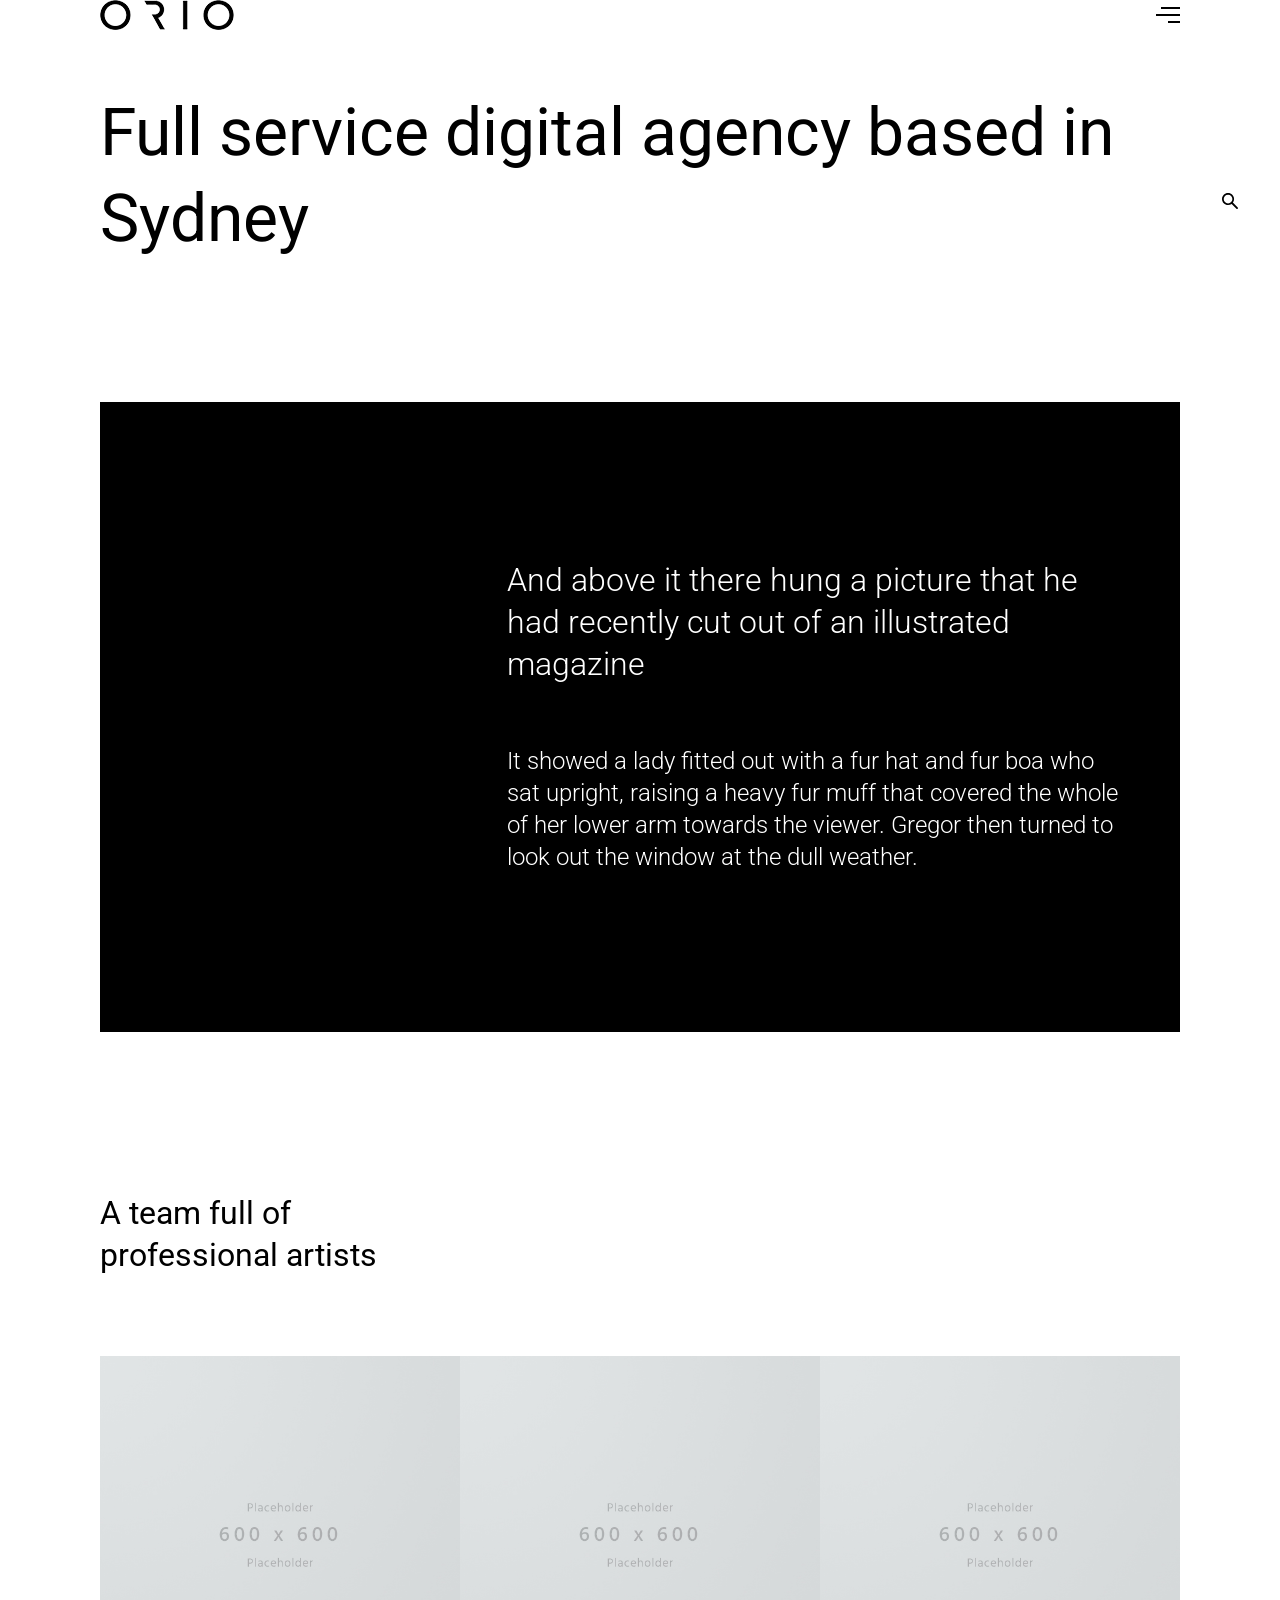
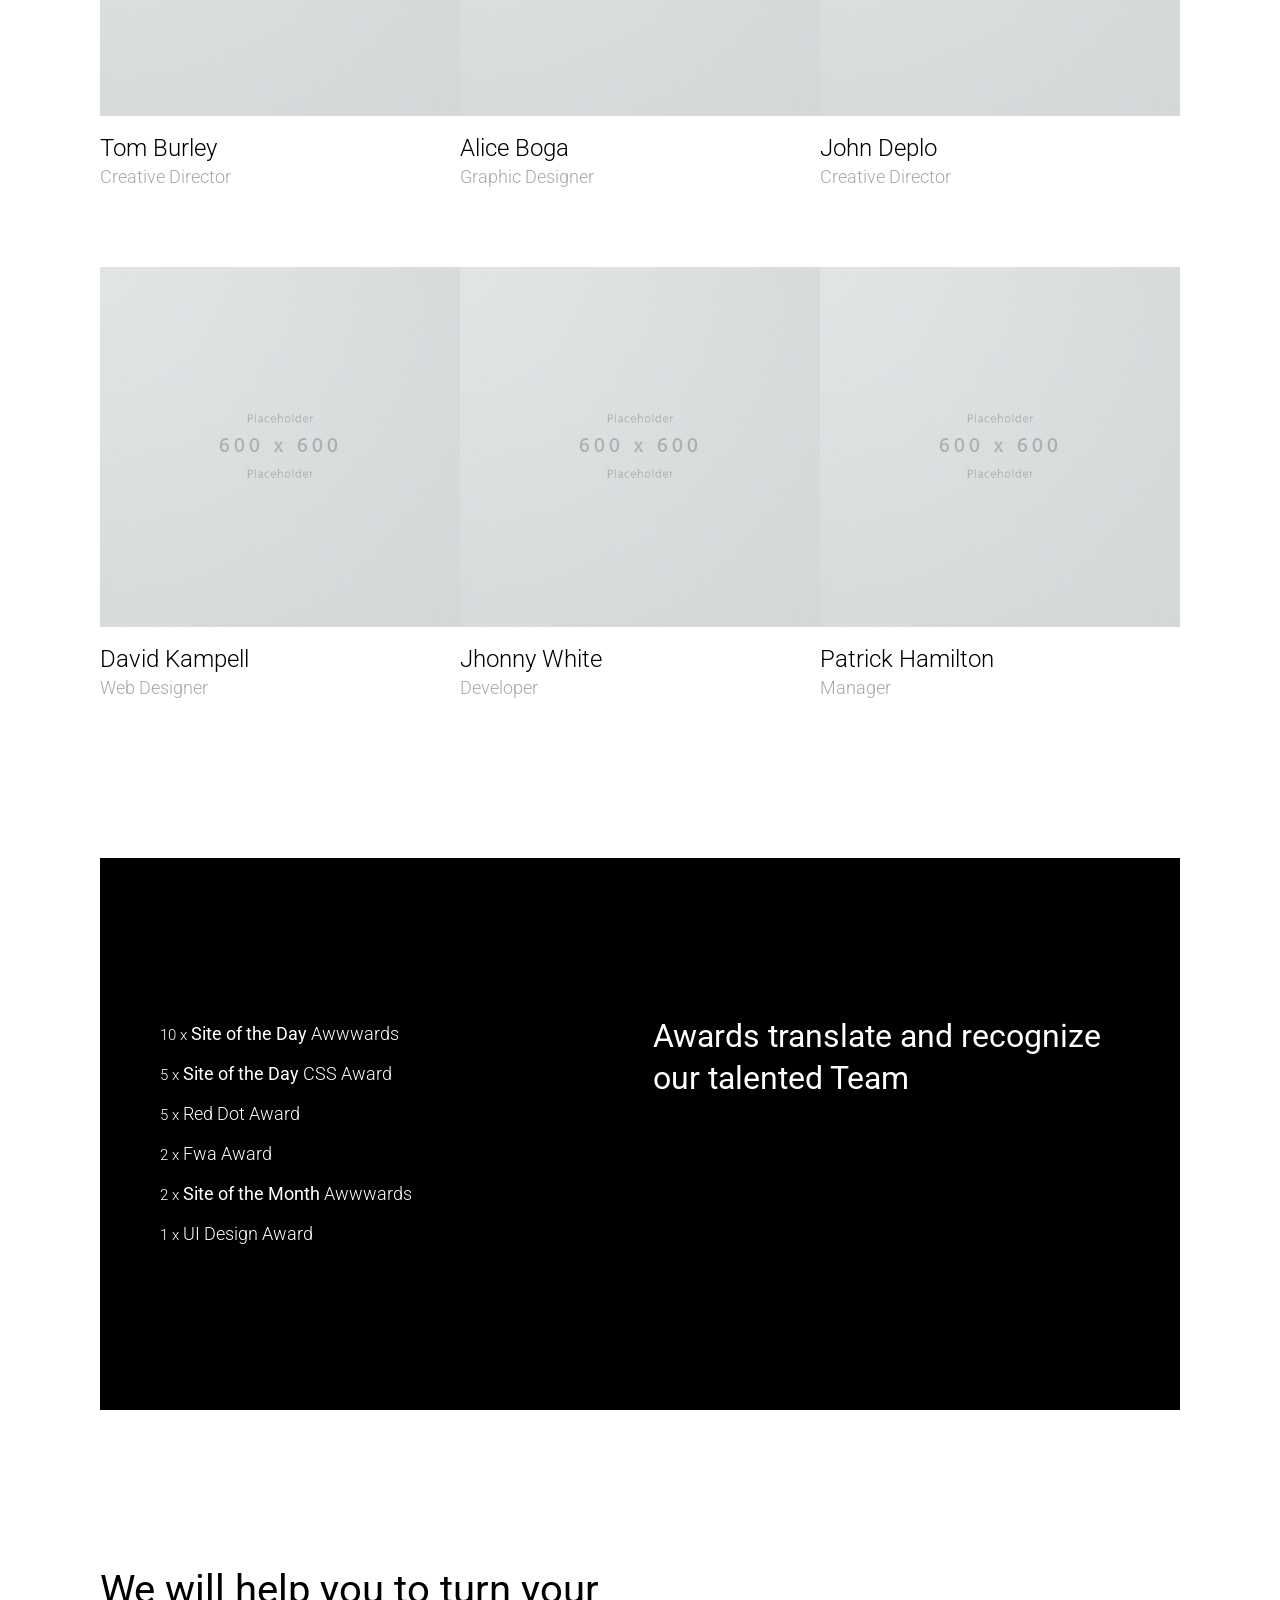
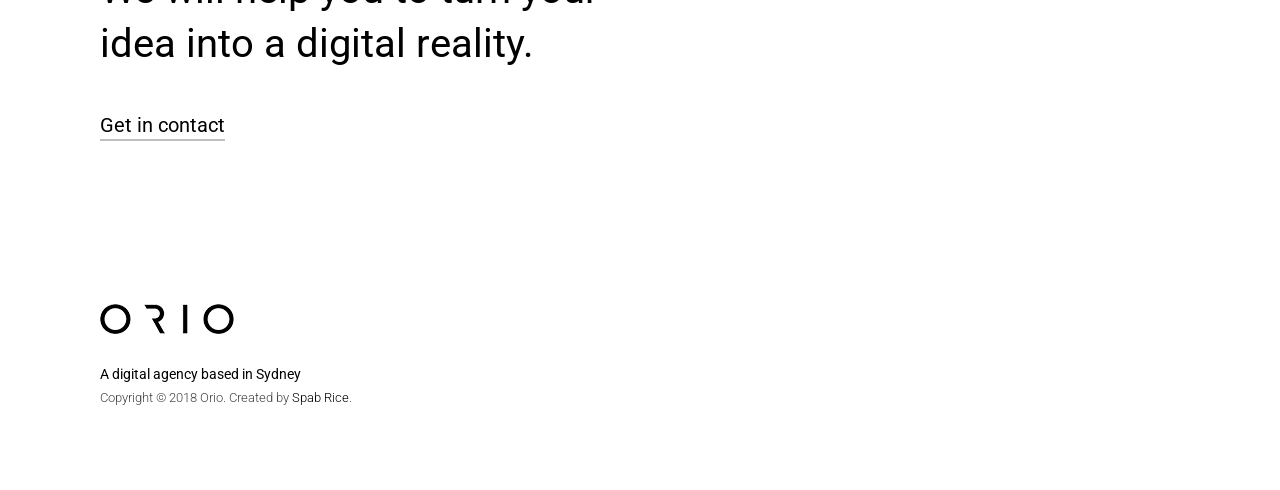
<file: about-main.html>
<!doctype html>
<html class="no-js" lang="en-US">
<head>

    <!-- DEFAULT META TAGS -->
    <meta charset="utf-8">
    <meta name="viewport" content="width=device-width, initial-scale=1.0, user-scalable=0" />
    
    <!-- FONTS -->
    <link href="http://fonts.googleapis.com/css?family=Roboto:300,400,500" rel="stylesheet" type="text/css">
       
    <!-- CSS -->
    <link rel="stylesheet" id="default-style-css"  href="files/css/style.css" type="text/css" media="all" />
    <link rel="stylesheet" id="fontawesome-style-css" href="files/css/font-awesome.min.css" type="text/css" media="all" />
    <link rel="stylesheet" id="ionic-icons-style-css" href="files/css/ionicons.css" type="text/css" media="all" />
	<link rel="stylesheet" id="responsive-css"  href="files/css/mqueries.css" type="text/css" media="all" />
    
    <!-- FAVICON -->
    <link rel="shortcut icon" href="files/uploads/favicon.png"/>
    
    <!-- DOCUMENT TITLE -->
    <title>Orio  A creative Portfolio &amp; Agency theme</title>

</head>

<body class="loader-dot">

<!-- PAGE LOADER -->
<div id="page-loader">
	<span class="loader-icon"></span>
</div>
<!-- PAGE LOADER -->

<!-- PAGE CONTENT -->
<div id="page-content">
	
	<!-- HEADER -->
	<header id="header">        
		<div class="header-inner clearfix">
			
            <!-- LOGO -->
            <div id="logo">
                <a href="index.html">
                	<img id="dark-logo" src="files/uploads/logo-orio-dark.png" srcset="files/uploads/logo-orio-dark.png 1x, files/uploads/logo-orio-dark@2x.png 2x" alt="Logo Dark">
                </a>
            </div>
                           
			
            <!-- MAIN NAVIGATION -->
            <div id="menu" class="clearfix transition-enabled">
                <div class="menu-actions">
                	<div class="menu-toggle"><span class="hamburger"></span></div>
                </div> <!-- END .menu-actions -->
                
            	<div id="menu-inner">
                    <nav id="main-nav">
                        <ul>
                            <li><a href="index.html">Works</a>
                            	<ul class="sub-menu">
									<li><a href="portfolio-normal-offset.html">Normal Offset</a></li>
									<li><a href="portfolio-random-offset.html">Random Offset</a></li>
									<li><a href="portfolio-sticky-offset.html">Sticky Offset</a></li>
									<li><a href="portfolio-classic.html">Classic</a></li>
									<li><a href="portfolio-metro.html">Metro</a></li>
								</ul>
                            </li>
                            <li class="current_page_item"><a href="about-main.html">About</a></li>
                            <li><a href="blog-main.html">Blog</a></li>
                            <li><a href="contact-main.html">Contact</a></li>
                        </ul>
                    </nav>
                </div><!-- END #menu-inner -->
            </div><!-- END #menu -->
                  		            
			<div id="header-actions">
            	<div class="header-search">
					<a href="#" class="search-open action-search open-action" data-action="search-overlay">
						<svg class="search" xmlns="http://www.w3.org/2000/svg" viewBox="0 0 43.9 43.9"><path d="M43.1,39.6L29.9,26.4c2-2.7,3.2-6.1,3.2-9.8C33.2,7.4,25.7,0,16.6,0S0,7.4,0,16.6c0,9.2,7.4,16.6,16.6,16.6 c3.7,0,7.1-1.2,9.8-3.2l13.2,13.2c1,1,2.6,1,3.5,0C44.1,42.2,44.1,40.6,43.1,39.6z M4.7,16.6C4.7,10,10,4.7,16.6,4.7 S28.5,10,28.5,16.6c0,6.6-5.3,11.9-11.9,11.9S4.7,23.1,4.7,16.6z"/></svg>
					</a>
          		</div>	
				<div class="header-totop">
					<a class="totop" href="#">
						<svg class="arrow arrow-top" xmlns="http://www.w3.org/2000/svg" viewBox="0 0 43 35.3"><path d="M41,15.7H6.7L18.5,3.9c0.8-0.8,0.8-2,0-2.8c-0.8-0.8-2-0.8-2.8,0L0.6,16.3c-0.2,0.2-0.3,0.4-0.4,0.6c0,0,0,0,0,0.1 c0,0.1-0.1,0.2-0.1,0.2c0,0,0,0.1,0,0.1c0,0.1,0,0.2,0,0.3c0,0,0,0,0,0c0,0,0,0,0,0c0,0,0,0.1,0,0.1c0,0.5,0.2,1.1,0.6,1.5 l15.1,15.1c0.8,0.8,2,0.8,2.8,0c0.8-0.8,0.8-2,0-2.8L6.6,19.6H41c1.1,0,2-0.9,2-2C43,16.6,42.1,15.7,41,15.7z"/></svg>
					</a>
          		</div>
           	</div> <!-- END #header-actions -->
                   		            
        	<div id="header-actions-overlay">
				<a href="" class="action-close header-close"></a>
				
				<!-- Search Sidebar -->
				<div class="action-overlay search-overlay">
					<form role="search" method="get" id="header-searchform" class="searchform" action="#">
						<input type="text" value="" name="s" id="s" placeholder="Enter your search" />
						<input type="submit" id="searchsubmit" value="Search" />
					</form>
					<h6 class="widget-title">Press Enter to start</h6>
				</div>
          	
           	</div> <!-- END #header-actions-overlay -->
            
            <div id="header-widget" class="social">
				<ul class="socialmedia-widget">
					<li class="facebook"><a href="#"></a></li>
					<li class="twitter"><a href="#"></a></li>
					<li class="instagram"><a href="#"></a></li>
					<li class="dribbble"><a href="#"></a></li>
				</ul>
           	</div> <!-- END #header-awidget -->
                    
		</div> <!-- END .header-inner -->
	</header>
	<!-- HEADER -->
    
    
    <!-- HERO & BODY -->
	<div id="hero-and-body">
		
		<!-- HERO  -->
		<section id="hero" class="hero-auto no-bg">
			 
			 <div id="page-title">
				 <div class="spacer-medium"></div>
				 <h1><strong>Full service digital agency based in Sydney</strong></h1>
				 <div class="spacer-medium"></div>
			</div> <!-- END #page-title -->

		</section>
		<!-- HERO -->

		<!-- PAGEBODY -->
		<section id="page-body">
		  	
		  	<div class="fullwidth-section text-light bigpadding">
				<div class="fullwidth-content">
					<div class="column-section clearfix spaced-big">
						<div class="column one-third"></div>
						<div class="column two-third last-col">
							<h3>And above it there hung a picture that he had recently cut out of an illustrated magazine</h3>
							<div class="spacer-medium"></div>
							<h4>It showed a lady fitted out with a fur hat and fur boa who sat upright, raising a heavy fur muff that covered the whole of her lower arm towards the viewer. Gregor then turned to look out the window at the dull weather.</h4>
						</div>
					</div>
				</div>
			</div> <!-- END fullwidth-section --> 
			
			<div class="spacer-big"></div>
			<div class="spacer-big"></div>
			
			<h3><strong>A team full of </strong><br /><strong>professional artists</strong></h3>
			
			<div class="spacer-big"></div>
			
			<div class="column-section clearfix spaced-none">
				<div class="column one-third ">
					<div class="team-member">
						<div class="team-pic"><img class="lazy" src="#" data-src="files/uploads/600x600.jpg" width="600" height="600" alt="SEO"/></div>
						<div class="team-infos">
							<h4 class="team-name">Tom Burley</h4>
							<h5 class="team-role">Creative Director</h5>
						</div>
					</div>
				</div>
				<div class="column one-third ">
					<div class="team-member">
						<div class="team-pic"><img class="lazy" src="#" data-src="files/uploads/600x600.jpg" width="600" height="600" alt="SEO"/></div>
						<div class="team-infos">
							<h4 class="team-name">Alice Boga</h4>
							<h5 class="team-role">Graphic Designer</h5>
						</div>
					</div>
				</div>
				<div class="column one-third last-col">
					<div class="team-member">
						<div class="team-pic"><img class="lazy" src="#" data-src="files/uploads/600x600.jpg" width="600" height="600" alt="SEO"/></div>
						<div class="team-infos">
							<h4 class="team-name">John Deplo</h4>
							<h5 class="team-role">Creative Director</h5>
						</div>
					</div>
				</div>
			</div> <!-- END column-section -->
				
			<div class="spacer-big"></div>
			
			<div class="column-section clearfix spaced-none">
				<div class="column one-third ">
					<div class="team-member">
						<div class="team-pic"><img class="lazy" src="#" data-src="files/uploads/600x600.jpg" width="600" height="600" alt="SEO"/></div>
						<div class="team-infos">
							<h4 class="team-name">David Kampell</h4>
							<h5 class="team-role">Web Designer</h5>
						</div>
					</div>
				</div>
				<div class="column one-third ">
					<div class="team-member">
						<div class="team-pic"><img class="lazy" src="#" data-src="files/uploads/600x600.jpg" width="600" height="600" alt="SEO"/></div>
						<div class="team-infos">
							<h4 class="team-name">Jhonny White</h4>
							<h5 class="team-role">Developer</h5>
						</div>
					</div>
				</div>
				<div class="column one-third last-col">
					<div class="team-member">
						<div class="team-pic"><img class="lazy" src="#" data-src="files/uploads/600x600.jpg" width="600" height="600" alt="SEO"/></div>
						<div class="team-infos">
							<h4 class="team-name">Patrick Hamilton</h4>
							<h5 class="team-role">Manager</h5>
						</div>
					</div>
				</div>
			</div> <!-- END column-section -->
				
				
			<div class="spacer-big"></div>
			<div class="spacer-big"></div>
			
			<div class="fullwidth-section text-light bigpadding">
				<div class="fullwidth-content">
					<div class="wrapper">
						<div class="column-section clearfix spaced-normal">
							<div class="column one-half">
								<ul class="nolist biglist">
									<li><small>10 x</small> <strong>Site of the Day</strong> Awwwards</li>
									<li><small>5 x</small> <strong>Site of the Day</strong> CSS Award</li>
									<li><small>5 x</small> Red Dot Award</li>
									<li><small>2 x</small> Fwa Award</li>
									<li><small>2 x</small> <strong>Site of the Month</strong> Awwwards</li>
									<li><small>1 x</small> UI Design Award</li>
								</ul>
							</div>
							<div class="column one-half last-col">
								<h3><strong>Awards translate and recognize our talented Team</strong></h3>
							</div>
						</div>
					</div>
				</div>
			</div> <!-- END fullwidth-section --> 
			
			<div class="spacer-big"></div>
			<div class="spacer-big"></div>
			
			<div class="column-section clearfix spaced-normal">
				<div class="column one-half">
					<h2><strong>We will help you to turn your idea into a digital reality.</strong></h2>
					<div class="spacer-small"></div>
					<a href="contact-main.html" class="sr-button style-3 button-big">Get in contact</a>
				</div>
				<div class="column one-half last-col"></div>
			</div>
				
			<div class="spacer-big"></div>
		  	
		</section>
		<!-- PAGEBODY -->
    
	</div>
    <!-- HERO & BODY -->  
           
    <!-- FOOTER -->  
    <footer id="footer" >
       	<div class="footer-inner"> 
            <div class="column-section spaced-big clearfix">
            	<div class="column one-half">
						<p><img src="files/uploads/logo-orio-dark.png" srcset="files/uploads/logo-orio-dark.png 1x, files/uploads/logo-orio-dark@2x.png 2x" alt="Logo Dark"></p>
						<h6><strong>A digital agency based in Sydney</strong></h6>
						<small>Copyright © 2018 Orio. Created by <a href="http://www.spab-rice.com">Spab Rice</a>.</small>
				</div>
       		</div>
       	</div>
    </footer>
    <!-- FOOTER -->
    
</div> <!-- END #page-content -->
<!-- PAGE CONTENT -->

<!-- SCRIPTS -->
<script src="files/js/jquery-1.12.4.min.js"></script>
<script src="files/js/plugins.js"></script>
<script src="files/js/script.js"></script>
<!-- SCRIPTS -->

</body>
</html>
</file>
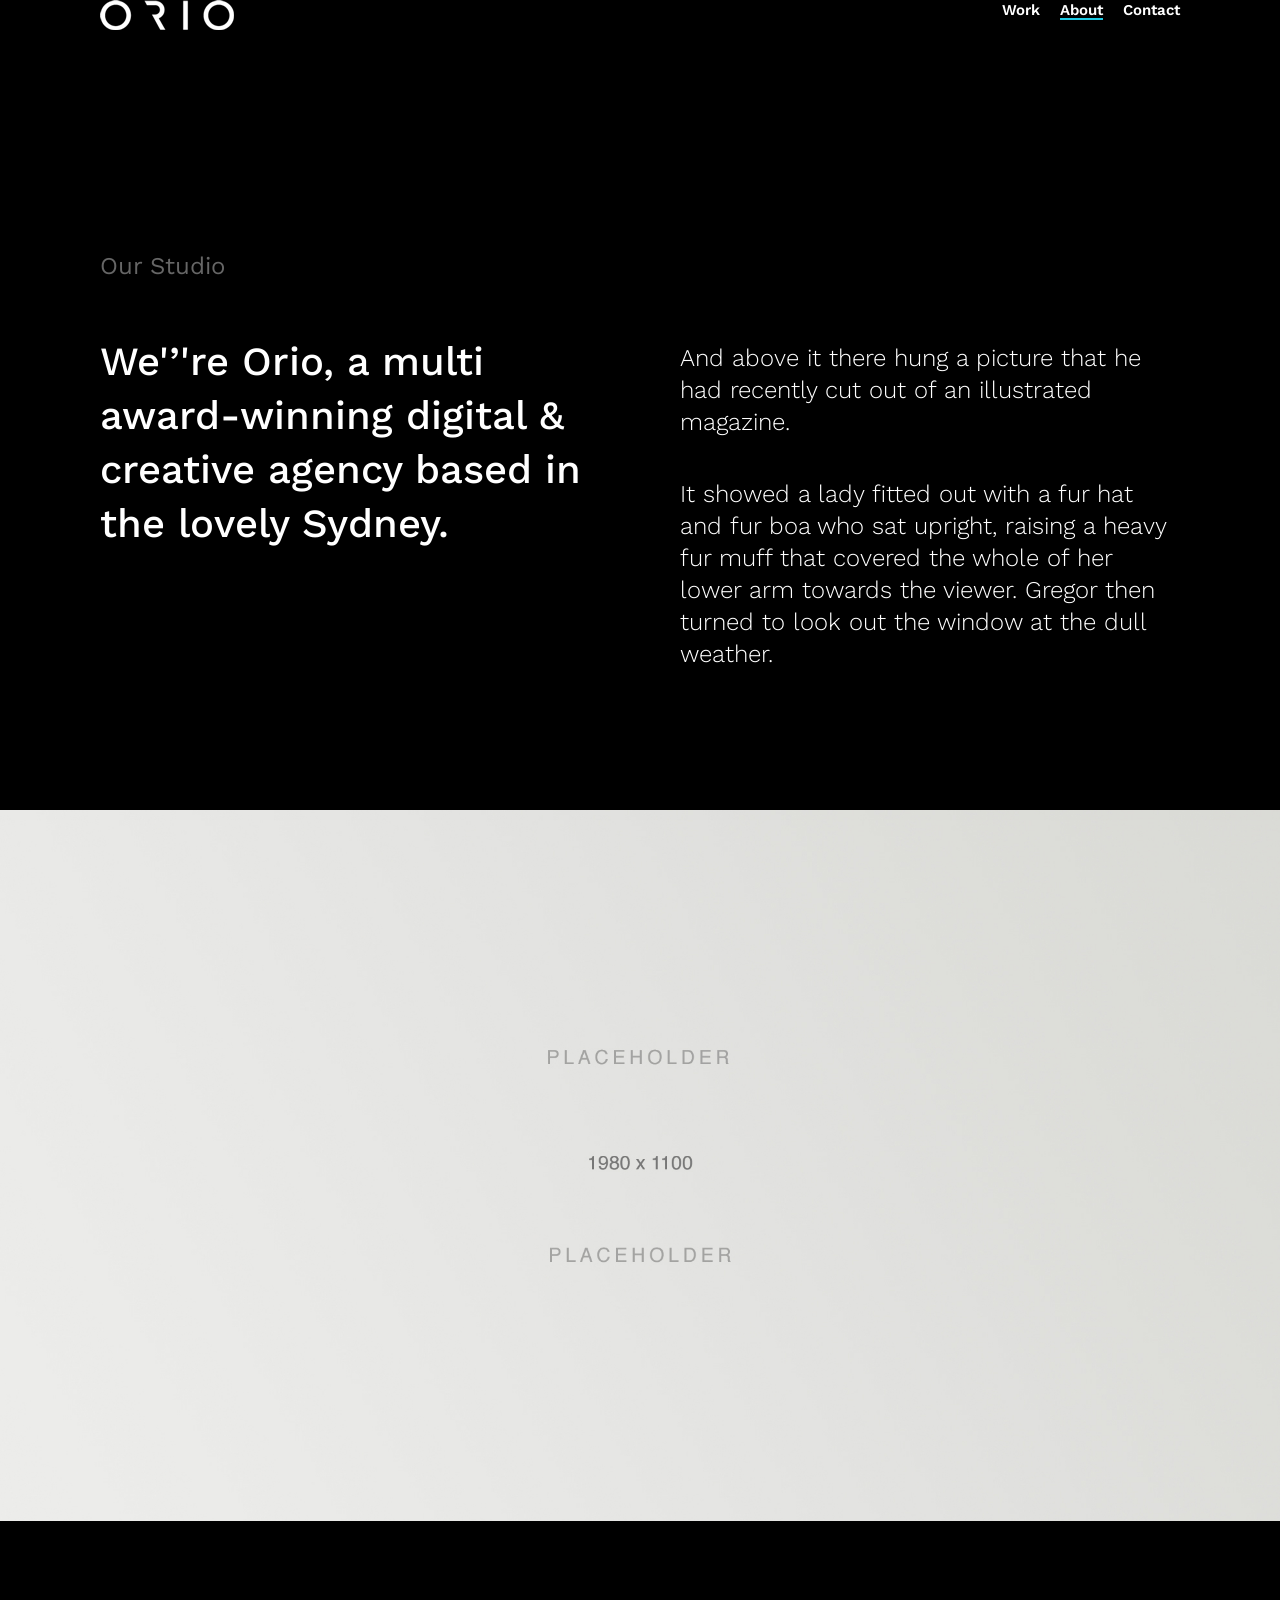
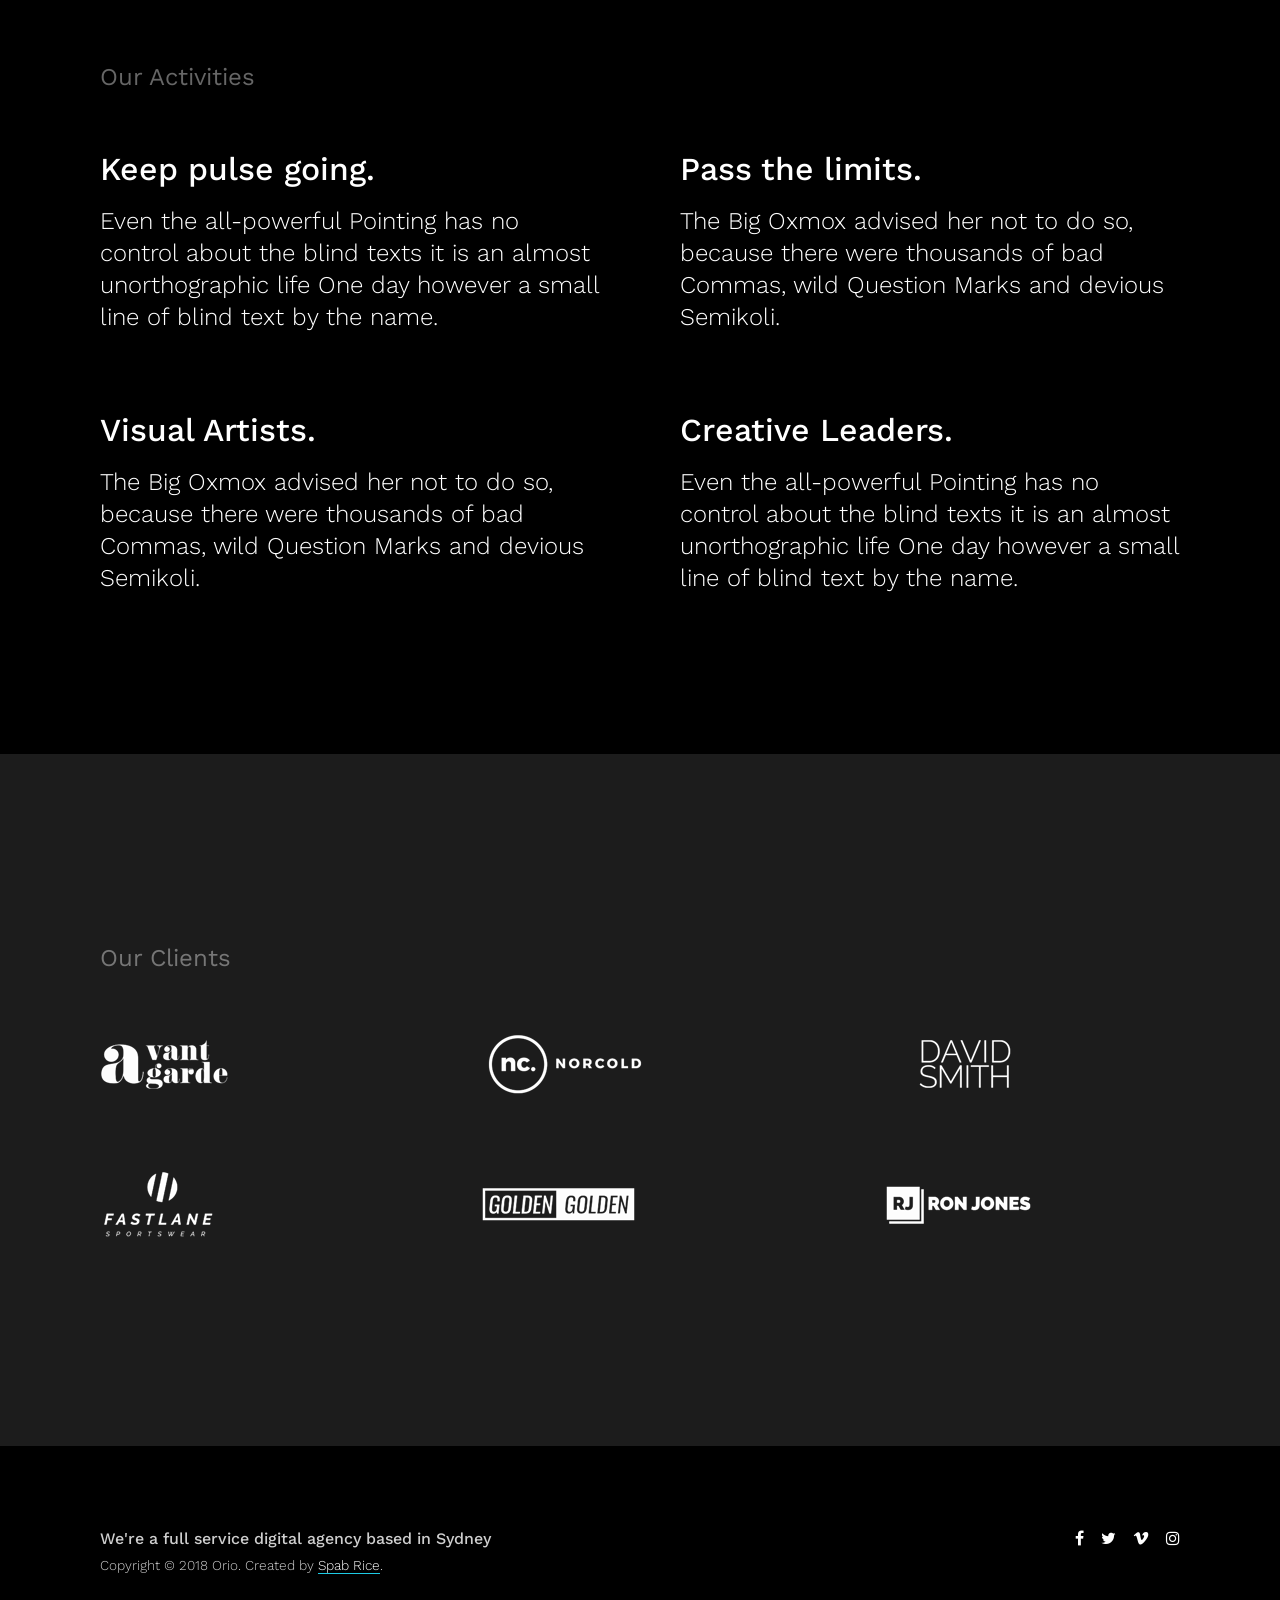
<file: about-video.html>
<!doctype html>
<html class="no-js" lang="en-US">
<head>

    <!-- DEFAULT META TAGS -->
    <meta charset="utf-8">
    <meta name="viewport" content="width=device-width, initial-scale=1.0, user-scalable=0" />
    
    <!-- FONTS -->
    <link href="http://fonts.googleapis.com/css?family=Work+Sans:300,400,500,600" rel="stylesheet" type="text/css">
       
    <!-- CSS -->
    <link rel="stylesheet" id="default-style-css"  href="files/css/style.css" type="text/css" media="all" />
	<link rel="stylesheet" id="dark-style-css"  href="files/css/dark-style.css" type="text/css" media="all" />
    <link rel="stylesheet" id="custom-video-css"  href="files/css/custom-video.css" type="text/css" media="all" />
    <link rel="stylesheet" id="fontawesome-style-css" href="files/css/font-awesome.min.css" type="text/css" media="all" />
    <link rel="stylesheet" id="ionic-icons-style-css" href="files/css/ionicons.css" type="text/css" media="all" />
	<link rel="stylesheet" id="isotope-style-css"  href="files/css/isotope.css" type="text/css" media="all" />
	<link rel="stylesheet" id="responsive-css"  href="files/css/mqueries.css" type="text/css" media="all" />
    
    <!-- FAVICON -->
    <link rel="shortcut icon" href="files/uploads/favicon.png"/>
    
    <!-- DOCUMENT TITLE -->
    <title>Orio  A creative Portfolio &amp; Agency theme</title>

</head>

<body class="loader-dot dark-style">

<!-- PAGE LOADER -->
<div id="page-loader">
	<span class="loader-icon"></span>
</div>
<!-- PAGE LOADER -->

<!-- PAGE CONTENT -->
<div id="page-content">
	
	<!-- HEADER -->
	<header id="header" class="sticky">        
		<div class="header-inner clearfix">
			
            <!-- LOGO -->
            <div id="logo">
                <a href="index-video.html">
                	<img id="light-logo" src="files/uploads/logo-orio-light.png" srcset="files/uploads/logo-orio-light.png 1x, files/uploads/logo-orio-light@2x.png 2x" alt="Logo light">
                </a>
            </div>
                           
			
            <!-- MAIN NAVIGATION -->
            <div id="menu" class="clearfix classic">
                <div class="menu-actions">
                	<div class="menu-toggle"><span class="hamburger"></span></div>
                </div> <!-- END .menu-actions -->
                
            	<div id="menu-inner">
                    <nav id="main-nav">
                        <ul>
							<li><a href="index-video.html">Work</a></li>
                            <li class="current_page_item"><a href="about-video.html">About</a></li>
                            <li><a href="contact-video.html">Contact</a></li>
                        </ul>
                    </nav>
                </div><!-- END #menu-inner -->
            </div><!-- END #menu -->
                    
		</div> <!-- END .header-inner -->
	</header>
	<!-- HEADER -->
    
    
    <!-- HERO & BODY -->
	<div id="hero-and-body">

		<!-- PAGEBODY -->
		<section id="page-body">
		
			<div class="spacer-medium"></div>
			<h4 class="title-alt align-auto"><strong>Our Studio</strong></h4>
			<div class="spacer-medium"></div>
			
			<div class="column-section clearfix spaced-big">
				<div class="column one-half">
					<h2><strong>We'&#8217;'re Orio, a multi award-winning digital & creative agency based in the lovely Sydney.</strong></h2>
				</div>
				<div class="column one-half last-col">
					<p class="h4">And above it there hung a picture that he had recently cut out of an illustrated magazine.</p>
					<div class="spacer-small"></div>
					<p class="h4">It showed a lady fitted out with a fur hat and fur boa who sat upright, raising a heavy fur muff that covered the whole of her lower arm towards the viewer. Gregor then turned to look out the window at the dull weather.</p>
				</div>
			</div>
				
			<div class="spacer-big"></div>
			<div class="spacer-medium hidden-768"></div>
			
			<div class="fullwidth-section forcefullwidth"> <!-- forcefullsidth Needed to make image take the full width -->
				<img src="files/uploads/1980x1100-light.jpg" alt="SEO">
			</div>
			
			<div class="spacer-big"></div>
			<div class="spacer-medium hidden-768"></div>
			
			<h4 class="title-alt align-auto"><strong>Our Activities</strong></h4>
			
			<div class="spacer-medium"></div>
			
			<div class="column-section clearfix spaced-big">
				<div class="column one-half">
					<h3><strong>Keep pulse going.</strong></h3>
					<p class="h4">Even the all-powerful Pointing has no control about the blind texts it is an almost unorthographic life One day however a small line of blind text by the name.</p>
				</div>
				<div class="column one-half last-col">
					<h3><strong>Pass the limits.</strong></h3>
					<p class="h4">The Big Oxmox advised her not to do so, because there were thousands of bad Commas, wild Question Marks and devious Semikoli.</p>
				</div>
			</div>
				
			<div class="spacer-big"></div>
			
			<div id="" class="column-section clearfix spaced-big">
				<div class="column one-half">
					<h3><strong>Visual Artists.</strong></h3>
					<p class="h4">The Big Oxmox advised her not to do so, because there were thousands of bad Commas, wild Question Marks and devious Semikoli.</p>
				</div>
				<div class="column one-half last-col">
					<h3><strong>Creative Leaders.</strong></h3>
					<p class="h4">Even the all-powerful Pointing has no control about the blind texts it is an almost unorthographic life One day however a small line of blind text by the name.</p>
				</div>
			</div>
			
			<div class="spacer-big"></div>
			<div class="spacer-big"></div>
			
			<div class="fullwidth-section text-light forcefullwidth bigpadding" style="background-color:#1c1c1c">
				<div class="fullwidth-content">
					<h4 class="title-alt align-auto"><strong>Our Clients</strong></h4>
					<div class="spacer-small"></div>
					<p><img src="files/uploads/example-logos-big-light.png" alt="SEO" srcset="files/uploads/example-logos-big-light.png 1x, files/uploads/example-logos-big-light@2x.png 2x"/></p>
					<div class="spacer-small"></div>
					<p><img src="files/uploads/example-logos-big-2-light.png" alt="SEO" srcset="files/uploads/example-logos-big-2-light.png 1x, files/uploads/example-logos-big-2-light@2x.png 2x"/></p>
				</div>
			</div>
    
		</section>
		<!-- PAGEBODY -->
    
	</div>
    <!-- HERO & BODY -->  
           
    <!-- FOOTER -->  
    <footer id="footer">
       	<div class="footer-inner do-anim"> 
           	
           	<div class="column-section spaced-big clearfix">
				<div class="column one-half">
					<p><strong>We're a full service digital agency based in Sydney</strong><br />
						<small>Copyright © 2018 Orio. Created by <a href="http://www.spab-rice.com">Spab Rice</a>.</small></p>
				</div>
				<div class="column one-half last-col">
					<ul class="socialmedia-widget align-right">
						<li class="facebook"><a href="#" target="_blank"></a></li>
						<li class="twitter"><a href="#" target="_blank"></a></li>
						<li class="vimeo"><a href="#" target="_blank"></a></li>
						<li class="instagram"><a href="#" target="_blank"></a></li>
					</ul>
				</div>
			</div>
           
       	</div>
    </footer>
    <!-- FOOTER -->
    
</div> <!-- END #page-content -->
<!-- PAGE CONTENT -->

<!-- SCRIPTS -->
<script src="files/js/jquery-1.12.4.min.js"></script>
<script src="files/js/plugins.js"></script>
<script src="files/js/jquery.imagesloaded.min.js"></script>
<script src="files/js/jquery.isotope.min.js"></script>
<script src="files/js/script.js"></script>
<!-- SCRIPTS -->

</body>
</html>
</file>
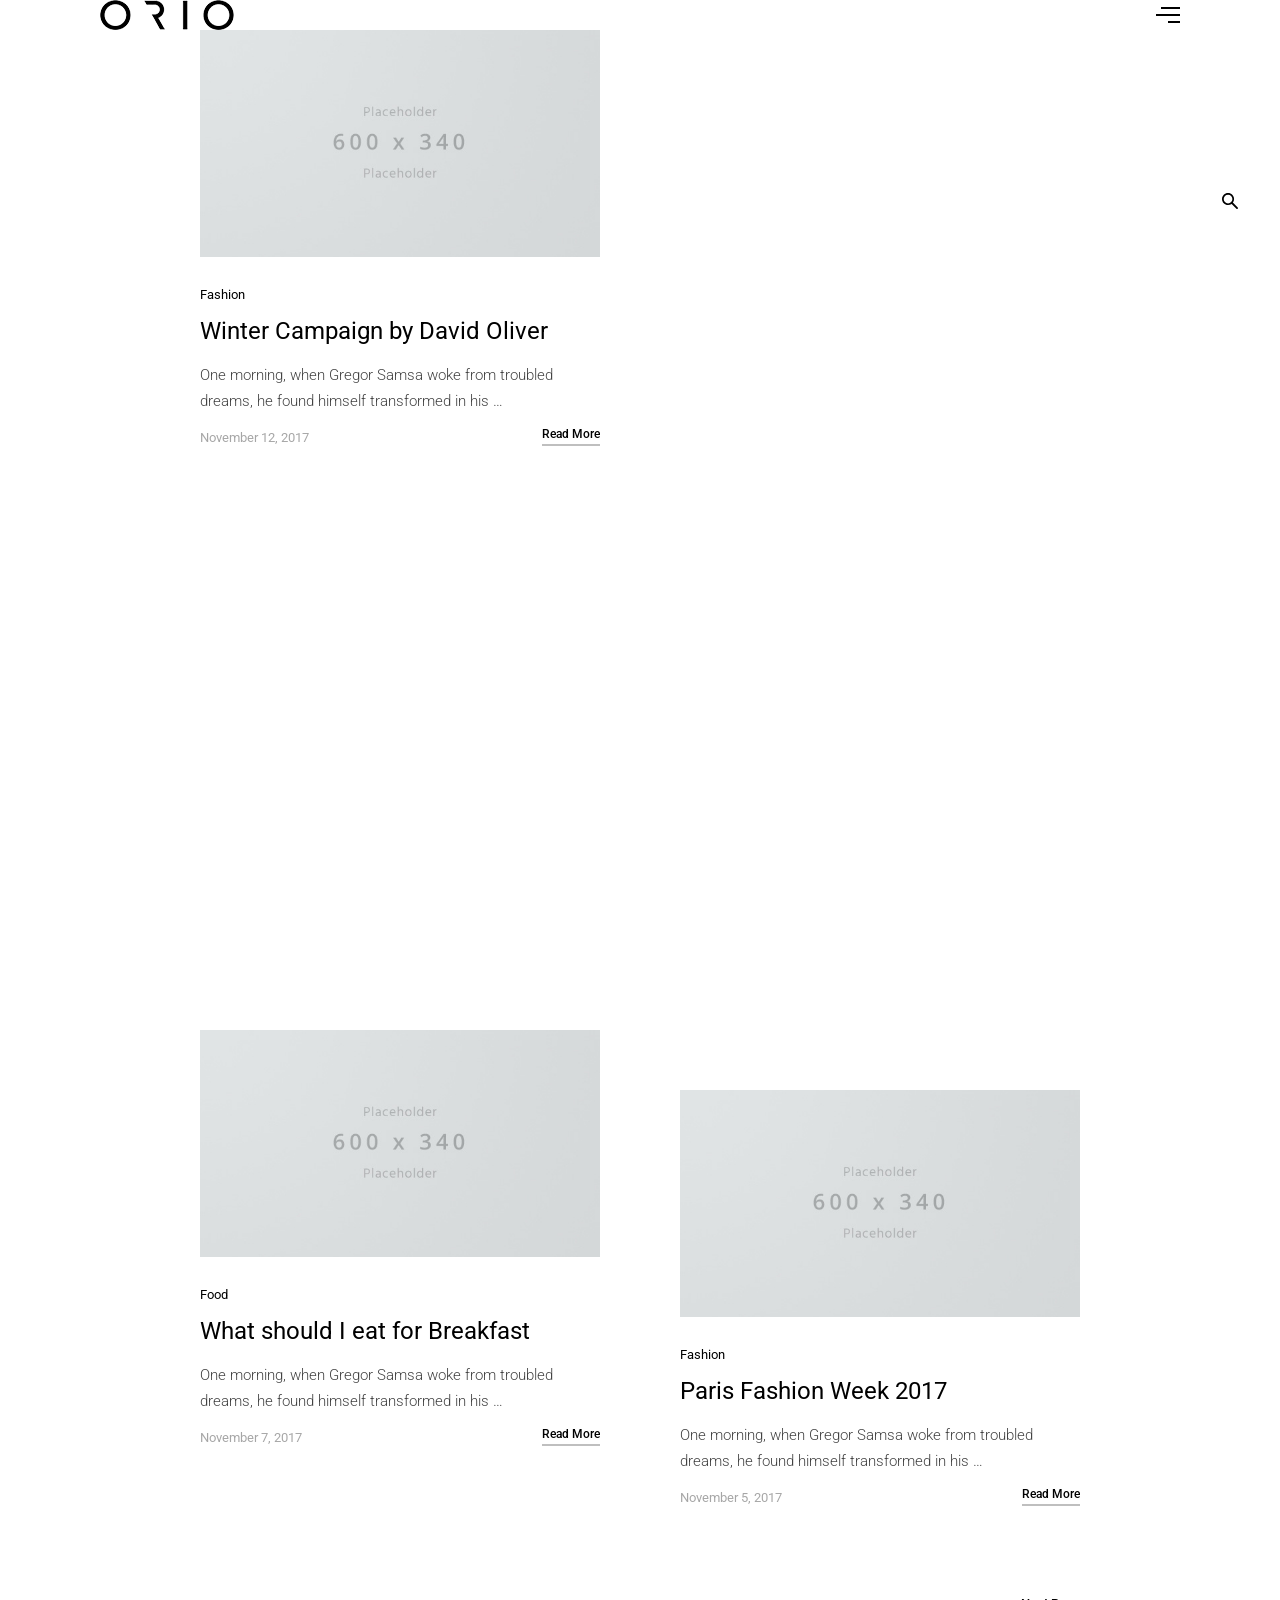
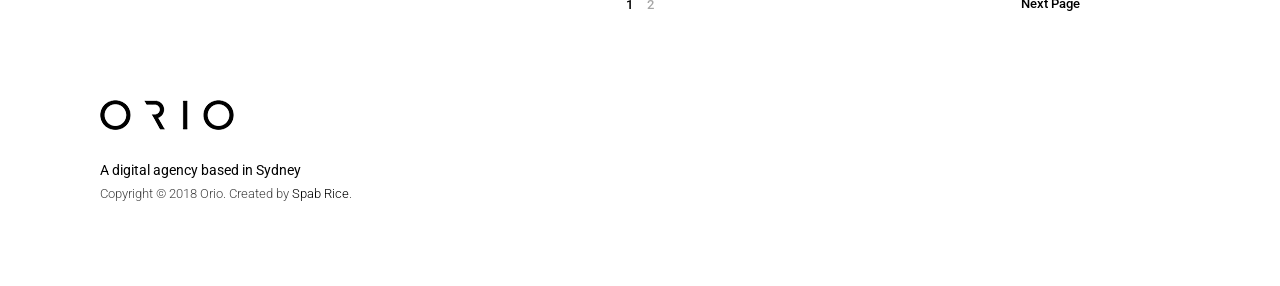
<file: blog-main.html>
<!doctype html>
<html class="no-js" lang="en-US">
<head>

    <!-- DEFAULT META TAGS -->
    <meta charset="utf-8">
    <meta name="viewport" content="width=device-width, initial-scale=1.0, user-scalable=0" />
    
    <!-- FONTS -->
    <link href="http://fonts.googleapis.com/css?family=Roboto:300,400,500" rel="stylesheet" type="text/css">
       
    <!-- CSS -->
    <link rel="stylesheet" id="default-style-css"  href="files/css/style.css" type="text/css" media="all" />
    <link rel="stylesheet" id="fontawesome-style-css" href="files/css/font-awesome.min.css" type="text/css" media="all" />
    <link rel="stylesheet" id="ionic-icons-style-css" href="files/css/ionicons.css" type="text/css" media="all" />
	<link rel="stylesheet" id="isotope-style-css"  href="files/css/isotope.css" type="text/css" media="all" />
	<link rel="stylesheet" id="responsive-css"  href="files/css/mqueries.css" type="text/css" media="all" />
    
    <!-- FAVICON -->
    <link rel="shortcut icon" href="files/uploads/favicon.png"/>
    
    <!-- DOCUMENT TITLE -->
    <title>Orio  A creative Portfolio &amp; Agency theme</title>

</head>

<body class="loader-dot">

<!-- PAGE LOADER -->
<div id="page-loader">
	<span class="loader-icon"></span>
</div>
<!-- PAGE LOADER -->

<!-- PAGE CONTENT -->
<div id="page-content">
	
	<!-- HEADER -->
	<header id="header">        
		<div class="header-inner clearfix">
			
            <!-- LOGO -->
            <div id="logo">
                <a href="index.html">
                	<img id="dark-logo" src="files/uploads/logo-orio-dark.png" srcset="files/uploads/logo-orio-dark.png 1x, files/uploads/logo-orio-dark@2x.png 2x" alt="Logo Dark">
                </a>
            </div>
                           
			
            <!-- MAIN NAVIGATION -->
            <div id="menu" class="clearfix transition-enabled">
                <div class="menu-actions">
                	<div class="menu-toggle"><span class="hamburger"></span></div>
                </div> <!-- END .menu-actions -->
                
            	<div id="menu-inner">
                    <nav id="main-nav">
                        <ul>
                            <li><a href="index.html">Works</a>
                            	<ul class="sub-menu">
									<li><a href="portfolio-normal-offset.html">Normal Offset</a></li>
									<li><a href="portfolio-random-offset.html">Random Offset</a></li>
									<li><a href="portfolio-sticky-offset.html">Sticky Offset</a></li>
									<li><a href="portfolio-classic.html">Classic</a></li>
									<li><a href="portfolio-metro.html">Metro</a></li>
								</ul>
                            </li>
                            <li><a href="about-main.html">About</a></li>
                            <li class="current_page_item"><a href="blog-main.html">Blog</a></li>
                            <li><a href="contact-main.html">Contact</a></li>
                        </ul>
                    </nav>
                </div><!-- END #menu-inner -->
            </div><!-- END #menu -->
                  		            
			<div id="header-actions">
            	<div class="header-search">
					<a href="#" class="search-open action-search open-action" data-action="search-overlay">
						<svg class="search" xmlns="http://www.w3.org/2000/svg" viewBox="0 0 43.9 43.9"><path d="M43.1,39.6L29.9,26.4c2-2.7,3.2-6.1,3.2-9.8C33.2,7.4,25.7,0,16.6,0S0,7.4,0,16.6c0,9.2,7.4,16.6,16.6,16.6 c3.7,0,7.1-1.2,9.8-3.2l13.2,13.2c1,1,2.6,1,3.5,0C44.1,42.2,44.1,40.6,43.1,39.6z M4.7,16.6C4.7,10,10,4.7,16.6,4.7 S28.5,10,28.5,16.6c0,6.6-5.3,11.9-11.9,11.9S4.7,23.1,4.7,16.6z"/></svg>
					</a>
          		</div>	
				<div class="header-totop">
					<a class="totop" href="#">
						<svg class="arrow arrow-top" xmlns="http://www.w3.org/2000/svg" viewBox="0 0 43 35.3"><path d="M41,15.7H6.7L18.5,3.9c0.8-0.8,0.8-2,0-2.8c-0.8-0.8-2-0.8-2.8,0L0.6,16.3c-0.2,0.2-0.3,0.4-0.4,0.6c0,0,0,0,0,0.1 c0,0.1-0.1,0.2-0.1,0.2c0,0,0,0.1,0,0.1c0,0.1,0,0.2,0,0.3c0,0,0,0,0,0c0,0,0,0,0,0c0,0,0,0.1,0,0.1c0,0.5,0.2,1.1,0.6,1.5 l15.1,15.1c0.8,0.8,2,0.8,2.8,0c0.8-0.8,0.8-2,0-2.8L6.6,19.6H41c1.1,0,2-0.9,2-2C43,16.6,42.1,15.7,41,15.7z"/></svg>
					</a>
          		</div>
           	</div> <!-- END #header-actions -->
                   		            
        	<div id="header-actions-overlay">
				<a href="" class="action-close header-close"></a>
				
				<!-- Search Sidebar -->
				<div class="action-overlay search-overlay">
					<form role="search" method="get" id="header-searchform" class="searchform" action="#">
						<input type="text" value="" name="s" id="s" placeholder="Enter your search" />
						<input type="submit" id="searchsubmit" value="Search" />
					</form>
					<h6 class="widget-title">Press Enter to start</h6>
				</div>
				
          	
           	</div> <!-- END #header-actions-overlay -->
            
            <div id="header-widget" class="social">
				<ul class="socialmedia-widget">
					<li class="facebook"><a href="#"></a></li>
					<li class="twitter"><a href="#"></a></li>
					<li class="instagram"><a href="#"></a></li>
					<li class="dribbble"><a href="#"></a></li>
				</ul>
           	</div> <!-- END #header-awidget -->
                    
		</div> <!-- END .header-inner -->
	</header>
	<!-- HEADER -->
    
    
    <!-- HERO & BODY -->
	<div id="hero-and-body">
		
		<!-- PAGEBODY -->
		<section id="page-body">
		  	
		  	<div class="wrapper-medium">            
            	                      
                <div id="blog-grid" class="isotope-grid style-column-2 isotope-spaced-huge offset-huge">
                	
                	<div class="isotope-item blog-item">
                        <div class="blog-item-inner item-inner">
                        
							<div class="blog-media do-anim-modern">
                                <a href="blog-single-1.html" class="thumb-hover scale">
									<img class="lazy" src="#" data-src="files/uploads/600x340.jpg" width="600" height="340" alt="SEO name" />
								</a>
                            </div>
                            
							<div class="blog-info">
                                <div class="post-cat"><a href="#" title="View all posts in Fashion">Fashion</a></div>
								<h4 class="post-name"><a href="blog-single-1.html">Winter Campaign by David Oliver</a></h4>
                                <p>One morning, when Gregor Samsa woke from troubled dreams, he found himself transformed in his &#8230; </p>
                               
                               	<div class="info-bottom">
									<span class="post-date">November 12, 2017</span>
									<a class="read-more sr-button style-3" href="blog-single-1.html"><strong>Read More</strong></a>
								</div>
							</div>
						
                        </div>
                    </div> <!-- END .blog-item -->
                    
                    <div class="isotope-item blog-item">
                        <div class="blog-item-inner item-inner">
                        
							<div class="blog-media do-anim-modern">
                                <a href="blog-single-2.html" class="thumb-hover scale">
									<img class="lazy" src="#" data-src="files/uploads/600x340.jpg" width="600" height="340" alt="SEO name" />
								</a>
                            </div>
                            
							<div class="blog-info">
                                <div class="post-cat"><a href="#" title="View all posts in Fashion">Food</a></div>
								<h4 class="post-name"><a href="blog-single-2.html">Start your day with a new receipe </a></h4>
                                <p>One morning, when Gregor Samsa woke from troubled dreams, he found himself transformed in his &#8230; </p>
                               
                               	<div class="info-bottom">
									<span class="post-date">November 11, 2017</span>
									<a class="read-more sr-button style-3" href="blog-single-2.html"><strong>Read More</strong></a>
								</div>
							</div>
						
                        </div>
                    </div> <!-- END .blog-item -->
                    
                    <div class="isotope-item blog-item">
                        <div class="blog-item-inner item-inner">
                        
							<div class="blog-media do-anim-modern">
                                <a href="blog-single-3.html" class="thumb-hover scale">
									<img class="lazy" src="#" data-src="files/uploads/600x340.jpg" width="600" height="340" alt="SEO name" />
								</a>
                            </div>
                            
							<div class="blog-info">
                                <div class="post-cat"><a href="#" title="View all posts in Fashion">Travel</a></div>
								<h4 class="post-name"><a href="blog-single-3.html">Interview with John Malcomich </a></h4>
                                <p>One morning, when Gregor Samsa woke from troubled dreams, he found himself transformed in his &#8230; </p>
                               
                               	<div class="info-bottom">
									<span class="post-date">November 10, 2017</span>
									<a class="read-more sr-button style-3" href="blog-single-3.html"><strong>Read More</strong></a>
								</div>
							</div>
						
                        </div>
                    </div> <!-- END .blog-item -->
                    
                    <div class="isotope-item blog-item">
                        <div class="blog-item-inner item-inner">
                        
							<div class="blog-media do-anim-modern">
                                <a href="blog-single-1.html" class="thumb-hover scale">
									<img class="lazy" src="#" data-src="files/uploads/600x340.jpg" width="600" height="340" alt="SEO name" />
								</a>
                            </div>
                            
							<div class="blog-info">
                                <div class="post-cat"><a href="#" title="View all posts in Fashion">Fashion</a></div>
								<h4 class="post-name"><a href="blog-single-1.html">The Modern Man </a></h4>
                                <p>One morning, when Gregor Samsa woke from troubled dreams, he found himself transformed in his &#8230; </p>
                               
                               	<div class="info-bottom">
									<span class="post-date">November 8, 2017</span>
									<a class="read-more sr-button style-3" href="blog-single-1.html"><strong>Read More</strong></a>
								</div>
							</div>
						
                        </div>
                    </div> <!-- END .blog-item -->
                    
                    <div class="isotope-item blog-item">
                        <div class="blog-item-inner item-inner">
                        
							<div class="blog-media do-anim-modern">
                                <a href="blog-single-2.html" class="thumb-hover scale">
									<img class="lazy" src="#" data-src="files/uploads/600x340.jpg" width="600" height="340" alt="SEO name" />
								</a>
                            </div>
                            
							<div class="blog-info">
                                <div class="post-cat"><a href="#" title="View all posts in Fashion">Food</a></div>
								<h4 class="post-name"><a href="blog-single-2.html">What should I eat for Breakfast</a></h4>
                                <p>One morning, when Gregor Samsa woke from troubled dreams, he found himself transformed in his &#8230; </p>
                               
                               	<div class="info-bottom">
									<span class="post-date">November 7, 2017</span>
									<a class="read-more sr-button style-3" href="blog-single-2.html"><strong>Read More</strong></a>
								</div>
							</div>
						
                        </div>
                    </div> <!-- END .blog-item -->
                    
                    <div class="isotope-item blog-item">
                        <div class="blog-item-inner item-inner">
                        
							<div class="blog-media do-anim-modern">
                                <a href="blog-single-3.html" class="thumb-hover scale">
									<img class="lazy" src="#" data-src="files/uploads/600x340.jpg" width="600" height="340" alt="SEO name" />
								</a>
                            </div>
                            
							<div class="blog-info">
                                <div class="post-cat"><a href="#" title="View all posts in Fashion">Fashion</a></div>
								<h4 class="post-name"><a href="blog-single-3.html">Paris Fashion Week 2017</a></h4>
                                <p>One morning, when Gregor Samsa woke from troubled dreams, he found himself transformed in his &#8230; </p>
                               
                               	<div class="info-bottom">
									<span class="post-date">November 5, 2017</span>
									<a class="read-more sr-button style-3" href="blog-single-3.html"><strong>Read More</strong></a>
								</div>
							</div>
						
                        </div>
                    </div> <!-- END .blog-item -->
                    
    			</div> <!-- END #blog-grid -->
    			
    			<div id="page-pagination">
					<ul class="pagination">
						<li class="prev inactive"><a href="#"><span class="text">Previous Page</span></a></li>
						<li class="page"><span class="current">1</span></li>
						<li class="page"><a href="#">2</a></li>
						<li class="next"><a href="#"><span class="text">Next Page</span></a></li>
					</ul>                 
				</div> <!-- END #page-pagination -->
    		
    		</div> <!-- END .wrapper-medium -->
                    
		  	
		</section>
		<!-- PAGEBODY -->
    
	</div>
    <!-- HERO & BODY -->  
           
    <!-- FOOTER -->  
    <footer id="footer" >
       	<div class="footer-inner"> 
            <div class="column-section spaced-big clearfix">
            	<div class="column one-half">
						<p><img src="files/uploads/logo-orio-dark.png" srcset="files/uploads/logo-orio-dark.png 1x, files/uploads/logo-orio-dark@2x.png 2x" alt="Logo Dark"></p>
						<h6><strong>A digital agency based in Sydney</strong></h6>
						<small>Copyright © 2018 Orio. Created by <a href="http://www.spab-rice.com">Spab Rice</a>.</small>
				</div>
       		</div>
       	</div>
    </footer>
    <!-- FOOTER -->
    
</div> <!-- END #page-content -->
<!-- PAGE CONTENT -->

<!-- SCRIPTS -->
<script src="files/js/jquery-1.12.4.min.js"></script>
<script src="files/js/plugins.js"></script>
<script src="files/js/jquery.imagesloaded.min.js"></script>
<script src="files/js/jquery.isotope.min.js"></script>
<script src="files/js/script.js"></script>
<!-- SCRIPTS -->

</body>
</html>
</file>
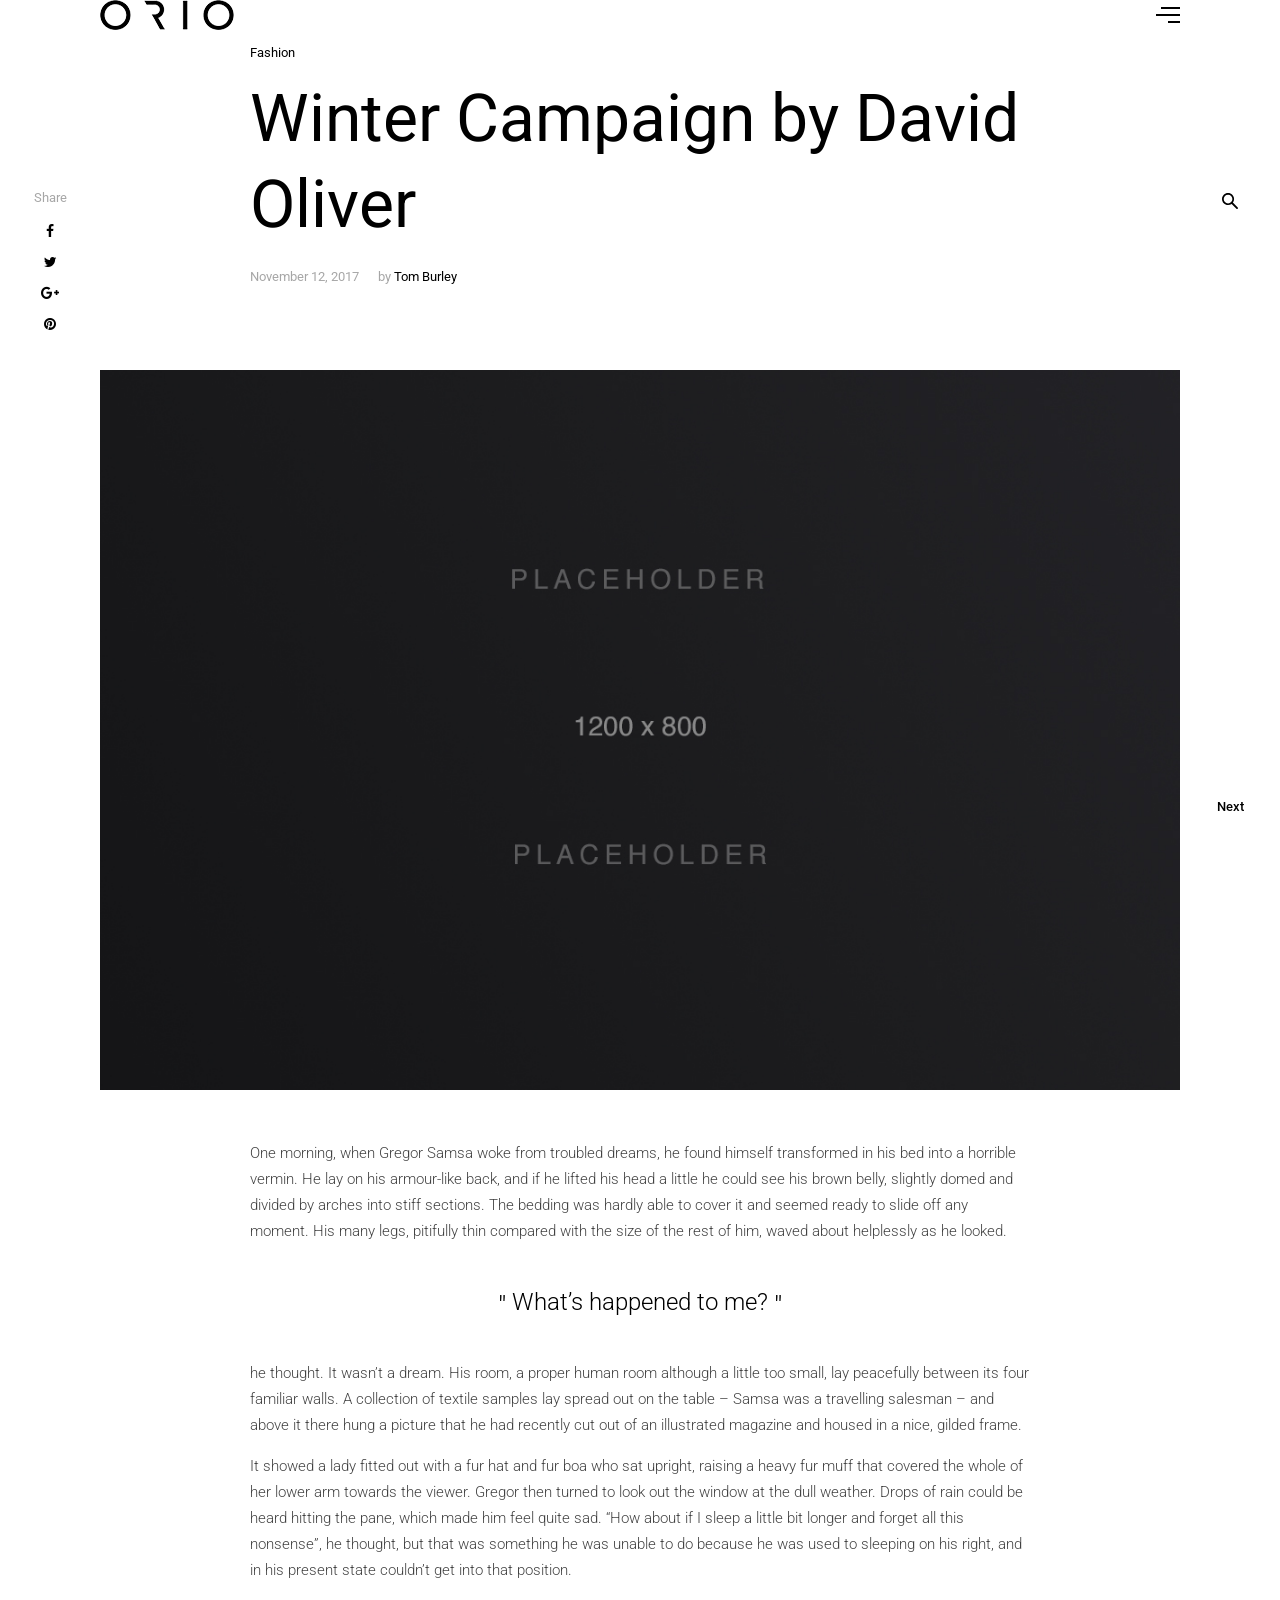
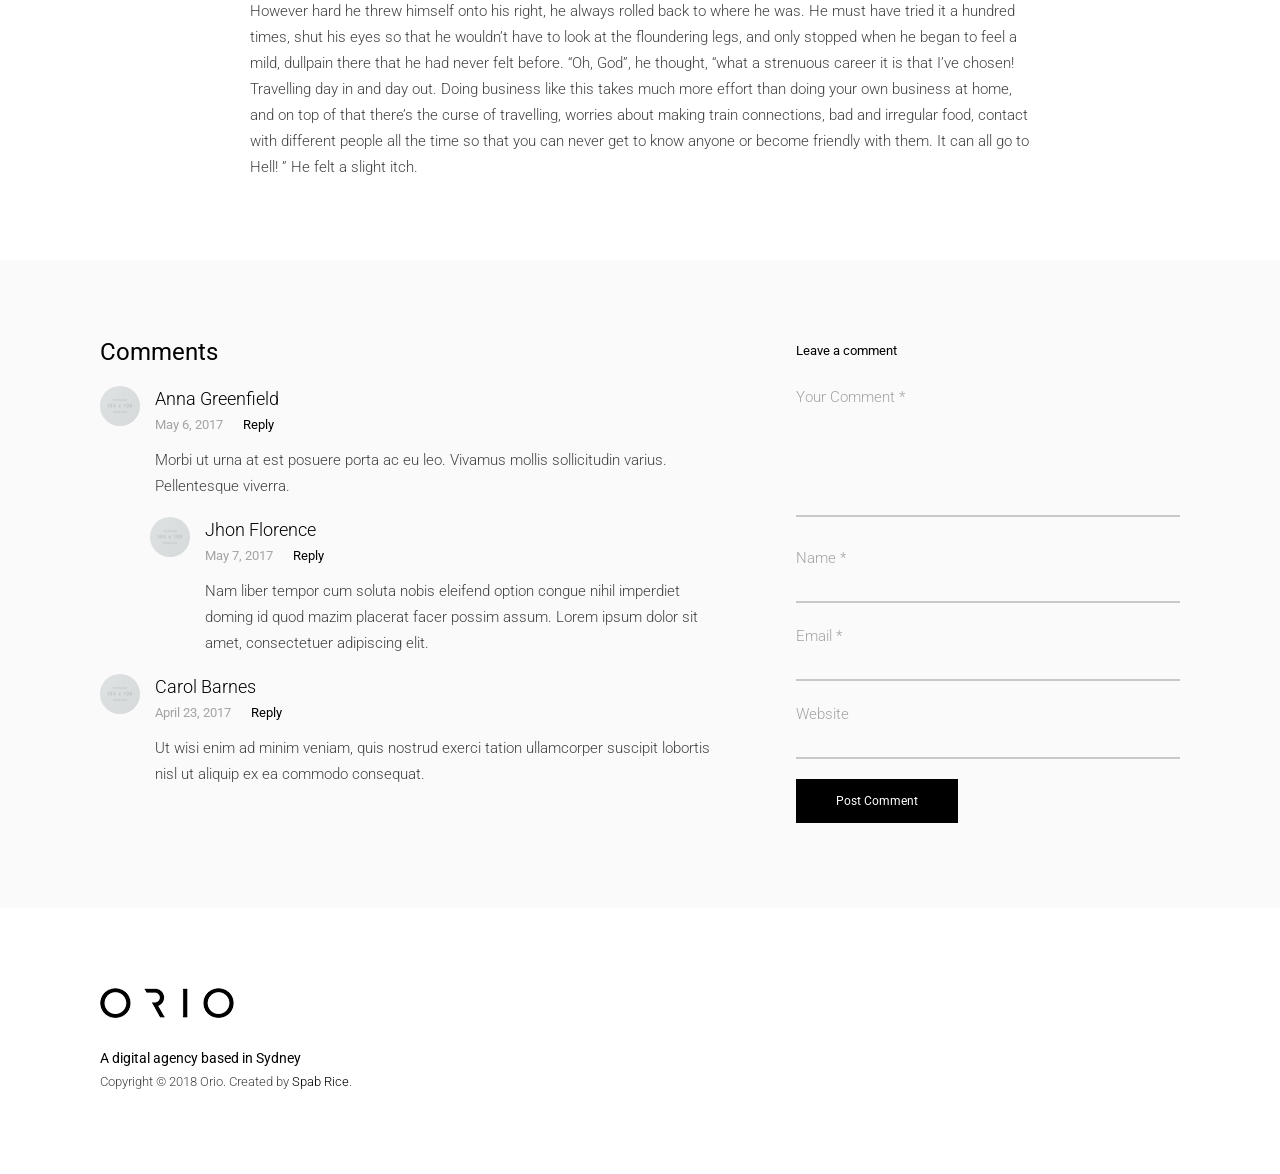
<file: blog-single-1.html>
<!doctype html>
<html class="no-js" lang="en-US">
<head>

    <!-- DEFAULT META TAGS -->
    <meta charset="utf-8">
    <meta name="viewport" content="width=device-width, initial-scale=1.0, user-scalable=0" />
    
    <!-- FONTS -->
    <link href="http://fonts.googleapis.com/css?family=Roboto:300,400,500" rel="stylesheet" type="text/css">
       
    <!-- CSS -->
    <link rel="stylesheet" id="default-style-css"  href="files/css/style.css" type="text/css" media="all" />
    <link rel="stylesheet" id="fontawesome-style-css" href="files/css/font-awesome.min.css" type="text/css" media="all" />
    <link rel="stylesheet" id="ionic-icons-style-css" href="files/css/ionicons.css" type="text/css" media="all" />
	<link rel="stylesheet" id="responsive-css"  href="files/css/mqueries.css" type="text/css" media="all" />
    
    <!-- FAVICON -->
    <link rel="shortcut icon" href="files/uploads/favicon.png"/>
    
    <!-- DOCUMENT TITLE -->
    <title>Orio  A creative Portfolio &amp; Agency theme</title>

</head>

<body class="loader-dot">

<!-- PAGE LOADER -->
<div id="page-loader">
	<span class="loader-icon"></span>
</div>
<!-- PAGE LOADER -->

<!-- PAGE CONTENT -->
<div id="page-content">
	
	<!-- HEADER -->
	<header id="header">        
		<div class="header-inner clearfix">
			
            <!-- LOGO -->
            <div id="logo">
                <a href="index.html">
                	<img id="dark-logo" src="files/uploads/logo-orio-dark.png" srcset="files/uploads/logo-orio-dark.png 1x, files/uploads/logo-orio-dark@2x.png 2x" alt="Logo Dark">
                </a>
            </div>
                           
			
            <!-- MAIN NAVIGATION -->
            <div id="menu" class="clearfix transition-enabled">
                <div class="menu-actions">
                	<div class="menu-toggle"><span class="hamburger"></span></div>
                </div> <!-- END .menu-actions -->
                
            	<div id="menu-inner">
                    <nav id="main-nav">
                        <ul>
                            <li><a href="index.html">Works</a>
                            	<ul class="sub-menu">
									<li><a href="portfolio-normal-offset.html">Normal Offset</a></li>
									<li><a href="portfolio-random-offset.html">Random Offset</a></li>
									<li><a href="portfolio-sticky-offset.html">Sticky Offset</a></li>
									<li><a href="portfolio-classic.html">Classic</a></li>
									<li><a href="portfolio-metro.html">Metro</a></li>
								</ul>
                            </li>
                            <li><a href="about-main.html">About</a></li>
                            <li><a href="blog-main.html">Blog</a></li>
                            <li><a href="contact-main.html">Contact</a></li>
                        </ul>
                    </nav>
                </div><!-- END #menu-inner -->
            </div><!-- END #menu -->
                  		            
			<div id="header-actions">
            	<div class="header-search">
					<a href="#" class="search-open action-search open-action" data-action="search-overlay">
						<svg class="search" xmlns="http://www.w3.org/2000/svg" viewBox="0 0 43.9 43.9"><path d="M43.1,39.6L29.9,26.4c2-2.7,3.2-6.1,3.2-9.8C33.2,7.4,25.7,0,16.6,0S0,7.4,0,16.6c0,9.2,7.4,16.6,16.6,16.6 c3.7,0,7.1-1.2,9.8-3.2l13.2,13.2c1,1,2.6,1,3.5,0C44.1,42.2,44.1,40.6,43.1,39.6z M4.7,16.6C4.7,10,10,4.7,16.6,4.7 S28.5,10,28.5,16.6c0,6.6-5.3,11.9-11.9,11.9S4.7,23.1,4.7,16.6z"/></svg>
					</a>
          		</div>	
				<div class="header-totop">
					<a class="totop" href="#">
						<svg class="arrow arrow-top" xmlns="http://www.w3.org/2000/svg" viewBox="0 0 43 35.3"><path d="M41,15.7H6.7L18.5,3.9c0.8-0.8,0.8-2,0-2.8c-0.8-0.8-2-0.8-2.8,0L0.6,16.3c-0.2,0.2-0.3,0.4-0.4,0.6c0,0,0,0,0,0.1 c0,0.1-0.1,0.2-0.1,0.2c0,0,0,0.1,0,0.1c0,0.1,0,0.2,0,0.3c0,0,0,0,0,0c0,0,0,0,0,0c0,0,0,0.1,0,0.1c0,0.5,0.2,1.1,0.6,1.5 l15.1,15.1c0.8,0.8,2,0.8,2.8,0c0.8-0.8,0.8-2,0-2.8L6.6,19.6H41c1.1,0,2-0.9,2-2C43,16.6,42.1,15.7,41,15.7z"/></svg>
					</a>
          		</div>
           	</div> <!-- END #header-actions -->
                   		            
        	<div id="header-actions-overlay">
				<a href="" class="action-close header-close"></a>
				
				<!-- Search Sidebar -->
				<div class="action-overlay search-overlay">
					<form role="search" method="get" id="header-searchform" class="searchform" action="#">
						<input type="text" value="" name="s" id="s" placeholder="Enter your search" />
						<input type="submit" id="searchsubmit" value="Search" />
					</form>
					<h6 class="widget-title">Press Enter to start</h6>
				</div>
				
          	
           	</div> <!-- END #header-actions-overlay -->
            
            <div id="header-widget" class="social">
				<ul class="socialmedia-widget">
					<li class="facebook"><a href="#"></a></li>
					<li class="twitter"><a href="#"></a></li>
					<li class="instagram"><a href="#"></a></li>
					<li class="dribbble"><a href="#"></a></li>
				</ul>
           	</div> <!-- END #header-awidget -->
                    
		</div> <!-- END .header-inner -->
	</header>
	<!-- HEADER -->
    
    
    <!-- HERO & BODY -->
	<div id="hero-and-body">
		
		<!-- HERO  -->
		<section id="hero" class="hero-auto no-bg">
			 
			<div id="page-title" class="wrapper-small">
				<span class="post-cat"><a class="cat-link" href="#">Fashion</a></span>
				<h1 class="post-name"><strong>Winter Campaign by David Oliver</strong></h1>
				<div class="post-meta">
					<span class="post-date">November 12, 2017</span>
					<div class="meta-author"><span>by</span> <a href="#">Tom Burley</a></div>
				</div>
			</div> <!-- END #page-title -->

		</section>
		<!-- HERO -->
                
		
		<!-- PAGEBODY -->
		<section id="page-body">
		
			<div id="blog-single">
			
				<div class="blog-media"><img src="files/uploads/1200x800.jpg" width="1200" height="800" alt="SEO Name"/></div>
				
				<div class="blog-content wrapper-small">
					<p>One morning, when Gregor Samsa woke from troubled dreams, he found himself transformed in his bed into a horrible vermin. He lay on his armour-like back, and if he lifted his head a little he could see his brown belly, slightly domed and divided by arches into stiff sections. The bedding was hardly able to cover it and seemed ready to slide off any moment. His many legs, pitifully thin compared with the size of the rest of him, waved about helplessly as he looked.</p>
        
					<blockquote><p class="align-center">What’s happened to me?</p></blockquote>
					
					<p>he thought. It wasn’t a dream. His room, a proper human room although a little too small, lay peacefully between its four familiar walls. A collection of textile samples lay spread out on the table – Samsa was a travelling salesman – and above it there hung a picture that he had recently cut out of an illustrated magazine and housed in a nice, gilded frame.</p>
					
					<p>It showed a lady fitted out with a fur hat and fur boa who sat upright, raising a heavy fur muff that covered the whole of her lower arm towards the viewer. Gregor then turned to look out the window at the dull weather. Drops of rain could be heard hitting the pane, which made him feel quite sad. “How about if I sleep a little bit longer and forget all this nonsense”, he thought, but that was something he was unable to do because he was used to sleeping on his right, and in his present state couldn’t get into that position.</p>
					
       				<p>However hard he threw himself onto his right, he always rolled back to where he was. He must have tried it a hundred times, shut his eyes so that he wouldn’t have to look at the floundering legs, and only stopped when he began to feel a mild, dullpain there that he had never felt before. “Oh, God”, he thought, “what a strenuous career it is that I’ve chosen! Travelling day in and day out. Doing business like this takes much more effort than doing your own business at home, and on top of that there’s the curse of travelling, worries about making train connections, bad and irregular food, contact with different people all the time so that you can never get to know anyone or become friendly with them. It can all go to Hell! ” He felt a slight itch.</p>
					
       				<div id="single-share" class="fixed">
						<h6 class="widget-title title-alt">Share</h6>
						<ul class="socialmedia-widget">
							<li class="facebook"><a href="#"></a></li>
							<li class="twitter"><a href="#"></a></li>
							<li class="googleplus"><a href="#"></a></li>
							<li class="pinterest"><a href="#"></a></li>
						</ul>
					</div>

				</div><!-- END .blog-content -->
				
				<div class="wrapper-small">
					<div id="single-pagination" class="blog-pagination fixed">
						<ul class="pagination clearfix">
							<li class="next "><a href="blog-single-2.html" class="pseudo-ajax">
								<span class="text">Next</span>
								<span class="page-image"><span><img src="files/uploads/1200x800.jpg" alt="SEO Name" /></span></span>
							</a></li>
						</ul>
					</div> <!-- END .single-pagination -->
				</div> <!-- END .wrapper-small -->
           
           
           		<div id="blog-comments" class="fullwidth-section forcefullwidth">
					<div class="fullwidth-content">
           				
           				<div class="column-section spaced-big clearfix">
                			<div id="post-comments" class="comments column three-fifth">	
								<h4><strong>Comments</strong></h4>
								
								<ul class="comment-list">
									<li class="comment">
										<div class="comment-inner">
											<div class="user">
												<img src="files/uploads/100x100.jpg" class="avatar" alt="avatar" />
											</div>
											<div class="comment-content">
												<div class="name"><h5 class="comment-name">Anna Greenfield</h5><span class="time">May 6, 2017</span><a class="comment-reply-link" href="#">Reply</a></div>										
												<p class="comment-text">Morbi ut urna at est posuere porta ac eu leo. Vivamus mollis sollicitudin varius. Pellentesque viverra.</p>
											</div>
										</div>

										<ul class="children">
											<li class="comment">
												<div class="comment-inner">
													<div class="user">
														<img src="files/uploads/100x100.jpg" class="avatar" alt="avatar" />
													</div>
													<div class="comment-content">
														<div class="name"><h5 class="comment-name">Jhon Florence</h5><span class="time">May 7, 2017</span><a class="comment-reply-link" href="#">Reply</a></div>										
														<p class="comment-text">Nam liber tempor cum soluta nobis eleifend option congue nihil imperdiet doming id quod mazim placerat facer possim assum. Lorem ipsum dolor sit amet, consectetuer adipiscing elit.</p>
													</div>
												</div>
										   </li>
									   </ul> 
								   </li>

								   <li class="comment" >
										<div class="comment-inner">
											<div class="user">
												<img src="files/uploads/100x100.jpg" class="avatar" alt="avatar" />
											</div>
											<div class="comment-content">
												<div class="name"><h5 class="comment-name">Carol Barnes</h5><span class="time">April 23, 2017</span><a class="comment-reply-link" href="#">Reply</a></div>										
												<p class="comment-text">Ut wisi enim ad minim veniam, quis nostrud exerci tation ullamcorper suscipit lobortis nisl ut aliquip ex ea commodo consequat.</p>
											</div>
										</div>
								   </li>
								</ul>
							</div> <!-- END #post-comments -->    
                                
                			<div id="blog-leavecomment" class="leavecomment column two-fifth last-col">
								<h5 class="widget-title"><strong>Leave a comment</strong></h5>

								<form action="#" method="post" id="commentform">
									<div class="form-row">
										<label for="comment_form" class="req">Your Comment <abbr title="required" class="required">*</abbr></label>
										<textarea name="comment_form" class="comment_form" id="comment_form" rows="15" cols="50"></textarea>
									</div>

									<div class="form-row">
										<label for="author" class="req">Name <abbr title="required" class="required">*</abbr></label>
										<input type="text" name="author" class="author" id="author" value="" />
									</div>

									<div class="form-row">
										<label for="email" class="req">Email <abbr title="required" class="required">*</abbr></label>
										<input type="text" name="email" class="email" id="email" value="" />
									</div>

									<div class="form-row">
										<label for="website">Website</label>
										<input type="text" name="website" class="website" id="website" value="" />
									</div>

									<div class="clear"></div>

									<div class="form-row">
										<input type="submit" name="submit" class="submit" value="Post Comment" />
									</div>
								 </form>
	 
                    		</div> <!-- END #blog-leavecomment -->
                
						</div> <!-- END .column-section -->
           				
					</div>
				</div> <!-- END #blog-comments .fullwidth-section -->
            
    
			</div><!-- END #blog-single -->
		  	
		</section>
		<!-- PAGEBODY -->
    
	</div>
    <!-- HERO & BODY -->  
           
    <!-- FOOTER -->  
    <footer id="footer" >
       	<div class="footer-inner"> 
            <div class="column-section spaced-big clearfix">
            	<div class="column one-half">
						<p><img src="files/uploads/logo-orio-dark.png" srcset="files/uploads/logo-orio-dark.png 1x, files/uploads/logo-orio-dark@2x.png 2x" alt="Logo Dark"></p>
						<h6><strong>A digital agency based in Sydney</strong></h6>
						<small>Copyright © 2018 Orio. Created by <a href="http://www.spab-rice.com">Spab Rice</a>.</small>
				</div>
       		</div>
       	</div>
    </footer>
    <!-- FOOTER -->
    
</div> <!-- END #page-content -->
<!-- PAGE CONTENT -->

<!-- SCRIPTS -->
<script src="files/js/jquery-1.12.4.min.js"></script>
<script src="files/js/plugins.js"></script>
<script src="files/js/script.js"></script>
<!-- SCRIPTS -->

</body>
</html>
</file>
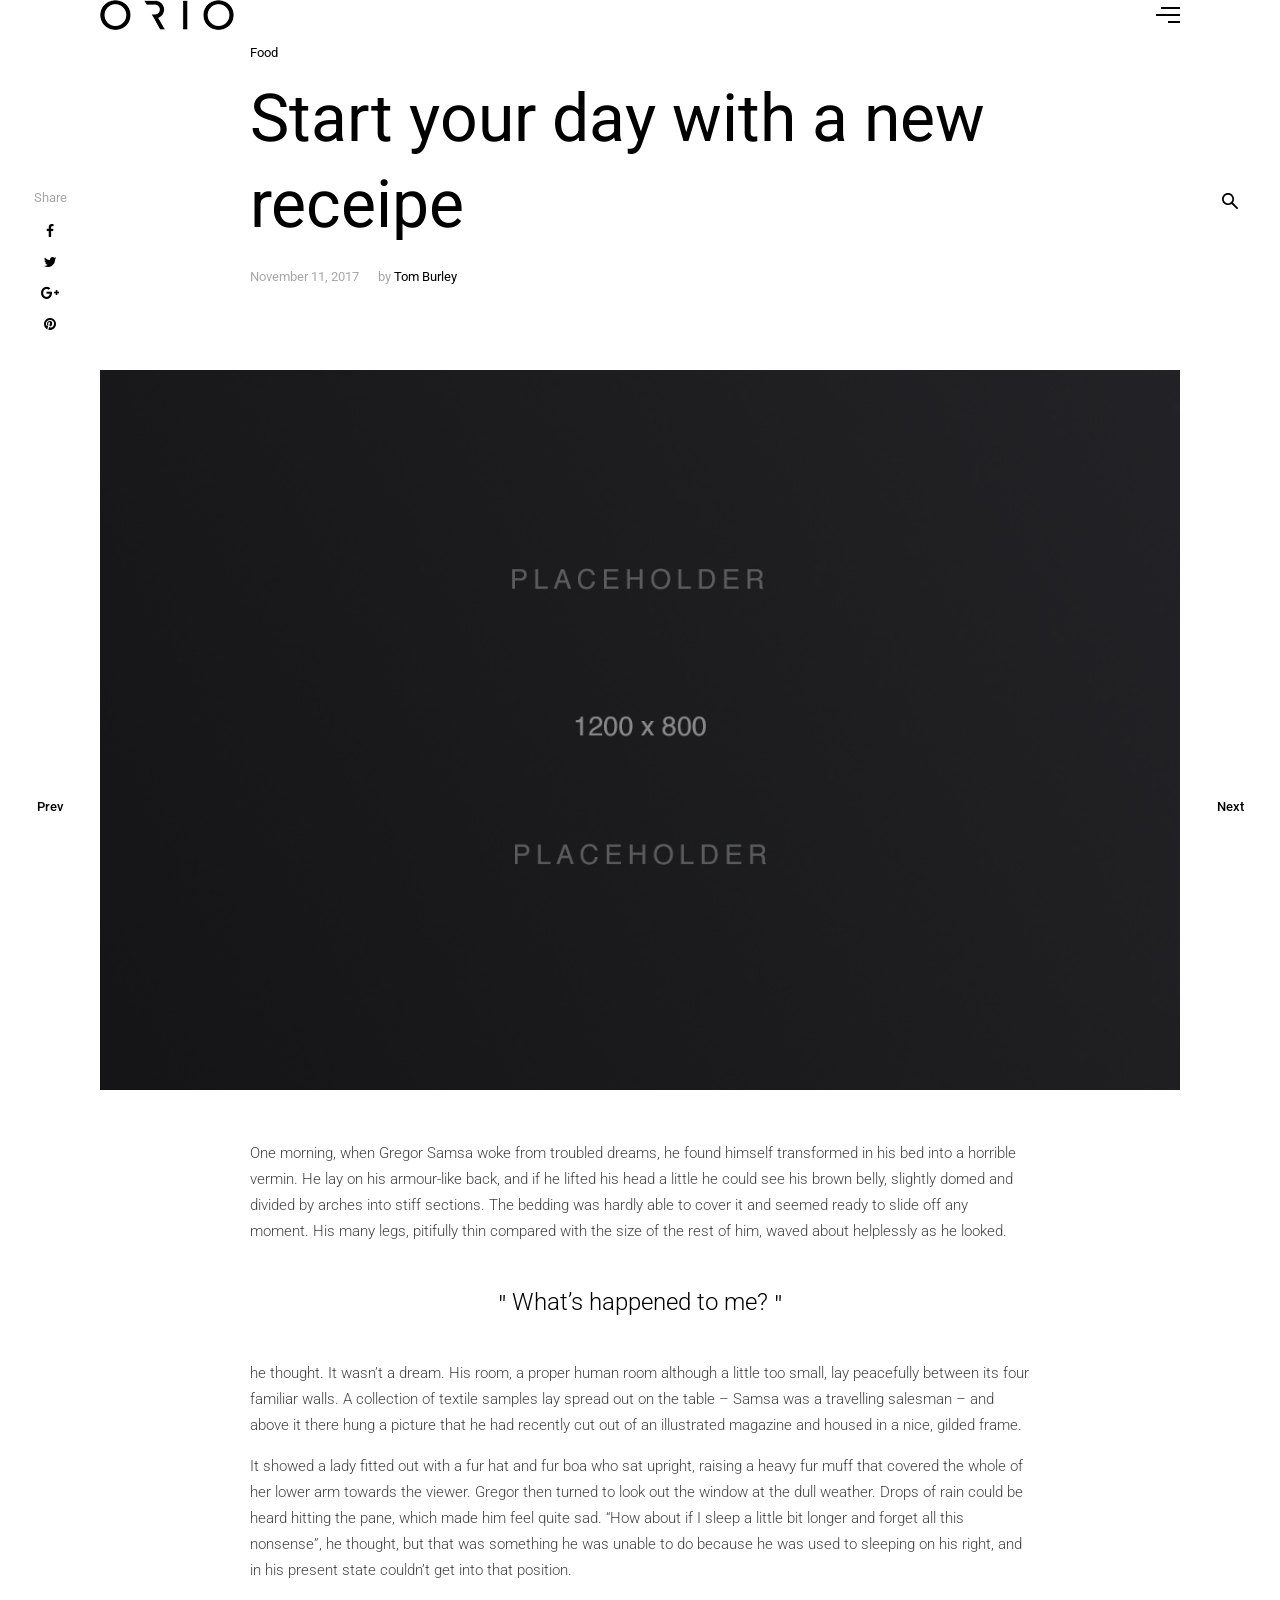
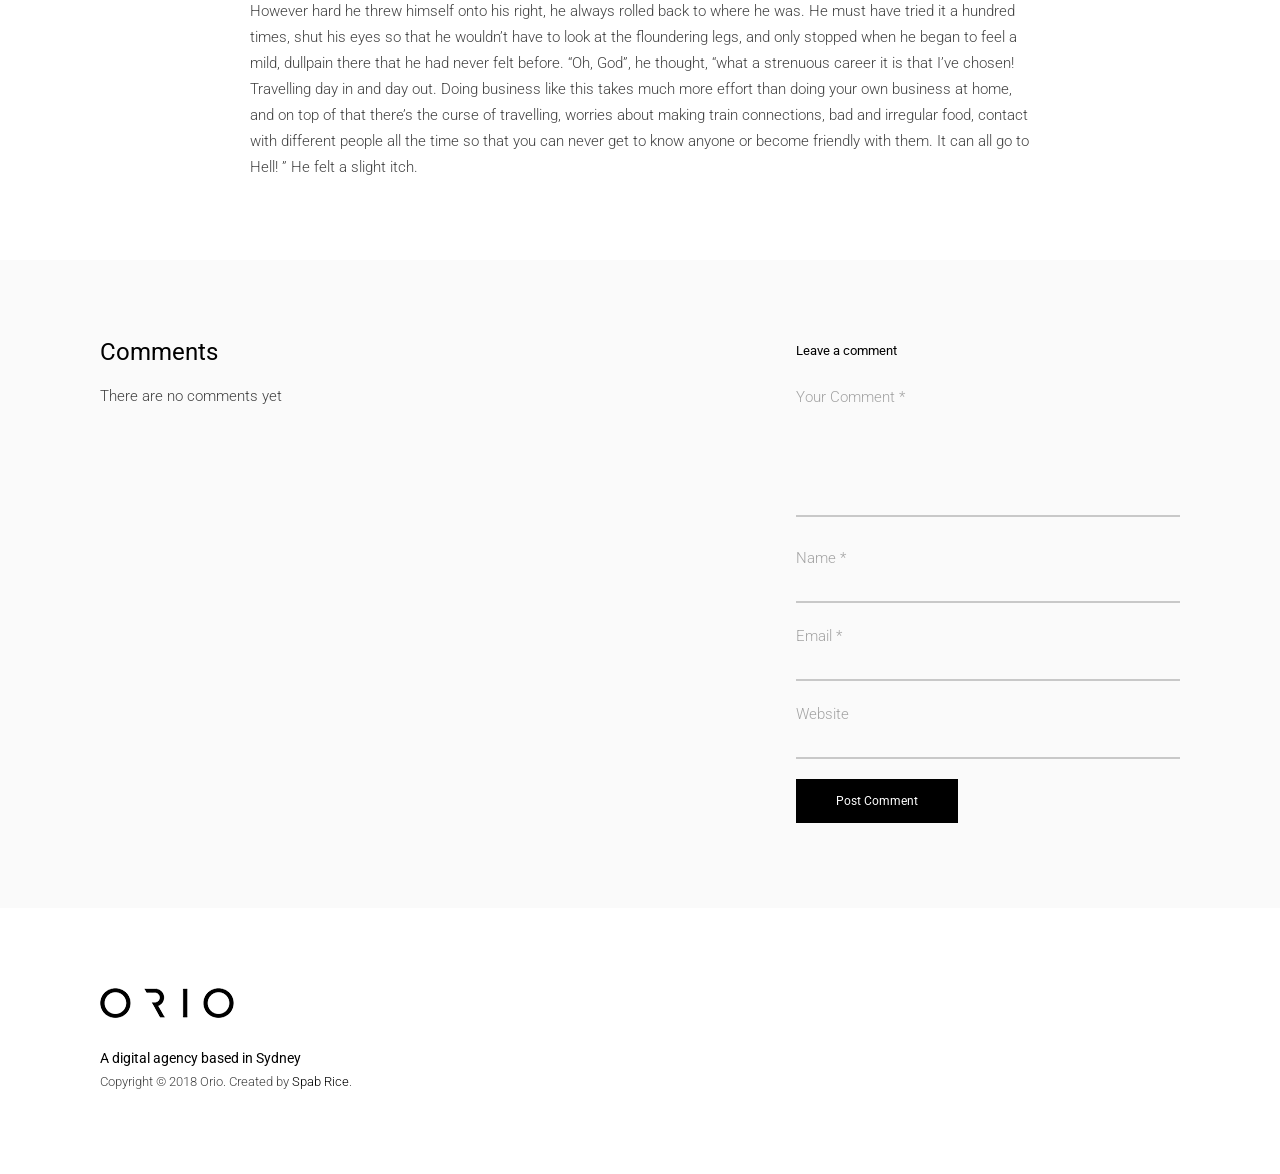
<file: blog-single-2.html>
<!doctype html>
<html class="no-js" lang="en-US">
<head>

    <!-- DEFAULT META TAGS -->
    <meta charset="utf-8">
    <meta name="viewport" content="width=device-width, initial-scale=1.0, user-scalable=0" />
    
    <!-- FONTS -->
    <link href="http://fonts.googleapis.com/css?family=Roboto:300,400,500" rel="stylesheet" type="text/css">
       
    <!-- CSS -->
    <link rel="stylesheet" id="default-style-css"  href="files/css/style.css" type="text/css" media="all" />
    <link rel="stylesheet" id="fontawesome-style-css" href="files/css/font-awesome.min.css" type="text/css" media="all" />
    <link rel="stylesheet" id="ionic-icons-style-css" href="files/css/ionicons.css" type="text/css" media="all" />
	<link rel="stylesheet" id="isotope-style-css"  href="files/css/isotope.css" type="text/css" media="all" />
	<link rel="stylesheet" id="responsive-css"  href="files/css/mqueries.css" type="text/css" media="all" />
    
    <!-- FAVICON -->
    <link rel="shortcut icon" href="files/uploads/favicon.png"/>
    
    <!-- DOCUMENT TITLE -->
    <title>Orio  A creative Portfolio &amp; Agency theme</title>

</head>

<body class="loader-dot">

<!-- PAGE LOADER -->
<div id="page-loader">
	<span class="loader-icon"></span>
</div>
<!-- PAGE LOADER -->

<!-- PAGE CONTENT -->
<div id="page-content">
	
	<!-- HEADER -->
	<header id="header">        
		<div class="header-inner clearfix">
			
            <!-- LOGO -->
            <div id="logo">
                <a href="index.html">
                	<img id="dark-logo" src="files/uploads/logo-orio-dark.png" srcset="files/uploads/logo-orio-dark.png 1x, files/uploads/logo-orio-dark@2x.png 2x" alt="Logo Dark">
                </a>
            </div>
                           
			
            <!-- MAIN NAVIGATION -->
            <div id="menu" class="clearfix transition-enabled">
                <div class="menu-actions">
                	<div class="menu-toggle"><span class="hamburger"></span></div>
                </div> <!-- END .menu-actions -->
                
            	<div id="menu-inner">
                    <nav id="main-nav">
                        <ul>
                            <li><a href="index.html">Works</a>
                            	<ul class="sub-menu">
									<li><a href="portfolio-normal-offset.html">Normal Offset</a></li>
									<li><a href="portfolio-random-offset.html">Random Offset</a></li>
									<li><a href="portfolio-sticky-offset.html">Sticky Offset</a></li>
									<li><a href="portfolio-classic.html">Classic</a></li>
									<li><a href="portfolio-metro.html">Metro</a></li>
								</ul>
                            </li>
                            <li><a href="about-main.html">About</a></li>
                            <li><a href="blog-main.html">Blog</a></li>
                            <li><a href="contact-main.html">Contact</a></li>
                        </ul>
                    </nav>
                </div><!-- END #menu-inner -->
            </div><!-- END #menu -->
                  		            
			<div id="header-actions">
            	<div class="header-search">
					<a href="#" class="search-open action-search open-action" data-action="search-overlay">
						<svg class="search" xmlns="http://www.w3.org/2000/svg" viewBox="0 0 43.9 43.9"><path d="M43.1,39.6L29.9,26.4c2-2.7,3.2-6.1,3.2-9.8C33.2,7.4,25.7,0,16.6,0S0,7.4,0,16.6c0,9.2,7.4,16.6,16.6,16.6 c3.7,0,7.1-1.2,9.8-3.2l13.2,13.2c1,1,2.6,1,3.5,0C44.1,42.2,44.1,40.6,43.1,39.6z M4.7,16.6C4.7,10,10,4.7,16.6,4.7 S28.5,10,28.5,16.6c0,6.6-5.3,11.9-11.9,11.9S4.7,23.1,4.7,16.6z"/></svg>
					</a>
          		</div>	
				<div class="header-totop">
					<a class="totop" href="#">
						<svg class="arrow arrow-top" xmlns="http://www.w3.org/2000/svg" viewBox="0 0 43 35.3"><path d="M41,15.7H6.7L18.5,3.9c0.8-0.8,0.8-2,0-2.8c-0.8-0.8-2-0.8-2.8,0L0.6,16.3c-0.2,0.2-0.3,0.4-0.4,0.6c0,0,0,0,0,0.1 c0,0.1-0.1,0.2-0.1,0.2c0,0,0,0.1,0,0.1c0,0.1,0,0.2,0,0.3c0,0,0,0,0,0c0,0,0,0,0,0c0,0,0,0.1,0,0.1c0,0.5,0.2,1.1,0.6,1.5 l15.1,15.1c0.8,0.8,2,0.8,2.8,0c0.8-0.8,0.8-2,0-2.8L6.6,19.6H41c1.1,0,2-0.9,2-2C43,16.6,42.1,15.7,41,15.7z"/></svg>
					</a>
          		</div>
           	</div> <!-- END #header-actions -->
                   		            
        	<div id="header-actions-overlay">
				<a href="" class="action-close header-close"></a>
				
				<!-- Search Sidebar -->
				<div class="action-overlay search-overlay">
					<form role="search" method="get" id="header-searchform" class="searchform" action="#">
						<input type="text" value="" name="s" id="s" placeholder="Enter your search" />
						<input type="submit" id="searchsubmit" value="Search" />
					</form>
					<h6 class="widget-title">Press Enter to start</h6>
				</div>
				
          	
           	</div> <!-- END #header-actions-overlay -->
            
            <div id="header-widget" class="social">
				<ul class="socialmedia-widget">
					<li class="facebook"><a href="#"></a></li>
					<li class="twitter"><a href="#"></a></li>
					<li class="instagram"><a href="#"></a></li>
					<li class="dribbble"><a href="#"></a></li>
				</ul>
           	</div> <!-- END #header-awidget -->
                    
		</div> <!-- END .header-inner -->
	</header>
	<!-- HEADER -->
    
    
    <!-- HERO & BODY -->
	<div id="hero-and-body">
		
		<!-- HERO  -->
		<section id="hero" class="hero-auto no-bg">
			 
			<div id="page-title" class="wrapper-small">
				<span class="post-cat"><a class="cat-link" href="#">Food</a></span>
				<h1 class="post-name"><strong>Start your day with a new receipe</strong></h1>
				<div class="post-meta">
					<span class="post-date">November 11, 2017</span>
					<div class="meta-author"><span>by</span> <a href="#">Tom Burley</a></div>
				</div>
			</div> <!-- END #page-title -->

		</section>
		<!-- HERO -->
                
		
		<!-- PAGEBODY -->
		<section id="page-body">
		
			<div id="blog-single">
			
				<div class="blog-media"><img src="files/uploads/1200x800.jpg" width="1200" height="800" alt="SEO Name"/></div>
				
				<div class="blog-content wrapper-small">
					<p>One morning, when Gregor Samsa woke from troubled dreams, he found himself transformed in his bed into a horrible vermin. He lay on his armour-like back, and if he lifted his head a little he could see his brown belly, slightly domed and divided by arches into stiff sections. The bedding was hardly able to cover it and seemed ready to slide off any moment. His many legs, pitifully thin compared with the size of the rest of him, waved about helplessly as he looked.</p>
        
					<blockquote><p class="align-center">What’s happened to me?</p></blockquote>
					
					<p>he thought. It wasn’t a dream. His room, a proper human room although a little too small, lay peacefully between its four familiar walls. A collection of textile samples lay spread out on the table – Samsa was a travelling salesman – and above it there hung a picture that he had recently cut out of an illustrated magazine and housed in a nice, gilded frame.</p>
					
					<p>It showed a lady fitted out with a fur hat and fur boa who sat upright, raising a heavy fur muff that covered the whole of her lower arm towards the viewer. Gregor then turned to look out the window at the dull weather. Drops of rain could be heard hitting the pane, which made him feel quite sad. “How about if I sleep a little bit longer and forget all this nonsense”, he thought, but that was something he was unable to do because he was used to sleeping on his right, and in his present state couldn’t get into that position.</p>
					
       				<p>However hard he threw himself onto his right, he always rolled back to where he was. He must have tried it a hundred times, shut his eyes so that he wouldn’t have to look at the floundering legs, and only stopped when he began to feel a mild, dullpain there that he had never felt before. “Oh, God”, he thought, “what a strenuous career it is that I’ve chosen! Travelling day in and day out. Doing business like this takes much more effort than doing your own business at home, and on top of that there’s the curse of travelling, worries about making train connections, bad and irregular food, contact with different people all the time so that you can never get to know anyone or become friendly with them. It can all go to Hell! ” He felt a slight itch.</p>
					
       				<div id="single-share" class="fixed">
						<h6 class="widget-title title-alt">Share</h6>
						<ul class="socialmedia-widget">
							<li class="facebook"><a href="#"></a></li>
							<li class="twitter"><a href="#"></a></li>
							<li class="googleplus"><a href="#"></a></li>
							<li class="pinterest"><a href="#"></a></li>
						</ul>
					</div>

				</div><!-- END .blog-content -->
				
				<div class="wrapper-small">
					<div id="single-pagination" class="blog-pagination fixed">
						<ul class="pagination clearfix">
							<li class="prev"><a href="blog-single-1.html" class="pseudo-ajax">
								<span class="text">Prev</span>
								<span class="page-image"><span><img src="files/uploads/1200x800.jpg" alt="SEO Name" /></span></span>
							</a></li>
							<li class="next "><a href="blog-single-3.html" class="pseudo-ajax">
								<span class="text">Next</span>
								<span class="page-image"><span><img src="files/uploads/1200x800.jpg" alt="SEO Name" /></span></span>
							</a></li>
						</ul>
					</div> <!-- END .single-pagination -->
				</div> <!-- END .wrapper-small -->
           
           
           		<div id="blog-comments" class="fullwidth-section forcefullwidth">
					<div class="fullwidth-content">
           				
           				<div class="column-section spaced-big clearfix">
                			<div id="post-comments" class="comments column three-fifth">	
								<h4><strong>Comments</strong></h4>
								<p>There are no comments yet</p>
							</div> <!-- END #post-comments -->    
                                
                			<div id="blog-leavecomment" class="leavecomment column two-fifth last-col">
								<h5 class="widget-title"><strong>Leave a comment</strong></h5>

								<form action="#" method="post" id="commentform">
									<div class="form-row">
										<label for="comment_form" class="req">Your Comment <abbr title="required" class="required">*</abbr></label>
										<textarea name="comment_form" class="comment_form" id="comment_form" rows="15" cols="50"></textarea>
									</div>

									<div class="form-row">
										<label for="author" class="req">Name <abbr title="required" class="required">*</abbr></label>
										<input type="text" name="author" class="author" id="author" value="" />
									</div>

									<div class="form-row">
										<label for="email" class="req">Email <abbr title="required" class="required">*</abbr></label>
										<input type="text" name="email" class="email" id="email" value="" />
									</div>

									<div class="form-row">
										<label for="website">Website</label>
										<input type="text" name="website" class="website" id="website" value="" />
									</div>

									<div class="clear"></div>

									<div class="form-row">
										<input type="submit" name="submit" class="submit" value="Post Comment" />
									</div>
								 </form>
	 
                    		</div> <!-- END #blog-leavecomment -->
                
						</div> <!-- END .column-section -->
           				
					</div>
				</div> <!-- END #blog-comments .fullwidth-section -->
            
    
			</div><!-- END #blog-single -->
		  	
		</section>
		<!-- PAGEBODY -->
    
	</div>
    <!-- HERO & BODY -->  
           
    <!-- FOOTER -->  
    <footer id="footer" >
       	<div class="footer-inner"> 
            <div class="column-section spaced-big clearfix">
            	<div class="column one-half">
						<p><img src="files/uploads/logo-orio-dark.png" srcset="files/uploads/logo-orio-dark.png 1x, files/uploads/logo-orio-dark@2x.png 2x" alt="Logo Dark"></p>
						<h6><strong>A digital agency based in Sydney</strong></h6>
						<small>Copyright © 2018 Orio. Created by <a href="http://www.spab-rice.com">Spab Rice</a>.</small>
				</div>
       		</div>
       	</div>
    </footer>
    <!-- FOOTER -->
    
</div> <!-- END #page-content -->
<!-- PAGE CONTENT -->

<!-- SCRIPTS -->
<script src="files/js/jquery-1.12.4.min.js"></script>
<script src="files/js/plugins.js"></script>
<script src="files/js/jquery.imagesloaded.min.js"></script>
<script src="files/js/jquery.isotope.min.js"></script>
<script src="files/js/script.js"></script>
<!-- SCRIPTS -->

</body>
</html>
</file>
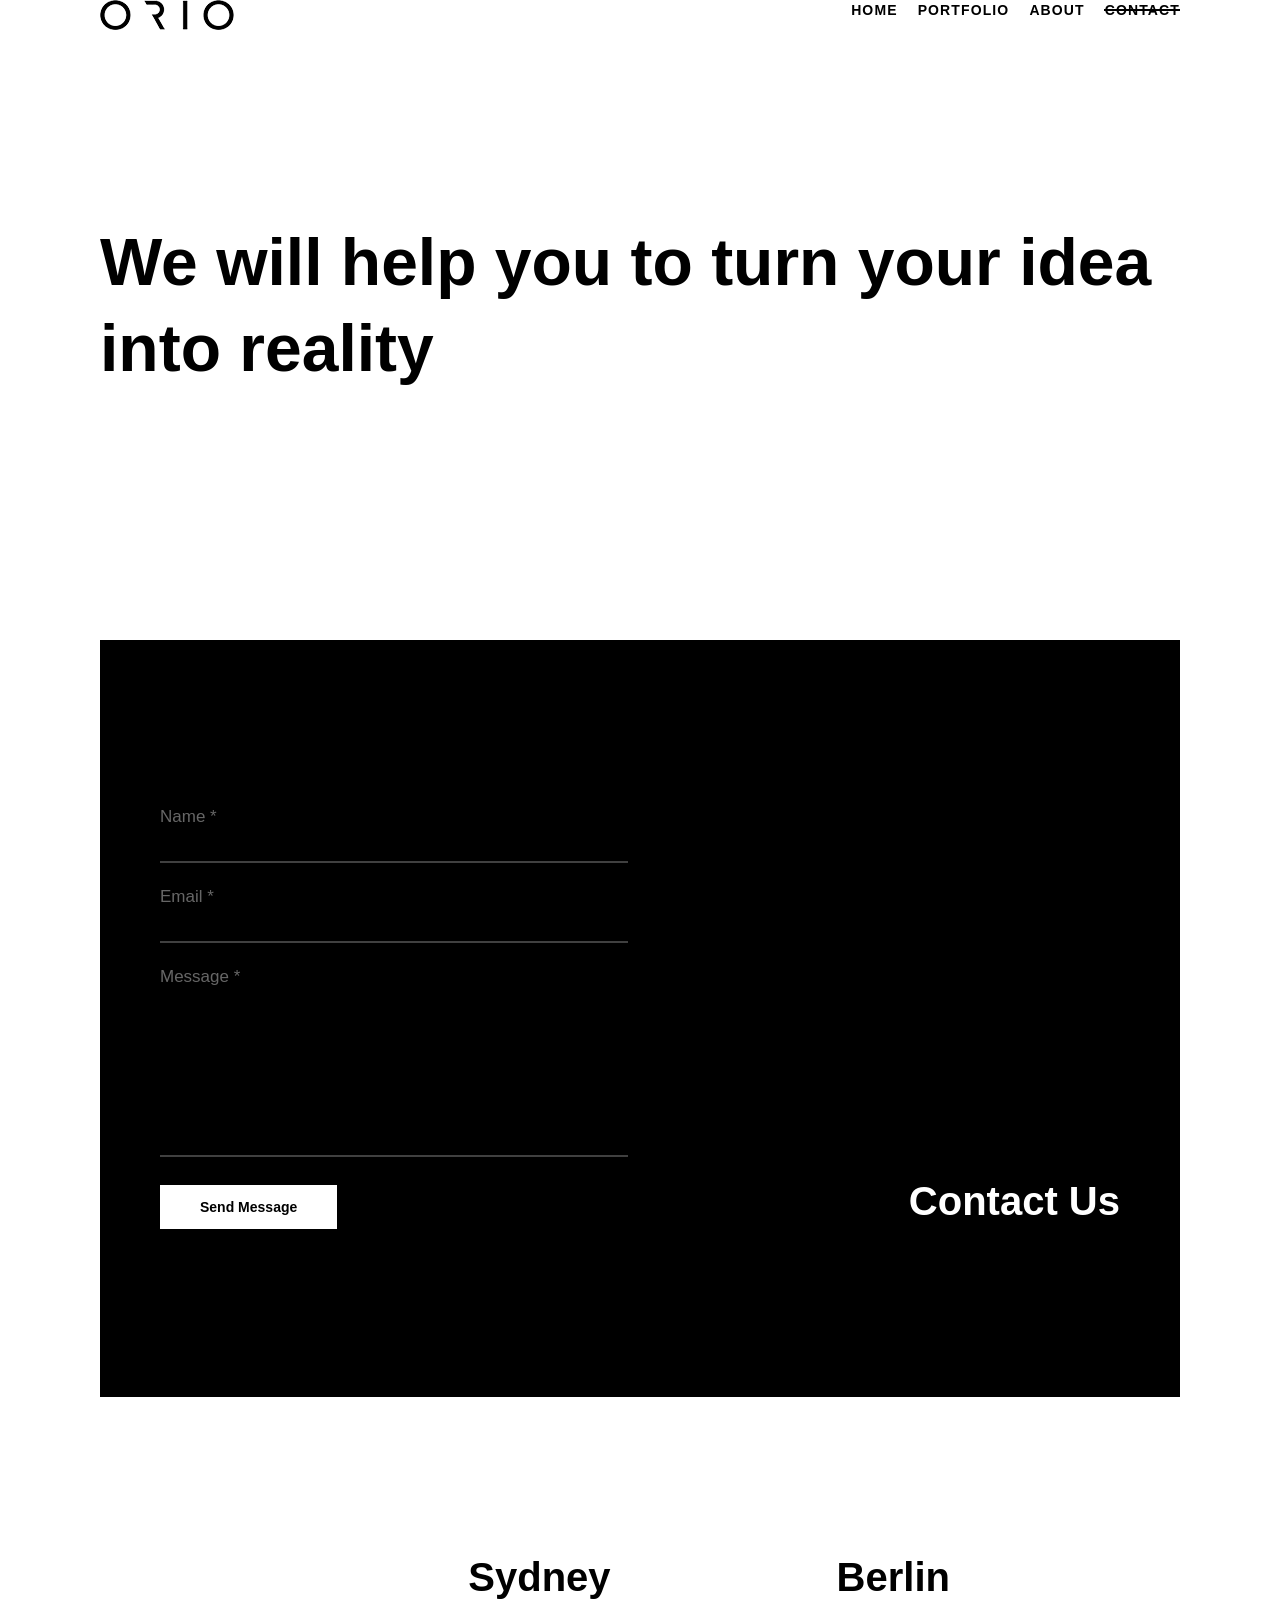
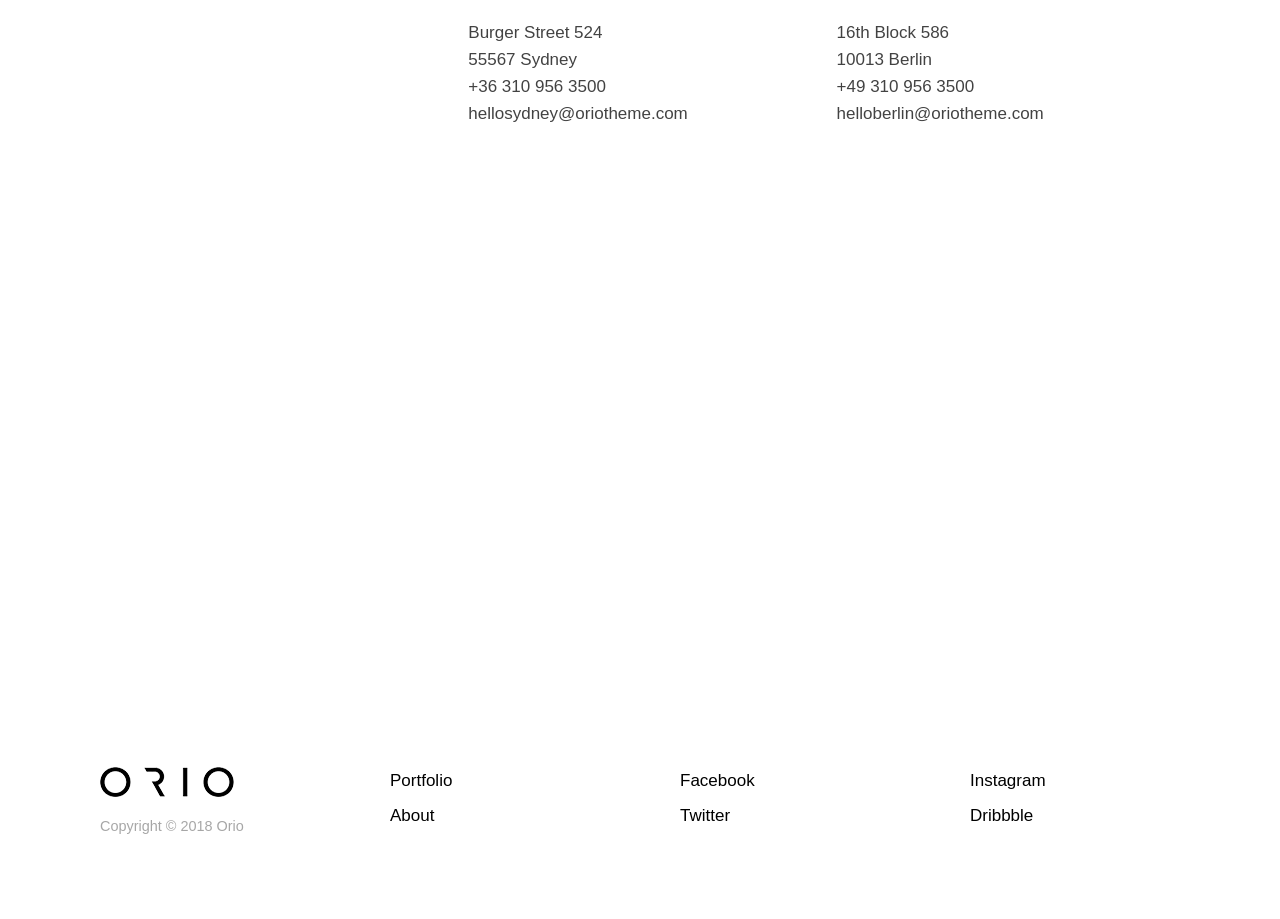
<file: contact-bigbold.html>
<!doctype html>
<html class="no-js" lang="en-US">
<head>

    <!-- DEFAULT META TAGS -->
    <meta charset="utf-8">
    <meta name="viewport" content="width=device-width, initial-scale=1.0, user-scalable=0" />
           
    <!-- CSS -->
    <link rel="stylesheet" id="default-style-css"  href="files/css/style.css" type="text/css" media="all" />
    <link rel="stylesheet" id="custom-bigbold-css"  href="files/css/custom-bigbold.css" type="text/css" media="all" />
    <link rel="stylesheet" id="fontawesome-style-css" href="files/css/font-awesome.min.css" type="text/css" media="all" />
    <link rel="stylesheet" id="ionic-icons-style-css" href="files/css/ionicons.css" type="text/css" media="all" />
	<link rel="stylesheet" id="lightcase-style-css"  href="files/css/lightcase.css" type="text/css" media="all" />
	<link rel="stylesheet" id="responsive-css"  href="files/css/mqueries.css" type="text/css" media="all" />
    
    <!-- FAVICON -->
    <link rel="shortcut icon" href="files/uploads/favicon.png"/>
    
    <!-- DOCUMENT TITLE -->
    <title>Orio  A creative Portfolio &amp; Agency theme</title>

</head>

<body class="loader-line">

<!-- PAGE LOADER -->
<div id="page-loader">
	<span class="loader-icon"></span>
</div>
<!-- PAGE LOADER -->

<!-- PAGE CONTENT -->
<div id="page-content">
	
	<!-- HEADER -->
	<header id="header">        
		<div class="header-inner clearfix">
			
            <!-- LOGO -->
            <div id="logo" class="logo-left">
                <a href="index-bigbold.html">
                	<img id="dark-logo" src="files/uploads/logo-orio-light.png" srcset="files/uploads/logo-orio-dark.png 1x, files/uploads/logo-orio-dark@2x.png 2x" alt="Logo dark">
                </a>
            </div>
                           
			
            <!-- MAIN NAVIGATION -->
            <div id="menu" class="clearfix classic throughline">
                <div class="menu-actions">
                	<div class="menu-toggle"><span class="hamburger"></span></div>
                </div> <!-- END .menu-actions -->
                
            	<div id="menu-inner">
                    <nav id="main-nav">
                        <ul>
                            <li><a href="index-bigbold.html">Home</a></li>
                            <li><a href="portfolio-bigbold.html">Portfolio</a></li>
                            <li><a href="about-bigbold.html">About</a></li>
                            <li class="current_page_item"><a href="contact-bigbold.html">Contact</a></li>
                        </ul>
                    </nav>
                </div><!-- END #menu-inner -->
            </div><!-- END #menu -->
                  		            
			<div id="header-actions">
				<div class="header-totop">
					<a class="totop" href="#">
						<svg class="arrow arrow-top" xmlns="http://www.w3.org/2000/svg" viewBox="0 0 43 35.3"><path d="M41,15.7H6.7L18.5,3.9c0.8-0.8,0.8-2,0-2.8c-0.8-0.8-2-0.8-2.8,0L0.6,16.3c-0.2,0.2-0.3,0.4-0.4,0.6c0,0,0,0,0,0.1 c0,0.1-0.1,0.2-0.1,0.2c0,0,0,0.1,0,0.1c0,0.1,0,0.2,0,0.3c0,0,0,0,0,0c0,0,0,0,0,0c0,0,0,0.1,0,0.1c0,0.5,0.2,1.1,0.6,1.5 l15.1,15.1c0.8,0.8,2,0.8,2.8,0c0.8-0.8,0.8-2,0-2.8L6.6,19.6H41c1.1,0,2-0.9,2-2C43,16.6,42.1,15.7,41,15.7z"/></svg>
					</a>
          		</div>
           	</div> <!-- END #header-actions -->
           
		</div> <!-- END .header-inner -->
	</header>
	<!-- HEADER -->
    
    
    <!-- HERO & BODY -->
	<div id="hero-and-body">
		
		<!-- HERO  -->
		<section id="hero" class="hero-fullscreen content-overlay">
			
			<div id="page-title" class="title-center">
            	<h1><strong>We will help you to turn your idea into reality</strong></h1>
			</div>
			
		</section>
		<!-- HERO -->
		
			
		<!-- PAGEBODY -->
		<section id="page-body">
		        
			<div class="fullwidth-section text-light bigpadding">
				<div class="fullwidth-content">
					
					<div id="" class="column-section clearfix spaced-normal col-align-bottom ">
						<div class="column one-half">
							<form id="contact-form" class="checkform sendemail" action="php/contact-send.php" method="post">
								<div class="form-row">
									<label for="name">Name <abbr title="required" class="required">*</abbr></label>
									<input type="text" name="name" id="name" class="name req" value="" />
								</div>

								<div class="form-row">
									<label for="email">Email <abbr title="required" class="required">*</abbr></label>
									<input type="text" name="email" id="email" class="email req" value="" />
								</div>

								<div class="form-row">
									<label for="message">Message <abbr title="required" class="required">*</abbr></label>
									<textarea name="message" id="message" class="message req" rows="30" cols="50"></textarea>
								</div>

								<div class="form-row form-note">
									<div class="alert-error">
										<p>Please check your entries!</p>
									</div>
								</div>

								<div class="form-row hidden">
									<input type="text" id="form-check" name="form-check" value="" class="form-check" />
								</div>

								<div class="form-row">
									<input type="submit" name="submit" class="submit" value="Send Message" />
								</div>

								<input type="hidden" name="subject" value="Contact Subject Noha HTML" />
								<input type="hidden" name="fields" value="name,email,message" />
							</form>
						</div>
						<div class="column one-half last-col">
							<h2 class="align-right"><strong>Contact Us</strong></h2>
						</div>
					</div> <!-- END . column-section -->
					
				</div>
			</div> <!-- END . fullwidth-section -->
			
			<div class="spacer-big"></div>
			<div class="spacer-big"></div>
			
			<div class="column-section clearfix spaced-normal">
				<div class="column one-third"></div>
				<div class="column one-third">
					<h2><strong>Sydney</strong></h2>
					<p>Burger Street 524<br /> 55567 Sydney<br /> +36 310 956 3500<br /> hellosydney@oriotheme.com</p>
				</div>
				<div class="column one-third last-col">
					<h2><strong>Berlin</strong></h2>
					<p>16th Block 586<br /> 10013 Berlin<br /> +49 310 956 3500<br /> helloberlin@oriotheme.com</p>
				</div>
			</div> <!-- END . column-section -->
				
			<div class="spacer-big"></div>
			<div class="spacer-big"></div>
			
			<div id="map1" class="google-map"></div>
			<script src="//maps.google.com/maps/api/js?key=YOURAPIKEY"></script>
			<script>
				function mapinitialize1() {
					var latlng = new google.maps.LatLng(-33.86938,151.204834);
					var myOptions = {
						zoom: 16,
						center: latlng,
						scrollwheel: false,
						scaleControl: false,
						disableDefaultUI: false,
						styles: [ { "elementType": "geometry", "stylers": [ { "color": "#212121" } ] }, { "elementType": "labels.icon", "stylers": [ { "visibility": "off" } ] }, { "elementType": "labels.text.fill", "stylers": [ { "color": "#757575" } ] }, { "elementType": "labels.text.stroke", "stylers": [ { "color": "#212121" } ] }, { "featureType": "administrative", "elementType": "geometry", "stylers": [ { "color": "#757575" } ] }, { "featureType": "administrative.country", "elementType": "labels.text.fill", "stylers": [ { "color": "#9e9e9e" } ] }, { "featureType": "administrative.land_parcel", "stylers": [ { "visibility": "off" } ] }, { "featureType": "administrative.locality", "elementType": "labels.text.fill", "stylers": [ { "color": "#bdbdbd" } ] }, { "featureType": "poi", "elementType": "labels.text.fill", "stylers": [ { "color": "#757575" } ] }, { "featureType": "poi.park", "elementType": "geometry", "stylers": [ { "color": "#181818" } ] }, { "featureType": "poi.park", "elementType": "labels.text.fill", "stylers": [ { "color": "#616161" } ] }, { "featureType": "poi.park", "elementType": "labels.text.stroke", "stylers": [ { "color": "#1b1b1b" } ] }, { "featureType": "road", "elementType": "geometry.fill", "stylers": [ { "color": "#2c2c2c" } ] }, { "featureType": "road", "elementType": "labels.text.fill", "stylers": [ { "color": "#8a8a8a" } ] }, { "featureType": "road.arterial", "elementType": "geometry", "stylers": [ { "color": "#373737" } ] }, { "featureType": "road.highway", "elementType": "geometry", "stylers": [ { "color": "#3c3c3c" } ] }, { "featureType": "road.highway.controlled_access", "elementType": "geometry", "stylers": [ { "color": "#4e4e4e" } ] }, { "featureType": "road.local", "elementType": "labels.text.fill", "stylers": [ { "color": "#616161" } ] }, { "featureType": "transit", "elementType": "labels.text.fill", "stylers": [ { "color": "#757575" } ] }, { "featureType": "water", "elementType": "geometry", "stylers": [ { "color": "#000000" } ] }, { "featureType": "water", "elementType": "labels.text.fill", "stylers": [ { "color": "#3d3d3d" } ] } ],
						mapTypeId: google.maps.MapTypeId.ROADMAP
					};
					var map = new google.maps.Map(document.getElementById("map1"),myOptions);

					var image = new google.maps.MarkerImage("files/uploads/map-pin.png", null, null, null, new google.maps.Size(50,50));
					var marker = new google.maps.Marker({
						map: map, 
						icon: image,
						position: map.getCenter()
					});

					var contentString = "<h6 class=\"title-alt\"><strong>Our Office</strong></h6><p>Orio Digital Studio<br>173 Elizabeth Street<br>67000 Sydney</p>";
					var infowindow = new google.maps.InfoWindow({
						content: contentString
					});

					google.maps.event.addListener(marker, "click", function() {
					  infowindow.open(map,marker);
					});

				}
				mapinitialize1();
			</script>
    
		</section>
		<!-- PAGEBODY -->
    
	</div>
    <!-- HERO & BODY -->  
           
    <!-- FOOTER -->  
    <footer id="footer" >
       	<div class="footer-inner">
           
           	<div class="column-section spaced-big clearfix">
				<div class="column one-fourth">
					<p><img src="files/uploads/logo-orio-dark.png" srcset="files/uploads/logo-orio-dark.png 1x, files/uploads/logo-orio-dark@2x.png 2x" alt="Logo Dark"></p>
					<p><small class="title-alt">Copyright © 2018 Orio</small></p>
				</div>
				
				<div class="column one-fourth">
					<div class="widget">
						<ul>
							<li><a href="portfolio-bigbolg.html">Portfolio</a></li>
							<li><a href="abou-bigbolg.html">About</a></li>
						</ul>
					</div>
				</div>
				
				<div class="column one-fourth">
					<div class="widget">
						<ul>
							<li><a href="#">Facebook</a></li>
							<li><a href="#">Twitter</a></li>
						</ul>
					</div>
				</div>
				<div class="column one-fourth last-col">
					<div class="widget">
						<ul>
							<li><a href="#">Instagram</a></li>
							<li><a href="#">Dribbble</a></li>
						</ul>
					</div>
				</div>
			</div> <!-- END .column-section -->
             
       	</div>
    </footer>
    <!-- FOOTER -->
    
</div> <!-- END #page-content -->
<!-- PAGE CONTENT -->

<!-- SCRIPTS -->
<script src="files/js/jquery-1.12.4.min.js"></script>
<script src="files/js/plugins.js"></script>
<script src="files/js/form-validation.min.js"></script>
<script src="files/js/script.js"></script>
<!-- SCRIPTS -->

</body>
</html>
</file>
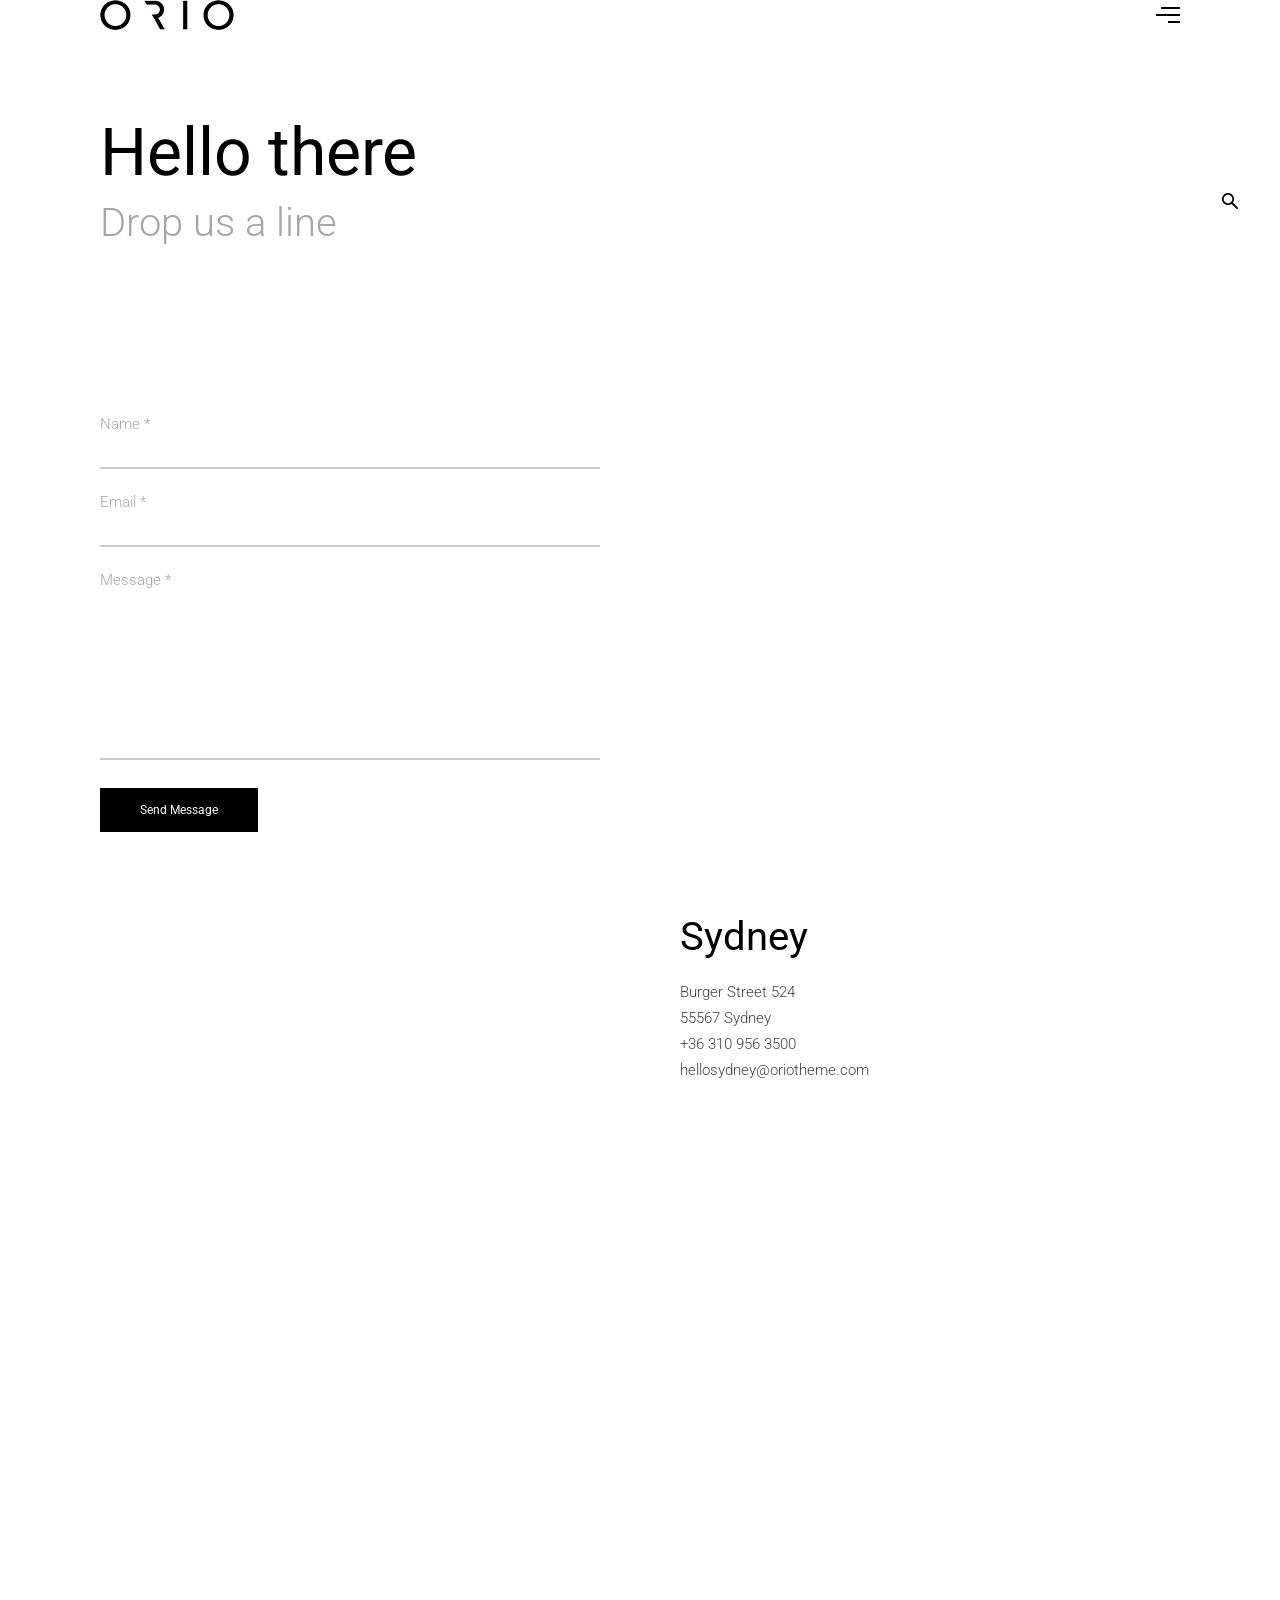
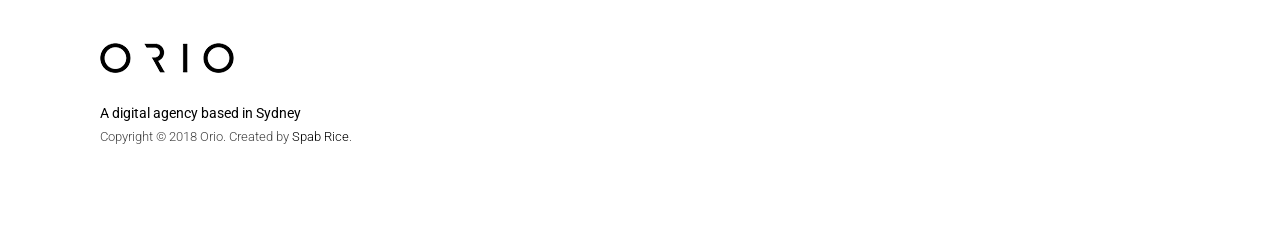
<file: contact-main.html>
<!doctype html>
<html class="no-js" lang="en-US">
<head>

    <!-- DEFAULT META TAGS -->
    <meta charset="utf-8">
    <meta name="viewport" content="width=device-width, initial-scale=1.0, user-scalable=0" />
    
    <!-- FONTS -->
    <link href="http://fonts.googleapis.com/css?family=Roboto:300,400,500" rel="stylesheet" type="text/css">
       
    <!-- CSS -->
    <link rel="stylesheet" id="default-style-css"  href="files/css/style.css" type="text/css" media="all" />
    <link rel="stylesheet" id="fontawesome-style-css" href="files/css/font-awesome.min.css" type="text/css" media="all" />
    <link rel="stylesheet" id="ionic-icons-style-css" href="files/css/ionicons.css" type="text/css" media="all" />
	<link rel="stylesheet" id="responsive-css"  href="files/css/mqueries.css" type="text/css" media="all" />
    
    <!-- FAVICON -->
    <link rel="shortcut icon" href="files/uploads/favicon.png"/>
    
    <!-- DOCUMENT TITLE -->
    <title>Orio  A creative Portfolio &amp; Agency theme</title>

</head>

<body class="loader-dot">

<!-- PAGE LOADER -->
<div id="page-loader">
	<span class="loader-icon"></span>
</div>
<!-- PAGE LOADER -->

<!-- PAGE CONTENT -->
<div id="page-content">
	
	<!-- HEADER -->
	<header id="header">        
		<div class="header-inner clearfix">
			
            <!-- LOGO -->
            <div id="logo">
                <a href="index.html">
                	<img id="dark-logo" src="files/uploads/logo-orio-dark.png" srcset="files/uploads/logo-orio-dark.png 1x, files/uploads/logo-orio-dark@2x.png 2x" alt="Logo Dark">
                </a>
            </div>
                           
			
            <!-- MAIN NAVIGATION -->
            <div id="menu" class="clearfix transition-enabled">
                <div class="menu-actions">
                	<div class="menu-toggle"><span class="hamburger"></span></div>
                </div> <!-- END .menu-actions -->
                
            	<div id="menu-inner">
                    <nav id="main-nav">
                        <ul>
                            <li><a href="index.html">Works</a>
                            	<ul class="sub-menu">
									<li><a href="portfolio-normal-offset.html">Normal Offset</a></li>
									<li><a href="portfolio-random-offset.html">Random Offset</a></li>
									<li><a href="portfolio-sticky-offset.html">Sticky Offset</a></li>
									<li><a href="portfolio-classic.html">Classic</a></li>
									<li><a href="portfolio-metro.html">Metro</a></li>
								</ul>
                            </li>
                            <li><a href="about-main.html">About</a></li>
                            <li><a href="blog-main.html">Blog</a></li>
                            <li class="current_page_item"><a href="contact-main.html">Contact</a></li>
                        </ul>
                    </nav>
                </div><!-- END #menu-inner -->
            </div><!-- END #menu -->
                  		            
			<div id="header-actions">
            	<div class="header-search">
					<a href="#" class="search-open action-search open-action" data-action="search-overlay">
						<svg class="search" xmlns="http://www.w3.org/2000/svg" viewBox="0 0 43.9 43.9"><path d="M43.1,39.6L29.9,26.4c2-2.7,3.2-6.1,3.2-9.8C33.2,7.4,25.7,0,16.6,0S0,7.4,0,16.6c0,9.2,7.4,16.6,16.6,16.6 c3.7,0,7.1-1.2,9.8-3.2l13.2,13.2c1,1,2.6,1,3.5,0C44.1,42.2,44.1,40.6,43.1,39.6z M4.7,16.6C4.7,10,10,4.7,16.6,4.7 S28.5,10,28.5,16.6c0,6.6-5.3,11.9-11.9,11.9S4.7,23.1,4.7,16.6z"/></svg>
					</a>
          		</div>	
				<div class="header-totop">
					<a class="totop" href="#">
						<svg class="arrow arrow-top" xmlns="http://www.w3.org/2000/svg" viewBox="0 0 43 35.3"><path d="M41,15.7H6.7L18.5,3.9c0.8-0.8,0.8-2,0-2.8c-0.8-0.8-2-0.8-2.8,0L0.6,16.3c-0.2,0.2-0.3,0.4-0.4,0.6c0,0,0,0,0,0.1 c0,0.1-0.1,0.2-0.1,0.2c0,0,0,0.1,0,0.1c0,0.1,0,0.2,0,0.3c0,0,0,0,0,0c0,0,0,0,0,0c0,0,0,0.1,0,0.1c0,0.5,0.2,1.1,0.6,1.5 l15.1,15.1c0.8,0.8,2,0.8,2.8,0c0.8-0.8,0.8-2,0-2.8L6.6,19.6H41c1.1,0,2-0.9,2-2C43,16.6,42.1,15.7,41,15.7z"/></svg>
					</a>
          		</div>
           	</div> <!-- END #header-actions -->
                   		            
        	<div id="header-actions-overlay">
				<a href="" class="action-close header-close"></a>
				
				<!-- Search Sidebar -->
				<div class="action-overlay search-overlay">
					<form role="search" method="get" id="header-searchform" class="searchform" action="#">
						<input type="text" value="" name="s" id="s" placeholder="Enter your search" />
						<input type="submit" id="searchsubmit" value="Search" />
					</form>
					<h6 class="widget-title">Press Enter to start</h6>
				</div>
          	
           	</div> <!-- END #header-actions-overlay -->
            
            <div id="header-widget" class="social">
				<ul class="socialmedia-widget">
					<li class="facebook"><a href="#"></a></li>
					<li class="twitter"><a href="#"></a></li>
					<li class="instagram"><a href="#"></a></li>
					<li class="dribbble"><a href="#"></a></li>
				</ul>
           	</div> <!-- END #header-awidget -->
                    
		</div> <!-- END .header-inner -->
	</header>
	<!-- HEADER -->
    
    
    <!-- HERO & BODY -->
	<div id="hero-and-body">
		
		<!-- HERO  -->
		<section id="hero" class="hero-auto no-bg">
			 
			 <div id="page-title">
				<div class="spacer-big"></div>
				<h1><strong>Hello there</strong></h1>
				<h2 class="title-alt align-auto ">Drop us a line</h2>
				<div class="spacer-big"></div>
			</div> <!-- END #page-title -->

		</section>
		<!-- HERO -->

		<!-- PAGEBODY -->
		<section id="page-body">
		  	
			<div class="column-section clearfix spaced-big">
				<div class="column one-half">
					<form id="contact-form" class="checkform sendemail" action="php/contact-send.php" method="post">

						<div class="form-row">
							<label for="name">Name <abbr title="required" class="required">*</abbr></label>
							<input type="text" name="name" id="name" class="name req" value="" />
						</div>

						<div class="form-row">
							<label for="email">Email <abbr title="required" class="required">*</abbr></label>
							<input type="text" name="email" id="email" class="email req" value="" />
						</div>

						<div class="form-row">
							<label for="message">Message <abbr title="required" class="required">*</abbr></label>
							<textarea name="message" id="message" class="message req" rows="30" cols="50"></textarea>
						</div>

						<div class="form-row form-note">
							<div class="alert-error">
								<p>Please check your entries!</p>
							</div>
						</div>

						<div class="form-row hidden">
							<input type="text" id="form-check" name="form-check" value="" class="form-check" />
						</div>

						<div class="form-row">
							<input type="submit" name="submit" class="submit" value="Send Message" />
						</div>

						<input type="hidden" name="subject" value="Contact Subject Noha HTML" />
						<input type="hidden" name="fields" value="name,email,message" />
					</form>
				</div>
				<div class="column one-half last-col"></div>
			</div> <!-- END column-section -->
				
			<div class="spacer-big"></div>
			
			<div class="column-section clearfix spaced-big">
				<div class="column one-half"></div>
				<div class="column one-half last-col">
					<h2><strong>Sydney</strong></h2>
					<p>Burger Street 524<br /> 55567 Sydney<br /> +36 310 956 3500<br /> hellosydney@oriotheme.com
					</p>
				</div>
			</div> <!-- END column-section -->
				
			<div class="spacer-big "></div>
			
			<div id="map1" class="google-map"></div>
			<script src="//maps.google.com/maps/api/js?key=YOURAPIKEY"></script>
			<script>
				function mapinitialize1() {
					var latlng = new google.maps.LatLng(-33.86938,151.204834);
					var myOptions = {
						zoom: 16,
						center: latlng,
						scrollwheel: false,
						scaleControl: false,
						disableDefaultUI: false,
						styles: [ { "elementType": "geometry", "stylers": [ { "color": "#212121" } ] }, { "elementType": "labels.icon", "stylers": [ { "visibility": "off" } ] }, { "elementType": "labels.text.fill", "stylers": [ { "color": "#757575" } ] }, { "elementType": "labels.text.stroke", "stylers": [ { "color": "#212121" } ] }, { "featureType": "administrative", "elementType": "geometry", "stylers": [ { "color": "#757575" } ] }, { "featureType": "administrative.country", "elementType": "labels.text.fill", "stylers": [ { "color": "#9e9e9e" } ] }, { "featureType": "administrative.land_parcel", "stylers": [ { "visibility": "off" } ] }, { "featureType": "administrative.locality", "elementType": "labels.text.fill", "stylers": [ { "color": "#bdbdbd" } ] }, { "featureType": "poi", "elementType": "labels.text.fill", "stylers": [ { "color": "#757575" } ] }, { "featureType": "poi.park", "elementType": "geometry", "stylers": [ { "color": "#181818" } ] }, { "featureType": "poi.park", "elementType": "labels.text.fill", "stylers": [ { "color": "#616161" } ] }, { "featureType": "poi.park", "elementType": "labels.text.stroke", "stylers": [ { "color": "#1b1b1b" } ] }, { "featureType": "road", "elementType": "geometry.fill", "stylers": [ { "color": "#2c2c2c" } ] }, { "featureType": "road", "elementType": "labels.text.fill", "stylers": [ { "color": "#8a8a8a" } ] }, { "featureType": "road.arterial", "elementType": "geometry", "stylers": [ { "color": "#373737" } ] }, { "featureType": "road.highway", "elementType": "geometry", "stylers": [ { "color": "#3c3c3c" } ] }, { "featureType": "road.highway.controlled_access", "elementType": "geometry", "stylers": [ { "color": "#4e4e4e" } ] }, { "featureType": "road.local", "elementType": "labels.text.fill", "stylers": [ { "color": "#616161" } ] }, { "featureType": "transit", "elementType": "labels.text.fill", "stylers": [ { "color": "#757575" } ] }, { "featureType": "water", "elementType": "geometry", "stylers": [ { "color": "#000000" } ] }, { "featureType": "water", "elementType": "labels.text.fill", "stylers": [ { "color": "#3d3d3d" } ] } ],
						mapTypeId: google.maps.MapTypeId.ROADMAP
					};
					var map = new google.maps.Map(document.getElementById("map1"),myOptions);

					var image = new google.maps.MarkerImage("files/uploads/map-pin.png", null, null, null, new google.maps.Size(50,50));
					var marker = new google.maps.Marker({
						map: map, 
						icon: image,
						position: map.getCenter()
					});

					var contentString = "<h6 class=\"title-alt\"><strong>Our Office</strong></h6><p>Orio Digital Studio<br>173 Elizabeth Street<br>67000 Sydney</p>";
					var infowindow = new google.maps.InfoWindow({
						content: contentString
					});

					google.maps.event.addListener(marker, "click", function() {
					  infowindow.open(map,marker);
					});

				}
				mapinitialize1();
			</script>
		  	
		</section>
		<!-- PAGEBODY -->
    
	</div>
    <!-- HERO & BODY -->  
           
    <!-- FOOTER -->  
    <footer id="footer" >
       	<div class="footer-inner"> 
            <div class="column-section spaced-big clearfix">
            	<div class="column one-half">
						<p><img src="files/uploads/logo-orio-dark.png" srcset="files/uploads/logo-orio-dark.png 1x, files/uploads/logo-orio-dark@2x.png 2x" alt="Logo Dark"></p>
						<h6><strong>A digital agency based in Sydney</strong></h6>
						<small>Copyright © 2018 Orio. Created by <a href="http://www.spab-rice.com">Spab Rice</a>.</small>
				</div>
       		</div>
       	</div>
    </footer>
    <!-- FOOTER -->
    
</div> <!-- END #page-content -->
<!-- PAGE CONTENT -->

<!-- SCRIPTS -->
<script src="files/js/jquery-1.12.4.min.js"></script>
<script src="files/js/plugins.js"></script>
<script src="files/js/form-validation.min.js"></script>
<script src="files/js/script.js"></script>
<!-- SCRIPTS -->

</body>
</html>
</file>
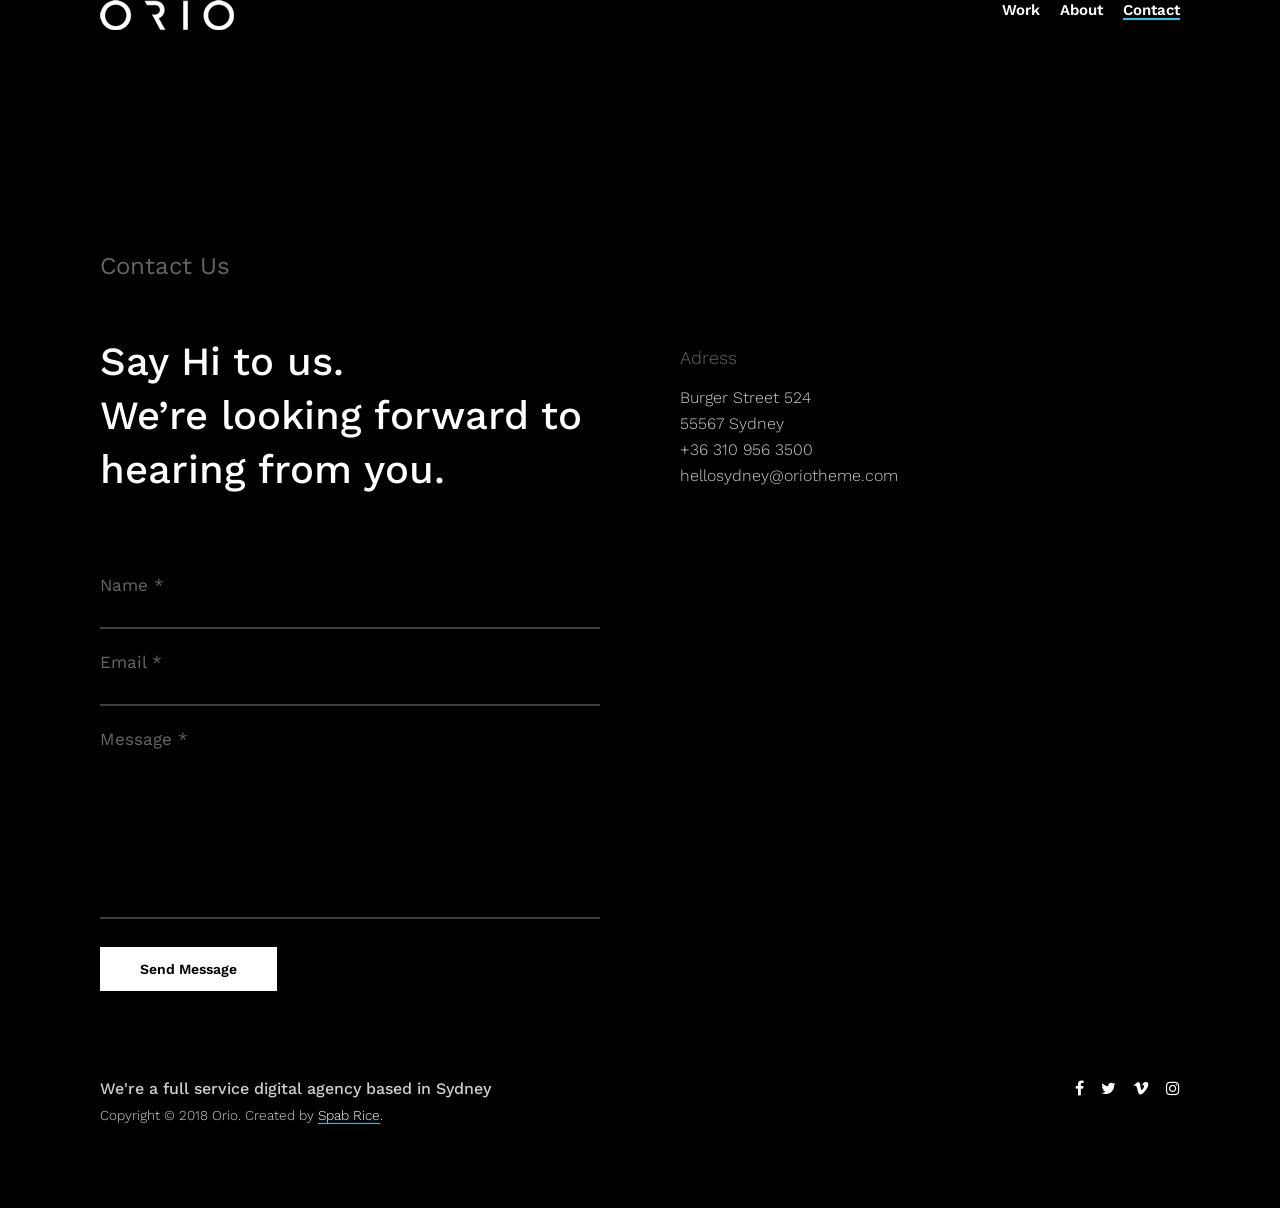
<file: contact-video.html>
<!doctype html>
<html class="no-js" lang="en-US">
<head>

    <!-- DEFAULT META TAGS -->
    <meta charset="utf-8">
    <meta name="viewport" content="width=device-width, initial-scale=1.0, user-scalable=0" />
    
    <!-- FONTS -->
    <link href="http://fonts.googleapis.com/css?family=Work+Sans:300,400,500,600" rel="stylesheet" type="text/css">
       
    <!-- CSS -->
    <link rel="stylesheet" id="default-style-css"  href="files/css/style.css" type="text/css" media="all" />
	<link rel="stylesheet" id="dark-style-css"  href="files/css/dark-style.css" type="text/css" media="all" />
    <link rel="stylesheet" id="custom-video-css"  href="files/css/custom-video.css" type="text/css" media="all" />
    <link rel="stylesheet" id="fontawesome-style-css" href="files/css/font-awesome.min.css" type="text/css" media="all" />
    <link rel="stylesheet" id="ionic-icons-style-css" href="files/css/ionicons.css" type="text/css" media="all" />
	<link rel="stylesheet" id="isotope-style-css"  href="files/css/isotope.css" type="text/css" media="all" />
	<link rel="stylesheet" id="responsive-css"  href="files/css/mqueries.css" type="text/css" media="all" />
    
    <!-- FAVICON -->
    <link rel="shortcut icon" href="files/uploads/favicon.png"/>
    
    <!-- DOCUMENT TITLE -->
    <title>Orio  A creative Portfolio &amp; Agency theme</title>

</head>

<body class="loader-dot dark-style">

<!-- PAGE LOADER -->
<div id="page-loader">
	<span class="loader-icon"></span>
</div>
<!-- PAGE LOADER -->

<!-- PAGE CONTENT -->
<div id="page-content">
	
	<!-- HEADER -->
	<header id="header" class="sticky">        
		<div class="header-inner clearfix">
			
            <!-- LOGO -->
            <div id="logo">
                <a href="index-video.html">
                	<img id="light-logo" src="files/uploads/logo-orio-light.png" srcset="files/uploads/logo-orio-light.png 1x, files/uploads/logo-orio-light@2x.png 2x" alt="Logo light">
                </a>
            </div>
                           
			
            <!-- MAIN NAVIGATION -->
            <div id="menu" class="clearfix classic">
                <div class="menu-actions">
                	<div class="menu-toggle"><span class="hamburger"></span></div>
                </div> <!-- END .menu-actions -->
                
            	<div id="menu-inner">
                    <nav id="main-nav">
                        <ul>
							<li><a href="index-video.html">Work</a></li>
                            <li><a href="about-video.html">About</a></li>
                            <li class="current_page_item"><a href="contact-video.html">Contact</a></li>
                        </ul>
                    </nav>
                </div><!-- END #menu-inner -->
            </div><!-- END #menu -->
                    
		</div> <!-- END .header-inner -->
	</header>
	<!-- HEADER -->
    
    
    <!-- HERO & BODY -->
	<div id="hero-and-body">

		<!-- PAGEBODY -->
		<section id="page-body">
		
			<div class="spacer-medium"></div>
			<h4 class="title-alt align-auto "><strong>Contact Us</strong></h4>
			<div class="spacer-medium"></div>
			
			<div id="" class="column-section clearfix spaced-big col-align-bottom">
				<div class="column one-half">
					<h2 class="Didonesque-Roman"><strong>Say Hi to us. </strong><br />
						<strong>We&#8217;re looking forward to hearing from you.</strong></h2>
				</div>
				<div class="column one-half last-col">
					<h5 class="title-alt align-auto ">Adress</h5>
					<p>Burger Street 524<br /> 55567 Sydney<br /> +36 310 956 3500<br /> hellosydney@oriotheme.com
					</p>
				</div>
			</div>
				
			<div class="spacer-big"></div>
			
			<div id="" class="column-section clearfix spaced-big">
				<div class="column one-half">
					<form id="contact-form" class="checkform sendemail" action="php/contact-send.php" method="post">

						<div class="form-row">
							<label for="name">Name <abbr title="required" class="required">*</abbr></label>
							<input type="text" name="name" id="name" class="name req" value="" />
						</div>

						<div class="form-row">
							<label for="email">Email <abbr title="required" class="required">*</abbr></label>
							<input type="text" name="email" id="email" class="email req" value="" />
						</div>

						<div class="form-row">
							<label for="message">Message <abbr title="required" class="required">*</abbr></label>
							<textarea name="message" id="message" class="message req" rows="30" cols="50"></textarea>
						</div>

						<div class="form-row form-note">
							<div class="alert-error">
								<p>Please check your entries!</p>
							</div>
						</div>

						<div class="form-row hidden">
							<input type="text" id="form-check" name="form-check" value="" class="form-check" />
						</div>

						<div class="form-row">
							<input type="submit" name="submit" class="submit" value="Send Message" />
						</div>

						<input type="hidden" name="subject" value="Contact Subject Noha HTML" />
						<input type="hidden" name="fields" value="name,email,message" />
					</form>
				</div>
			</div>
    
		</section>
		<!-- PAGEBODY -->
    
	</div>
    <!-- HERO & BODY -->  
           
    <!-- FOOTER -->  
    <footer id="footer">
       	<div class="footer-inner do-anim"> 
           	
           	<div class="column-section spaced-big clearfix">
				<div class="column one-half">
					<p><strong>We're a full service digital agency based in Sydney</strong><br />
						<small>Copyright © 2018 Orio. Created by <a href="http://www.spab-rice.com">Spab Rice</a>.</small></p>
				</div>
				<div class="column one-half last-col">
					<ul class="socialmedia-widget align-right">
						<li class="facebook"><a href="#" target="_blank"></a></li>
						<li class="twitter"><a href="#" target="_blank"></a></li>
						<li class="vimeo"><a href="#" target="_blank"></a></li>
						<li class="instagram"><a href="#" target="_blank"></a></li>
					</ul>
				</div>
			</div>
           
       	</div>
    </footer>
    <!-- FOOTER -->
    
</div> <!-- END #page-content -->
<!-- PAGE CONTENT -->

<!-- SCRIPTS -->
<script src="files/js/jquery-1.12.4.min.js"></script>
<script src="files/js/plugins.js"></script>
<script src="files/js/jquery.imagesloaded.min.js"></script>
<script src="files/js/jquery.isotope.min.js"></script>
<script src="files/js/form-validation.min.js"></script>
<script src="files/js/script.js"></script>
<!-- SCRIPTS -->

</body>
</html>
</file>
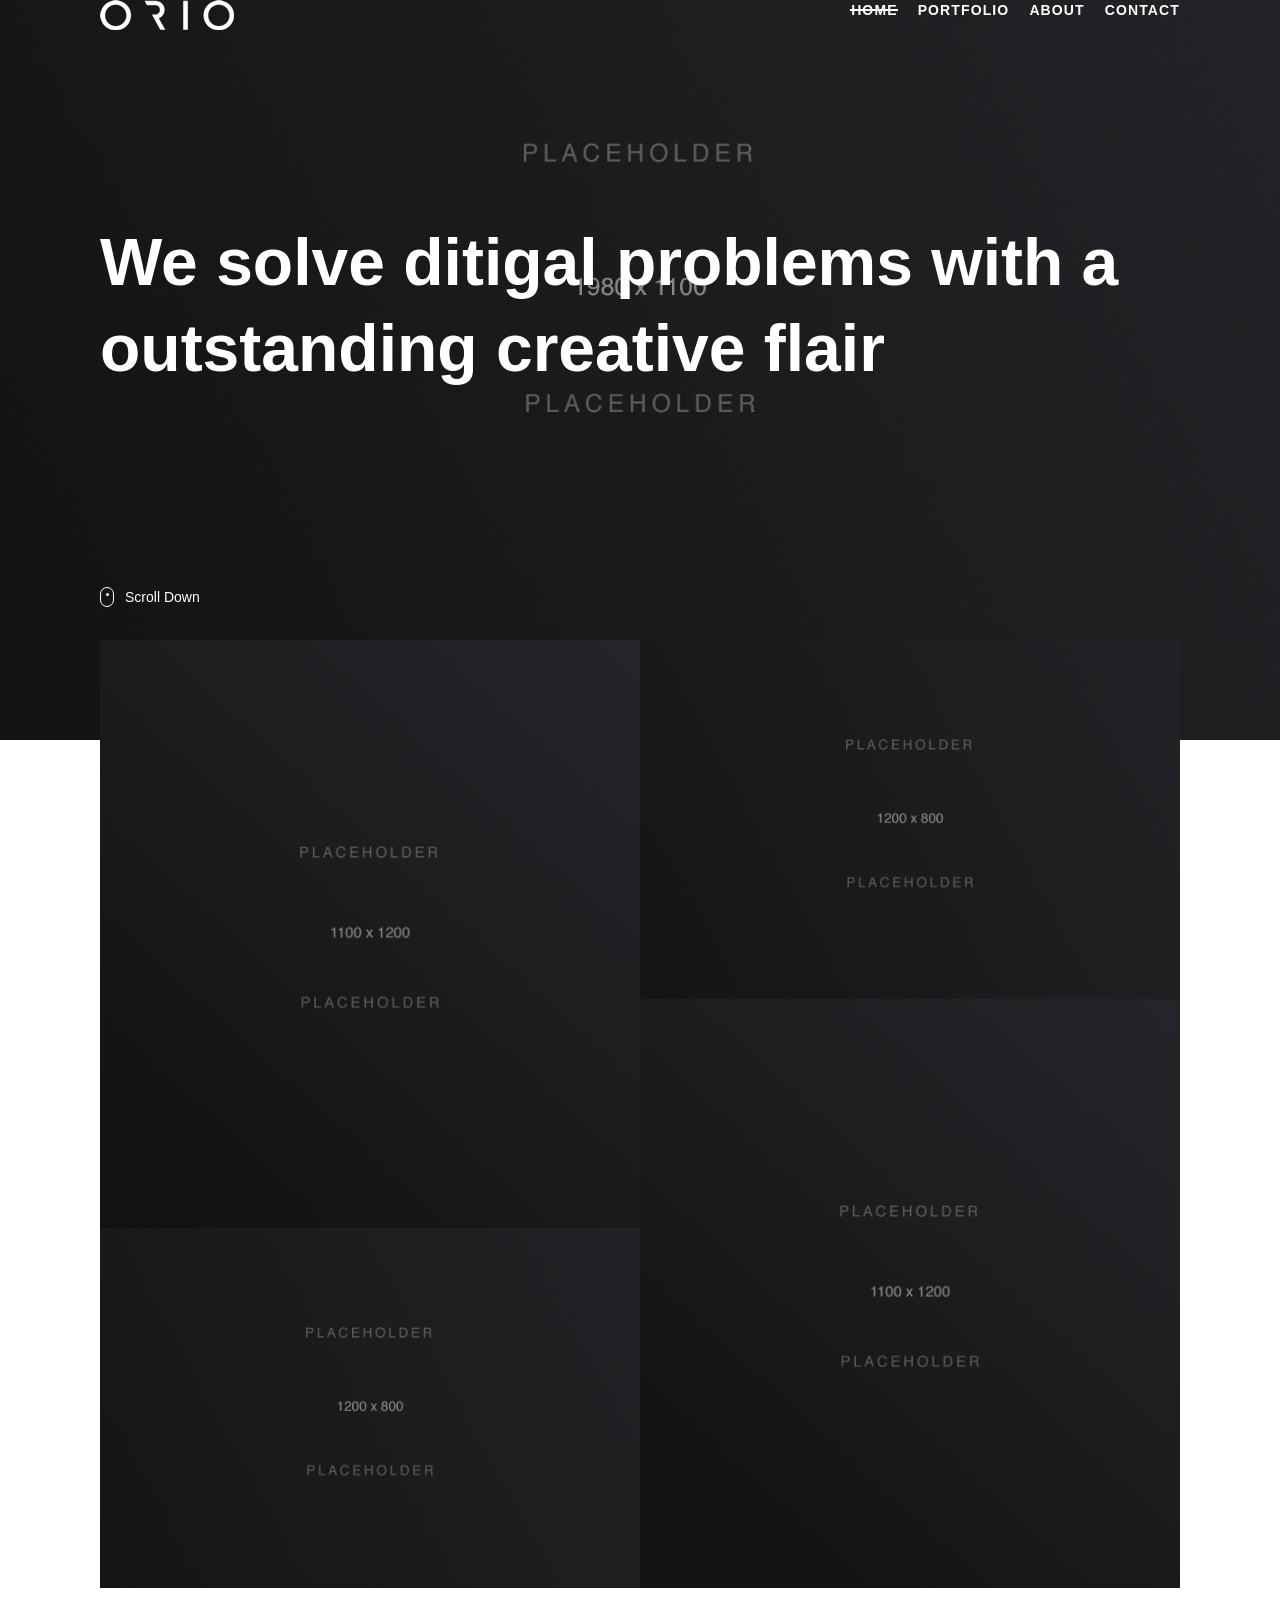
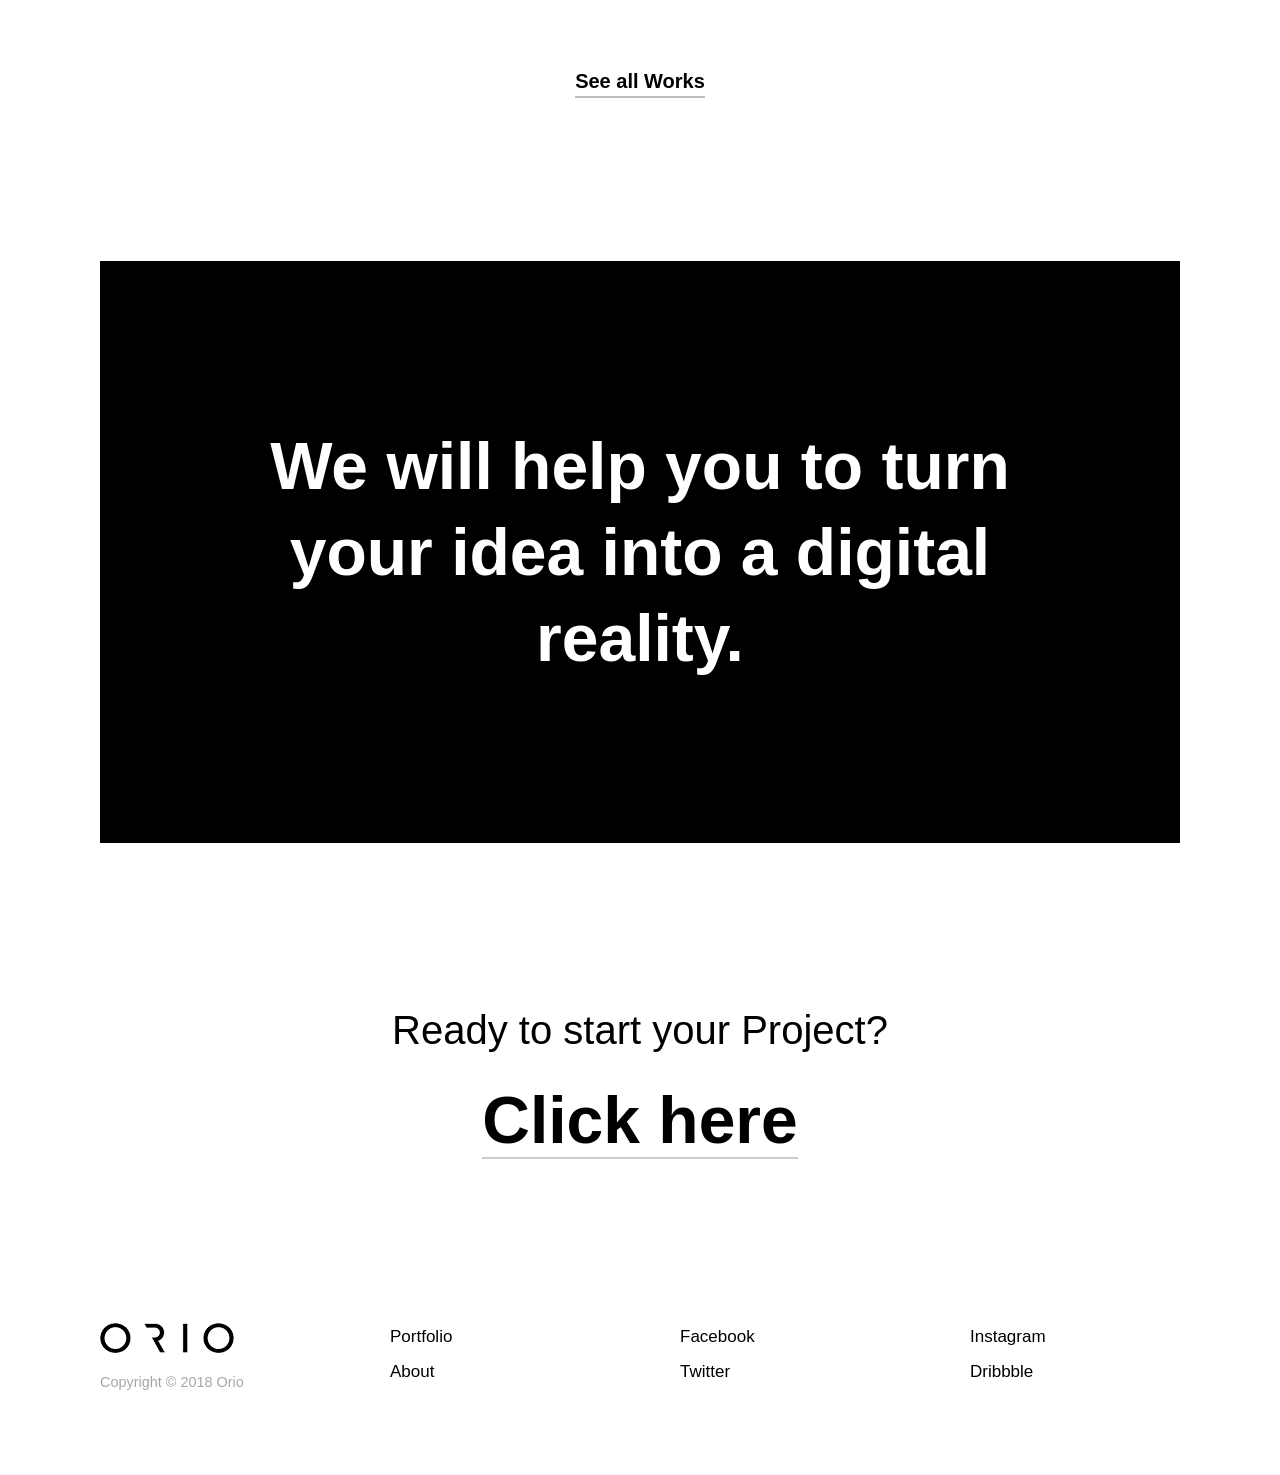
<file: index-bigbold.html>
<!doctype html>
<html class="no-js" lang="en-US">
<head>

    <!-- DEFAULT META TAGS -->
    <meta charset="utf-8">
    <meta name="viewport" content="width=device-width, initial-scale=1.0, user-scalable=0" />
           
    <!-- CSS -->
    <link rel="stylesheet" id="default-style-css"  href="files/css/style.css" type="text/css" media="all" />
    <link rel="stylesheet" id="custom-bigbold-css"  href="files/css/custom-bigbold.css" type="text/css" media="all" />
    <link rel="stylesheet" id="fontawesome-style-css" href="files/css/font-awesome.min.css" type="text/css" media="all" />
    <link rel="stylesheet" id="ionic-icons-style-css" href="files/css/ionicons.css" type="text/css" media="all" />
	<link rel="stylesheet" id="isotope-style-css"  href="files/css/isotope.css" type="text/css" media="all" />
	<link rel="stylesheet" id="responsive-css"  href="files/css/mqueries.css" type="text/css" media="all" />
    
    <!-- FAVICON -->
    <link rel="shortcut icon" href="files/uploads/favicon.png"/>
    
    <!-- DOCUMENT TITLE -->
    <title>Orio  A creative Portfolio &amp; Agency theme</title>

</head>

<body class="loader-line">

<!-- PAGE LOADER -->
<div id="page-loader">
	<span class="loader-icon"></span>
</div>
<!-- PAGE LOADER -->

<!-- PAGE CONTENT -->
<div id="page-content">
	
	<!-- HEADER -->
	<header id="header">        
		<div class="header-inner clearfix">
			
            <!-- LOGO -->
            <div id="logo">
                <a href="index-bigbold.html">
                	<img id="light-logo" src="files/uploads/logo-orio-light.png" srcset="files/uploads/logo-orio-light.png 1x, files/uploads/logo-orio-light@2x.png 2x" alt="Logo light">
                </a>
            </div>
                           
			
            <!-- MAIN NAVIGATION -->
            <div id="menu" class="clearfix classic throughline">
                <div class="menu-actions">
                	<div class="menu-toggle"><span class="hamburger"></span></div>
                </div> <!-- END .menu-actions -->
                
            	<div id="menu-inner">
                    <nav id="main-nav">
                        <ul>
                            <li class="current_page_item"><a href="index-bigbold.html">Home</a></li>
                            <li><a href="portfolio-bigbold.html">Portfolio</a></li>
                            <li><a href="about-bigbold.html">About</a></li>
                            <li><a href="contact-bigbold.html">Contact</a></li>
                        </ul>
                    </nav>
                </div><!-- END #menu-inner -->
            </div><!-- END #menu -->
                  		            
			<div id="header-actions">
				<div class="header-totop">
					<a class="totop" href="#">
						<svg class="arrow arrow-top" xmlns="http://www.w3.org/2000/svg" viewBox="0 0 43 35.3"><path d="M41,15.7H6.7L18.5,3.9c0.8-0.8,0.8-2,0-2.8c-0.8-0.8-2-0.8-2.8,0L0.6,16.3c-0.2,0.2-0.3,0.4-0.4,0.6c0,0,0,0,0,0.1 c0,0.1-0.1,0.2-0.1,0.2c0,0,0,0.1,0,0.1c0,0.1,0,0.2,0,0.3c0,0,0,0,0,0c0,0,0,0,0,0c0,0,0,0.1,0,0.1c0,0.5,0.2,1.1,0.6,1.5 l15.1,15.1c0.8,0.8,2,0.8,2.8,0c0.8-0.8,0.8-2,0-2.8L6.6,19.6H41c1.1,0,2-0.9,2-2C43,16.6,42.1,15.7,41,15.7z"/></svg>
					</a>
          		</div>
           	</div> <!-- END #header-actions -->
           
		</div> <!-- END .header-inner -->
	</header>
	<!-- HEADER -->
    
    
    <!-- HERO & BODY -->
	<div id="hero-and-body">
		
		<!-- HERO  -->
		<section id="hero" class="hero-fullscreen videobg-section text-light content-overlay" 		
			data-phattype="vimeo" 
			data-phatvideoid="158252988"		
			data-phatratio="21/9"
			data-phatposter="files/uploads/1980x1100.jpg"
			data-phatloop="true"
			data-phatmute="true"
			data-phatplaypause="false"
			data-phatplaymobile="false"
			data-phatoverlaycolor="#ffffff"
			data-phatoverlayopacity="0">
			
			<div id="page-title" class="title-center">
            	<h1><strong>We solve ditigal problems with a outstanding creative flair</strong></h1>
			</div>
			
			<a href="#" id="scrolldown" class="left text-light icon-text">
				<span class="scroll-icon"><span></span></span>
				<span class="text">Scroll Down</span>
			</a>
			
		</section>
		<!-- HERO -->
		
			
		<!-- PAGEBODY -->
		<section id="page-body">
		
			<div id="portfolio-grid" class="isotope-grid isotope-not-spaced style-column-2 portfolio-container">

				<div class="isotope-item portfolio-item branding">
					<div class="portfolio-item-inner item-inner">
						<div class="portfolio-media do-anim">
							<a href="portfolio-single-bigbold-2.html" class="thumb-hover overlay-color-custom text-light no-scale">
								<span class="overlay" style="background: #673c34;"></span>
								<img class="lazy" src="#" data-src="files/uploads/1100x1200.jpg" width="1100" height="1200" alt="SEO name" />
								<div class="overlay-caption overlay-caption center align-left hidden">
									<span class="caption-sub portfolio-category">Branding</span>
									<h3 class="caption-name portfolio-name"><strong>Reykjavik Sound</strong></h3>
								</div>                
							</a>
						</div>
					</div>
				</div>

				<div class="isotope-item portfolio-item advertising">
					<div class="portfolio-item-inner item-inner">
						<div class="portfolio-media do-anim">
							<a href="portfolio-single-bigbold-3.html" class="thumb-hover overlay-color-custom text-light no-scale">
								<span class="overlay" style="background: #d59682;"></span>
								<img class="lazy" src="#" data-src="files/uploads/1200x800.jpg" width="1200" height="800" alt="SEO name" />
								<div class="overlay-caption overlay-caption center align-left hidden">
									<span class="caption-sub portfolio-category">Advertising</span>
									<h3 class="caption-name portfolio-name"><strong>Jihi Studio Lamp</strong></h3>
								</div>                
							</a>
						</div>
					</div>
				</div>

				<div class="isotope-item portfolio-item advertising">
					<div class="portfolio-item-inner item-inner">
						<div class="portfolio-media do-anim">
							<a href="portfolio-single-bigbold-3.html" class="thumb-hover overlay-color-custom text-light no-scale">
								<span class="overlay" style="background: #2228bb;"></span>
								<img class="lazy" src="#" data-src="files/uploads/1100x1200.jpg" width="1100" height="1200" alt="SEO name" />
								<div class="overlay-caption overlay-caption center align-left hidden">
									<span class="caption-sub portfolio-category">Advertising</span>
									<h3 class="caption-name portfolio-name"><strong>Bila Tserkva City</strong></h3>
								</div>                 
							</a>
						</div>
					</div>
				</div>

				<div class="isotope-item portfolio-item branding">
					<div class="portfolio-item-inner item-inner">
						<div class="portfolio-media do-anim">
							<a href="portfolio-single-bigbold-2.html" class="thumb-hover overlay-color-custom text-light no-scale">
								<span class="overlay" style="background: #000000;"></span>
								<img class="lazy" src="#" data-src="files/uploads/1200x800.jpg" width="1200" height="800" alt="SEO name" />
								<div class="overlay-caption overlay-caption center align-left hidden">
									<span class="caption-sub portfolio-category">Branding</span>
									<h3 class="caption-name portfolio-name"><strong>Fluchtatlas</strong></h3>
								</div>                 
							</a>
						</div>
					</div>
				</div>

			</div> <!-- END #portfolio-grid -->

			<div class="spacer-big"></div>

			<p class="align-center"><a href="portfolio-bigbold.html" class="sr-button style-3 button-big"><strong>See all Works</strong></a></p>

			<div class="spacer-big"></div>
			<div class="spacer-big"></div>

			<div class="fullwidth-section text-light bigpadding">
				<div class="fullwidth-content">
					<div class="wrapper-small">
						<div id="" class="column-section clearfix spaced-normal  col-align-top no-anim">
							<div class="column one-full last-col  no-anim">
								<p class="h1 align-center"><strong>We will help you to turn your idea into a digital reality.</strong></p>
							</div>
						</div>
					</div>
				</div>
			</div>

			<div class="spacer-big"></div>
			<div class="spacer-big"></div>

			<h2 class="align-center">Ready to start your Project?</h2>
			<div class="spacer-mini"></div>
			<p class="h1 align-center"><a href="#"><strong>Click here</strong></a></p>

			<div class="spacer-big"></div>
    
		</section>
		<!-- PAGEBODY -->
    
	</div>
    <!-- HERO & BODY -->  
           
    <!-- FOOTER -->  
    <footer id="footer" >
       	<div class="footer-inner">
           
           	<div class="column-section spaced-big clearfix">
				<div class="column one-fourth">
					<p><img src="files/uploads/logo-orio-dark.png" srcset="files/uploads/logo-orio-dark.png 1x, files/uploads/logo-orio-dark@2x.png 2x" alt="Logo Dark"></p>
					<p><small class="title-alt">Copyright © 2018 Orio</small></p>
				</div>
				
				<div class="column one-fourth">
					<div class="widget">
						<ul>
							<li><a href="portfolio-bigbolg.html">Portfolio</a></li>
							<li><a href="abou-bigbolg.html">About</a></li>
						</ul>
					</div>
				</div>
				
				<div class="column one-fourth">
					<div class="widget">
						<ul>
							<li><a href="#">Facebook</a></li>
							<li><a href="#">Twitter</a></li>
						</ul>
					</div>
				</div>
				<div class="column one-fourth last-col">
					<div class="widget">
						<ul>
							<li><a href="#">Instagram</a></li>
							<li><a href="#">Dribbble</a></li>
						</ul>
					</div>
				</div>
			</div> <!-- END .column-section -->
             
       	</div>
    </footer>
    <!-- FOOTER -->
    
</div> <!-- END #page-content -->
<!-- PAGE CONTENT -->

<!-- SCRIPTS -->
<script src="files/js/jquery-1.12.4.min.js"></script>
<script src="files/js/plugins.js"></script>
<script src="files/js/jquery.imagesloaded.min.js"></script>
<script src="files/js/jquery.isotope.min.js"></script>
<script src="files/js/jquery.min.phatvideobg.js"></script>
<script src="files/js/script.js"></script>
<!-- SCRIPTS -->

</body>
</html>
</file>
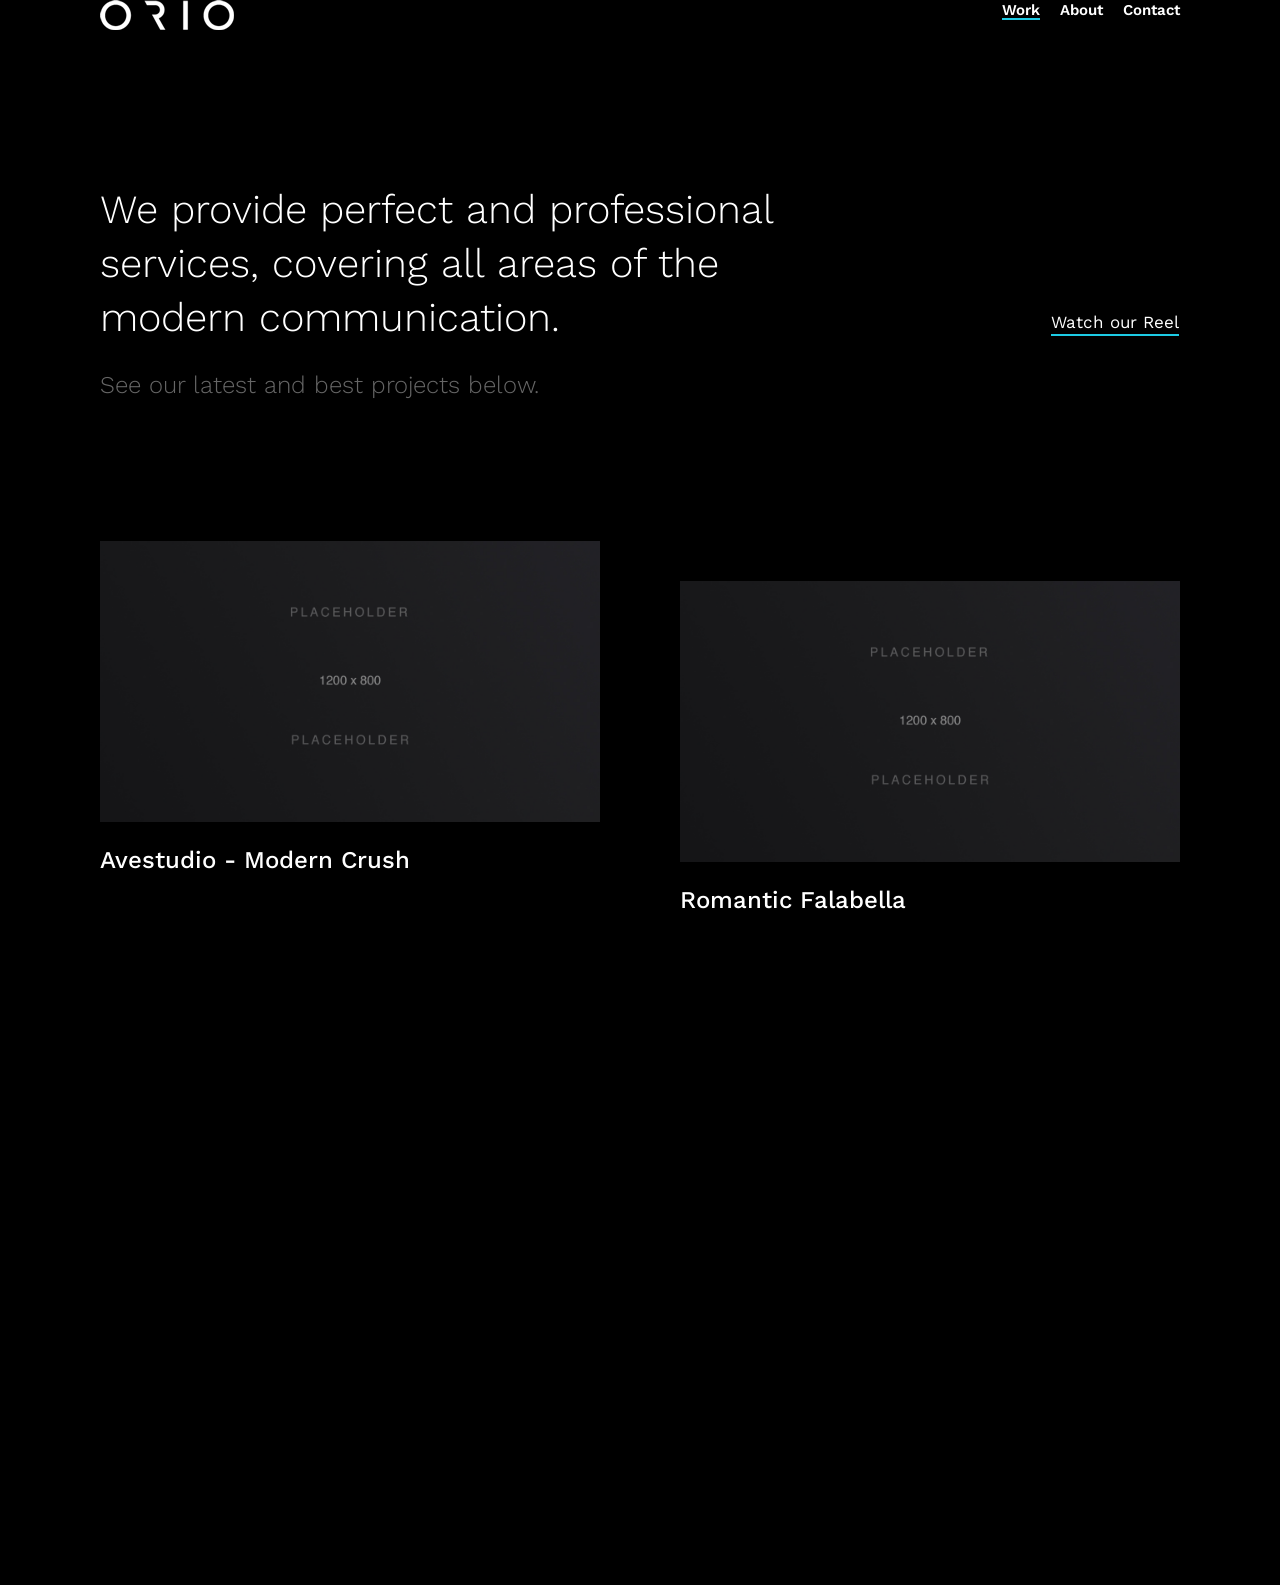
<file: index-video.html>
<!doctype html>
<html class="no-js" lang="en-US">
<head>

    <!-- DEFAULT META TAGS -->
    <meta charset="utf-8">
    <meta name="viewport" content="width=device-width, initial-scale=1.0, user-scalable=0" />
    
    <!-- FONTS -->
    <link href="http://fonts.googleapis.com/css?family=Work+Sans:300,400,500,600" rel="stylesheet" type="text/css">
       
    <!-- CSS -->
    <link rel="stylesheet" id="default-style-css"  href="files/css/style.css" type="text/css" media="all" />
	<link rel="stylesheet" id="dark-style-css"  href="files/css/dark-style.css" type="text/css" media="all" />
    <link rel="stylesheet" id="custom-video-css"  href="files/css/custom-video.css" type="text/css" media="all" />
    <link rel="stylesheet" id="fontawesome-style-css" href="files/css/font-awesome.min.css" type="text/css" media="all" />
    <link rel="stylesheet" id="ionic-icons-style-css" href="files/css/ionicons.css" type="text/css" media="all" />
	<link rel="stylesheet" id="isotope-style-css"  href="files/css/isotope.css" type="text/css" media="all" />
	<link rel="stylesheet" id="lightcase-style-css"  href="files/css/lightcase.css" type="text/css" media="all" />
	<link rel="stylesheet" id="responsive-css"  href="files/css/mqueries.css" type="text/css" media="all" />
    
    <!-- FAVICON -->
    <link rel="shortcut icon" href="files/uploads/favicon.png"/>
    
    <!-- DOCUMENT TITLE -->
    <title>Orio  A creative Portfolio &amp; Agency theme</title>

</head>

<body class="loader-dot dark-style">

<!-- PAGE LOADER -->
<div id="page-loader">
	<span class="loader-icon"></span>
</div>
<!-- PAGE LOADER -->

<!-- PAGE CONTENT -->
<div id="page-content">
	
	<!-- HEADER -->
	<header id="header" class="sticky">        
		<div class="header-inner clearfix">
			
            <!-- LOGO -->
            <div id="logo">
                <a href="index-video.html">
                	<img id="light-logo" src="files/uploads/logo-orio-light.png" srcset="files/uploads/logo-orio-light.png 1x, files/uploads/logo-orio-light@2x.png 2x" alt="Logo light">
                </a>
            </div>
                           
			
            <!-- MAIN NAVIGATION -->
            <div id="menu" class="clearfix classic">
                <div class="menu-actions">
                	<div class="menu-toggle"><span class="hamburger"></span></div>
                </div> <!-- END .menu-actions -->
                
            	<div id="menu-inner">
                    <nav id="main-nav">
                        <ul>
							<li class="current_page_item"><a href="index-video.html">Work</a></li>
                            <li><a href="about-video.html">About</a></li>
                            <li><a href="contact-video.html">Contact</a></li>
                        </ul>
                    </nav>
                </div><!-- END #menu-inner -->
            </div><!-- END #menu -->
                    
		</div> <!-- END .header-inner -->
	</header>
	<!-- HEADER -->
    
    
    <!-- HERO & BODY -->
	<div id="hero-and-body">

		<!-- PAGEBODY -->
		<section id="page-body">
		
			<div class="column-section clearfix spaced-normal col-align-bottom">
				<div class="column two-third">
					<h1 class="h2">We provide perfect and professional services, covering all areas of the modern communication.</h1>
				</div>
				<div class="column one-third last-col">
					<p style="text-align: right;"><a href="http://player.vimeo.com/video/158252988" class="sr-button style-3 button-medium" data-rel="lightcase">Watch our Reel</a></p>
				</div>
			</div>
			
			<h4 class="title-alt">See our latest and best projects below.</h4>
			<div class="spacer-big"></div>
			<div class="spacer-medium"></div>
		        
	        <div id="portfolio-grid" class="isotope-grid isotope-spaced-huge style-column-2 offset-big portfolio-container" data-ratio="16:9">

				<div class="isotope-item portfolio-item">
					<div class="portfolio-item-inner item-inner">
						<div class="portfolio-media do-anim-modern">
							<a href="portfolio-single-video-1.html" class="thumb-hover scale videobg-section"
									data-phattype="html5" 
									data-phatratio="16/9" 
									data-phatplayonhover="true" 
									data-phatmp4="files/uploads/coffee.mp4"
									data-phatwebm="" 
									data-phatogv="">
								<img src="files/uploads/1200x800.jpg" width="1200" height="800" alt="SEO name" />                
							</a>
						</div>
						<div class="portfolio-info do-anim">
							<h4 class="portfolio-name"><a href="portfolio-single-video-1.html"><strong>Avestudio - Modern Crush</strong></a></h4>
						</div>
					</div>
				</div>

				<div class="isotope-item portfolio-item">
					<div class="portfolio-item-inner item-inner">
						<div class="portfolio-media do-anim-modern">
							<a href="portfolio-single-video-2.html" class="thumb-hover scale videobg-section"
									data-phattype="html5" 
									data-phatratio="16/9" 
									data-phatplayonhover="true" 
									data-phatmp4="files/uploads/coffee.mp4"
									data-phatwebm="" 
									data-phatogv="">
								<img src="files/uploads/1200x800.jpg" width="1200" height="800" alt="SEO name" />                
							</a>
						</div>
						<div class="portfolio-info do-anim">
							<h4 class="portfolio-name"><a href="portfolio-single-video-2.html"><strong>Romantic Falabella</strong></a></h4>
						</div>
					</div>
				</div>

				<div class="isotope-item portfolio-item">
					<div class="portfolio-item-inner item-inner">
						<div class="portfolio-media do-anim-modern">
							<a href="portfolio-single-video-3.html" class="thumb-hover scale videobg-section"
									data-phattype="html5" 
									data-phatratio="16/9" 
									data-phatplayonhover="true" 
									data-phatmp4="files/uploads/coffee.mp4"
									data-phatwebm="" 
									data-phatogv="">
								<img src="files/uploads/1200x800.jpg" width="1200" height="800" alt="SEO name" />                
							</a>
						</div>
						<div class="portfolio-info do-anim">
							<h4 class="portfolio-name"><a href="portfolio-single-video-3.html"><strong>Paris by night</strong></a></h4>
						</div>
					</div>
				</div>
				
				<div class="isotope-item portfolio-item">
					<div class="portfolio-item-inner item-inner">
						<div class="portfolio-media do-anim-modern">
							<a href="portfolio-single-video-1.html" class="thumb-hover scale videobg-section"
									data-phattype="html5" 
									data-phatratio="16/9" 
									data-phatplayonhover="true" 
									data-phatmp4="files/uploads/coffee.mp4"
									data-phatwebm="" 
									data-phatogv="">
								<img src="files/uploads/1200x800.jpg" width="1200" height="800" alt="SEO name" />                
							</a>
						</div>
						<div class="portfolio-info do-anim">
							<h4 class="portfolio-name"><a href="portfolio-single-video-1.html"><strong>Seth Esklund</strong></a></h4>
						</div>
					</div>
				</div>

			</div> <!-- END #portfolio-grid -->
    
		</section>
		<!-- PAGEBODY -->
    
	</div>
    <!-- HERO & BODY -->  
           
    <!-- FOOTER -->  
    <footer id="footer">
       	<div class="footer-inner do-anim"> 
           	
           	<div class="column-section spaced-big clearfix">
				<div class="column one-half">
					<p><strong>We're a full service digital agency based in Sydney</strong><br />
						<small>Copyright © 2018 Orio. Created by <a href="http://www.spab-rice.com">Spab Rice</a>.</small></p>
				</div>
				<div class="column one-half last-col">
					<ul class="socialmedia-widget align-right">
						<li class="facebook"><a href="#" target="_blank"></a></li>
						<li class="twitter"><a href="#" target="_blank"></a></li>
						<li class="vimeo"><a href="#" target="_blank"></a></li>
						<li class="instagram"><a href="#" target="_blank"></a></li>
					</ul>
				</div>
			</div>
           
       	</div>
    </footer>
    <!-- FOOTER -->
    
</div> <!-- END #page-content -->
<!-- PAGE CONTENT -->

<!-- SCRIPTS -->
<script src="files/js/jquery-1.12.4.min.js"></script>
<script src="files/js/plugins.js"></script>
<script src="files/js/jquery.imagesloaded.min.js"></script>
<script src="files/js/jquery.isotope.min.js"></script>
<script src="files/js/jquery.min.phatvideobg.js"></script>
<script src="files/js/jquery.lightcase.min.js"></script>
<script src="files/js/script.js"></script>
<!-- SCRIPTS -->

</body>
</html>
</file>
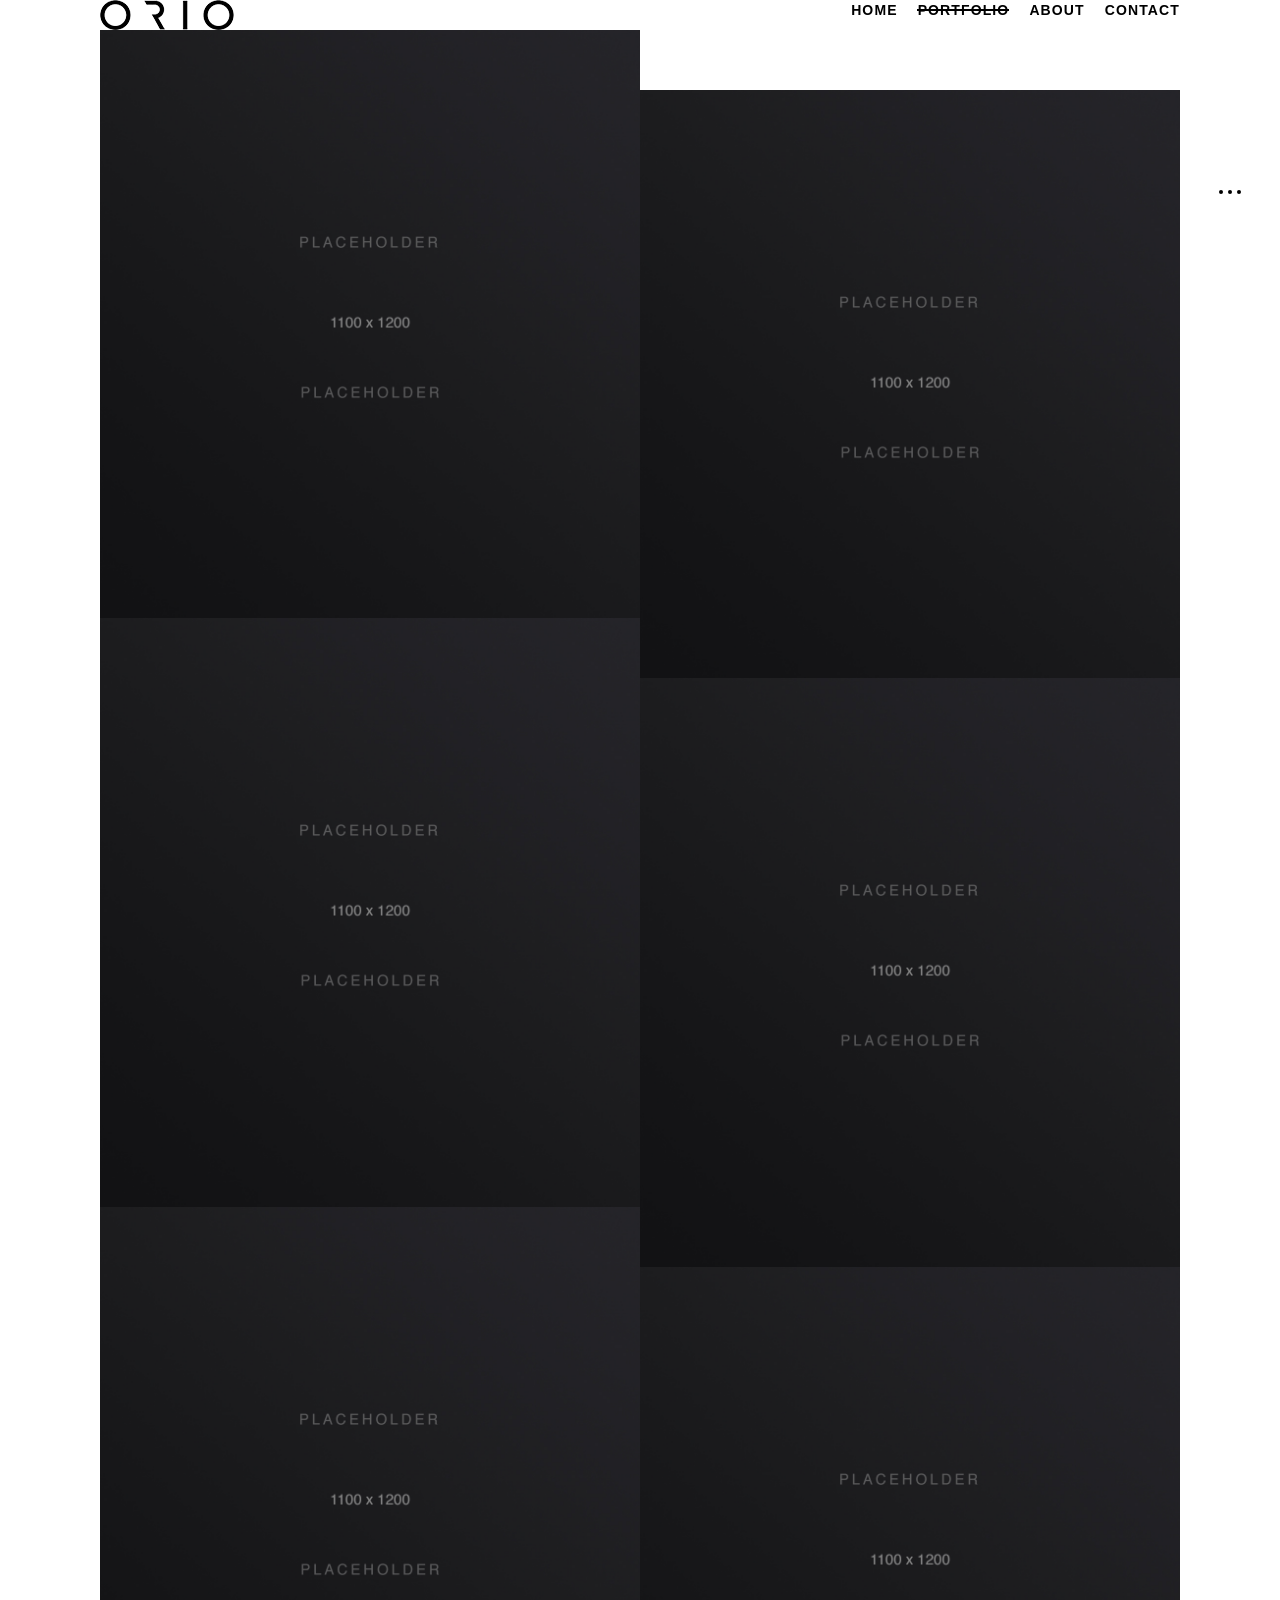
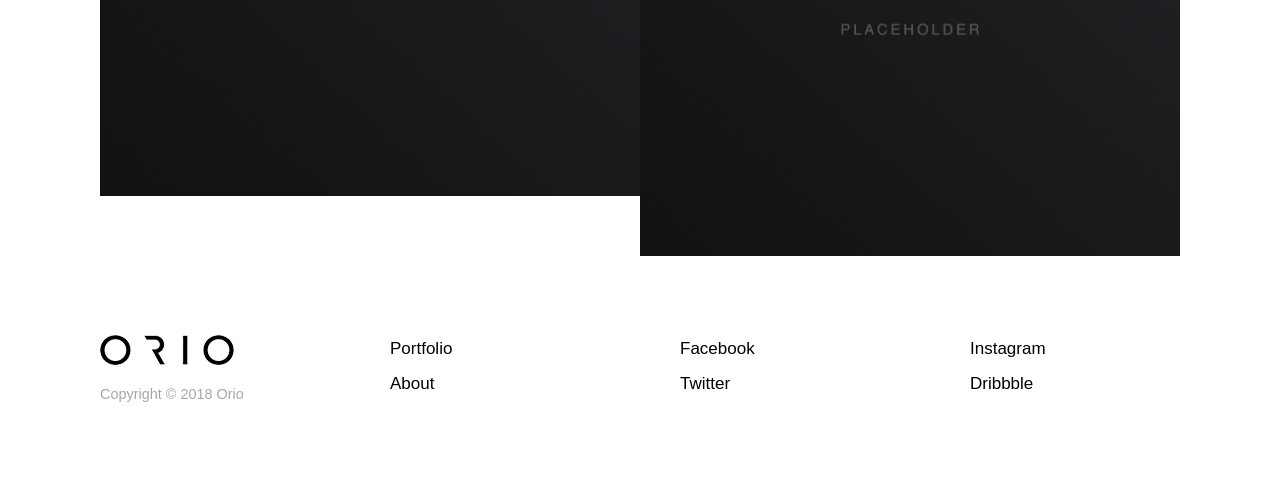
<file: portfolio-bigbold.html>
<!doctype html>
<html class="no-js" lang="en-US">
<head>

    <!-- DEFAULT META TAGS -->
    <meta charset="utf-8">
    <meta name="viewport" content="width=device-width, initial-scale=1.0, user-scalable=0" />
           
    <!-- CSS -->
    <link rel="stylesheet" id="default-style-css"  href="files/css/style.css" type="text/css" media="all" />
    <link rel="stylesheet" id="custom-bigbold-css"  href="files/css/custom-bigbold.css" type="text/css" media="all" />
    <link rel="stylesheet" id="fontawesome-style-css" href="files/css/font-awesome.min.css" type="text/css" media="all" />
    <link rel="stylesheet" id="ionic-icons-style-css" href="files/css/ionicons.css" type="text/css" media="all" />
	<link rel="stylesheet" id="isotope-style-css"  href="files/css/isotope.css" type="text/css" media="all" />
	<link rel="stylesheet" id="responsive-css"  href="files/css/mqueries.css" type="text/css" media="all" />
    
    <!-- FAVICON -->
    <link rel="shortcut icon" href="files/uploads/favicon.png"/>
    
    <!-- DOCUMENT TITLE -->
    <title>Orio  A creative Portfolio &amp; Agency theme</title>

</head>

<body class="loader-line">

<!-- PAGE LOADER -->
<div id="page-loader">
	<span class="loader-icon"></span>
</div>
<!-- PAGE LOADER -->

<!-- PAGE CONTENT -->
<div id="page-content">
	
	<!-- HEADER -->
	<header id="header">        
		<div class="header-inner clearfix">
			
            <!-- LOGO -->
            <div id="logo">
                <a href="index-bigbold.html">
                	<img id="dark-logo" src="files/uploads/logo-orio-light.png" srcset="files/uploads/logo-orio-dark.png 1x, files/uploads/logo-orio-dark@2x.png 2x" alt="Logo dark">
                </a>
            </div>
                           
			
            <!-- MAIN NAVIGATION -->
            <div id="menu" class="clearfix classic throughline">
                <div class="menu-actions">
                	<div class="menu-toggle"><span class="hamburger"></span></div>
                </div> <!-- END .menu-actions -->
                
            	<div id="menu-inner">
                    <nav id="main-nav">
                        <ul>
                            <li><a href="index-bigbold.html">Home</a></li>
                            <li class="current_page_item"><a href="portfolio-bigbold.html">Portfolio</a></li>
                            <li><a href="about-bigbold.html">About</a></li>
                            <li><a href="contact-bigbold.html">Contact</a></li>
                        </ul>
                    </nav>
                </div><!-- END #menu-inner -->
            </div><!-- END #menu -->
                  		            
			<div id="header-actions">
				<div class="header-filter"><div class="filter-icon action-filter open-action" data-action="filter-overlay"><span></span></div></div>
				<div class="header-totop">
					<a class="totop" href="#">
						<svg class="arrow arrow-top" xmlns="http://www.w3.org/2000/svg" viewBox="0 0 43 35.3"><path d="M41,15.7H6.7L18.5,3.9c0.8-0.8,0.8-2,0-2.8c-0.8-0.8-2-0.8-2.8,0L0.6,16.3c-0.2,0.2-0.3,0.4-0.4,0.6c0,0,0,0,0,0.1 c0,0.1-0.1,0.2-0.1,0.2c0,0,0,0.1,0,0.1c0,0.1,0,0.2,0,0.3c0,0,0,0,0,0c0,0,0,0,0,0c0,0,0,0.1,0,0.1c0,0.5,0.2,1.1,0.6,1.5 l15.1,15.1c0.8,0.8,2,0.8,2.8,0c0.8-0.8,0.8-2,0-2.8L6.6,19.6H41c1.1,0,2-0.9,2-2C43,16.6,42.1,15.7,41,15.7z"/></svg>
					</a>
          		</div>
           	</div> <!-- END #header-actions -->
           	
           	<div id="header-actions-overlay">
				<a href="" class="action-close header-close"></a>
				
				<!-- Filter Sidebar -->
				<div class="action-overlay filter-overlay">
					<h6 class="widget-title">Filter</h6>
					<ul id="grid-filter" class="category-list grid-filter" data-related-grid="portfolio-grid">
						<li><a data-filter=".branding" href="#">Branding</a></li>
						<li><a data-filter=".advertising" href="#">Advertising</a></li>
						<li><a data-filter=".digital" href="#">Digital</a></li>
						<li><a data-filter="*" href="#">All</a></li>
					</ul>
				</div>
          	
           	</div> <!-- END #header-actions-overlay -->
           
		</div> <!-- END .header-inner -->
	</header>
	<!-- HEADER -->
    
    
    <!-- HERO & BODY -->
	<div id="hero-and-body">
		
			
		<!-- PAGEBODY -->
		<section id="page-body">
		        
			<div id="portfolio-grid" class="isotope-grid isotope-not-spaced style-column-2 offset-huge portfolio-container" >

				<div class="isotope-item portfolio-item branding">
					<div class="portfolio-item-inner item-inner">
						<div class="portfolio-media do-anim-modern">
							<a href="portfolio-single-bigbold-2.html" class="thumb-hover overlay-color-custom text-light no-scale">
								<span class="overlay" style="background: #673c34;"></span>
								<img class="lazy" src="#" data-src="files/uploads/1100x1200.jpg" width="1100" height="1200" alt="SEO name" />
								<div class="overlay-caption overlay-caption center align-left hidden">
									<span class="caption-sub portfolio-category">Branding</span>
									<h3 class="caption-name portfolio-name"><strong>Reykjavik Sound</strong></h3>
								</div>                
							</a>
						</div>
					</div>
				</div>

				<div class="isotope-item portfolio-item advertising">
					<div class="portfolio-item-inner item-inner">
						<div class="portfolio-media do-anim-modern">
							<a href="portfolio-single-bigbold-3.html" class="thumb-hover overlay-color-custom text-light no-scale">
								<span class="overlay" style="background: #d59682;"></span>
								<img class="lazy" src="#" data-src="files/uploads/1100x1200.jpg" width="1100" height="1200" alt="SEO name" />
								<div class="overlay-caption overlay-caption center align-left hidden">
									<span class="caption-sub portfolio-category">Advertising</span>
									<h3 class="caption-name portfolio-name"><strong>Jihi Studio Lamp</strong></h3>
								</div>                
							</a>
						</div>
					</div>
				</div>

				<div class="isotope-item portfolio-item advertising">
					<div class="portfolio-item-inner item-inner">
						<div class="portfolio-media do-anim-modern">
							<a href="portfolio-single-bigbold-3.html" class="thumb-hover overlay-color-custom text-light no-scale">
								<span class="overlay" style="background: #2228bb;"></span>
								<img class="lazy" src="#" data-src="files/uploads/1100x1200.jpg" width="1100" height="1200" alt="SEO name" />
								<div class="overlay-caption overlay-caption center align-left hidden">
									<span class="caption-sub portfolio-category">Advertising</span>
									<h3 class="caption-name portfolio-name"><strong>Bila Tserkva City</strong></h3>
								</div>                 
							</a>
						</div>
					</div>
				</div>

				<div class="isotope-item portfolio-item branding">
					<div class="portfolio-item-inner item-inner">
						<div class="portfolio-media do-anim-modern">
							<a href="portfolio-single-bigbold-2.html" class="thumb-hover overlay-color-custom text-light no-scale">
								<span class="overlay" style="background: #000000;"></span>
								<img class="lazy" src="#" data-src="files/uploads/1100x1200.jpg" width="1100" height="1200" alt="SEO name" />
								<div class="overlay-caption overlay-caption center align-left hidden">
									<span class="caption-sub portfolio-category">Branding</span>
									<h3 class="caption-name portfolio-name"><strong>Fluchtatlas</strong></h3>
								</div>                 
							</a>
						</div>
					</div>
				</div>
				
				<div class="isotope-item portfolio-item digital">
					<div class="portfolio-item-inner item-inner">
						<div class="portfolio-media do-anim-modern">
							<a href="portfolio-single-bigbold-1.html" class="thumb-hover overlay-color-custom text-light no-scale">
								<span class="overlay" style="background: #bababa;"></span>
								<img class="lazy" src="#" data-src="files/uploads/1100x1200.jpg" width="1100" height="1200" alt="SEO name" />
								<div class="overlay-caption overlay-caption center align-left hidden">
									<span class="caption-sub portfolio-category">Digital</span>
									<h4 class="caption-name portfolio-name"><strong>Double E</strong></h4>
								</div>             
							</a>
						</div>
					</div>
				</div>

				<div class="isotope-item portfolio-item digital">
					<div class="portfolio-item-inner item-inner">
						<div class="portfolio-media do-anim-modern">
							<a href="portfolio-single-bigbold-1.html" class="thumb-hover overlay-color-custom text-light no-scale">
								<span class="overlay" style="background: #e8c0ce;"></span>
								<img class="lazy" src="#" data-src="files/uploads/1100x1200.jpg" width="1100" height="1200" alt="SEO name" />
								<div class="overlay-caption overlay-caption center align-left hidden">
									<span class="caption-sub portfolio-category">Digital</span>
									<h4 class="caption-name portfolio-name"><strong>Cocos Store</strong></h4>
								</div>                
							</a>
						</div>
					</div>
				</div>

			</div> <!-- END #portfolio-grid -->
    
		</section>
		<!-- PAGEBODY -->
    
	</div>
    <!-- HERO & BODY -->  
           
    <!-- FOOTER -->  
    <footer id="footer" >
       	<div class="footer-inner">
           
           	<div class="column-section spaced-big clearfix">
				<div class="column one-fourth">
					<p><img src="files/uploads/logo-orio-dark.png" srcset="files/uploads/logo-orio-dark.png 1x, files/uploads/logo-orio-dark@2x.png 2x" alt="Logo Dark"></p>
					<p><small class="title-alt">Copyright © 2018 Orio</small></p>
				</div>
				
				<div class="column one-fourth">
					<div class="widget">
						<ul>
							<li><a href="portfolio-bigbolg.html">Portfolio</a></li>
							<li><a href="abou-bigbolg.html">About</a></li>
						</ul>
					</div>
				</div>
				
				<div class="column one-fourth">
					<div class="widget">
						<ul>
							<li><a href="#">Facebook</a></li>
							<li><a href="#">Twitter</a></li>
						</ul>
					</div>
				</div>
				<div class="column one-fourth last-col">
					<div class="widget">
						<ul>
							<li><a href="#">Instagram</a></li>
							<li><a href="#">Dribbble</a></li>
						</ul>
					</div>
				</div>
			</div> <!-- END .column-section -->
             
       	</div>
    </footer>
    <!-- FOOTER -->
    
</div> <!-- END #page-content -->
<!-- PAGE CONTENT -->

<!-- SCRIPTS -->
<script src="files/js/jquery-1.12.4.min.js"></script>
<script src="files/js/plugins.js"></script>
<script src="files/js/jquery.imagesloaded.min.js"></script>
<script src="files/js/jquery.isotope.min.js"></script>
<script src="files/js/script.js"></script>
<!-- SCRIPTS -->

</body>
</html>
</file>
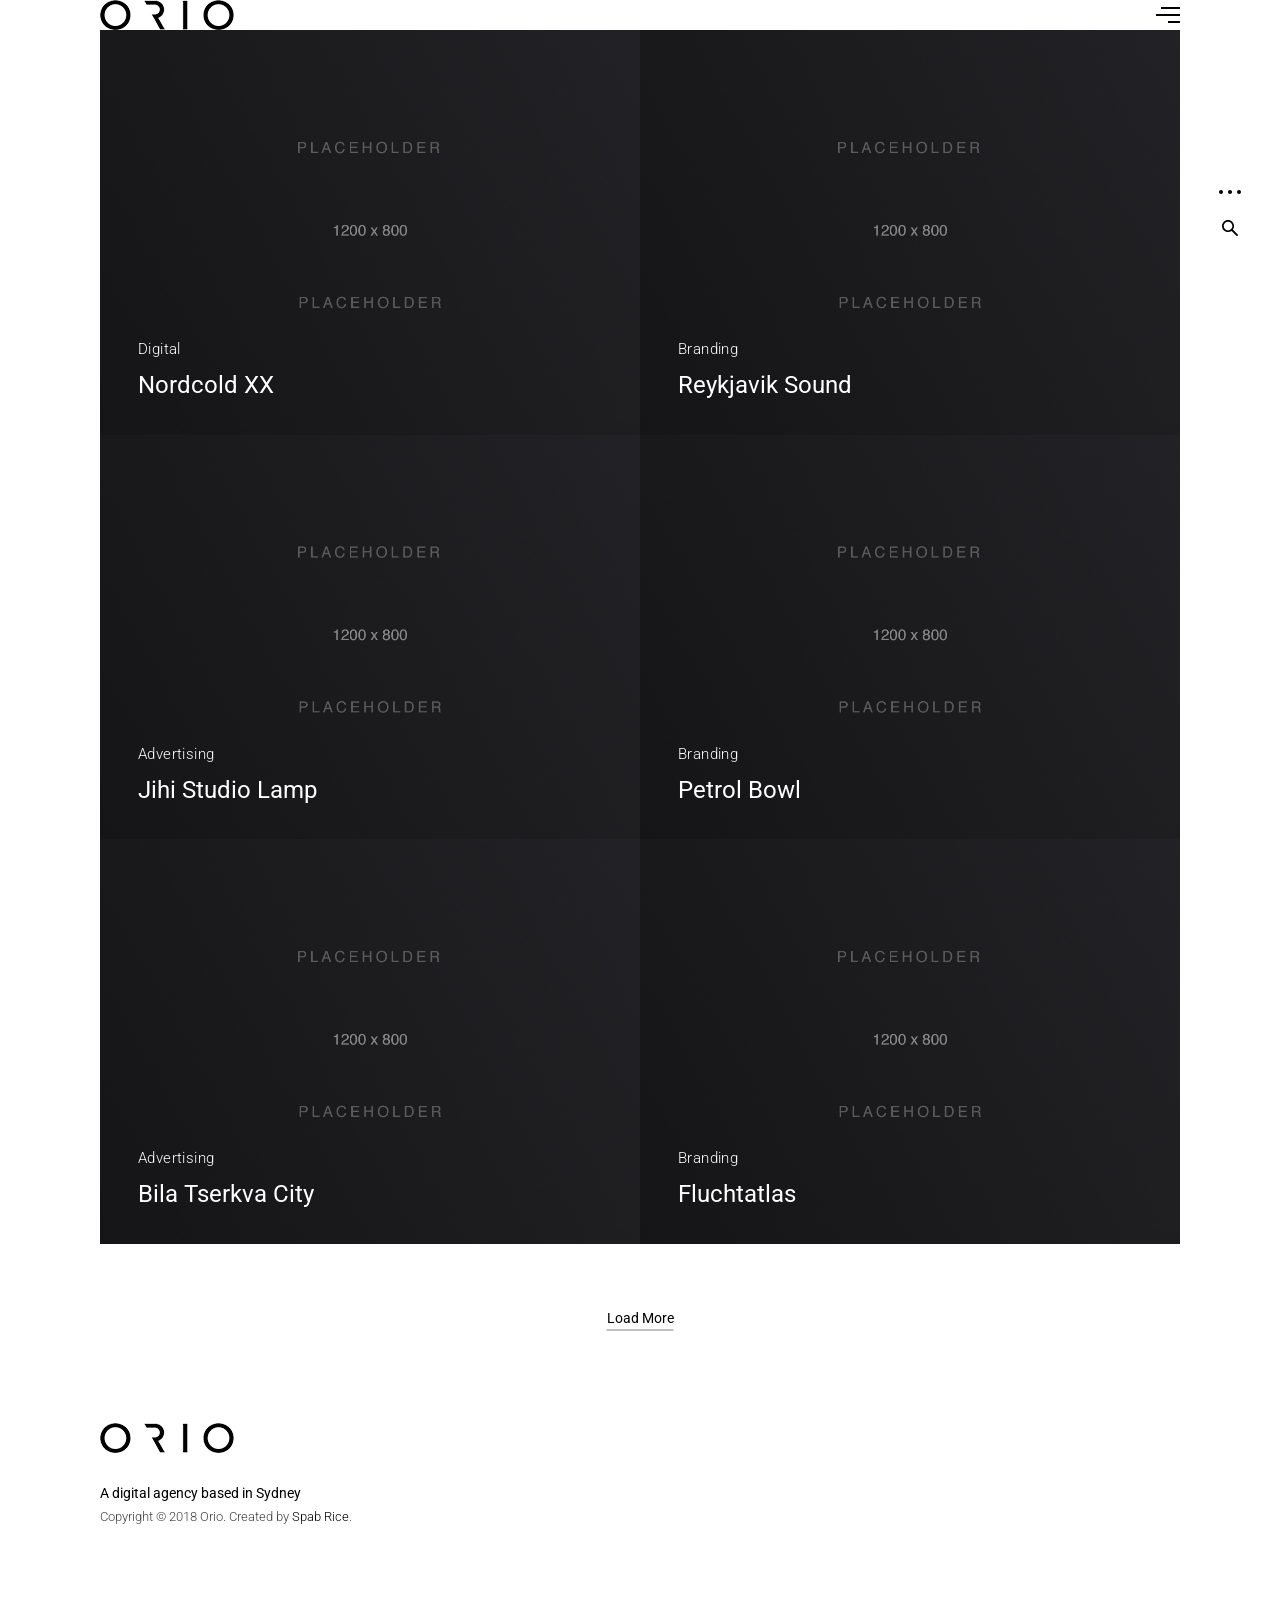
<file: portfolio-classic.html>
<!doctype html>
<html class="no-js" lang="en-US">
<head>

    <!-- DEFAULT META TAGS -->
    <meta charset="utf-8">
    <meta name="viewport" content="width=device-width, initial-scale=1.0, user-scalable=0" />
    
    <!-- FONTS -->
    <link href="http://fonts.googleapis.com/css?family=Roboto:300,400,500" rel="stylesheet" type="text/css">
       
    <!-- CSS -->
    <link rel="stylesheet" id="default-style-css"  href="files/css/style.css" type="text/css" media="all" />
    <link rel="stylesheet" id="fontawesome-style-css" href="files/css/font-awesome.min.css" type="text/css" media="all" />
    <link rel="stylesheet" id="ionic-icons-style-css" href="files/css/ionicons.css" type="text/css" media="all" />
	<link rel="stylesheet" id="isotope-style-css"  href="files/css/isotope.css" type="text/css" media="all" />
	<link rel="stylesheet" id="responsive-css"  href="files/css/mqueries.css" type="text/css" media="all" />
    
    <!-- FAVICON -->
    <link rel="shortcut icon" href="files/uploads/favicon.png"/>
    
    <!-- DOCUMENT TITLE -->
    <title>Orio  A creative Portfolio &amp; Agency theme</title>

</head>

<body class="loader-dot">

<!-- PAGE LOADER -->
<div id="page-loader">
	<span class="loader-icon"></span>
</div>
<!-- PAGE LOADER -->

<!-- PAGE CONTENT -->
<div id="page-content">
	
	<!-- HEADER -->
	<header id="header">        
		<div class="header-inner clearfix">
			
            <!-- LOGO -->
            <div id="logo">
                <a href="index.html">
                	<img id="dark-logo" src="files/uploads/logo-orio-dark.png" srcset="files/uploads/logo-orio-dark.png 1x, files/uploads/logo-orio-dark@2x.png 2x" alt="Logo Dark">
                </a>
            </div>
                           
			
            <!-- MAIN NAVIGATION -->
            <div id="menu" class="clearfix transition-enabled">
                <div class="menu-actions">
                	<div class="menu-toggle"><span class="hamburger"></span></div>
                </div> <!-- END .menu-actions -->
                
            	<div id="menu-inner">
                    <nav id="main-nav">
                        <ul>
                            <li><a href="index.html">Works</a>
                            	<ul class="sub-menu">
									<li><a href="portfolio-normal-offset.html">Normal Offset</a></li>
									<li><a href="portfolio-random-offset.html">Random Offset</a></li>
									<li><a href="portfolio-sticky-offset.html">Sticky Offset</a></li>
									<li><a href="portfolio-classic.html">Classic</a></li>
									<li><a href="portfolio-metro.html">Metro</a></li>
								</ul>
                            </li>
                            <li><a href="about-main.html">About</a></li>
                            <li><a href="blog-main.html">Blog</a></li>
                            <li><a href="contact-main.html">Contact</a></li>
                        </ul>
                    </nav>
                </div><!-- END #menu-inner -->
            </div><!-- END #menu -->
                  		            
			<div id="header-actions">
				<div class="header-filter"><div class="filter-icon action-filter open-action" data-action="filter-overlay"><span></span></div></div>
            	<div class="header-search">
					<a href="#" class="search-open action-search open-action" data-action="search-overlay">
						<svg class="search" xmlns="http://www.w3.org/2000/svg" viewBox="0 0 43.9 43.9"><path d="M43.1,39.6L29.9,26.4c2-2.7,3.2-6.1,3.2-9.8C33.2,7.4,25.7,0,16.6,0S0,7.4,0,16.6c0,9.2,7.4,16.6,16.6,16.6 c3.7,0,7.1-1.2,9.8-3.2l13.2,13.2c1,1,2.6,1,3.5,0C44.1,42.2,44.1,40.6,43.1,39.6z M4.7,16.6C4.7,10,10,4.7,16.6,4.7 S28.5,10,28.5,16.6c0,6.6-5.3,11.9-11.9,11.9S4.7,23.1,4.7,16.6z"/></svg>
					</a>
          		</div>	
				<div class="header-totop">
					<a class="totop" href="#">
						<svg class="arrow arrow-top" xmlns="http://www.w3.org/2000/svg" viewBox="0 0 43 35.3"><path d="M41,15.7H6.7L18.5,3.9c0.8-0.8,0.8-2,0-2.8c-0.8-0.8-2-0.8-2.8,0L0.6,16.3c-0.2,0.2-0.3,0.4-0.4,0.6c0,0,0,0,0,0.1 c0,0.1-0.1,0.2-0.1,0.2c0,0,0,0.1,0,0.1c0,0.1,0,0.2,0,0.3c0,0,0,0,0,0c0,0,0,0,0,0c0,0,0,0.1,0,0.1c0,0.5,0.2,1.1,0.6,1.5 l15.1,15.1c0.8,0.8,2,0.8,2.8,0c0.8-0.8,0.8-2,0-2.8L6.6,19.6H41c1.1,0,2-0.9,2-2C43,16.6,42.1,15.7,41,15.7z"/></svg>
					</a>
          		</div>
           	</div> <!-- END #header-actions -->
                   		            
        	<div id="header-actions-overlay">
				<a href="" class="action-close header-close"></a>
				
				<!-- Filter Sidebar -->
				<div class="action-overlay filter-overlay">
					<h6 class="widget-title">Filter</h6>
					<ul id="grid-filter" class="category-list grid-filter" data-related-grid="portfolio-grid">
						<li><a data-filter=".branding" href="#">Branding</a></li>
						<li><a data-filter=".advertising" href="#">Advertising</a></li>
						<li><a data-filter=".digital" href="#">Digital</a></li>
						<li><a data-filter="*" href="#">All</a></li>
					</ul>
				</div>
				
				<!-- Search Sidebar -->
				<div class="action-overlay search-overlay">
					<form role="search" method="get" id="header-searchform" class="searchform" action="#">
						<input type="text" value="" name="s" id="s" placeholder="Enter your search" />
						<input type="submit" id="searchsubmit" value="Search" />
					</form>
					<h6 class="widget-title">Press Enter to start</h6>
				</div>
				
          	
           	</div> <!-- END #header-actions-overlay -->
            
            <div id="header-widget" class="social">
				<ul class="socialmedia-widget">
					<li class="facebook"><a href="#"></a></li>
					<li class="twitter"><a href="#"></a></li>
					<li class="instagram"><a href="#"></a></li>
					<li class="dribbble"><a href="#"></a></li>
				</ul>
           	</div> <!-- END #header-awidget -->
                    
		</div> <!-- END .header-inner -->
	</header>
	<!-- HEADER -->
    
    
    <!-- HERO & BODY -->
	<div id="hero-and-body">

		<!-- PAGEBODY -->
		<section id="page-body">
		
		        
		<div id="portfolio-grid" class="isotope-grid isotope-not-spaced style-column-2 portfolio-container"  data-ratio="4:3">
    		
       		<div class="isotope-item portfolio-item digital">
        		<div class="portfolio-item-inner item-inner">
            		<div class="portfolio-media do-anim-modern">
            			<a href="portfolio-single-main-1.html" class="thumb-hover overlay-color-custom text-light no-scale">
							<span class="overlay" style="background: #000000;"></span>
                      		<img class="lazy" src="#" data-src="files/uploads/1200x800.jpg" width="1200" height="800" alt="SEO name" />
                       		<div class="overlay-caption bottom align-left caption-light">
								<span class="caption-sub portfolio-category">Digital</span>
								<h4 class="caption-name portfolio-name"><strong>Nordcold XX</strong></h4>
							</div>                
                        </a>
					</div>
                </div>
			</div>
			
			<div class="isotope-item portfolio-item branding">
        		<div class="portfolio-item-inner item-inner">
            		<div class="portfolio-media do-anim-modern">
            			<a href="portfolio-single-main-2.html" class="thumb-hover overlay-color-custom text-light no-scale">
							<span class="overlay" style="background: #673c34;"></span>
                      		<img class="lazy" src="#" data-src="files/uploads/1200x800.jpg" width="1200" height="800" alt="SEO name" /> 
                       		<div class="overlay-caption bottom align-left caption-light">
								<span class="caption-sub portfolio-category">Branding</span>
								<h4 class="caption-name portfolio-name"><strong>Reykjavik Sound</strong></h4>
							</div>                
                        </a>
					</div>
                </div>
			</div>
			
			<div class="isotope-item portfolio-item advertising">
        		<div class="portfolio-item-inner item-inner">
            		<div class="portfolio-media do-anim-modern">
            			<a href="portfolio-single-main-3.html" class="thumb-hover overlay-color-custom text-light no-scale">
							<span class="overlay" style="background: #d59682;"></span>
                      		<img class="lazy" src="#" data-src="files/uploads/1200x800.jpg" width="1200" height="800" alt="SEO name" />  
                       		<div class="overlay-caption bottom align-left caption-light">
								<span class="caption-sub portfolio-category">Advertising</span>
								<h4 class="caption-name portfolio-name"><strong>Jihi Studio Lamp</strong></h4>
							</div>               
                        </a>
					</div>
                </div>
			</div>
			
			<div class="isotope-item portfolio-item branding">
        		<div class="portfolio-item-inner item-inner">
            		<div class="portfolio-media do-anim-modern">
            			<a href="portfolio-single-main-2.html" class="thumb-hover overlay-color-custom text-light no-scale">
							<span class="overlay" style="background: #e5e5e5;"></span>
                      		<img class="lazy" src="#" data-src="files/uploads/1200x800.jpg" width="1200" height="800" alt="SEO name" />
                       		<div class="overlay-caption bottom align-left caption-light">
								<span class="caption-sub portfolio-category">Branding</span>
								<h4 class="caption-name portfolio-name"><strong>Petrol Bowl</strong></h4>
							</div>                
                        </a>
					</div>
                </div>
			</div>
			
			<div class="isotope-item portfolio-item advertising">
        		<div class="portfolio-item-inner item-inner">
            		<div class="portfolio-media do-anim-modern">
            			<a href="portfolio-single-main-3.html" class="thumb-hover overlay-color-custom text-light no-scale">
							<span class="overlay" style="background: #2228bb;"></span>
                      		<img class="lazy" src="#" data-src="files/uploads/1200x800.jpg" width="1200" height="800" alt="SEO name" />
                       		<div class="overlay-caption bottom align-left caption-light">
								<span class="caption-sub portfolio-category">Advertising</span>
								<h4 class="caption-name portfolio-name"><strong>Bila Tserkva City</strong></h4>
							</div>                 
                        </a>
					</div>
                </div>
			</div>
			
			<div class="isotope-item portfolio-item branding">
        		<div class="portfolio-item-inner item-inner">
            		<div class="portfolio-media do-anim-modern">
            			<a href="portfolio-single-main-2.html" class="thumb-hover overlay-color-custom text-light no-scale">
							<span class="overlay" style="background: #000000;"></span>
                      		<img class="lazy" src="#" data-src="files/uploads/1200x800.jpg" width="1200" height="800" alt="SEO name" />
                       		<div class="overlay-caption bottom align-left caption-light">
								<span class="caption-sub portfolio-category">Branding</span>
								<h4 class="caption-name portfolio-name"><strong>Fluchtatlas</strong></h4>
							</div>                 
                        </a>
					</div>
                </div>
			</div>
	
    	</div> <!-- END #portfolio-grid -->
        
        <!-- Load more button -->            
       	<div class="load-isotope align-center">
			<a 	href="portfolio-page2.html" class="sr-button style-3 button-small" 
				data-related-grid="portfolio-grid" 
				data-method="loadonclick">Load More</a>
			<span class="load-isotope-icon"></span>
			<span class="load-message">No more items to show</span>
		</div>
        
		</section>
		<!-- PAGEBODY -->
    
	</div>
    <!-- HERO & BODY -->  
           
    <!-- FOOTER -->  
    <footer id="footer" >
       	<div class="footer-inner"> 
            <div class="column-section spaced-big clearfix">
            	<div class="column one-half">
						<p><img src="files/uploads/logo-orio-dark.png" srcset="files/uploads/logo-orio-dark.png 1x, files/uploads/logo-orio-dark@2x.png 2x" alt="Logo Dark"></p>
						<h6><strong>A digital agency based in Sydney</strong></h6>
						<small>Copyright © 2018 Orio. Created by <a href="http://www.spab-rice.com">Spab Rice</a>.</small>
				</div>
       		</div>
       	</div>
    </footer>
    <!-- FOOTER -->
    
</div> <!-- END #page-content -->
<!-- PAGE CONTENT -->

<!-- SCRIPTS -->
<script src="files/js/jquery-1.12.4.min.js"></script>
<script src="files/js/plugins.js"></script>
<script src="files/js/jquery.imagesloaded.min.js"></script>
<script src="files/js/jquery.isotope.min.js"></script>
<script src="files/js/script.js"></script>
<!-- SCRIPTS -->

</body>
</html>
</file>
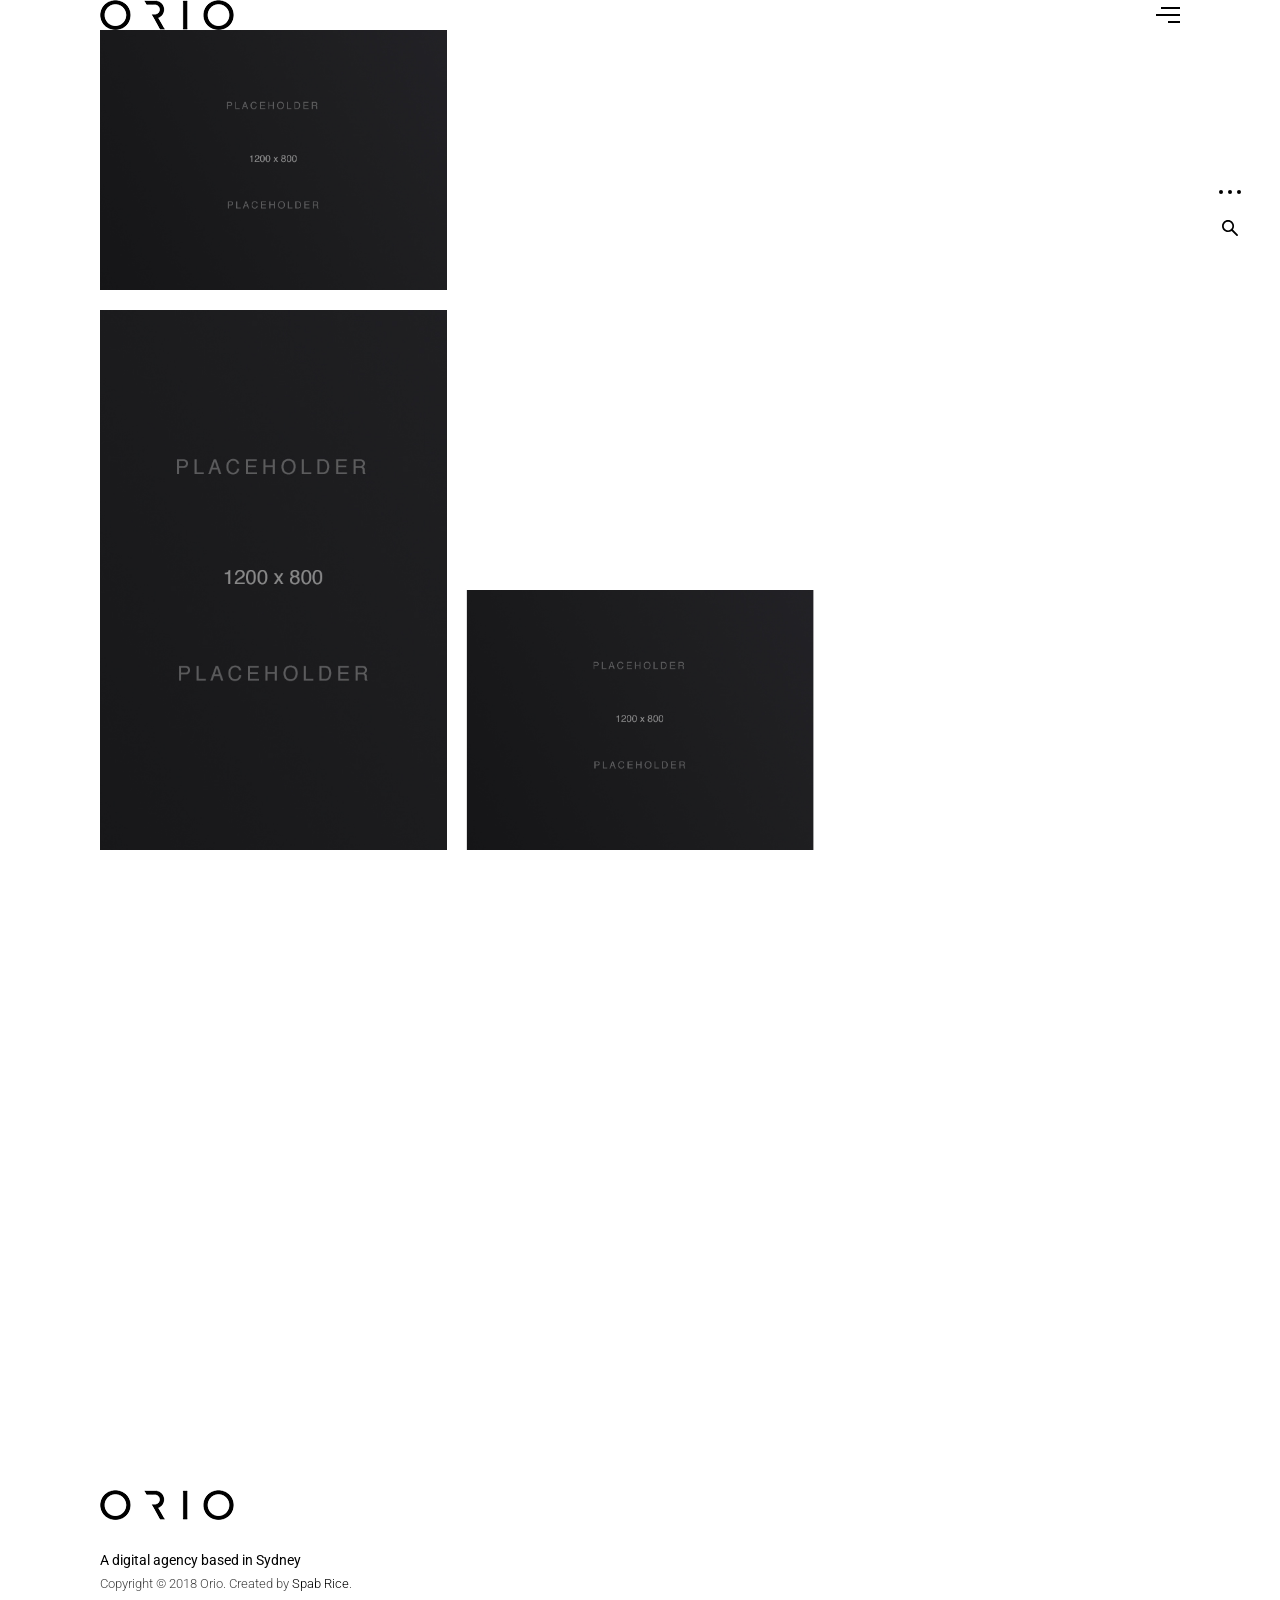
<file: portfolio-metro.html>
<!doctype html>
<html class="no-js" lang="en-US">
<head>

    <!-- DEFAULT META TAGS -->
    <meta charset="utf-8">
    <meta name="viewport" content="width=device-width, initial-scale=1.0, user-scalable=0" />
    
    <!-- FONTS -->
    <link href="http://fonts.googleapis.com/css?family=Roboto:300,400,500" rel="stylesheet" type="text/css">
       
    <!-- CSS -->
    <link rel="stylesheet" id="default-style-css"  href="files/css/style.css" type="text/css" media="all" />
    <link rel="stylesheet" id="fontawesome-style-css" href="files/css/font-awesome.min.css" type="text/css" media="all" />
    <link rel="stylesheet" id="ionic-icons-style-css" href="files/css/ionicons.css" type="text/css" media="all" />
	<link rel="stylesheet" id="isotope-style-css"  href="files/css/isotope.css" type="text/css" media="all" />
	<link rel="stylesheet" id="responsive-css"  href="files/css/mqueries.css" type="text/css" media="all" />
    
    <!-- FAVICON -->
    <link rel="shortcut icon" href="files/uploads/favicon.png"/>
    
    <!-- DOCUMENT TITLE -->
    <title>Orio  A creative Portfolio &amp; Agency theme</title>

</head>

<body class="loader-dot">

<!-- PAGE LOADER -->
<div id="page-loader">
	<span class="loader-icon"></span>
</div>
<!-- PAGE LOADER -->

<!-- PAGE CONTENT -->
<div id="page-content">
	
	<!-- HEADER -->
	<header id="header">        
		<div class="header-inner clearfix">
			
            <!-- LOGO -->
            <div id="logo">
                <a href="index.html">
                	<img id="dark-logo" src="files/uploads/logo-orio-dark.png" srcset="files/uploads/logo-orio-dark.png 1x, files/uploads/logo-orio-dark@2x.png 2x" alt="Logo Dark">
                </a>
            </div>
                           
			
            <!-- MAIN NAVIGATION -->
            <div id="menu" class="clearfix transition-enabled">
                <div class="menu-actions">
                	<div class="menu-toggle"><span class="hamburger"></span></div>
                </div> <!-- END .menu-actions -->
                
            	<div id="menu-inner">
                    <nav id="main-nav">
                        <ul>
                            <li><a href="index.html">Works</a>
                            	<ul class="sub-menu">
									<li><a href="portfolio-normal-offset.html">Normal Offset</a></li>
									<li><a href="portfolio-random-offset.html">Random Offset</a></li>
									<li><a href="portfolio-sticky-offset.html">Sticky Offset</a></li>
									<li><a href="portfolio-classic.html">Classic</a></li>
									<li><a href="portfolio-metro.html">Metro</a></li>
								</ul>
                            </li>
                            <li><a href="about-main.html">About</a></li>
                            <li><a href="blog-main.html">Blog</a></li>
                            <li><a href="contact-main.html">Contact</a></li>
                        </ul>
                    </nav>
                </div><!-- END #menu-inner -->
            </div><!-- END #menu -->
                  		            
			<div id="header-actions">
				<div class="header-filter"><div class="filter-icon action-filter open-action" data-action="filter-overlay"><span></span></div></div>
            	<div class="header-search">
					<a href="#" class="search-open action-search open-action" data-action="search-overlay">
						<svg class="search" xmlns="http://www.w3.org/2000/svg" viewBox="0 0 43.9 43.9"><path d="M43.1,39.6L29.9,26.4c2-2.7,3.2-6.1,3.2-9.8C33.2,7.4,25.7,0,16.6,0S0,7.4,0,16.6c0,9.2,7.4,16.6,16.6,16.6 c3.7,0,7.1-1.2,9.8-3.2l13.2,13.2c1,1,2.6,1,3.5,0C44.1,42.2,44.1,40.6,43.1,39.6z M4.7,16.6C4.7,10,10,4.7,16.6,4.7 S28.5,10,28.5,16.6c0,6.6-5.3,11.9-11.9,11.9S4.7,23.1,4.7,16.6z"/></svg>
					</a>
          		</div>	
				<div class="header-totop">
					<a class="totop" href="#">
						<svg class="arrow arrow-top" xmlns="http://www.w3.org/2000/svg" viewBox="0 0 43 35.3"><path d="M41,15.7H6.7L18.5,3.9c0.8-0.8,0.8-2,0-2.8c-0.8-0.8-2-0.8-2.8,0L0.6,16.3c-0.2,0.2-0.3,0.4-0.4,0.6c0,0,0,0,0,0.1 c0,0.1-0.1,0.2-0.1,0.2c0,0,0,0.1,0,0.1c0,0.1,0,0.2,0,0.3c0,0,0,0,0,0c0,0,0,0,0,0c0,0,0,0.1,0,0.1c0,0.5,0.2,1.1,0.6,1.5 l15.1,15.1c0.8,0.8,2,0.8,2.8,0c0.8-0.8,0.8-2,0-2.8L6.6,19.6H41c1.1,0,2-0.9,2-2C43,16.6,42.1,15.7,41,15.7z"/></svg>
					</a>
          		</div>
           	</div> <!-- END #header-actions -->
                   		            
        	<div id="header-actions-overlay">
				<a href="" class="action-close header-close"></a>
				
				<!-- Filter Sidebar -->
				<div class="action-overlay filter-overlay">
					<h6 class="widget-title">Filter</h6>
					<ul id="grid-filter" class="category-list grid-filter" data-related-grid="portfolio-grid">
						<li><a data-filter=".branding" href="#">Branding</a></li>
						<li><a data-filter=".advertising" href="#">Advertising</a></li>
						<li><a data-filter=".digital" href="#">Digital</a></li>
						<li><a data-filter="*" href="#">All</a></li>
					</ul>
				</div>
				
				<!-- Search Sidebar -->
				<div class="action-overlay search-overlay">
					<form role="search" method="get" id="header-searchform" class="searchform" action="#">
						<input type="text" value="" name="s" id="s" placeholder="Enter your search" />
						<input type="submit" id="searchsubmit" value="Search" />
					</form>
					<h6 class="widget-title">Press Enter to start</h6>
				</div>
				
          	
           	</div> <!-- END #header-actions-overlay -->
            
            <div id="header-widget" class="social">
				<ul class="socialmedia-widget">
					<li class="facebook"><a href="#"></a></li>
					<li class="twitter"><a href="#"></a></li>
					<li class="instagram"><a href="#"></a></li>
					<li class="dribbble"><a href="#"></a></li>
				</ul>
           	</div> <!-- END #header-awidget -->
                    
		</div> <!-- END .header-inner -->
	</header>
	<!-- HEADER -->
    
    
    <!-- HERO & BODY -->
	<div id="hero-and-body">

		<!-- PAGEBODY -->
		<section id="page-body">
		
		        
		<div id="portfolio-grid" class="isotope-grid isotope-spaced style-column-3 portfolio-container" data-ratio="4:3">
    		
       		<div class="isotope-item portfolio-item digital">
        		<div class="portfolio-item-inner item-inner">
            		<div class="portfolio-media do-anim">
            			<a href="portfolio-single-main-1.html" class="thumb-hover overlay-color-custom text-light no-scale">
							<span class="overlay" style="background: #000000;"></span>
                      		<img class="lazy" src="#" data-src="files/uploads/1200x800.jpg" width="1200" height="800" alt="SEO name" />
                       		<div class="overlay-caption top align-left hidden">
								<span class="caption-sub portfolio-category">Digital</span>
								<h4 class="caption-name portfolio-name"><strong>Nordcold XX</strong></h4>
							</div>                
                        </a>
					</div>
                </div>
			</div>
			
			<div class="isotope-item portfolio-item double-width double-height cat-28 branding">
        		<div class="portfolio-item-inner item-inner">
            		<div class="portfolio-media do-anim">
            			<a href="portfolio-single-main-2.html" class="thumb-hover overlay-color-custom text-light no-scale">
							<span class="overlay" style="background: #673c34;"></span>
                      		<img class="lazy" src="#" data-src="files/uploads/1200x800.jpg" width="1200" height="800" alt="SEO name" /> 
                       		<div class="overlay-caption top align-left hidden">
								<span class="caption-sub portfolio-category">Branding</span>
								<h4 class="caption-name portfolio-name"><strong>Reykjavik Sound</strong></h4>
							</div>                
                        </a>
					</div>
                </div>
			</div>
			
			<div class="isotope-item portfolio-item double-height cat-28 advertising">
        		<div class="portfolio-item-inner item-inner">
            		<div class="portfolio-media do-anim">
            			<a href="portfolio-single-main-3.html" class="thumb-hover overlay-color-custom text-light no-scale">
							<span class="overlay" style="background: #d59682;"></span>
                      		<img class="lazy" src="#" data-src="files/uploads/1200x800.jpg" width="1200" height="800" alt="SEO name" />  
                       		<div class="overlay-caption top align-left hidden">
								<span class="caption-sub portfolio-category">Advertising</span>
								<h4 class="caption-name portfolio-name"><strong>Jihi Studio Lamp</strong></h4>
							</div>               
                        </a>
					</div>
                </div>
			</div>
			
			<div class="isotope-item portfolio-item branding">
        		<div class="portfolio-item-inner item-inner">
            		<div class="portfolio-media do-anim">
            			<a href="portfolio-single-main-2.html" class="thumb-hover overlay-color-custom text-dark no-scale">
							<span class="overlay" style="background: #e5e5e5;"></span>
                      		<img class="lazy" src="#" data-src="files/uploads/1200x800.jpg" width="1200" height="800" alt="SEO name" />
                       		<div class="overlay-caption top align-left hidden">
								<span class="caption-sub portfolio-category">Branding</span>
								<h4 class="caption-name portfolio-name"><strong>Petrol Bowl</strong></h4>
							</div>                
                        </a>
					</div>
                </div>
			</div>
			
			<div class="isotope-item portfolio-item double-height cat-28 advertising">
        		<div class="portfolio-item-inner item-inner">
            		<div class="portfolio-media do-anim">
            			<a href="portfolio-single-main-3.html" class="thumb-hover overlay-color-custom text-light no-scale">
							<span class="overlay" style="background: #2228bb;"></span>
                      		<img class="lazy" src="#" data-src="files/uploads/1200x800.jpg" width="1200" height="800" alt="SEO name" />
                       		<div class="overlay-caption top align-left hidden">
								<span class="caption-sub portfolio-category">Advertising</span>
								<h4 class="caption-name portfolio-name"><strong>Bila Tserkva City</strong></h4>
							</div>                 
                        </a>
					</div>
                </div>
			</div>
			
			<div class="isotope-item portfolio-item double-width double-height cat-28 branding">
        		<div class="portfolio-item-inner item-inner">
            		<div class="portfolio-media do-anim">
            			<a href="portfolio-single-main-2.html" class="thumb-hover overlay-color-custom text-light no-scale">
							<span class="overlay" style="background: #000000;"></span>
                      		<img class="lazy" src="#" data-src="files/uploads/1200x800.jpg" width="1200" height="800" alt="SEO name" />
                       		<div class="overlay-caption top align-left hidden">
								<span class="caption-sub portfolio-category">Branding</span>
								<h4 class="caption-name portfolio-name"><strong>Fluchtatlas</strong></h4>
							</div>                 
                        </a>
					</div>
                </div>
			</div>
			
			<div class="isotope-item portfolio-item digital">
        		<div class="portfolio-item-inner item-inner">
            		<div class="portfolio-media do-anim">
            			<a href="portfolio-single-main-1.html" class="thumb-hover overlay-color-custom text-light no-scale">
							<span class="overlay" style="background: #bababa;"></span>
                      		<img class="lazy" src="#" data-src="files/uploads/1200x800.jpg" width="1200" height="800" alt="SEO name" />   
                       		<div class="overlay-caption top align-left hidden">
								<span class="caption-sub portfolio-category">Digital</span>
								<h4 class="caption-name portfolio-name"><strong>Double E</strong></h4>
							</div>             
                        </a>
					</div>
                </div>
			</div>
	
    	</div> <!-- END #portfolio-grid -->
        
    
		</section>
		<!-- PAGEBODY -->
    
	</div>
    <!-- HERO & BODY -->  
           
    <!-- FOOTER -->  
    <footer id="footer" >
       	<div class="footer-inner"> 
            <div class="column-section spaced-big clearfix">
            	<div class="column one-half">
						<p><img src="files/uploads/logo-orio-dark.png" srcset="files/uploads/logo-orio-dark.png 1x, files/uploads/logo-orio-dark@2x.png 2x" alt="Logo Dark"></p>
						<h6><strong>A digital agency based in Sydney</strong></h6>
						<small>Copyright © 2018 Orio. Created by <a href="http://www.spab-rice.com">Spab Rice</a>.</small>
				</div>
       		</div>
       	</div>
    </footer>
    <!-- FOOTER -->
    
</div> <!-- END #page-content -->
<!-- PAGE CONTENT -->

<!-- SCRIPTS -->
<script src="files/js/jquery-1.12.4.min.js"></script>
<script src="files/js/plugins.js"></script>
<script src="files/js/jquery.imagesloaded.min.js"></script>
<script src="files/js/jquery.isotope.min.js"></script>
<script src="files/js/script.js"></script>
<!-- SCRIPTS -->

</body>
</html>
</file>
<file: files/css/style.css>
/*-----------------------------------------------------------------------------------



		! ! !    R E A D   T H I S    ! ! ! 
		-----------------
		
		It's recomended to use/create a custom css file (ore place them at the end of this file) 
		to do you customizations in order to easily update the main css files without loosing your changes
				


/* -----------------------------------------------------------------------------------

	0.	RESET & CLEARFIX
	1.	BASICS (body, headers, links, etc)ml
	2. 	GENERAL ELEMENTSr
	3.	HEADER
	4.	FOOTER
	5. 	MENU
	6. 	MENU TOGGLE (Hamburger)
	7. 	HEADER / MENU OPTIONS
	8. 	HERO / PAGETITLE
	9. 	PORTFOLIOt
	10. BLOG
	11. COMMENTS
	12. PAGE LOADER-
	13. PAGINATION
	14. EXTERN PLUGINS (smartscroll,masonry,revolution slider, owl)
	15. COLUMNS SECTION
	16. FULLWIDTH SECTION
	17. THUMB OVERLAY EFFECT
	18. ANIMATIONS (portfolio, hero, text, ...)
	19. ELEMENTS / SHORTCODES
	20. WIDGETS
	21. LOGO ADAPTATIONS
	
----------------------------------------------------------------------------------- */



/*---------------------------------------------- 

0. RESET & CLEARFIX

------------------------------------------------*/
html, body, div, span, applet, object, iframe,
h1, h2, h3, h4, h5, h6, p, blockquote, pre,
a, abbr, acronym, address, big, cite, code,
del, dfn, em, font, img, ins, kbd, q, s, samp,
small, strike, strong, sub, sup, tt, var,figure,
b, u, i, center,
dl, dt, dd, ol, ul, li,
fieldset, form, label, legend,
table, caption, tbody, tfoot, thead, tr, th, td {
	margin: 0;
	padding: 0;
	border: 0;
	outline: 0;
	font-size: 100%; }
	
ol, ul  { list-style: none; }

:focus  { outline: 0; }

/* deleting the default appearence for form elements */
input[type=text], input[type=password], input[type=submit], input[type=number], input[type=button], textarea, button, select { -moz-appearance: none; -webkit-appearance: none; }

/* HTML5 display definitions */
article, aside, details, figure, footer, header, hgroup, menu, nav, section, dialog { display: block; }
audio, canvas, video { display: inline-block; }
audio:not([controls]) { display: none; }
[hidden] { display: none; visibility: hidden; }

.clearfix::after { content: ""; display: block; clear: both; visibility: hidden; font-size: 0;  height: 0; }
.clearfix { *display: inline-block; height: 1%; }
.clear { clear: both; display: block; font-size: 0;	height: 0; line-height: 0; width:100%; }


/*---------------------------------------------- 

1. BASICS

------------------------------------------------*/
html {
	height: 100%;
	font-size: 100%;
	-webkit-text-size-adjust: 100%; /* Prevent iOS text size adjust on orientation change without disabling user zoom */
	-ms-text-size-adjust: 100%;
	overflow-x: hidden;
	}
	html.disablescroll { overflow: hidden; } /* SPAB RICE */

body {
	font-family: 'Roboto', 'Helvetica Neue', Helvetica, Arial, sans-serif; 
	font-weight: 300;
	font-size: 15px; 
	line-height: 26px;
	color: rgba(0,0,0,0.74); 
	text-align: left; 
	background: #ffffff;
	min-height: 100%;
	}
	.text-light { color: rgba(255,255,255,0.81); }

::selection { background:rgba(0,0,0,1); color:#ffffff; }
::-moz-selection { background:rgba(0,0,0,1); color:#ffffff; }
::-webkit-selection { background:rgba(0,0,0,1); color:#ffffff; }

.text-light ::selection { background:rgba(255,255,255,1); color:#000000; }
.text-light ::-moz-selection { background:rgba(255,255,255,1); color:#000000; }
.text-light ::-webkit-selection { background:rgba(255,255,255,1); color:#000000; }


/* Headings
---------------------------------------- */
h1, h2, h3, h4, h5, h6,
.h1, .h2, .h3, .h4, .h5, .h6 {
	font-family: 'Roboto'; 
	font-weight: 300;
	color: #000000;
	}
	h1 i, h2 i, h3 i, h4 i, h5 i, h6 i, h1 em, h2 em, h3 em, h4 em, h5 em, h6 em { font-style: italic; }
	h1 b, h2 b, h3 b, h4 b, h5 b, h6 b, h1 strong, h2 strong, h3 strong, h4 strong, h5 strong, h6 strong { font-weight: 400; }
	.text-light h1:not(.colored), .text-light h2:not(.colored), .text-light h3:not(.colored), .text-light h4:not(.colored), .text-light h5:not(.colored), .text-light h6:not(.colored),
	h1.text-light:not(.colored), h2.text-light:not(.colored), h3.text-light:not(.colored), h4.text-light:not(.colored), h5.text-light:not(.colored), h6.text-light:not(.colored),
	.text-light .h1:not(.colored), .text-light .h2:not(.colored), .text-light .h3:not(.colored), .text-light .h4:not(.colored), .text-light .h5:not(.colored), .text-light .h6:not(.colored) { color: #ffffff; }

h1, .h1 { font-size: 66px; line-height: 86px; }
h2, .h2 { font-size: 40px; line-height: 54px; }
h3, .h3 { font-size: 32px; line-height: 42px; }
h4, .h4 { font-size: 24px; line-height: 32px; }
h5, .h5 { font-size: 18px; line-height: 25px; }
h6, .h6 { font-size: 14px; line-height: 20px; }

/* Headers Spacing */
div h1, div h2, div h3, div h4, div h5, div h6 { margin-top: 30px; }
i + h1, i + h2, i + h3, i + h4, i + h5, i + h6 { margin-top: 15px; }
div h1:first-child, div h2:first-child { margin-top: -0.18em; }
div h1:last-child, div h2:last-child { margin-bottom: -0.18em; }
div h3:first-child, div h4:first-child { margin-top: -0.15em; }
div h3:last-child, div h4:last-child { margin-bottom: -0.15em; }
div h5:first-child, div h6:first-child { margin-top: -0.12em; }
div h5:last-child, div h6:last-child { margin-bottom: -0.12em; }
/* delete margin for the big spacings */

h1 + h1, h1 + h2, h1 + h3, h1 + h4, h1 + h5, h1 + h6,
h2 + h1, h2 + h2, h2 + h3, h2 + h4, h2 + h5, h2 + h6,
h3 + h1, h3 + h2, h3 + h3, h3 + h4, h3 + h5, h3 + h6,
h4 + h1, h4 + h2, h4 + h3, h4 + h4, h4 + h5, h4 + h6,
h5 + h1, h5 + h2, h5 + h3, h5 + h4, h5 + h5, h5 + h6,
h6 + h1, h6 + h2, h6 + h3, h6 + h4, h6 + h5, h6 + h6 { margin-top: 0px; }
	
.title-alt { 
	color: rgba(0,0,0,0.35); 
	}
	.text-light .title-alt { color: rgba(255,255,255,0.4) !important; }
	.title-alt b, .title-alt strong, strong .title-alt { font-weight: 400; }

.uppercase, .title-alt.uppercase { text-transform: uppercase; letter-spacing: 0.08em; }

/* headings with link */
h1:not(.product-name) a, h2:not(.product-name) a, h3:not(.product-name) a, h4:not(.product-name) a, h5:not(.product-name) a, h6:not(.product-name) a { 
	color: #000000 !important; 
	transition: background-size 0.3s ease;
	background-image: linear-gradient(#000000, #000000);
	background-size: 0% 2px;
	background-position: left bottom;
	background-repeat: no-repeat;
	}
	h1 a, .h1 a { background-size: 0% 3px;  }
	h1:not(.product-name) a:hover, h2:not(.product-name) a:hover, h3:not(.product-name) a:hover, h4:not(.product-name) a:hover, h5:not(.product-name) a:hover, h6:not(.product-name) a:hover { background-size: 100% 2px;  }
	h1 a:hover, .h1 a:hover { background-size: 100% 3px;  }
.text-light h1:not(.product-name) a, .text-light h2:not(.product-name) a, .text-light h3:not(.product-name) a, .text-light h4:not(.product-name) a, .text-light h5:not(.product-name) a, .text-light h6:not(.product-name) a { color: #ffffff !important; background-image: linear-gradient(#ffffff, #ffffff); }

.notfound {
	font-size: 150px;
	line-height: 190px;
}



/* Forms
---------------------------------------- */
::-webkit-input-placeholder { color: #000000; opacity: 0.35; transition: all 0.3s ease; }
:-moz-placeholder { color: #000000; opacity: 0.35; transition: all 0.3s ease; }
::-moz-placeholder { color: #000000; opacity: 0.35; transition: all 0.3s ease; }
:-ms-input-placeholder { color: #000000; opacity: 0.35; transition: all 0.3s ease; }

.text-light ::-webkit-input-placeholder { color: #ffffff; }
.text-light :-moz-placeholder { color: #ffffff; }
.text-light ::-moz-placeholder { color: #ffffff; }
.text-light :-ms-input-placeholder { color: #ffffff; }

input[type=text], input[type=password], input[type=email], input[type=number],input[type=tel],input[type=date], textarea {
	font-family: 'Roboto'; 
	font-weight: 400;
	font-size: 14px;
	background: transparent;
	border: none;
	border-bottom: 2px solid rgba(0,0,0,0.20);
	line-height: 24px;
	height: 24px;
	color: #000000;
	padding: 0px 0px 5px 0;
	transition: all 200ms ease;
	-moz-border-radius:0px; 
	-khtml-border-radius:0px; 
	-webkit-border-radius:0px;
	border-radius: 0px;
	resize: none;
	}

	.text-light:not(.transparent) input[type=text], .text-light:not(.transparent) input[type=password], .text-light:not(.transparent) input[type=email], .text-light:not(.transparent) input[type=number], .text-light:not(.transparent) input[type=tel], .text-light:not(.transparent) input[type=date], .text-light:not(.transparent) textarea { color: #ffffff; border-color: rgba(255,255,255,0.25); }

	input[type=text]:focus, input[type=password]:focus, input[type=email]:focus, input[type=number]:focus,input[type=tel]:focus,input[type=date]:focus, textarea:focus { border-color: #000000; }
	.text-light:not(.transparent) input[type=text]:focus, .text-light:not(.transparent) input[type=password]:focus, .text-light:not(.transparent) input[type=email]:focus, .text-light:not(.transparent) input[type=number]:focus, .text-light:not(.transparent) input[type=tel]:focus, .text-light:not(.transparent) input[type=date]:focus, .text-light:not(.transparent) textarea:focus { border-color: #ffffff; }

input[type=text].wpcf7-not-valid, input[type=password].wpcf7-not-valid, input[type=email].wpcf7-not-valid, input[type=number].wpcf7-not-valid, input[type=tel].wpcf7-not-valid,input[type=date].wpcf7-not-valid, textarea.wpcf7-not-valid,
.woocommerce-invalid input[type=text], .woocommerce-invalid input[type=password], .woocommerce-invalid input[type=email], .woocommerce-invalid input[type=number], .woocommerce-invalid input[type=tel],.woocommerce-invalid input[type=date], .woocommerce-invalid textarea,
input.false[type=text], input.false[type=password], input.false[type=email], input.false[type=tel],  input.false[type=number], textarea.false,
.check-error input[type=text], .check-error input[type=password], .check-error input[type=email], .check-error input[type=tel],.check-error input[type=date],  .check-error input[type=number], .check-error textarea { border-color: #fa4d5a !important; }

input[type=text], input[type=password], input[type=email], input[type=tel], input[type=date] { width: 100%; max-width: calc(100% - 0px); }
textarea { width: 100%; min-height: 10rem; max-width: calc(100% - 0px); }

input[type=submit], input[type=button], .button, button {
	cursor: pointer;
	display: inline-block;
	font-family: 'Roboto';
	font-weight: 400;
	font-size: 12px;
	line-height: 16px;
	text-align: center;
	margin-bottom: 5px;
    transition: all 0.2s ease;
	color: #ffffff;
	padding: 14px 40px;
	background: #000000;
	border: none;
	position: relative;
	border-radius: 0px;
	-moz-border-radius:0px; 
	-khtml-border-radius:0px; 
	-webkit-border-radius:0px;
	}
	.text-light input[type=submit], .text-light input[type=button], .text-light .button, .text-light button {  background: #ffffff; color: #000000; }

input[type=submit]:hover, input[type=button]:hover, .button:hover, button:hover { background: rgba(0,0,0,0.7); color: #ffffff;  }
.text-light input[type=submit]:hover, .text-light input[type=button]:hover, .text-light .button:hover, .text-light button:hover { background: rgba(255,255,255,0.75); color: #000000;  }
	
select {
	background: transparent;
	border: none;
	border-bottom: 2px solid rgba(0,0,0,0.20);
	font-size: 14px;
	font-weight: 300;
	line-height: 35px;
	height: 35px;
	width: auto;
	max-width: 100%;
	text-overflow: ellipsis;
	padding: 0 15px 0 0px;
	color: #000000;
	-moz-border-radius:0px; 
	-khtml-border-radius:0px; 
	-webkit-border-radius:0px;
	border-radius: 0px;
	min-width: 120px;
	background-image:url(../assets/select-arrow.png);
  	background-position: center right;
	background-repeat: no-repeat;
	-webkit-background-size:11px 8px;
	-moz-background-size:11px 8px;
	-o-background-size:11px 8px;
	background-size:11px 8px;
	}
	.text-light select { color: #ffffff; border-color: #fa4d5a; background-image:url(../assets/select-arrow-light.png); }
	
select option {
	cursor: pointer;
	padding: 5px 7px;
	}
	
label {
	font-weight: 300;
	font-size: 15px;
	width: 100%;
	color: rgba(0,0,0,0.35);
	display: block;
	transition: color 0.2s ease;
	}
	.text-light label { color: rgba(255,255,255,0.4); }
	.form-row.check-error label { color: #fa4d5a; }

label input + span, input[type=radio] + label, input[type=checkbox] + label {
	font-size: 0.9em;
	color: #000000;
	display:inline-block;
	margin-left: 5px;
	display: inline-block;
	width: auto;
	}
	.text-light label input + span, .text-light input[type=radio] + label, .text-light input[type=checkbox] + label { color: #ffffff; }
	
label abbr { 
	color: rgba(0,0,0,0.35);
	text-decoration: none;
	}
	.text-light abbr { color: rgba(255,255,255,0.4); }
	
form {
	margin-top: 20px;
	padding: 1px 0 0 0;			/* work around for margin from form-row */
	}
	div form:first-child { margin: 0;}
	
form .form-row {
	margin-top: 20px;
	position: relative;
	}
	div form:first-child .form-row:first-child,
	div form:first-child .form-row.one-half:nth-child(2),
	div form:first-child .form-row.one-third:nth-child(2), div form:first-child .form-row.one-third:nth-child(3), div form:first-child .form-row.two-third:nth-child(2),
	div form:first-child .form-row.one-fourth:nth-child(2), div form:first-child .form-row.one-fourth:nth-child(3), div form:first-child .form-row.one-fourth:nth-child(4), div form:first-child .form-row.two-fourth:nth-child(2), div form:first-child .form-row.two-fourth:nth-child(3),
	#reply-title + form:first-child .form-row:first-child { margin-top: 0px; }
	
.form-row.hidden {
	display: none;
	}
	
form .form-submit {
	margin-top: 30px;
	}	
	
form .form-note {
	position: fixed;
	width: 300px;
	top: 50%;
	left: 50%;
	-webkit-transform: translateY(-50%) translateX(-50%); 
	-moz-transform: translateY(-50%) translateX(-50%); 
	-ms-transform: translateY(-50%) translateX(-50%); 
	-o-transform: translateY(-50%) translateX(-50%); 
	transform: translateY(-50%) translateX(-50%);
	-webkit-box-sizing:border-box;
	-moz-box-sizing:border-box;
	-ms-box-sizing:border-box;
	box-sizing:border-box;
	z-index: 10;
	display: none;
	color: #ffffff;
	text-align: center;
	}

form .form-note .alert-error, form .form-note .alert-confirm {
	background: #fa4d5a;
	padding: 17px 0px;
	width: 100%;
	}
	form .form-note .alert-confirm {
	background: #38e394;
	}
	
form .form-note.visible {
	-webkit-animation: show-hide 5s 1;
  	-moz-animation: show-hide 5s 1;
  	-ms-animation: show-hide 5s 1;
    animation: show-hide 5s 1;
	}
	@-webkit-keyframes show-hide{0%{opacity:0;visibility: visible;}20%{opacity:1;}80%{opacity:1;}100%{opacity:0;visibility: hidden;}}
	@-moz-keyframes show-hide{0%{opacity:0;visibility: visible;}20%{opacity:1;}80%{opacity:1;}100%{opacity:0;visibility: hidden;}}
	@keyframes show-hide{0%{opacity:0;visibility: visible;}20%{opacity:1;}80%{opacity:1;}100%{opacity:0;visibility: hidden;}}


/* contact form 7 */
.wpcf7-not-valid-tip { display: none !important; }

body:not(.loader-dot):not(.loader-pumping) div.wpcf7 .ajax-loader {
	position: relative;
	width: 2px;
  	height: 30px;
  	-webkit-transform: rotateZ(45deg);
  	-moz-transform: rotateZ(45deg);
  	-o-transform: rotateZ(45deg);
  	-ms-transform: rotateZ(45deg);
  	transform: rotateZ(45deg);
	background: rgba(0,0,0,0.06);
	overflow: hidden;
	margin-left: 30px;
	}
	body:not(.loader-dot):not(.loader-pumping) .text-light div.wpcf7 .ajax-loader { background: rgba(255,255,255,0.12); }

body:not(.loader-dot):not(.loader-pumping) div.wpcf7 .ajax-loader::before {
	content:"";
	position: absolute;
  	top: 0px;
  	left: 0px;
  	width: 100%;
  	height: 100%;
	background: #000000;
	-webkit-animation: loader_line_anim 0.7s cubic-bezier(0.2, 0.6, 0.3, 1) infinite;
  	-moz-animation: loader_line_anim 0.7s cubic-bezier(0.2, 0.6, 0.3, 1) infinite;
  	-o-animation: loader_line_anim 0.7s cubic-bezier(0.2, 0.6, 0.3, 1) infinite;
  	-ms-animation: loader_line_anim 0.7s cubic-bezier(0.2, 0.6, 0.3, 1) infinite;
  	animation: loader_line_anim 0.7s cubic-bezier(0.2, 0.6, 0.3, 1) infinite;
	}
	body:not(.loader-dot):not(.loader-pumping) .text-light div.wpcf7 .ajax-loader::before { background: #ffffff; }

/* loader-dot style */
body.loader-dot div.wpcf7 .ajax-loader {
	position: relative;
	width: 22px;
  	height: 5px;
	margin-left: 10px;
	background: none;
	}

body.loader-dot div.wpcf7 .ajax-loader::before {
	content: "";
  	position: absolute;
  	top: 0px;
  	left: 0px;
  	width: 4px;
  	height: 4px;
  	-webkit-animation: loader_dot_anim 1.2s cubic-bezier(0.2, 0.6, 0.3, 1) infinite;
  	-moz-animation: loader_dot_anim 1.2s cubic-bezier(0.2, 0.6, 0.3, 1) infinite;
  	-o-animation: loader_dot_anim 1.2s cubic-bezier(0.2, 0.6, 0.3, 1) infinite;
  	-ms-animation: loader_dot_anim 1.2s cubic-bezier(0.2, 0.6, 0.3, 1) infinite;
  	animation: loader_dot_anim 1.2s cubic-bezier(0.2, 0.6, 0.3, 1) infinite;
	background: #000000;
	border-radius: 5px;
	}
	body.loader-dot .text-light div.wpcf7 .ajax-loader::before { background: #ffffff; }

.wpcf7-response-output {
	display:block !important;
	border: none !important;
	color: #ffffff !important;
	margin: 0 !important;
	padding: 25px !important;
	position: fixed;
	width: 300px;
	background: #fa4d5a;
	top: 50%;
	left: 50%;
	-webkit-transform: translateY(-50%) translateX(-50%); 
	-moz-transform: translateY(-50%) translateX(-50%); 
	-ms-transform: translateY(-50%) translateX(-50%); 
	-o-transform: translateY(-50%) translateX(-50%); 
	transform: translateY(-50%) translateX(-50%);
	-webkit-box-sizing:border-box;
	-moz-box-sizing:border-box;
	-ms-box-sizing:border-box;
	box-sizing:border-box;
	opacity: 0;
	visibility: hidden;
	}
	.wpcf7-response-output.wpcf7-mail-sent-ok { background: #3ae285; }
	.wpcf7-form.invalid .wpcf7-response-output, .wpcf7-form.sent .wpcf7-response-output {
	-webkit-animation: error_message_show 3.7s cubic-bezier(0.2, 0.6, 0.3, 1) ;
  	-moz-animation: error_message_show 3.7s cubic-bezier(0.2, 0.6, 0.3, 1) ;
  	-o-animation: error_message_show 3.7s cubic-bezier(0.2, 0.6, 0.3, 1) ;
  	-ms-animation: error_message_show 3.7s cubic-bezier(0.2, 0.6, 0.3, 1) ;
  	animation: error_message_show 3.7s cubic-bezier(0.2, 0.6, 0.3, 1) ;
	}

	@-webkit-keyframes error_message_show {
	  0% { opacity: 0; visibility: hidden; }
	  10% { opacity: 1; visibility: visible; }
	  90% { opacity: 1; visibility: visible; }
	  100% { opacity: 0; visibility: hidden; }
	}
	@-moz-keyframes error_message_show {
	   0% { opacity: 0; visibility: hidden; }
	  10% { opacity: 1; visibility: visible; }
	  90% { opacity: 1; visibility: visible; }
	  100% { opacity: 0; visibility: hidden; }
	}
	@keyframes error_message_show {
	  0% { opacity: 0; visibility: hidden; }
	  10% { opacity: 1; visibility: visible; }
	  90% { opacity: 1; visibility: visible; }
	  100% { opacity: 0; visibility: hidden; }
	}


/* Table
---------------------------------------- */
table {
	margin-top: 20px;
	border-collapse: collapse;
	/*table-layout: fixed;*/
	width: 100%;
	max-width: 100%;
	}
	div table:first-child { margin-top: 0px; }

table th {
	font-family: 'Roboto'; 
	font-weight: 400;
	color: #000000;
	font-size: 13px;
	line-height: 1.2em;
	}
	.text-light table th { color: #ffffff; }

table tr { 
	border-bottom: 2px solid rgba(0,0,0,0.2);
	}
	.text-light table tr { border-color: rgba(255,255,255,0.25) !important; }
	
table tbody td, table tbody th, table tfoot td { 
	padding: 10px 0 ;
	}	
	table tbody tr:first-child td, table tbody tr:first-child th { padding-top: 0px; }
	table thead + tbody tr:first-child td { padding-top: 10px; }
	table thead th { padding-bottom: 10px; }	
	
table thead tr th:last-child,
table tbody tr td:last-child,
table tfoot tr td:last-child { text-align: right; }

.table-scroll {
	max-width: 100%;
	overflow-y: auto;
	margin-top: 20px;
	}
	div .table-scroll:first-child { margin-top: 0px; }
	
.table-scroll table {
	min-width: 550px;
	}


/* Links
---------------------------------------- */
a {
	text-decoration: none;
	cursor: pointer;
	-webkit-tap-highlight-color:rgba(0,0,0,0.0);
	color: #000000;
	transition: all 0.2s ease;
	}
	a:hover { color: rgba(0,0,0,0.5); }
	
	.text-light a, a.text-light, .text-dark a.text-light  { color: #ffffff; }
	.text-light a:hover, a.text-light:hover, .text-dark a.text-light:hover  { color: rgba(255,255,255,0.5); }

p a:not(.entry-navigation__item):not(.post-edit-link):not(.fancybox):not(.button):not(.image-text-link) {
	border-bottom: 2px solid rgba(0,0,0,0.2);
	color: #000000;
	}
	p a:not(.entry-navigation__item):not(.post-edit-link):not(.fancybox):not(.button):not(.image-text-link):hover { border-color: #000000; }
	.text-light p a:not(.entry-navigation__item):not(.post-edit-link):not(.fancybox):not(.button):not(.image-text-link) { border-color: rgba(255,255,255,0.25); color: #ffffff; }
	.text-light p a:not(.entry-navigation__item):not(.post-edit-link):not(.fancybox):not(.button):not(.image-text-link):hover { border-color: #ffffff; }
	
blockquote p a { border: none; }



/* Embedded content
---------------------------------------- */
img, object, video, audio {
	max-width: 100%; 
	height: auto;
	display: inline-block;
	margin:0;
    vertical-align:top;
	}
	
/*img {
	width: auto;
	max-width: 100%; 
	border: 0;
	-ms-interpolation-mode: bicubic;
	}*/

p img { margin-top: 25px; }
p img:first-child { margin-top: 0px; }
img.alignleft { margin: 3px 25px 25px 0; float: left; }
img.alignright { margin: 3px 0px 25px 25px; float: right; }

p + video, p + audio {
	margin-top: 25px;
	}


/* Lists
---------------------------------------- */
ul {
	margin-top: 15px;
	margin-left: 30px;
	list-style: disc;
	}
	ul.nolist { list-style: none; margin-left: 0px;  }
	div ul:first-child, li ul:first-child { margin-top: 0px; }
	
ol {
	margin-top: 15px;
	margin-left: 30px;
	list-style: decimal;
	}
	div ol:first-child, li ol:first-child { margin-top: 0px; }

ul li, ol li {
	margin-top: 8px;
	}

ul.biglist li, ol.biglist li, ul.nolist li, ol.nolist li {
	color: #000000;
	}
	.text-light ul.biglist li, .text-light ol.biglist li, .text-light ul.nolist li, .text-light ol.nolist li { color: #ffffff; }

ul.biglist li, ol.biglist li {
	font-size: 18px; 
	line-height: 28px;
	margin-top: 12px;
	}
	
ul li:first-child, ol li:first-child { margin-top: 0px; }	


/* Others
---------------------------------------- */
p { 
	margin-top: 15px; 
	}
	div p:first-child {  margin-top: 0px; }	
	
strong, b, dt {
	font-weight: 400;
}

i, dfn, em {
	font-style: italic;
	}

blockquote {
	font-family: 'Roboto'; 
	font-weight: 300;
	font-size: 24px; 
	line-height: 36px;
	color: #000000;
	position: relative;
	max-width: 1200px;
	margin: 40px auto;
	}
	#page-title blockquote { font-size: 36px; line-height: 54px; }
	.column:not(.one-full):not(.one-half) blockquote,
	.single-content blockquote,
	sidebar blockquote { font-size: 20px; line-height: 32px; }
	[class*='wrapper'] blockquote { max-width: 100%; }
	.text-light blockquote, blockquote.text-light { color: #ffffff; }
	div blockquote:first-child { margin-top: 0px; }
	div blockquote:last-child { margin-bottom: 0px; }
	
blockquote > p:first-of-type::before, blockquote > p:first-of-type::after { 
	content: '"';
	font-size: 1.2em;
	line-height: 0;
	vertical-align: -0.25em;
	margin-right: .2em;
	}
	blockquote > p:first-of-type::after { 
	margin-right: 0;
	margin-left: .2em;
	}
	
cite {
	font-size: 16px;
	line-height: 24px;
	font-family: 'Roboto';
	font-weight: 400;
	letter-spacing: 0em;
	font-style: normal;
	margin-top: 15px;
	}
	
blockquote figure {
	margin: 20px auto 0 auto;
	width: 80px;
	height: 80px;
	border-radius: 60px;
	overflow: hidden;
	text-align: center;
	}

blockquote p {
	margin: 0;
	}
	
pre {
	padding: 15px;
	margin-top: 20px;
	font-size: 13px;
	line-height: 18px;
	background: rgba(0,0,0,0.06);
	display: block;
	border-radius: 2px;
	overflow-x: auto;
	}
	.text-light pre { background: rgba(255,255,255,0.12); }
	div pre:first-child { margin-top: 0px; }

code, kbd, tt {
	padding: 0 7px 0 5px;
	display: inline-block;
	border-radius: 2px;
	background: #000000;
	color: #ffffff;
	font-size: 13px;
	line-height: 18px;
	position: relative;
	top: -1px;
	}
	.text-light code, .text-light kbd, .text-light tt { background: #ffffff; color: #000000; }
	
big {
	font-size: 1.2em;
	line-height: 1.5em;
	}

small {
	font-size: 0.85em;
	line-height: 1.2em;
	}

h1 small, h2 small, h3 small, h4 small {
	font-size: 0.6em;
	}

h5 small {
	font-size: 0.75em;
	}

h6 small {
	font-size: 0.85em;
	}

small a {
	border-bottom-width: 1px !important;
	}

mark {
	background: #000000;
	color: #ffffff;
	font-weight: 400;
	padding: 0 2px;
	}
	.text-light mark { background: #ffffff; color: #000000; }

.google-map {
	height: 400px;
}


/*---------------------------------------------- 

2. GENERAL ELEMENTS

------------------------------------------------*/
#page-content {
	overflow: hidden;
	margin: 0;
	min-width: 1200px;
	max-width: 100%;
	min-height: 101vh;
	}
	.loading-end #page-content { min-height: auto; } 	/*workaround for isotope content (without other content) when scrollbar is active*/

#page-body {
	width: calc(100% - 200px);
	max-width: 1440px;
	margin: 0 auto;
	position: relative;
	z-index: 2;						/* because of the content overlay */
	}
	body.limit-big #page-body { max-width: 1680px; }
	body.limit-full #page-body { max-width: none; }
	#header:not(.sticky) + #hero-and-body #hero.hero-fullscreen + #page-body { margin-top:  calc(0px - 160px - 30px); }  /* Logo Height */

	#hero.hero-fullscreen.content-overlay + #page-body { margin-top: -100px; }
	#header:not(.sticky) + #hero-and-body #hero.hero-fullscreen.content-overlay + #page-body { margin-top:  calc(0px - 160px - 100px - 30px); }  /* Logo Height */

.wrapper-small, .wrapper-medium { width: 780px; margin: 0 auto; max-width: calc(100% - 200px); }
.wrapper-medium { width: 1024px; }
.wrapper-small.push-left { margin: 0; }
.wrapper::after, .wrapper-small::after, .wrapper-medium::after { content: ""; display: block; clear: both; visibility: hidden; font-size: 0;  height: 0; }
	
.align-center {
	text-align: center;
	}
	
.align-right {
	text-align: right;
	}
	
/* icons */
i[class*='ion-'], i[class*='fa-'] { color: #000000; }
.text-light i[class*='ion-'], .text-light i[class*='fa-'] { color: #ffffff; }
	
		

/*---------------------------------------------- 

3. HEADER

------------------------------------------------*/
#header {
	z-index: 1501;
	width: 100%;
	position: relative;
	}
	#header.sticky { position: fixed; top: 0; left: 0; width: 100%; }

#header.sticky::after {
	content: "";
	position: absolute;
	top: 0;
	left: 0;
	width: 100%;
	height: 100%;		
	background: #ffffff;
	z-index: 0;
	-webkit-transform: translateY(-100%);
	-moz-transform: translateY(-100%);
	-ms-transform: translateY(-100%);
	-o-transform: translateY(-100%);
	transform: translateY(-100%);
	transition: transform 0.2s ease;
	}
	#header.sticky.sticky-transformed::after, body:not(.hero-fullscreen) #header.sticky::after {
	-webkit-transform: translateY(0);
	-moz-transform: translateY(0);
	-ms-transform: translateY(0);
	-o-transform: translateY(0);
	transform: translateY(0);
	}
	#header.sticky.sticky-transformed.direct::after {
	transition: none;
	}
	
#header .header-inner {
	width: calc(100% - 200px);
	margin: 0 auto;
	padding: 0px 0px 0px 0px;
	}

#header #logo {
	width: auto;
	display: inline-block;
	position: relative;
	z-index: 1;
	}

#header #logo img { 
	height: 30px; 								/* Logo Height */
	transition: all 0.3s ease;
	} 			

header #logo .text-logo { line-height: 30px; font-size: 20px; font-weight: 400; text-transform: uppercase; } /* Logo Height */

header #logo img#dark-logo + img#light-logo {
	position: absolute;
	top: 0px; 
	left: 0px;
	opacity: 0;
	visibility: hidden;
	}
	header #logo.text-light img#dark-logo { opacity: 0; visibility: hidden; }
	header #logo.text-light img#dark-logo + img#light-logo { opacity: 1; visibility: visible; }

/* Header widgets */
#header-widget {
	position: fixed;
	width: 250px;
	right: -50px;
	bottom: 0px;
	overflow: hidden;
	opacity: 0;
	visibility: hidden;
	-webkit-transition: all 399ms cubic-bezier(0.4, 0.4, 0.000, 1.0), right 0.599s ease, bottom 0.399s ease 0.3s;
	   -moz-transition: all 399ms cubic-bezier(0.4, 0.4, 0.000, 1.0), right 0.599s ease, bottom 0.399s ease 0.3s;
		 -o-transition: all 399ms cubic-bezier(0.4, 0.4, 0.000, 1.0), right 0.599s ease, bottom 0.399s ease 0.3s;
			transition: all 399ms cubic-bezier(0.4, 0.4, 0.000, 1.0), right 0.599s ease, bottom 0.399s ease 0.3s;
	z-index: 1502;
	text-align: right;
	}
	header.menu-is-open #header-widget {
	right: 100px;
	bottom: 40px;
	opacity: 1;
	visibility: visible;
	-webkit-transition: all 599ms cubic-bezier(0.4, 0.4, 0.000, 1.0) 0.3s, right 0.599s ease;
	   -moz-transition: all 599ms cubic-bezier(0.4, 0.4, 0.000, 1.0) 0.3s, right 0.599s ease;
		 -o-transition: all 599ms cubic-bezier(0.4, 0.4, 0.000, 1.0) 0.3s, right 0.599s ease;
			transition: all 599ms cubic-bezier(0.4, 0.4, 0.000, 1.0) 0.3s, right 0.599s ease;
	}

/* Header Actions */
#header-actions {
	position:  fixed;
	z-index: 1503;
	width: 100px;
	top: calc(160px + 30px);					/* logo height */
	right: 0;
	transition: all 0.4s ease 0.7s, top 0.01s ease;
	}
	header.menu-is-open #header-actions, header.action-is-active #header-actions, #page-content[class*='active-pagination'] #header-actions {
	opacity: 0;
	visibility: hidden;
	transition-delay: 0s;
	transition-duration: 0.3s;
	}

/* filter */
.header-filter {
	height: auto;
	text-align: center;
	}

.filter-icon {
	width: 24px;
	height: 10px;
	display: block;
	cursor: pointer;
	position: relative;
	margin: -3px auto 0 auto;
	}

.filter-icon span, .filter-icon span::after, .filter-icon span::before {
	content: "";
	position: absolute;
	top:  calc(50% - 2px);
	left: calc(50% - 2px);
	width: 4px;
	height: 4px;
	background: #000000;
	border-radius: 2px;
	transition: all 0.2s ease;
	}
	.text-light .filter-icon span, .text-light .filter-icon span::after, .text-light .filter-icon span::before { background: #ffffff; }	
	.filter-icon span::after {
	left: 9px;
	top: 0;
	}
	.filter-icon span::before {
	left: -9px;
	top: 0;
	}
	.filter-icon:hover span {
	top:  calc(50% - 0px);
	}
	.filter-icon:hover span::after {
	top:  -5px;
	}
	.filter-icon:hover span::before {
	top:  -3px;
	}

/* search */
.header-search {
	height: 20px;
	margin-top:  20px;
	text-align: center;
	}
	#header-actions .header-search:first-child { margin-top: 0px; }

.header-search > a {
	display: inline-block;
	width: 16px;
	height: 20px;
	transition: all 0.2s ease;
	text-align: center;
	border-radius: 40px;
	padding: 1px;
	}

.search {
	fill: #000000;
	transition: all 0.3s ease;
	}
	.text-light .search { fill: #ffffff; }


/* to top */
.header-totop {
	height: 16px;
	margin-top:  20px;
	text-align: center;
	opacity: 0;
	visibility: hidden;
	transition: all 0.4s ease;
	position: relative;
	top: 5px;
	}
	#header-actions .header-totop.visible { opacity: 1; visibility: visible; top: 0; }
	#header-actions .header-totop:first-child { margin-top: 0px; }
	.header-totop.visible {
	opacity: 1;
	visibility: visible;	
	}

.header-totop a.totop {
	display: inline-block;
	width: 16px;
	height: 16px;
	margin: 0;
	}

.arrow { 
	width: 16px; 
	height: 16px;
	display: inline-block; 
	position: relative; 
	fill: #000000;
	transition: all 0.2s ease;
	}
	.text-light .arrow { fill: #ffffff; }
	.arrow.arrow-top {
	-webkit-transform:  rotate(90deg);
  	-moz-transform:  rotate(90deg);
  	-ms-transform:  rotate(90deg);
  	-o-transform:  rotate(90deg);
  	transform:  rotate(90deg);
	}
	.arrow.arrow-bottom {
	-webkit-transform:  rotate(-90deg);
  	-moz-transform:  rotate(-90deg);
  	-ms-transform:  rotate(-90deg);
  	-o-transform:  rotate(-90deg);
  	transform:  rotate(-90deg);
	}
	.arrow.arrow-right {
	-webkit-transform:  rotate(180deg);
  	-moz-transform:  rotate(180deg);
  	-ms-transform:  rotate(180deg);
  	-o-transform:  rotate(180deg);
  	transform:  rotate(180deg);
	}


/* Header Actions OVERLAY */
#header-actions-overlay {
	position: fixed;
	top: calc(160px + 30px);						/* logo height */
	right: -50px;
	width: 210px;
	height: calc(100% - 160px - 30px - 150px);		/* logo height + widget height */
	z-index: 1501;
	opacity: 0;
	visibility: hidden;
	-webkit-transition: all 0.599s ease, right 599ms cubic-bezier(0.4, 0.4, 0.000, 1.0);
	   -moz-transition: all 0.599s ease, right 599ms cubic-bezier(0.4, 0.4, 0.000, 1.0);
		 -o-transition: all 0.599s ease, right 599ms cubic-bezier(0.4, 0.4, 0.000, 1.0);
			transition: all 0.599s ease, right 599ms cubic-bezier(0.4, 0.4, 0.000, 1.0);
	}
	header.action-is-active #header-actions-overlay {
	right: 100px;
	opacity: 1;
	visibility: visible;
	-webkit-transition: all 0.115s ease, right 599ms cubic-bezier(0.4, 0.4, 0.000, 1.0);
	   -moz-transition: all 0.115s ease, right 599ms cubic-bezier(0.4, 0.4, 0.000, 1.0);
		 -o-transition: all 0.115s ease, right 599ms cubic-bezier(0.4, 0.4, 0.000, 1.0);
			transition: all 0.115s ease, right 599ms cubic-bezier(0.4, 0.4, 0.000, 1.0);
	}

header #header-actions-overlay::after {
	content: "";
	height: 100vh;
	width: 350px;
	position: absolute;
	top: calc(-160px - 30px);
	right: -451px;
	z-index: -1;
	opacity: 0;
	visibility: hidden;
	-webkit-transition: right 0.599s cubic-bezier(0.4, 0.4, 0.000, 1.0), all 0.01s ease 0.6s;
	   -moz-transition: right 0.599s cubic-bezier(0.4, 0.4, 0.000, 1.0), all 0.01s ease 0.6s;
		 -o-transition: right 0.599s cubic-bezier(0.4, 0.4, 0.000, 1.0), all 0.01s ease 0.6s;
			transition: right 0.599s cubic-bezier(0.4, 0.4, 0.000, 1.0), all 0.01s ease 0.6s;
	}

#header-actions-overlay .action-close { 
	width: 18px;
	height: 18px;
	position: absolute;
	top: -100px;
	right: 0px;
	visibility: hidden;
	opacity: 0;
	transition: all 0.4s ease;
	}
	header.header-right #header-actions-overlay .action-close { left: 20px; right: auto; }
	header.action-is-active #header-actions-overlay .action-close {
	visibility: visible;
	opacity: 1;
	transition-delay: 0.4s;
	}

#header-actions-overlay .action-close::after, #header-actions-overlay .action-close::before {
	content: "";
	position: absolute;
	width: 24px;
	height: 2px;
	left: calc(50% - 12px);
	top: 6px;
	-webkit-transform: translateY(0) rotate(45deg);
	-moz-transform: translateY(0) rotate(45deg);
	-ms-transform: translateY(0) rotate(45deg);
	-o-transform: translateY(0) rotate(45deg);
	transform: translateY(0) rotate(45deg);
  	background-color: #000000;
	transition: all 0.2s ease;
	}	
	#header-actions-overlay .action-close::before {
	-webkit-transform: translateY(0) rotate(-45deg);
	-moz-transform: translateY(0) rotate(-45deg);
	-ms-transform: translateY(0) rotate(-45deg);
	-o-transform: translateY(0) rotate(-45deg);
	transform: translateY(0) rotate(-45deg);
	}
	#header-actions-overlay .action-close:hover::after, #header-actions-overlay .action-close:hover::before { background-color: #808080 !important; }

#header-actions-overlay .header-overlay-title { 
	position: absolute;
	top: -105px;
	left: 0px;
	visibility: hidden;
	opacity: 0;
	transition: all 0.4s ease;
	}
	header.action-is-active #header-actions-overlay .header-overlay-title { 
	visibility: visible;
	opacity: 1;
	transition-delay: 0.4s; 
	}

#header-actions-overlay .widget-title { 
	opacity: 0.3;
	margin-bottom: 15px;
	}

/* filter / search / category action */
#header-actions-overlay .action-overlay.filter-overlay,
#header-actions-overlay .action-overlay.search-overlay,
#header-actions-overlay .action-overlay.category-overlay,
#header-actions-overlay .action-overlay.cart-overlay {
	transition: all 0.4s ease;
	visibility: hidden;
	opacity: 0;
	text-align: right;
	position: absolute;
	top: 0;
	left: 0;
	width: 100%;
	}
	header.action-is-active.filter-overlay #header-actions-overlay .action-overlay.filter-overlay,
	header.action-is-active.search-overlay #header-actions-overlay .action-overlay.search-overlay,
	header.action-is-active.category-overlay #header-actions-overlay .action-overlay.category-overlay,
	header.action-is-active.cart-overlay #header-actions-overlay .action-overlay.cart-overlay {
	visibility: visible;
	opacity: 1;
	transition-delay: 0.4s;
	}

#header-actions-overlay .action-overlay .category-list {
	list-style:  none;
	margin: 0;
	padding: 0;
	}

#header-actions-overlay .action-overlay .category-list li {
	margin: 0.5em 0;
	} 	
	#header-actions-overlay .action-overlay .category-list li:first-child { margin-top: 0; }
	#header-actions-overlay .action-overlay .category-list li:last-child { margin-bottom: 0; }

#header-actions-overlay .action-overlay .category-list li a {
	position: relative;
	font-family: 'Roboto'; 
	font-weight: 300;
	font-size: 28px;
	display: inline-block;
	width: auto;
	color: #000000;
	line-height: 36px;
	}

#header-actions-overlay .action-overlay .category-list li a::after {
	content: "";
	position: absolute;
	bottom: 0;
	left: 0;
	width: 0px;
	height: 2px;
	background: rgba(0,0,0,0.26);
	transition: all 0.3s ease;
	}
	#menu.throughline ~ #header-actions-overlay .action-overlay .category-list li a::after  {
	background: #000000;
	left: -1px;
	bottom: calc(50% - 1px);
	}
	#header-actions-overlay .action-overlay .category-list li.active a::after, #header-actions-overlay .action-overlay .category-list li a:hover::after {
	width: 100%;
	}
	#menu.throughline ~ #header-actions-overlay .action-overlay .category-list li.active a::after, #menu.throughline ~ #header-actions-overlay .action-overlay .category-list li a:hover::after {
	width: calc(100% + 1px);
	}

/* search overlay */
#header-actions-overlay .action-overlay .searchform input[type=text] {
	font-size: 1.45em;
	line-height: 1.5em;
	height: auto;
	border: none;
	background: none;
	padding: 0;
	margin: 0;
	display: block;
	text-align: right;
	width: 100%;
	max-width: 100%;
	}
	#header-actions-overlay .action-overlay .searchform input[type=text]::-webkit-input-placeholder { opacity: 1; }
	#header-actions-overlay .action-overlay .searchform input[type=text]:-moz-placeholder { opacity: 1; }
	#header-actions-overlay .action-overlay .searchform input[type=text]::-moz-placeholder { opacity: 1; }
	#header-actions-overlay .action-overlay .searchform input[type=text]:-ms-input-placeholder { opacity: 1; }
	#header-actions-overlay .action-overlay .searchform input[type=text]:focus::-webkit-input-placeholder { opacity: 0.25; }
	#header-actions-overlay .action-overlay .searchform input[type=text]:focus:-moz-placeholder { opacity: 0.25; }
	#header-actions-overlay .action-overlay .searchform input[type=text]:focus::-moz-placeholder { opacity: 0.25; }
	#header-actions-overlay .action-overlay .searchform input[type=text]:focus:-ms-input-placeholder { opacity: 0.25; }

#header-actions-overlay .action-overlay .searchform input[type=submit] {
	display: none;
	}

#header-actions-overlay .action-overlay.search-overlay .widget-title {
	margin-top: 5px;
	}



/*---------------------------------------------- 

4. FOOTER

------------------------------------------------*/
#footer {
	width: calc(100% - 200px);
	max-width: 1440px;
	margin: 0 auto;
	}
	body.limit-big #footer { max-width: 1680px; }
	body.limit-full #footer { max-width: none; }
	
#footer .footer-inner {
	padding: 80px 0;
	}


/*---------------------------------------------- 

5. 	MENU

------------------------------------------------*/
#menu {
	float: right;
	transition: all 0.4s ease 0.7s;
	position: relative;						
	z-index: 1501;							/* when header ist sticky */
	}
	header.action-is-active #menu {
	opacity: 0;
	visibility: hidden;
	transition-delay: 0s;
	transition-duration: 0.3s;
	}

/* hamburger menu appearance */
#menu:not(.classic) #menu-inner {
	position: fixed;
	top: 0;
	right: -150px;
	padding-right: 100px;
	width: 210px;									/* to not stick to the left */
	margin-top: calc(160px + 30px);					/* logo height */
	height: calc(100% - 160px - 30px - 150px);		/* logo height + widget height */
	z-index: 1501;
	overflow-y: auto;
	opacity: 0;
	visibility: hidden;
	-webkit-transition: all 0.599s ease, right 599ms cubic-bezier(0.4, 0.4, 0.000, 1.0);
	   -moz-transition: all 0.599s ease, right 599ms cubic-bezier(0.4, 0.4, 0.000, 1.0);
		 -o-transition: all 0.599s ease, right 599ms cubic-bezier(0.4, 0.4, 0.000, 1.0);
			transition: all 0.599s ease, right 599ms cubic-bezier(0.4, 0.4, 0.000, 1.0);
	}
	header.menu-is-open #menu:not(.classic) #menu-inner {
	right: 0px;
	opacity: 1;
	visibility: visible;
	-webkit-transition: all 0.115s ease, right 599ms cubic-bezier(0.4, 0.4, 0.000, 1.0);
	   -moz-transition: all 0.115s ease, right 599ms cubic-bezier(0.4, 0.4, 0.000, 1.0);
		 -o-transition: all 0.115s ease, right 599ms cubic-bezier(0.4, 0.4, 0.000, 1.0);
			transition: all 0.115s ease, right 599ms cubic-bezier(0.4, 0.4, 0.000, 1.0);
	}	

nav#main-nav ul {
	list-style: none;
	margin: 0;
	padding: 0;
	}

#menu:not(.classic) nav#main-nav > ul > li {
	margin: 0.5em 0;
	display: block;
	padding: 0;
	position: relative;
	-webkit-transform: translateY(45px);
  	-moz-transform: translateY(45px);
  	-ms-transform: translateY(45px);
  	-o-transform: translateY(45px);
  	transform: translateY(45px);
	-webkit-transition: all 499ms cubic-bezier(0.4, 0.1, 0.000, 1.0);
	   -moz-transition: all 499ms cubic-bezier(0.4, 0.1, 0.000, 1.0);
		 -o-transition: all 499ms cubic-bezier(0.4, 0.1, 0.000, 1.0);
			transition: all 499ms cubic-bezier(0.4, 0.1, 0.000, 1.0);
	opacity: 0;
	visibility: hidden;
	text-align: right;
	} 	
	#menu:not(.classic) nav#main-nav > ul > li:first-child { margin-top: 0; }
	#menu:not(.classic) nav#main-nav > ul > li:last-child { margin-bottom: 0; }

	header.menu-is-open #menu:not(.classic) nav#main-nav > ul > li {
		-webkit-transition: all 799ms cubic-bezier(0.4, 0.1, 0.000, 1.0);
		   -moz-transition: all 799ms cubic-bezier(0.4, 0.1, 0.000, 1.0);
			 -o-transition: all 799ms cubic-bezier(0.4, 0.1, 0.000, 1.0);
				transition: all 799ms cubic-bezier(0.4, 0.1, 0.000, 1.0);
		-webkit-transform: translateY(0%);
		-moz-transform: translateY(0%);
		-ms-transform: translateY(0%);
		-o-transform: translateY(0%);
		transform: translateY(0%); 
		opacity: 1;
		visibility: visible;
	}
	header #menu:not(.classic) nav#main-nav > ul > li  { transition-delay: 0s; }
	header #menu:not(.classic) nav#main-nav > ul > li:nth-child(2)  { transition-delay: 0.03s; }
	header #menu:not(.classic) nav#main-nav > ul > li:nth-child(3)  { transition-delay: 0.06s; }
	header #menu:not(.classic) nav#main-nav > ul > li:nth-child(4)  { transition-delay: 0.09s; }
	header #menu:not(.classic) nav#main-nav > ul > li:nth-child(5)  { transition-delay: 0.12s; }
	header #menu:not(.classic) nav#main-nav > ul > li:nth-child(6)  { transition-delay: 0.15s; }
	header #menu:not(.classic) nav#main-nav > ul > li:nth-child(7)  { transition-delay: 0.18s; }
	header #menu:not(.classic) nav#main-nav > ul > li:nth-child(8)  { transition-delay: 0.21s; }
	header #menu:not(.classic) nav#main-nav > ul > li:nth-child(9)  { transition-delay: 0.24s; }
	header.menu-is-open #menu:not(.classic) nav#main-nav > ul > li  { transition-delay: 0s; }
	header.menu-is-open #menu:not(.classic) nav#main-nav > ul > li:nth-child(2)  { transition-delay: 0.05s; }
	header.menu-is-open #menu:not(.classic) nav#main-nav > ul > li:nth-child(3)  { transition-delay: 0.1s; }
	header.menu-is-open #menu:not(.classic) nav#main-nav > ul > li:nth-child(4)  { transition-delay: 0.15s; }
	header.menu-is-open #menu:not(.classic) nav#main-nav > ul > li:nth-child(5)  { transition-delay: 0.20s; }
	header.menu-is-open #menu:not(.classic) nav#main-nav > ul > li:nth-child(6)  { transition-delay: 0.25s; }
	header.menu-is-open #menu:not(.classic) nav#main-nav > ul > li:nth-child(7)  { transition-delay: 0.30s; }
	header.menu-is-open #menu:not(.classic) nav#main-nav > ul > li:nth-child(8)  { transition-delay: 0.45s; }
	header.menu-is-open #menu:not(.classic) nav#main-nav > ul > li:nth-child(9)  { transition-delay: 0.50s; }
		

nav#main-nav ul > li > a {
	font-family: 'Roboto'; 
	font-weight: 300;
	font-size: 28px;
	display: inline-block;
	width: auto;
	color: #000000;
	height: auto;
	line-height: 36px;
	position: relative;
	vertical-align: bottom;			/* workaround bottom margin */
	}

#menu.classic nav#main-nav > ul > li > a {
    font-weight: 500;
    font-size: 13px;
    line-height: 20px;
    letter-spacing: .08em;
    text-transform: uppercase;
	}

nav#main-nav ul > li > a small { opacity: 0.25; }

nav#main-nav ul > li > a::after {
	content: "";
	position: absolute;
	bottom: 0px;
	left: 0px;
	width: 0%;
	height: 2px;
	background: rgba(0,0,0,0.26);
	transition: all 0.3s ease;
	}
	.throughline nav#main-nav ul > li > a::after { bottom: calc(50% - 1px); left: -1px; background:#000000; }
	nav#main-nav ul > li > a:hover::after, nav#main-nav ul > li.current_page_item > a::after  {
		width: 100%;
	}
	.throughline nav#main-nav ul > li > a:hover::after, .throughline nav#main-nav ul > li.current_page_item > a::after  {
		width: calc(100% + 1px);
	}
	
nav#main-nav > ul > li ul.sub-menu {
	margin: 0;
	padding: 7px 0 12px 2px;
	display: none;
	width: auto;
	}

nav#main-nav > ul > li ul.sub-menu li a {
	font-family: Roboto;
	font-weight: 300;
	font-size: 18px;
	line-height: 25px;
	height: auto;
	}

#menu.classic nav#main-nav > ul > li ul.sub-menu li a {
	font-size: 13px;
	line-height: 21px;
	letter-spacing: 0;
    text-transform: none;
	}


/* classic menu appearance */
@media only screen and (min-width: 1025px) {
#menu.classic .menu-actions {
	float: right;
	}

#menu.classic #menu-inner, #menu.classic #menu-inner-scroll {
	float: left;
	}

#menu.classic nav#main-nav > ul > li {
	margin: 0 10px;
	float: left;
	padding: 0;
	position: relative;
	} 
	#menu.classic nav#main-nav > ul > li:first-child { margin-left: 0; }
	#menu.classic nav#main-nav > ul > li:last-child { margin-right: 0; }

#menu.classic nav#main-nav > ul > li > a {
	display: block;
	}

#menu.classic #menu-inner.text-light nav#main-nav > ul > li > a {
	color: #ffffff;
	}
	#menu.classic #menu-inner.text-light nav#main-nav ul > li > a::after {
	background: rgba(255,255,255,0.31);
	}
	#menu.classic.throughline #menu-inner.text-light nav#main-nav ul > li > a::after {
	background: #ffffff;
	}

#menu.classic nav#main-nav > ul > li > ul.sub-menu {
	margin: 0;
	padding: 8px 12px 12px 12px;
	max-width: 200px;
	position: absolute;
	bottom: 0;
	left: -12px;
	background: #ffffff;
	-webkit-transform: translateY(100%);
	-moz-transform: translateY(100%);
	-ms-transform: translateY(100%);
	-o-transform: translateY(100%);
	transform: translateY(100%);
	
	display: block;
	opacity: 0; filter: alpha(opacity=0); -ms-filter:"progid:DXImageTransform.Microsoft.Alpha(Opacity=0)";
	visibility: hidden;
	transition: all 0.2s ease 0.2s;
	}
	#menu.classic nav#main-nav > ul > li:hover > ul.sub-menu { 
	opacity: 1; filter: alpha(opacity=100); -ms-filter:"progid:DXImageTransform.Microsoft.Alpha(Opacity=100)";
	visibility: visible;
	transition: all 0.3s ease 0.2s;
	}

#menu.classic nav#main-nav > ul > li ul.sub-menu li {
	margin-top: 5px;
	}
	#menu.classic nav#main-nav > ul > li ul.sub-menu li:first-child { margin-top: 0px; }

#menu.classic nav#main-nav > ul > li ul.sub-menu li a {
	display: inline-block;
	margin: 0;
	}
}


	/* go to page (pseudo ajax)*/
	#page-content.go-to-page, #page-content.go-to-page #header.sticky {
		-webkit-transition: all 689ms cubic-bezier(0.4, 0.4, 0.000, 1.0);
		   -moz-transition: all 689ms cubic-bezier(0.4, 0.4, 0.000, 1.0);
			 -o-transition: all 689ms cubic-bezier(0.4, 0.4, 0.000, 1.0);
				transition: all 689ms cubic-bezier(0.4, 0.4, 0.000, 1.0);
	}

	#page-content.go-to-page { right: 100% !important; opacity: 0; }
	#page-content.go-to-page #header.sticky { left: -100% !important;}


/*---------------------------------------------- 

6. 	MENU ACTIONS (Hamburger + language)

------------------------------------------------*/
.menu-actions {
	position: relative;
	z-index: 1502;
	}

.menu-toggle {
	width: 24px;
	height: 30px;
	position: relative;
	display: block;
	cursor: pointer;
	overflow: hidden;
	float: right;
	margin-left: 35px;
	}
	#menu.classic .menu-toggle {
	display: none;
	}
	
/* hamburger animation */
.menu-toggle span.hamburger, .menu-toggle span.hamburger:after, .menu-toggle span.hamburger:before {
	content: "";
	display: block;
	width: 100%;
	height: 2px;
	background: #000000;
	position: absolute;
	top: 50%; margin-top: -1.5px;
	right: 0;
	-webkit-transform: rotate(0deg);
  	-moz-transform: rotate(0deg);
  	-o-transform: rotate(0deg);
  	transform: rotate(0deg);
	-webkit-transition: all 0.3s cubic-bezier(0.600, 0.000, 0.200, 1.000), margin 0.3s ease 0.3s, transform 0.3s ease, background 0.05s ease 0.27s;
	   -moz-transition: all 0.3s cubic-bezier(0.600, 0.000, 0.200, 1.000), margin 0.3s ease 0.3s, transform 0.3s ease, background 0.05s ease 0.27s;
		 -o-transition: all 0.3s cubic-bezier(0.600, 0.000, 0.200, 1.000), margin 0.3s ease 0.3s, transform 0.3s ease, background 0.05s ease 0.27s;
			transition: all 0.3s cubic-bezier(0.600, 0.000, 0.200, 1.000), margin 0.3s ease 0.3s, transform 0.3s ease, background 0.05s ease 0.27s;
	-webkit-transition-timing-function: cubic-bezier(0.600, 0.000, 0.200, 1.000);
	   -moz-transition-timing-function: cubic-bezier(0.600, 0.000, 0.200, 1.000);
		 -o-transition-timing-function: cubic-bezier(0.600, 0.000, 0.200, 1.000);
			transition-timing-function: cubic-bezier(0.600, 0.000, 0.200, 1.000);
	}
	.menu-toggle span.hamburger:before { margin-top: -7px; top: 0; width: 80%; }
	.menu-toggle span.hamburger:after { margin-top: 7px; top: 0; width: 50%; }

	header:not(.menu-is-open) .text-light .menu-toggle span.hamburger, 
	header:not(.menu-is-open) .text-light .menu-toggle span.hamburger:after, 
	header:not(.menu-is-open) .text-light .menu-toggle span.hamburger:before {
	background: #ffffff;
	}

	header:not(.menu-is-open) .menu-toggle:hover span:before,
	header:not(.menu-is-open) .menu-toggle:hover span:after {
		width: 100%;
	}
	

/* open navigation anim */
header.menu-is-open .menu-toggle span.hamburger {
	background: transparent;
}

header.menu-is-open .menu-toggle span:before,
header.menu-is-open .menu-toggle span:after {
	-webkit-transition: margin 0.3s cubic-bezier(0.600, 0.000, 0.200, 1.000), transform 0.3s ease 0.3s, background 0.3s ease 0.2s;
	   -moz-transition: margin 0.3s cubic-bezier(0.600, 0.000, 0.200, 1.000), transform 0.3s ease 0.3s, background 0.3s ease 0.2s;
		 -o-transition: margin 0.3s cubic-bezier(0.600, 0.000, 0.200, 1.000), transform 0.3s ease 0.3s, background 0.3s ease 0.2s;
			transition: margin 0.3s cubic-bezier(0.600, 0.000, 0.200, 1.000), transform 0.3s ease 0.3s, background 0.3s ease 0.2s;
	-webkit-transition-timing-function: cubic-bezier(0.600, 0.000, 0.200, 1.000);
	   -moz-transition-timing-function: cubic-bezier(0.600, 0.000, 0.200, 1.000);
		 -o-transition-timing-function: cubic-bezier(0.600, 0.000, 0.200, 1.000);
			transition-timing-function: cubic-bezier(0.600, 0.000, 0.200, 1.000);

	margin: 0;
	width: 100%;
	-webkit-transform: rotate(135deg);
	-moz-transform: rotate(135deg);
	-o-transform: rotate(135deg);
	transform: rotate(135deg);
}

header.menu-is-open .menu-toggle span:after {
	-webkit-transform: rotate(-135deg);
	-moz-transform: rotate(-135deg);
	-o-transform: rotate(-135deg);
	transform: rotate(-135deg);
}

/* animation (page-content needed for the pagination anim) */
#page-content, #hero-and-body, #page-body, #hero, #footer {
	right: 0px;
	position: relative;
	-webkit-transition: left 599ms cubic-bezier(0.4, 0.4, 0.000, 1.0), right 599ms cubic-bezier(0.4, 0.4, 0.000, 1.0);
	   -moz-transition: left 599ms cubic-bezier(0.4, 0.4, 0.000, 1.0), right 599ms cubic-bezier(0.4, 0.4, 0.000, 1.0);
		 -o-transition: left 599ms cubic-bezier(0.4, 0.4, 0.000, 1.0), right 599ms cubic-bezier(0.4, 0.4, 0.000, 1.0);
			transition: left 599ms cubic-bezier(0.4, 0.4, 0.000, 1.0), right 599ms cubic-bezier(0.4, 0.4, 0.000, 1.0);
	}
	header.menu-is-open ~ #hero-and-body, header.menu-is-open ~ #page-body, header.menu-is-open ~ #hero, header.menu-is-open ~ #footer,
	header.action-is-active ~ #hero-and-body, header.action-is-active ~ #page-body, header.action-is-active ~ #hero, header.action-is-active ~ #footer {
	right: 350px;
	transition-delay: 0.06s;
	}


/*---------------------------------------------- 

8. HERO / PAGETITLE

------------------------------------------------*/
#hero {
	position: relative;
	overflow: hidden;
	width: calc(100% - 200px);
	max-width: 1440px;
	margin: 0 auto;
	}
	body.limit-big #hero { max-width: 1680px; }
	body.limit-full #hero { max-width: none; }
		
#hero { background: #ffffff; }
#hero.text-light { background: #000000; }
	
#hero.hero-full { min-height: calc(100vh - 160px - 30px); } 			/* Logo Height */

#hero.hero-fullscreen { 
	min-height: 100vh;
	width: 100%;
	max-width: 100% !important;
	} 
	#header:not(.sticky) + #hero-and-body #hero.hero-fullscreen { top: calc(0px - 160px - 30px); }  /* Logo Height */
	#header.sticky + #hero-and-body #hero:not(.hero-fullscreen) { margin-top: calc(0px + 160px + 30px); }  /* Logo Height */
	#header.sticky + #hero-and-body > #page-body:first-child { margin-top: calc(0px + 160px + 30px); }  /* Logo Height */

#hero.hero-auto[class*='forceratio-'] { min-height: 70vh; } /* will be adapted by js */


/* hero pagetitle */
#hero #page-title {
	padding-top: 80px;
	padding-bottom: 80px;
	position: relative;
	z-index: 1;
	}
	#hero:not(.no-bg) #page-title:not(.wrapper-small) { width: calc(100% - 80px); padding-left: 40px; padding-right: 40px; }
	#hero.no-bg #page-title { padding-top: 0; }
	#hero.hero-fullscreen #page-title:not(.wrapper-small) { width: calc(100% - 200px); padding-left: 100px; padding-right: 100px; padding-top: calc(160px + 30px) !important; }  /* Logo Height */
	#hero.hero-fullscreen #page-title.title-center { padding-top: 80px; }
	
#hero.hero-full #page-title, #hero.hero-fullscreen #page-title, #hero[class*='forceratio-'] #page-title {
	margin-top: 0px;
	position: absolute;
	top: 50%;
	left: 50%;
	-webkit-transform: translateY(-50%) translateX(-50%); 
	-moz-transform: translateY(-50%) translateX(-50%); 
	-ms-transform: translateY(-50%) translateX(-50%); 
	-o-transform: translateY(-50%) translateX(-50%); 
	transform: translateY(-50%) translateX(-50%);
	}

#hero.hero-full #page-title.title-top, #hero.hero-fullscreen #page-title.title-top, #hero[class*='forceratio-'] #page-title.title-top,
#hero.hero-full #page-title.title-bottom, #hero.hero-fullscreen #page-title.title-bottom, #hero[class*='forceratio-'] #page-title.title-bottom,
#hero.hero-full #page-title.push-bottom:not(.title-top), #hero.hero-fullscreen #page-title.push-bottom:not(.title-top), #hero[class*='forceratio-'] #page-title.push-bottom:not(.title-top) {
	padding-top: 80px;
	top: 0;
	-webkit-transform: translateY(0%) translateX(-50%); 
	-moz-transform: translateY(0%) translateX(-50%); 
	-ms-transform: translateY(0%) translateX(-50%); 
	-o-transform: translateY(0%) translateX(-50%); 
	transform: translateY(0%) translateX(-50%);
	}
	
#hero.hero-full #page-title.title-bottom, #hero.hero-fullscreen #page-title.title-bottom, #hero[class*='forceratio-'] #page-title.title-bottom { 
	top: auto;
	bottom: 0;
	padding-bottom: 80px;
	padding-top: 100px;
	}
	
#hero.hero-full #page-title.push-bottom:not(.title-top), #hero.hero-fullscreen #page-title.push-bottom:not(.title-top), #hero[class*='forceratio-'] #page-title.push-bottom:not(.title-top) { 
	top: auto;
	bottom: 0;
	}

/* google map for hero*/	
#hero > .google-map { height: 400px; }
#hero.hero-full > .google-map { height: calc(100vh - 160px - 30px); }

/* scroll down */
#hero #scrolldown { 
	position: absolute;
	bottom: 30px;
	left: calc(50%);
	min-width: 7.5px;  /* to center the arrow only pixel perfect */
	-webkit-transform: translateX(-50%);
  	-moz-transform: translateX(-50%);
  	-ms-transform: translateX(-50%);
  	-o-transform: translateX(-50%);
  	transform: translateX(-50%);
	z-index: 100;
	}
	#hero.content-overlay #scrolldown { bottom: 130px; }
	#hero #scrolldown.left, #hero #scrolldown.right { left: 48px; -webkit-transform: translateX(0%); -moz-transform: translateX(0%); -ms-transform: translateX(0%); -o-transform: translateX(0%); transform: translateX(0%); }
	#hero #scrolldown.right { left: auto; right: 48px; }
	#hero.hero-fullscreen #scrolldown.left { left: 100px; }
	#hero.hero-fullscreen #scrolldown.right { right: 100px; }

#hero #scrolldown span.text { 
	font-size: 13px;
	font-weight: 400;
	line-height: 20px;
	display: inline-block;
	color: #000000;
	transition: all 0.3s ease;
	}
	#hero #scrolldown.text-light span.text { color: #ffffff; }
	#hero #scrolldown:hover span.text { opacity: 0.45; }
	#hero #scrolldown:not(.center) .scroll-icon + span.text { padding-left: 25px;}

#hero #scrolldown .scroll-icon { 
	position: absolute;
	top: calc(50% - 10px);
	left: -0px;
	border: 1.5px solid #000000;
	width: 12px;
	height: 18px;
	border-radius: 8px;
	transition: all 0.3s ease;
	}
	#hero #scrolldown.text-light .scroll-icon { border-color: #ffffff; }
	#hero #scrolldown:hover .scroll-icon { opacity: 0.5; }
	#hero #scrolldown.center.icon-text .scroll-icon { 
	top: -24px;
	left: calc(50% - 7.5px);
	}
	#hero #scrolldown.icon .scroll-icon { 
	position: relative;
	top: auto;
	left: auto;
	display: block;
	}

#hero #scrolldown .scroll-icon::after { 
	content: "";
	position: absolute;
	top: 5px;
	left: 4.5px;
	width: 3px;
	height: 3px;
	border-radius: 6px;
	background: #000000;
	-webkit-animation: scrolldown-anim 1.8s infinite ease;
	-moz-animation: scrolldown-anim 1.8s infinite ease;
	-o-animation: scrolldown-anim 1.8s infinite ease;
	animation: scrolldown-anim 1.8s infinite ease;
	}
	#hero #scrolldown.text-light .scroll-icon::after { background: #ffffff; }
	
@-webkit-keyframes scrolldown-anim {
	40% { top: 5px; }
	75% { top: 10px; }
	100% { top: 5px; }
}
@-moz-keyframes scrolldown-anim {
	40% { top: 5px; }
	75% { top: 10px; }
	100% { top: 5px; }
}
@-o-keyframes scrolldown-anim {
	40% { top: 5px; }
	75% { top: 10px; }
	100% { top: 5px; }
}
@keyframes scrolldown-anim {
	40% { top: 5px; }
	75% { top: 10px; }
	100% { top: 5px; }
}


	


/*---------------------------------------------- 

9. PORTFOLIO

------------------------------------------------*/
.portfolio-category {
	font-family: 'Roboto'; 
	font-weight: 300; 
	letter-spacing: 0.03em;
	line-height: 1.5em;
	color: rgba(0,0,0,0.35);
	}
	.text-light .portfolio-category { color: rgba(255,255,255,0.4); }
	
.portfolio-info {
	margin-top: 25px;
	margin-bottom: 25px;
	}

.isotope-grid:not(.isotope-spaced):not(.isotope-spaced-big):not(.isotope-spaced-huge) .portfolio-info {
	padding-left: 30px;
	padding-bottom: 15px;
	}
	
.portfolio-category + .portfolio-name {
	margin-top: 0px;
}


/*---------------------------------------------- 

10. BLOG

------------------------------------------------*/
.post-date {
	font-family: 'Roboto'; 
	font-size: 13px;
	font-weight: 400;
	color: rgba(0,0,0,0.35);
	}
	.text-light .post-date { color: rgba(255,255,255,0.45); }

.post-cat {
	font-family: 'Roboto'; 
	font-size: 13px;
	font-weight: 400;
	}

.blog-info {
	margin-top: 25px;
	margin-bottom: 30px;
	}
	.isotope-spaced-huge .blog-info { margin-bottom: 0; }
	div .blog-info:first-child { margin-top: 0; }

.blog-item.sticky .blog-info {
	background: rgba(0,0,0,0.03);
	margin-top: 0;
	padding: 20px;
	border-radius: 2px;
	}
	.text-light .blog-item.sticky .blog-info { background: rgba(255,255,255,0.09); }

.blog-item .blog-info .post-name { 
	margin-top: 7px;
    font-weight: 400;
	}
	.blog-item .blog-info .post-name:first-child { margin-top: 0; }

.blog-item .blog-info .post-name + p, .blog-item .blog-info .post-name + blockquote { 
	margin-top: 15px;
	}

.blog-item .blog-info blockquote { 
	font-size: 16px;
	line-height: 25px;
	margin-bottom: 0;
	}

.blog-item .blog-info blockquote cite { 
	font-size: 13px;
	}

.blog-item .blog-info .info-bottom { 
	margin-top: 10px;
	overflow: hidden;
	}

.blog-item .blog-info .info-bottom .read-more { 
	float: right;
	}
	
	
/*	Single Blog
-------------------------------------------------*/	
#page-title .post-cat {
	margin-top: 10px;
	height: auto;
	display: inline-block;
	position: relative;
	}

#page-title .post-cat + .post-name, #page-title .post-cat + .title-alt {
	margin-top: 10px;
	}

#page-title .post-meta {
	margin-top: 15px;
	height: auto;
	display: inline-block;
	position: relative;
	}

.meta-author {
	font-family: 'Roboto'; 
	font-size: 13px;
	font-weight: 400;
	display: inline-block;
	}

.post-date + .meta-author {
	margin-left: 15px;
	}

#page-title .post-meta .meta-author span {
	color: rgba(0,0,0,0.35);
	}
	.text-light #page-title .post-meta .meta-author span { color: rgba(255,255,255,0.4); }


#blog-single .blog-media {
	width: 1100px;
	max-width: 100%;
	margin: 0 auto;
	margin-top: 40px;
	text-align: center;
	}
	#blog-single .blog-media:first-child, #blog-single div .blog-media:first-child { margin-top: 0px; }
	
#blog-single .blog-content {
	margin-top: 50px;
	}
	#blog-single .blog-content:first-child, #blog-single div .blog-content:first-child { margin-top: 0px; }
	
#blog-single .blog-share {
	margin-top: 25px;
	}

#blog-single .meta-tags {
	margin-top: 0;
	}

#blog-single .meta-tags a {
	font-size: 0.85em;
	line-height: 1.3em;
	display: inline-block;
	}


	
	
/*---------------------------------------------- 

11. COMMENTS

------------------------------------------------*/

/* Comments 
----------------------------*/
#blog-comments {
	margin-top: 80px;
	}
	
.comments .comment-list {
	background: none;
	list-style: none;
	margin: 0;
	padding: 0;
	}
	
.comments .comment-list {
	margin-top: 20px;
	}	
	
.comments .comment-list .comment { 
	margin-top: 20px;
	}
	.comments .comment-list .comment:first-child {
		margin-top: 0px;
		}	
	
.comments .comment .comment-inner {
	position: relative;
	}
		
.comments .comment .children { 
	margin-left: 50px; 
	margin-top: 20px;
	list-style: none;
	}
	
.comments .user {
	float: left;
	width: 40px;
    -moz-border-radius: 999px;
    -webkit-border-radius: 999px;
    -o-border-radius: 999px;
	border-radius: 999px;
	}
	.comments .user img {
    -moz-border-radius: 999px;
    -webkit-border-radius: 999px;
    -o-border-radius: 999px;
	border-radius: 999px;
	}
	
.comments .time {
	font-size: 13px;
	line-height: 22px;
	font-weight: 400;
	text-transform: none; 
	letter-spacing: normal;
	margin-top: 0px;
	display: inline-block;
	color: rgba(0,0,0,0.35);
	}
	.text-light .comments .time { color: rgba(255,255,255,0.4); }
	
.comments .name {
	position: relative;
	}
	
.comments .comment-content {
	margin-left: 55px;
	position: relative;
	}

.comments .comment-content p {
	margin-top: 10px;
	}
		
.comments .comment-reply-link, .comments #cancel-comment-reply-link {
	display: inline-block;
	font-weight: 400;
	font-size: 13px;
	line-height: 22px;
	margin-left: 20px;
	}
	
.comments #respond {
	margin-top: 40px;
	margin-left: 55px;
	}

.bypostauthor  { border-top: 1px solid transparent; } 	/* needed for theme check */

/* Leave comment
----------------------------*/
.leavecomment textarea {
	min-height: 100px;
	}

#single-pagination + .leavecomment { 
	margin-top: 80px;
	padding-top: 0px;
	}

#reply-title {
	font-size: 13px;
	line-height: 22px;
	font-weight: 400;
	}
	
#respond form, .leavecomment form {
	margin-top: 0px;
	}
	
.comment-notes {
	font-size: 0.85em;
	line-height: 1.5em;
	}
	


/*---------------------------------------------- 

12. PAGE LOADER

------------------------------------------------*/
#page-loader {
	position: fixed;
  	top: 0;
  	left: 0;
  	width: 100%;
  	height: 100%;
  	z-index: 1500;					/* big z-index for revolution slider */
	-webkit-transition: opacity 0.4s ease;
	   -moz-transition: opacity 0.4s ease;
	    -ms-transition: opacity 0.4s ease;
	     -o-transition: opacity 0.4s ease;
	        transition: opacity 0.4s ease;
	background: #ffffff;
	}
	.loaded #page-loader { opacity: 0; transition-delay: 0.9s; }
	.loading-end #page-loader { display: none; }

/* loader-line style */
body:not(.loader-dot):not(.loader-pumping) #page-loader .loader-icon {
	position: absolute;
	top: calc(50% - 30px);
	left: calc(50% - 1px);
	width: 2px;
  	height: 60px;
  	-webkit-transform: rotateZ(45deg);
  	-moz-transform: rotateZ(45deg);
  	-o-transform: rotateZ(45deg);
  	-ms-transform: rotateZ(45deg);
  	transform: rotateZ(45deg);
	background: rgba(0,0,0,0.06);
	overflow: hidden;
	transition: opacity 0.4s ease 0.3s;
	}
	.loaded #page-loader .loader-icon { opacity: 0; }

body:not(.loader-dot):not(.loader-pumping) .loader-icon::after {
	content: "";
  	position: absolute;
  	top: 0px;
  	left: 0px;
  	width: 100%;
  	height: 100%;
  	-webkit-animation: loader_line_anim 0.7s cubic-bezier(0.2, 0.6, 0.3, 1) infinite;
  	-moz-animation: loader_line_anim 0.7s cubic-bezier(0.2, 0.6, 0.3, 1) infinite;
  	-o-animation: loader_line_anim 0.7s cubic-bezier(0.2, 0.6, 0.3, 1) infinite;
  	-ms-animation: loader_line_anim 0.7s cubic-bezier(0.2, 0.6, 0.3, 1) infinite;
  	animation: loader_line_anim 0.7s cubic-bezier(0.2, 0.6, 0.3, 1) infinite;
	background: #000000;
	}
	@-webkit-keyframes loader_line_anim {
	  0% { top: 101%; }
	  50% { top: 0%; }
	  100% { top: -101%; }
	}
	@-moz-keyframes loader_line_anim {
	  0% { top: 101%; }
	  49% { top: 0%; }
	  100% { top: -101%; }
	}
	@keyframes loader_line_anim {
	  0% { top: 101%; }
	  49% { top: 0%; }
	  100% { top: -101%; }
	}

/* loader-dot style */
body.loader-dot #page-loader .loader-icon {
	position: absolute;
	top: calc(50% - 3px);
	left: calc(50% - 11px);
	width: 22px;
  	height: 5px;
	transition: opacity 0.4s ease 0.3s;
	}

body.loader-dot .loader-icon::after {
	content: "";
  	position: absolute;
  	top: 0px;
  	left: 0px;
  	width: 4px;
  	height: 4px;
  	-webkit-animation: loader_dot_anim 1.2s cubic-bezier(0.2, 0.6, 0.3, 1) infinite;
  	-moz-animation: loader_dot_anim 1.2s cubic-bezier(0.2, 0.6, 0.3, 1) infinite;
  	-o-animation: loader_dot_anim 1.2s cubic-bezier(0.2, 0.6, 0.3, 1) infinite;
  	-ms-animation: loader_dot_anim 1.2s cubic-bezier(0.2, 0.6, 0.3, 1) infinite;
  	animation: loader_dot_anim 1.2s cubic-bezier(0.2, 0.6, 0.3, 1) infinite;
	background: #000000;
	border-radius: 4px; 
	}
	@-webkit-keyframes loader_dot_anim {
	  0% { left: 0; width: 4px; border-radius: 4px; }
	  25% { width: 10px; border-radius: 10px / 4px; }
	  50% { left: calc(100% - 4px); width: 4px; border-radius: 4px; }
	  75% { width: 10px; border-radius: 10px / 4px; }
	  100% { left: 0; width: 4px; border-radius: 4px; }
	}
	@-moz-keyframes loader_dot_anim {
	  0% { left: 0; width: 3px; border-radius: 3px; }
	  25% { width: 7px; border-radius: 7px / 3px; }
	  50% { left: calc(100% - 3px); width: 3px; border-radius: 3px; }
	  75% { width: 7px; border-radius: 7px / 3px; }
	  100% { left: 0; width: 3px; border-radius: 3px; }
	}
	@keyframes loader_dot_anim {
	  0% { left: 0; width: 3px; border-radius: 3px; }
	  25% { width: 7px; border-radius: 7px / 3px; }
	  50% { left: calc(100% - 3px); width: 3px; border-radius: 3px; }
	  75% { width: 7px; border-radius: 7px / 3px; }
	  100% { left: 0; width: 3px; border-radius: 3px; }
	}


/* hide/display if loader */
#page-loader + #page-content #header {
	opacity: 0;
	visibility: 0;
	top: -20px;
	transition: all 0.5s ease 0.3s;
	}
	.loaded #page-loader + #page-content #header { opacity: 1; visibility: visible; top: 0; }
	
	.loaded.loading-end #page-loader + #page-content #header {
	-webkit-transition: all 589ms cubic-bezier(0.4, 0.4, 0.000, 1.0) 0.1s;
	   -moz-transition: all 589ms cubic-bezier(0.4, 0.4, 0.000, 1.0) 0.1s;
		 -o-transition: all 589ms cubic-bezier(0.4, 0.4, 0.000, 1.0) 0.1s;
			transition: all 589ms cubic-bezier(0.4, 0.4, 0.000, 1.0) 0.1s;
	}

body:not(.loading-end) #page-loader + #page-content #single-share.fixed { opacity: 0; visibility: hidden; }
	.loaded:not(.loading-end) #page-loader + #page-content #single-share.fixed { opacity: 1; visibility: visible; }

body:not(.loading-end) #page-loader + #page-content #header-actions { opacity: 0; visibility: hidden; }
	.loaded:not(.loading-end) #page-loader + #page-content #header-actions { opacity: 1; visibility: visible; }

body:not(.loading-end) #page-loader + #page-content #single-pagination.fixed .pagination li { opacity: 0; visibility: hidden; }
	.loaded:not(.loading-end) #page-loader + #page-content #single-pagination.fixed .pagination li:not(.inactive) { opacity: 1; visibility: visible; }




/*---------------------------------------------- 

12. SHARE

------------------------------------------------*/
/* fixed share only for big desktop screens */
@media only screen and (min-width: 768px) {
	#single-share.fixed {
		position:  fixed;
		z-index: 1503;
		width: 100px;
		top: calc(160px + 30px);					/* logo height */
		left: 0;
		transition: all 0.4s ease 0.7s, top 0.01s ease;
		margin-top: 0 !important;
		text-align: center;
		}
		header.menu-is-open + #hero-and-body #single-share.fixed, header.action-is-active + #hero-and-body #single-share.fixed, #page-content[class*='active-pagination'] #single-share.fixed {
		opacity: 0;
		visibility: hidden;
		transition-delay: 0s;
		transition-duration: 0.3s;
		}

	#single-share.fixed .widget-title {
		transition: all 0.3s ease; 
		}

	#single-share.fixed .socialmedia-widget li {
		width: 100%;
		display: block;
		margin:0; 
		}

	#single-share.fixed .socialmedia-widget li a {
		padding: 8px 0 0 0;
		display: inline-block;
		}
		#single-share.fixed .socialmedia-widget li:first-child a { padding: 0; }

	#single-share.fixed .socialmedia-widget li a::before { 	
		font-size: 14px;
		}
}





/*---------------------------------------------- 

13. PAGINATION

------------------------------------------------*/
#single-pagination {
	margin-top: 80px;
}

.pagination {
	list-style: none;
	margin: 0;
	padding: 0;
	text-align: center;
	}

.pagination li {
	float: left;
	margin: 0;
	}
	.pagination li.next {
	float: right;
	}
	.pagination li.back {
	float: none;
	display: inline-block;
	}

.pagination li.inactive {
	opacity: 0;
	visibility: hidden;
	/*display: none;*/
	}

.pagination li a {
	display: inline-block;
	font-weight: 500;
	font-size: 13px;
	}

/* Single Pagination (normal) */
#single-pagination .pagination li a[data-title] {
	color: rgba(0,0,0,0.35);
	}

#single-pagination .pagination li a[data-title]::after {
	content: attr(data-title);
	font-family: 'Roboto';
	font-weight: 400;
	font-size: 24px;
	line-height: 32px;
	color: #000000;
	height: auto;
	display: block;
	transition: all 0.2s ease;
	}
	#single-pagination .pagination li a[data-title]:hover::after { color: rgba(0,0,0,0.5); }

#blog-single .pagination {
	/*padding: 80px 0;*/			/* create issue on mobile version*/
	text-align: left;
	}

#blog-single #single-pagination:not(.fixed) .pagination li.prev {
	display: none;
	}

#blog-single .pagination li.next {
	/*float: none;*/				/* create issue on mobile version*/
	width: 400px;
	max-width:  100%;
	}

/* Single Pagination (fixed) */
@media only screen and (min-width: 768px) { /* only for big desktop screens */
	#single-pagination.fixed {
		z-index: 1502;
		position: relative;
		text-align: inherit;
		margin: 0;
	}

	#single-pagination.fixed .pagination {
		height: auto;
		padding: 0;
		margin:  0;
	}

	#single-pagination.fixed .pagination li {
		float: none;
		position: fixed;
		bottom: 80px;
		left: 0;
		width: 100px;
		min-width: auto;
		text-align: center;
		transition: all 0.4s ease 0.7s;
		}
		header.menu-is-open + #hero-and-body #single-pagination.fixed .pagination li,
		header.action-is-active + #hero-and-body #single-pagination.fixed .pagination li,
		#page-content.active-pagination-next #single-pagination.fixed .pagination li.prev,
		#page-content.active-pagination-prev #single-pagination.fixed .pagination li.next {
		opacity: 0;
		visibility: hidden;
		transition-delay: 0s;
		transition-duration: 0.3s;
		}

	#single-pagination.fixed .pagination li.next {
		left: auto;
		right: 0;
		}

	#single-pagination.fixed .pagination li .text {
		z-index: 1;
		position: relative;
		}
		#single-pagination.fixed .pagination li a:hover {
		color: #ffffff;
		}

	#single-pagination.fixed .pagination li .page-image {
		z-index: 0;
		position: fixed;
		top: 0%;
		left: -100px;
		width: 100px;
		height: 100vh;
		overflow: hidden;
		-webkit-transition: all 599ms cubic-bezier(0.4, 0.4, 0.000, 1.0) 0.1s, opacity 500ms ease 0.6s;
		   -moz-transition: all 599ms cubic-bezier(0.4, 0.4, 0.000, 1.0) 0.1s, opacity 500ms ease 0.6s;
			 -o-transition: all 599ms cubic-bezier(0.4, 0.4, 0.000, 1.0) 0.1s, opacity 500ms ease 0.6s;
				transition: all 599ms cubic-bezier(0.4, 0.4, 0.000, 1.0) 0.1s, opacity 500ms ease 0.6s;
		background: #000000;
		}
		#single-pagination.fixed .pagination li a:hover .page-image { left: 0px; }
		#single-pagination.fixed .pagination li.next a .page-image { left: auto; right: -100px; }
		#single-pagination.fixed .pagination li.next a:hover .page-image { left: auto; right: 0px; }

	#single-pagination.fixed .pagination li .page-image span {
		position: absolute;
		top: 0;
		right: -100%;
		width: 200%;
		height: 100%;
		-webkit-transition: all 599ms cubic-bezier(0.4, 0.4, 0.000, 1.0) 0.1s;
		   -moz-transition: all 599ms cubic-bezier(0.4, 0.4, 0.000, 1.0) 0.1s;
			 -o-transition: all 599ms cubic-bezier(0.4, 0.4, 0.000, 1.0) 0.1s;
				transition: all 599ms cubic-bezier(0.4, 0.4, 0.000, 1.0) 0.1s;
		}
		#single-pagination.fixed .pagination li a:hover .page-image span { right: -50%; }
		#single-pagination.fixed .pagination li.next a .page-image span { right: auto; left: -100%; }
		#single-pagination.fixed .pagination li.next a:hover .page-image span { right: auto; left: -50%; }

	#single-pagination.fixed .pagination li .page-image img { object-fit: cover; object-position: 50% 50%; width: 100%; height: 100% !important; }

	#page-content {
		position: relative;
		right: 0;
		transition-delay: 0.1s;
	}
	#page-content.active-pagination-next { right: 100px; }
	#page-content.active-pagination-prev { right: -100px; }
	#page-content.active-pagination-next #header.sticky { left: -100px; }
	#page-content.active-pagination-prev #header.sticky { left: 100px; }

	/* go pagination (pseudo ajax)*/
	#page-content.go-pagination-next { right: 100% !important; }
	#page-content.go-pagination-prev { right: -100% !important; }
	#page-content.go-pagination-next #header.sticky { left: -100% !important; }
	#page-content.go-pagination-prev #header.sticky { left: 100% !important; }

	#page-content[class*='go-pagination'] #single-pagination.fixed .pagination li a .page-image { 
		-webkit-transition: all 589ms cubic-bezier(0.4, 0.4, 0.000, 1.0) 0.1s, opacity 455ms ease 0.5s;
		   -moz-transition: all 589ms cubic-bezier(0.4, 0.4, 0.000, 1.0) 0.1s, opacity 455ms ease 0.5s;
			 -o-transition: all 589ms cubic-bezier(0.4, 0.4, 0.000, 1.0) 0.1s, opacity 455ms ease 0.5s;
				transition: all 589ms cubic-bezier(0.4, 0.4, 0.000, 1.0) 0.1s, opacity 455ms ease 0.5s;
		width: 105%; opacity: 0; 
		}
	#page-content[class*='go-pagination'] #single-pagination.fixed .pagination li a .page-image span { opacity: 0; transition: all 200ms ease; }
}
	

	
/* pagination with pages */
.isotope-grid + #page-pagination  {
	margin-top: 80px;
	}

#page-pagination .pagination li.next, #page-pagination .pagination li.prev {
	width: 100px;
	text-align: left;
	}
#page-pagination .pagination li.next { text-align: right; }

#page-pagination .pagination li.page {
	display: inline-block;
	float: none;
	margin: 0;
	height: 22px;
	line-height: 22px;
	position: relative;
	}
	
#page-pagination .pagination li.page span, #page-pagination .pagination li.page a {
	font-family: 'Roboto';
	font-weight: 500;
	font-size: 13px;
	color: rgba(0,0,0,0.35);
	height: 30px;
	line-height: 30px;
	width: auto;
	display: block;
	transition: all 0.2s ease;
	float: left;
	position: relative;
	left: 0;
	text-align:center;
	padding: 0;
	margin: 0 5px;
	}
	#page-pagination .pagination li.page span.current,
	#page-pagination .pagination li.page a:hover { color: #000000; }
	
	
/*---------------------------------------------- 

14. EXTERN PLUGINS (smartscroll,masonry,revolution slider, owl)

------------------------------------------------*/
/* masonry / isotope */
.isotope-grid { 
	width: 100%;
	/*overflow: hidden; disabled for shop grid > sale*/
	margin-top: 50px; 
	margin-bottom: -1px;	/* workaround for hiding minipixels */
	}

	
	/* workaround for hiding minipixels 
	.isotope-grid { width: calc(100% + 1px); }
	.isotope-grid.style-column-2 { width: calc(100% + 2px); }
	.isotope-grid.style-column-3 { width: calc(100% + 3px); }
	.isotope-grid.style-column-4 { width: calc(100% + 4px); }
	.isotope-grid.style-column-5 { width: calc(100% + 5px); }*/

	.filter + .isotope-grid { margin-top: 35px;  }
	div .isotope-grid:first-child { margin-top: 0px;  }
	[class*='wrapper'] .isotope-grid { width: 100%; }

	
	
	.isotope-grid::after { content: ""; display: block; clear: both; visibility: hidden; font-size: 0;  height: 0; }
	.isotope-grid { *display: inline-block; /*height: 1%;*/ }
	
.isotope-grid[class*='isotope-spaced'] { 
	width: calc(100% + 20px); 
	left: 0; 
	margin-bottom: -20px;
	}
	
.isotope-grid[class*='isotope-spaced-big'] {
	width: calc(100% + 40px); 
	left: 0px;
	margin-bottom: -40px;
	}
	
.isotope-grid[class*='isotope-spaced-huge'] {
	width: calc(100% + 80px); 
	left: 0px;
	margin-bottom: -80px;
	}

.isotope-grid .isotope-item {
	/*margin-right: -1px;		/* workaround for hiding minipixels */
	margin-bottom: -0.5px;	/* workaround for hiding minipixels */
	float: left;
	/* overflow: hidden;  disabled for shop grid > sale but lead to issue on animations */
	position: relative;
	}
	.isotope-grid[class*='isotope-spaced'] .isotope-item { margin-bottom: 20px; margin-right: 20px; }
	.isotope-grid[class*='isotope-spaced-big'] .isotope-item { margin-bottom: 40px; margin-right: 40px; }
	.isotope-grid[class*='isotope-spaced-huge'] .isotope-item { margin-bottom: 80px; margin-right: 80px; }

.isotope-grid.style-column-2 .isotope-item { width: 50%; }
	.isotope-grid.style-column-2 .isotope-item.double-width { width: 100%; }
.isotope-grid.style-column-3 .isotope-item { width: 33.33%; }
	.isotope-grid.style-column-3 .isotope-item.double-width { width: 66.66%; }
.isotope-grid.style-column-4 .isotope-item { width: 25%; }
	.isotope-grid.style-column-4 .isotope-item.double-width { width: 50%; }
.isotope-grid.style-column-5 .isotope-item { width: 20%; }
	.isotope-grid.style-column-5 .isotope-item.double-width { width: 40%; }
.isotope-grid.style-column-2[class*='isotope-spaced'] .isotope-item  { width: calc(50% - 20px); }
	.isotope-grid.style-column-2[class*='isotope-spaced'] .isotope-item.double-width { width: calc(100% - 20px); }
.isotope-grid.style-column-3[class*='isotope-spaced'] .isotope-item  { width: calc(33.33% - 20px); }
	.isotope-grid.style-column-3[class*='isotope-spaced'] .isotope-item.double-width { width: calc(66.66% - 20px); }
.isotope-grid.style-column-4[class*='isotope-spaced'] .isotope-item  { width: calc(25% - 20px); }
	.isotope-grid.style-column-4[class*='isotope-spaced'] .isotope-item.double-width { width: calc(50% - 20px); }
.isotope-grid.style-column-5[class*='isotope-spaced'] .isotope-item  { width: calc(20% - 20px); }
	.isotope-grid.style-column-5[class*='isotope-spaced'] .isotope-item.double-width { width: calc(40% - 20px); }
.isotope-grid.style-column-2[class*='isotope-spaced-big'] .isotope-item  { width: calc(50% - 40px); }
	.isotope-grid.style-column-2[class*='isotope-spaced-big'] .isotope-item.double-width { width: calc(100% - 40px); }
.isotope-grid.style-column-3[class*='isotope-spaced-big'] .isotope-item  { width: calc(33.33% - 40px); }
	.isotope-grid.style-column-3[class*='isotope-spaced-big'] .isotope-item.double-width { width: calc(66.66% - 40px); }
.isotope-grid.style-column-4[class*='isotope-spaced-big'] .isotope-item  { width: calc(25% - 40px); }
	.isotope-grid.style-column-4[class*='isotope-spaced-big'] .isotope-item.double-width { width: calc(50% - 40px); }
.isotope-grid.style-column-5[class*='isotope-spaced-big'] .isotope-item  { width: calc(20% - 40px); }
	.isotope-grid.style-column-5[class*='isotope-spaced-big'] .isotope-item.double-width { width: calc(40% - 40px); }
.isotope-grid.style-column-2[class*='isotope-spaced-huge'] .isotope-item  { width: calc(50% - 80px); }
	.isotope-grid.style-column-2[class*='isotope-spaced-huge'] .isotope-item.double-width { width: calc(100% - 80px); }
.isotope-grid.style-column-3[class*='isotope-spaced-huge'] .isotope-item  { width: calc(33.33% - 80px); }
	.isotope-grid.style-column-3[class*='isotope-spaced-huge'] .isotope-item.double-width { width: calc(66.66% - 80px); }
.isotope-grid.style-column-4[class*='isotope-spaced-huge'] .isotope-item  { width: calc(25% - 80px); }
	.isotope-grid.style-column-4[class*='isotope-spaced-huge'] .isotope-item.double-width { width: calc(50% - 80px); }
.isotope-grid.style-column-5[class*='isotope-spaced-huge'] .isotope-item  { width: calc(20% - 80px); }
	.isotope-grid.style-column-5[class*='isotope-spaced-huge'] .isotope-item.double-width { width: calc(40% - 80px); }

.isotope-grid.style-column-1 { width: 100% !important; left: 0; text-align: center;}
.isotope-grid.style-column-1 .isotope-item { width: 100%; margin-right: 0px !important; }
.isotope-grid.style-column-1[class*='isotope-spaced'] a.thumb-hover { display: inline-block; margin: 0 auto; width: auto; }
.isotope-grid.style-column-1 .lazy-wrapper { margin: 0 auto; }

.isotope-grid:not(.gallery-container) .isotope-item img { width: 100%; } /* take fullwidth for large screen (not for gallery) */

.isotope-grid .isotope-item .ratio-wrapper > img { object-fit: cover; object-position: 50% 50%; width: 100%; height: 100% !important; }

/* normal offset */
.isotope-grid[class*='offset']:not(.offset-crazy).style-column-2 .isotope-item:nth-child(2) { margin-top: 20px; }
.isotope-grid[class*='offset']:not(.offset-crazy).style-column-3 .isotope-item:nth-child(2) { margin-top: 20px; }
.isotope-grid[class*='offset']:not(.offset-crazy).style-column-3 .isotope-item:nth-child(3) { margin-top: 40px; }
.isotope-grid[class*='offset']:not(.offset-crazy).style-column-4 .isotope-item:nth-child(2) { margin-top: 20px; }
.isotope-grid[class*='offset']:not(.offset-crazy).style-column-4 .isotope-item:nth-child(3) { margin-top: 40px; }
.isotope-grid[class*='offset']:not(.offset-crazy).style-column-4 .isotope-item:nth-child(4) { margin-top: 60px; }

.isotope-grid.offset-big:not(.offset-crazy).style-column-2 .isotope-item:nth-child(2) { margin-top: 40px; }
.isotope-grid.offset-big:not(.offset-crazy).style-column-3 .isotope-item:nth-child(2) { margin-top: 40px; }
.isotope-grid.offset-big:not(.offset-crazy).style-column-3 .isotope-item:nth-child(3) { margin-top: 80px; }
.isotope-grid.offset-big:not(.offset-crazy).style-column-4 .isotope-item:nth-child(2) { margin-top: 40px; }
.isotope-grid.offset-big:not(.offset-crazy).style-column-4 .isotope-item:nth-child(3) { margin-top: 80px; }
.isotope-grid.offset-big:not(.offset-crazy).style-column-4 .isotope-item:nth-child(4) { margin-top: 120px; }

.isotope-grid.offset-huge:not(.offset-crazy).style-column-2 .isotope-item:nth-child(2) { margin-top: 60px; }
.isotope-grid.offset-huge:not(.offset-crazy).style-column-3 .isotope-item:nth-child(2) { margin-top: 60px; }
.isotope-grid.offset-huge:not(.offset-crazy).style-column-3 .isotope-item:nth-child(3) { margin-top: 120px; }
.isotope-grid.offset-huge:not(.offset-crazy).style-column-4 .isotope-item:nth-child(2) { margin-top: 60px; }
.isotope-grid.offset-huge:not(.offset-crazy).style-column-4 .isotope-item:nth-child(3) { margin-top: 120px; }
.isotope-grid.offset-huge:not(.offset-crazy).style-column-4 .isotope-item:nth-child(4) { margin-top: 180px; }

.isotope-grid.offset-ultra:not(.offset-crazy).style-column-2 .isotope-item:nth-child(2) { margin-top: 100px; }
.isotope-grid.offset-ultra:not(.offset-crazy).style-column-3 .isotope-item:nth-child(2) { margin-top: 100px; }
.isotope-grid.offset-ultra:not(.offset-crazy).style-column-3 .isotope-item:nth-child(3) { margin-top: 200px; }
.isotope-grid.offset-ultra:not(.offset-crazy).style-column-4 .isotope-item:nth-child(2) { margin-top: 100px; }
.isotope-grid.offset-ultra:not(.offset-crazy).style-column-4 .isotope-item:nth-child(3) { margin-top: 200px; }
.isotope-grid.offset-ultra:not(.offset-crazy).style-column-4 .isotope-item:nth-child(4) { margin-top: 300px; }

/* crazy offset */
.isotope-grid.offset-crazy .isotope-item { 
	-webkit-box-sizing:border-box;
	-moz-box-sizing:border-box;
	-ms-box-sizing:border-box;
	box-sizing:border-box;
	/*margin-bottom: 20px;*/
	}

.isotope-grid.offset-crazy .isotope-item:nth-child(1n) { padding: 5% 3% 1% 0%; }
.isotope-grid.offset-crazy .isotope-item:nth-child(2n) { padding: 0% 2% 1% 1%; }
.isotope-grid.offset-crazy .isotope-item:nth-child(3n) { padding: 0% 0% 1% 3%; }
.isotope-grid.offset-crazy .isotope-item:nth-child(4n) { padding: 5% 2% 1% 3%; }
.isotope-grid.offset-crazy .isotope-item:nth-child(5n) { padding: 7% 2% 1% 1%; }
.isotope-grid.offset-crazy .isotope-item:nth-child(6n) { padding: 0% 0% 1% 4%; }
.isotope-grid.offset-crazy .isotope-item:nth-child(7n) { padding: 0% 4% 1% 2%; }
.isotope-grid.offset-crazy .isotope-item:nth-child(8n) { padding: 4% 4% 1% 0%; }


/* lazy load */
.lazy-wrapper {
	width: 100%;
	display: block;
	background: rgba(0,0,0,0.06);
	transition: background 1s ease;
	position: relative;		/* to check if this creates issues */
	}
	.isotope-grid[data-ratio] .lazy-wrapper {  min-height: 100% !important; }/* prevent upsizing the items calc by ratios */
	.lazy-wrapper.loaded, .isotope-grid[data-ratio] .lazy-wrapper.loaded {
	width: auto !important;
	max-width: inherit !important;
	height: auto !important;
	min-height: auto !important;
	display: initial !important;
	background: transparent;
	}
	
.lazy-wrapper .lazy-img {
	opacity: 0;
	transition: opacity 0.6s ease;
	display: block;
	}

.lazy-wrapper.loaded .lazy-img {
	opacity: 1;
	}

.lazy-wrapper .lazy-img img {
	height: 0;
	}

.lazy-wrapper.loaded .lazy-img img {
	height: auto;
	}

.lazy-wrapper .lazy-icon {
	opacity: 0;
	transition: opacity 0.6s ease;
	display: block;
	}

.lazy-wrapper .lazy-icon {
	position: absolute;
	top: calc(50% - 15px);
	left: calc(50% - 1px);
	width: 2px;
  	height: 30px;
  	-webkit-transform: rotateZ(45deg);
  	-moz-transform: rotateZ(45deg);
  	-o-transform: rotateZ(45deg);
  	-ms-transform: rotateZ(45deg);
  	transform: rotateZ(45deg);
	background: rgba(0,0,0,0.06);
	overflow: hidden;
	
	visibility: visible;
	opacity: 1;
	filter: alpha(opacity=100);
	-ms-filter:"progid:DXImageTransform.Microsoft.Alpha(Opacity=100)";
	transition: all 0.3s ease;
	}
	.lazy-wrapper.loaded .lazy-icon {
	opacity: 0;
	filter: alpha(opacity=0);
	-ms-filter:"progid:DXImageTransform.Microsoft.Alpha(Opacity=0)";
	visibility: hidden;
	}

.lazy-wrapper .lazy-icon:before {
	content:"";
	position: absolute;
  	top: 0px;
  	left: 0px;
  	width: 100%;
  	height: 100%;
	background: #000000;
	-webkit-animation: loader_line_anim 0.7s cubic-bezier(0.2, 0.6, 0.3, 1) infinite;
  	-moz-animation: loader_line_anim 0.7s cubic-bezier(0.2, 0.6, 0.3, 1) infinite;
  	-o-animation: loader_line_anim 0.7s cubic-bezier(0.2, 0.6, 0.3, 1) infinite;
  	-ms-animation: loader_line_anim 0.7s cubic-bezier(0.2, 0.6, 0.3, 1) infinite;
  	animation: loader_line_anim 0.7s cubic-bezier(0.2, 0.6, 0.3, 1) infinite;
	}

body.loader-dot .lazy-wrapper .lazy-icon {
	position: absolute;
	top: calc(50% - 3px);
	left: calc(50% - 11px);
	width: 22px;
  	height: 5px;
  	-webkit-transform: none;
  	-moz-transform: none;
  	-o-transform: none;
  	-ms-transform: none;
  	transform: none;
	background: none;
	overflow: visible;
	}

body.loader-dot .lazy-wrapper .lazy-icon:before {	
	width: 4px;
	height: 4px;
	-webkit-animation: loader_dot_anim 1.2s cubic-bezier(0.2, 0.6, 0.3, 1) infinite;
	-moz-animation: loader_dot_anim 1.2s cubic-bezier(0.2, 0.6, 0.3, 1) infinite;
	-o-animation: loader_dot_anim 1.2s cubic-bezier(0.2, 0.6, 0.3, 1) infinite;
	-ms-animation: loader_dot_anim 1.2s cubic-bezier(0.2, 0.6, 0.3, 1) infinite;
	animation: loader_dot_anim 1.2s cubic-bezier(0.2, 0.6, 0.3, 1) infinite;
	border-radius: 4px;
	}
	
	
/* video bg loader */
.phat-bgvideo-container .phat-bgvideo-loader {
	/*background: red;*/
	transition: all 0.3s ease;
	}
	.phat-bgvideo-container.loaded .phat-bgvideo-loader {
	opacity: 0;
	visibility: hidden;
	}

/* mute video for phat background video */
.phatvideo-bg .mute-video {
	content: "";
	bottom: 30px !important;
	left: auto !important;
	right: 42px !important;
	width: 13px;
	height: 15px;
	overflow: hidden;
	z-index: 5;
	}
	#hero.hero-fullscreen .mute-video { bottom: 88px !important; right: 102px !important; }
	#hero.content-overlay .mute-video { bottom: 130px !important; }

.phatvideo-bg .mute-video span {
	position: absolute;
	content: "";
	text-indent: -9999px;
	background: #ffffff;
	width: 2px;
	height: 15px;
	bottom: 0;
	right: calc(50% - 1px);
	transition: all 0.5s ease;
	}
	.phatvideo-bg .mute-video span:nth-of-type(1) {
	position: absolute;
	bottom: 0px;
	left: 0px;
	right: auto;
	height: 60%;
	}
	.phatvideo-bg .mute-video span:nth-of-type(3) {
	position: absolute;
	bottom: 0px;
	right: 0;
	height: 80%
	}

.phatvideo-bg .mute-video.unmute span {
	width: 2px;
	height: 2px;
	bottom: 0;
	}

.phatvideo-bg .mute-video:not(.unmute) span {
	-webkit-animation: volume-anim 1.4s infinite ease;
  	-moz-animation: volume-anim 1.4s infinite ease;
	animation: volume-anim 1.4s infinite ease;
	animation-delay: 0.4s;
	}
	.phatvideo-bg .mute-video span:nth-of-type(1) { animation-delay: 1s; animation-duration: 1.2s; }
	.phatvideo-bg .mute-video span:nth-of-type(3) { animation-delay: 0.1s; animation-duration: 1.6s; }
	@-webkit-keyframes volume-anim {
	  0% { bottom: 0; transform: translateY(0%); }
	  50% { bottom: -20%; transform: translateY(20%); }
	  100% { bottom: 0; transform: translateY(0%); }
	}
	@-moz-keyframes volume-anim {
	  0% { bottom: 0; transform: translateY(0%); }
	  50% { bottom: -20%; transform: translateY(20%); }
	  100% { bottom: 0; transform: translateY(0%); }
	}
	@keyframes volume-anim {
	  0% { bottom: 0; transform: translateY(0%); }
	  50% { bottom: -20%; transform: translateY(20%); }
	  100% { bottom: 0; transform: translateY(0%); }
	}
		

/* play / pause video for phat background video */
.phatvideo-bg .playpause-video {
	bottom: 30px !important;
	left: auto !important;
	right: 40px !important;
	width: 15px;
	height: 13px;
	overflow: hidden;
	z-index: 5;
	}
	#hero.hero-fullscreen .playpause-video { bottom: 87px !important; right: 100px !important; }
	#hero.content-overlay .playpause-video { bottom: 130px !important; }
	.phatvideo-bg .mute-video + .playpause-video { right: 75px !important; }
	#hero.hero-fullscreen.phatvideo-bg .mute-video + .playpause-video { right: 135px !important; }


.phatvideo-bg .playpause-video span {
	width: 100%;
	height: 100%;
	position: absolute;
	left: 0;
	top: 0;
	}
	.phatvideo-bg .playpause-video span:first-child { display: none; }

.phatvideo-bg .playpause-video span::after, .phatvideo-bg .playpause-video span::before {
	content: "\f488";
	font-family: "Ionicons";
	color: #ffffff;
	font-size: 18px;
	line-height: 15px;
	text-indent: 0;
	position: absolute;
	width: 100%;
	height: 100%;
	text-align: center;
	transition: all 0.2s ease;
	opacity: 0;
	}
	.phatvideo-bg .playpause-video span::before {
	content: "\f478";
	font-size: 16px;
	opacity: 1;
	}

	.phatvideo-bg .playpause-video.play span::after {
	opacity: 1;
	} 
	.phatvideo-bg .playpause-video.play span::before {
	opacity: 0;
	}

/* play lightcase for phat background video */
.phatvideo-bg .phatlightcase-play {
	font-family: "Roboto";
	font-size: 14px;
	font-weight: 400;
	letter-spacing: 0.05em;
	color: #ffffff;
	width: 80px; 
	height: 80px; 
	line-height: 80px; 
	text-align: center;
	bottom: auto !important;
	top: 50% !important;
	left: 50% !important;
	-webkit-transform: translateX(-50%) translateY(-50%) ;
  	-moz-transform: translateX(-50%) translateY(-50%) ;
  	-ms-transform: translateX(-50%) translateY(-50%) ;
  	-o-transform: translateX(-50%) translateY(-50%) ;
  	transform: translateX(-50%) translateY(-50%) ;
	-moz-border-radius:50px; 
	-khtml-border-radius:50px; 
	-webkit-border-radius:50px;
	border-radius: 50px;
    transition: all 0.3s ease;
	border: 2px solid #ffffff;
	z-index: 5;
	}

.phatvideo-bg .phatlightcase-play:hover {
	width: 90px; 
	height: 90px; 
	line-height: 90px; 
	}

/* contact form 7 */
.wpcf7 .wpcf7-form {
	margin-top: 0px;
	}

.wpcf7-form > p {
	margin-top: 20px;
	}
	.wpcf7-form > p:first-child, .wpcf7-form > div:first-child + p { margin: 0; }
	

/*---------------------------------------------- 

15. COLUMNS SECTION

------------------------------------------------*/
.column-section { margin-top: 50px; }
.column-section.sticky-section { position: relative; }
div .column-section:first-child, .fullwidth-section + .column-section { margin-top: 0px; }
	
.column { 
	float: left; 
	margin-right: 25px;
	min-height: 1px;
	-webkit-box-sizing:border-box;
	-moz-box-sizing:border-box;
	-ms-box-sizing:border-box;
	box-sizing:border-box;
	}
	.column.push-right { float: right; margin-right: 0; }
	.spaced-none .column { margin: 0; }
	[class*='wrapper'] .column-section .column:first-child { margin-left: 0px; }
	.spaced-big .column { margin-right: 80px; }
	.column[class*='rounded-corner'] { overflow: hidden; border-radius: 6px; }
	.column.rounded-corner-mini { border-radius: 2px; }
	.column.rounded-corner-small { border-radius: 4px; }
	.column.rounded-corner-normal { border-radius: 6px; }
	.column.rounded-corner-big { border-radius: 10px; }
	.column.rounded-corner-huge { border-radius: 16px; }
	
.one-full { width: 100%; float: none; margin-right: 0; }
.one-half { width: calc(50% - 12.5px); }
.one-third { width: calc(33.33% - 16.66px); }
.two-third { width: calc(66.6% - 8.33px); } 		/* ((25*2)/3) - (25/3) */
.one-fourth { width: calc(25% - 18.75px); } 
.two-fourth { width: calc(50% - 12.5px); }
.three-fourth { width: calc(75% - 6.25px); }
.one-fifth { width: calc(20% - 20px); }
.two-fifth { width: calc(40% - 15px); }
.three-fifth { width: calc(60% - 10px); }
.four-fifth { width: calc(80% - 5px); }
.one-sixth { width: calc(16.66% - 20.8px); }
.two-sixth { width: calc(33.33% - 16.7px); }
.three-sixth { width: calc(50% - 12.5px); }
.four-sixth { width: calc(66.66% - 8.4px); }
.five-sixth { width: calc(83.33% - 4.2px); }

.spaced-big .one-half { width: calc(50% - 40px); }
.spaced-big .one-third { width: calc(33.33% - 53.33px); }
.spaced-big .two-third { width: calc(66.6% - 26.66px); } 
.spaced-big .one-fourth { width: calc(25% - 60px); } 
.spaced-big .two-fourth { width: calc(50% - 40px); } 
.spaced-big .one-fifth { width: calc(20% - 64px); } 
.spaced-big .two-fifth { width: calc(40% - 48px); } 
.spaced-big .three-fifth { width: calc(60% - 32px); } 

.spaced-none .one-full { width: 100%; }
.spaced-none .one-half { width: 50%; }
.spaced-none .one-third { width: 33.33%; }
.spaced-none .two-third { width: 66.66%; } 		
.spaced-none .one-fourth { width: 25%; }
.spaced-none .two-fourth { width: 50%; }
.spaced-none .three-fourth { width: 75%; }
.spaced-none .one-fifth { width: 20%; }
.spaced-none .two-fifth { width: 40%; }
.spaced-none .three-fifth { width: 60%; }
.spaced-none .four-fifth { width: 80%; }
.spaced-none .one-sixth { width: 16.66%; }
.spaced-none .two-sixth { width: 33.33%; }
.spaced-none .three-sixth { width: 50%; }
.spaced-none .four-sixth { width: 66.66%; }
.spaced-none .five-sixth { width: 83.33%; }

.last-col { margin-right: 0px !important; }



/*---------------------------------------------- 

16. FULLWIDTH SECTION

------------------------------------------------*/	
.fullwidth-section {
	background: rgba(0,0,0,0.02);
	}
	.fullwidth-section.text-light { background: rgba(0,0,0,1); }

.fullwidth-section .fullwidth-content {
	padding: 80px 60px;
	}
	.fullwidth-section.nopadding .fullwidth-content { padding: 0 60px; }
	.fullwidth-section.bigpadding .fullwidth-content { padding: 15% 60px; }

.fullwidth-section.forcefullwidth {
	position: relative;
	left: 0px;				/* will be updated by js */
	width: 100vw;
	}
	.fullwidth-section.forcefullwidth .fullwidth-content { width: 1440px; margin: 0 auto; max-width: calc(100% - 200px);  }
	body.limit-big .fullwidth-section.forcefullwidth .fullwidth-content { width: 1680px; }
	body.limit-full .fullwidth-section.forcefullwidth .fullwidth-content { width: calc(100% - 200px); }

/*---------------------------------------------- 

17. THUMB OVERLAY EFFECT

------------------------------------------------*/	
.thumb-hover {
	overflow: hidden;
	height: auto;
	display: inline-block;
	vertical-align: middle;			/* workaround for inline-block margin */
	width: 100%;
	max-width: 100%;
	position: relative;
	margin: 0;
	padding: 0;
	}

/* overlay caption */
.thumb-hover .overlay-caption { 
	position: absolute;
	top: 50%;
	left: 0;
	width: 100%;
	padding: 7%;
	-webkit-box-sizing: border-box;
    -moz-box-sizing: border-box; 
    box-sizing: border-box;
	height: auto;
	-webkit-transform: translateY(-50%);
  	-moz-transform: translateY(-50%);
  	-ms-transform: translateY(-50%);
  	-o-transform: translateY(-50%);
  	transform: translateY(-50%);
	z-index: 2;
	}
	.double-width .thumb-hover .overlay-caption { padding: 3.5%; }
	.thumb-hover .overlay-caption:not(.align-left):not(.align-right) { text-align: center; }
	
.thumb-hover .overlay-caption.bottom { 
	top: inherit;
	bottom: 0;
	-webkit-transform: translateY(0%);
  	-moz-transform: translateY(0%);
  	-ms-transform: translateY(0%);
  	-o-transform: translateY(0%);
  	transform: translateY(0%);
	}
	
.thumb-hover .overlay-caption.top { 
	top: 0;
	-webkit-transform: translateY(0%);
  	-moz-transform: translateY(0%);
  	-ms-transform: translateY(0%);
  	-o-transform: translateY(0%);
  	transform: translateY(0%);
	}
	
.thumb-hover .overlay-caption.hidden {
	opacity: 0;
	visibility: hidden;
	filter: alpha(opacity=0);
	-ms-filter:"progid:DXImageTransform.Microsoft.Alpha(Opacity=0)";
	transition: opacity 0.5s ease;
	}
	.thumb-hover:hover .overlay-caption.hidden {
	opacity: 1;
	visibility: visible;
	filter: alpha(opacity=100);
	-ms-filter:"progid:DXImageTransform.Microsoft.Alpha(Opacity=100)";
	}
	
.thumb-hover .overlay-caption.hidden:not(.fade) .caption-sub, .thumb-hover .overlay-caption.hidden:not(.fade) .caption-name {
	display: block;
	-webkit-transform: translateY(20px);
  	-moz-transform: translateY(20px);
  	-ms-transform: translateY(20px);
  	-o-transform: translateY(20px);
  	transform: translateY(20px);
	opacity: 0;
	filter: alpha(opacity=0);
	-ms-filter:"progid:DXImageTransform.Microsoft.Alpha(Opacity=0)";
	transition: all 0.6s ease 0s;
	}
	.thumb-hover .overlay-caption.top.hidden:not(.fade) .caption-sub, .thumb-hover .overlay-caption.top.hidden:not(.fade) .caption-name {
	-webkit-transform: translateY(-20px);
  	-moz-transform: translateY(-20px);
  	-ms-transform: translateY(-20px);
  	-o-transform: translateY(-20px);
  	transform: translateY(-20px);
	}
	.thumb-hover:hover .overlay-caption.hidden:not(.fade) .caption-name { transition-delay: 0.15s; }
	.thumb-hover:hover .overlay-caption.hidden:not(.fade) .caption-sub, .thumb-hover:hover .overlay-caption.hidden:not(.fade) .caption-name {
	-webkit-transform: translateX(0px) translateY(0px);
  	-moz-transform: translateX(0px) translateY(0px);
  	-ms-transform: translateX(0px) translateY(0px);
  	-o-transform: translateX(0px) translateY(0px);
  	transform: translateX(0px) translateY(0px);
	opacity: 1;
	filter: alpha(opacity=100);
	-ms-filter:"progid:DXImageTransform.Microsoft.Alpha(Opacity=100)";
	}

.thumb-hover .overlay-caption .caption-sub, .thumb-hover .overlay-caption .caption-name { line-height: 1.3em !important;}
.caption-sub + .caption-name, .caption-name + .caption-sub { margin-top: 8px; }
	
.caption-dark .caption-sub , .caption-dark .caption-name { color: #000000; transition: color 0.41s ease; }	
.caption-light .caption-sub , .caption-light .caption-name { color: #ffffff; transition: color 0.41s ease; }	


/* img effect */
.thumb-hover img {
	transition: all 0.7s ease 0s;
	}
.thumb-hover.scale img {
	-webkit-transform: scale(1.0);
  	-moz-transform: scale(1.0);
  	-ms-transform: scale(1.0);
  	-o-transform: scale(1.0);
  	transform: scale(1.0);
	}
	.thumb-hover.scale:not(.play-on-hover):hover img {
	-webkit-transform: scale(1.06);
  	-moz-transform: scale(1.06);
  	-ms-transform: scale(1.06);
  	-o-transform: scale(1.06);
  	transform: scale(1.06);
	}

	
/* overlay effect */
.thumb-hover[class*='overlay-color']::before { 
	content:"";
	position: absolute;
	width: 100%;
	height: 100%;
	top: 0;
	left: 0;
	background: rgba(255,255,255,0.5);
	z-index: 1;
	opacity: 0;
	filter: alpha(opacity=0);
	-ms-filter:"progid:DXImageTransform.Microsoft.Alpha(Opacity=0)";
	transition: opacity 0.4s ease;
	}
	.thumb-hover[class*='overlay-color'].text-light::before { 
	background: rgba(0,0,0,0.5);
	}
	.thumb-hover[class*='overlay-color']:hover::before { 
	opacity: 1;
	filter: alpha(opacity=100);
	-ms-filter:"progid:DXImageTransform.Microsoft.Alpha(Opacity=100)";
	}
	
	/* for custom overlay color in html */
	.thumb-hover.overlay-color-custom::before,
	.thumb-hover.overlay-color-custom.text-light::before { background: transparent; }
	
	.thumb-hover[class*='overlay-color'] .overlay { 
		content:"";
		position: absolute;
		width: 100%;
		height: 100%;
		top: 0;
		left: 0;
		background: rgba(255,255,255,0.5);
		z-index: 1;
		opacity: 0;
		filter: alpha(opacity=0);
		-ms-filter:"progid:DXImageTransform.Microsoft.Alpha(Opacity=0)";
		transition: opacity 0.4s ease;
		}
		.thumb-hover[class*='overlay-color'].text-light .overlay { 
		background: rgba(0,0,0,0.5);
		}
		.thumb-hover[class*='overlay-color']:hover .overlay { 
		opacity: 1;
		filter: alpha(opacity=100);
		-ms-filter:"progid:DXImageTransform.Microsoft.Alpha(Opacity=100)";
		}
	
.thumb-hover[class*='overlay-color']:hover .caption-sub , .thumb-hover[class*='overlay-color']:hover .caption-name { color: #000000; }	
.thumb-hover.text-light[class*='overlay-color']:hover .caption-sub , .thumb-hover.text-light[class*='overlay-color']:hover .caption-name { color: #ffffff; }	

/* video hover (only for desktops) */
@media only screen and (min-width: 1024px) {
.thumb-hover.play-on-hover img {
	transition: all 0.1s ease;
	}

.thumb-hover.play-on-hover:hover img {
	opacity: 0;
	filter: alpha(opacity=0);
	-ms-filter:"progid:DXImageTransform.Microsoft.Alpha(Opacity=0)";
	}
}

/* 2nd hover image */
.thumb-hover .hover-image {
	position: absolute;
	top: 0;
	left: 0;
	width: 100%;
	height: 100%;
	z-index: -1;
	transition: all 0.4s ease;
	}
	
.thumb-hover .hover-image > img { object-fit: cover; object-position: 50% 50%; width: 100%; height: 100%; }
	
.thumb-hover.image:hover img:not(.hover) {
	opacity: 0;
	filter: alpha(opacity=0);
	-ms-filter:"progid:DXImageTransform.Microsoft.Alpha(Opacity=0)";
	}

/* image button */
.imagebutton .caption-name span {
	display: inline-block;
	border-bottom: 2px solid #ffffff;
	}
	.imagebutton .caption-dark .caption-name span { border-color: #000000; }	


/*---------------------------------------------- 

18. ANIMATIONS (portfolio, hero, text, ...)

------------------------------------------------*/

/* general animation */
[class*='do-anim'] {
	transition: all 1.0s ease;
	opacity: 0; filter: alpha(opacity=0); -ms-filter:"progid:DXImageTransform.Microsoft.Alpha(Opacity=0)";
	-webkit-transform: translateY(80px);
  	-moz-transform: translateY(80px);
  	-ms-transform: translateY(80px);
  	-o-transform: translateY(80px);
  	transform: translateY(80px);
	}

.animated[class*='do-anim'] {
	-webkit-transform: translate(0) !important;
  	-moz-transform: translate(0) !important;
  	-ms-transform: translate(0) !important;
  	-o-transform: translate(0) !important;
  	transform: translate(0) !important;
	opacity: 1; 
	filter: alpha(opacity=100); 
	-ms-filter:"progid:DXImageTransform.Microsoft.Alpha(Opacity=100)";
	}

/* SPAB RICE */
.do-anim-modern {
	transition: all 0.75s ease, opacity 0.55s ease;
	-webkit-transform: translateY(20px);
  	-moz-transform: translateY(20px);
  	-ms-transform: translateY(20px);
  	-o-transform: translateY(20px);
  	transform: translateY(20px);
	overflow: hidden;
	position: relative;
	}

.do-anim-modern::after {
	-webkit-transition: width 0.75s cubic-bezier(0.330, 0.315, 0.265, 0.995) 0s; 
	   -moz-transition: width 0.75s cubic-bezier(0.330, 0.315, 0.265, 0.995) 0s;
		 -o-transition: width 0.75s cubic-bezier(0.330, 0.315, 0.265, 0.995) 0s;
			transition: width 0.75s cubic-bezier(0.330, 0.315, 0.265, 0.995) 0s; 
	-webkit-transition-timing-function: cubic-bezier(0.330, 0.315, 0.265, 0.995); 
	   -moz-transition-timing-function: cubic-bezier(0.330, 0.315, 0.265, 0.995);
		 -o-transition-timing-function: cubic-bezier(0.330, 0.315, 0.265, 0.995);
			transition-timing-function: cubic-bezier(0.330, 0.315, 0.265, 0.995); 
	content: "";
	width: 100%;
	height: 100%;
	position: absolute;
	right: 0;
	top: 0;
	background: #ffffff;
	z-index: 3;
	}
	.text-light:not(.isotope-grid) .do-anim-modern::after { background: #000000; }
	.do-anim-modern.animated::after {
	width: 0;
	}

.do-anim-modern > * {
	-webkit-transform: scale(1.1);
    -moz-transform: scale(1.1);
    -ms-transform: scale(1.1);
    -o-transform: scale(1.1);
    transform: scale(1.1);
    -webkit-transition: transform 0.85s cubic-bezier(0.330, 0.315, 0.265, 0.995) 0.1s; 
	   -moz-transition: transform 0.85s cubic-bezier(0.330, 0.315, 0.265, 0.995) 0.1s;
		 -o-transition: transform 0.85s cubic-bezier(0.330, 0.315, 0.265, 0.995) 0.1s;
			transition: transform 0.85s cubic-bezier(0.330, 0.315, 0.265, 0.995) 0.1s; 
	-webkit-transition-timing-function: cubic-bezier(0.330, 0.315, 0.265, 0.995); 
	   -moz-transition-timing-function: cubic-bezier(0.330, 0.315, 0.265, 0.995);
		 -o-transition-timing-function: cubic-bezier(0.330, 0.315, 0.265, 0.995);
			transition-timing-function: cubic-bezier(0.330, 0.315, 0.265, 0.995);
	}

.do-anim-modern.animated > * {
	-webkit-transform: scale(1);
    -moz-transform: scale(1);
    -ms-transform: scale(1);
    -o-transform: scale(1);
    transform: scale(1);
	}

/* Blog / Portfolio dependencies */
.blog-media.do-anim-modern + .blog-info, .portfolio-media.do-anim-modern + .portfolio-info, .product-media.do-anim-modern + .product-info {
	transition: all 1.0s ease 0.3s;
	opacity: 0; filter: alpha(opacity=0); -ms-filter:"progid:DXImageTransform.Microsoft.Alpha(Opacity=0)";
	-webkit-transform: translateY(20px);
  	-moz-transform: translateY(20px);
  	-ms-transform: translateY(20px);
  	-o-transform: translateY(20px);
  	transform: translateY(20px);
	}
	.blog-media.do-anim-modern.animated + .blog-info, .portfolio-media.do-anim-modern.animated + .portfolio-info, .product-media.do-anim-modern.animated + .product-info {
	-webkit-transform: translate(0) !important;
  	-moz-transform: translate(0) !important;
  	-ms-transform: translate(0) !important;
  	-o-transform: translate(0) !important;
  	transform: translate(0) !important;
	opacity: 1; 
	filter: alpha(opacity=100); 
	-ms-filter:"progid:DXImageTransform.Microsoft.Alpha(Opacity=100)";
	}


/*---------------------------------------------- 

19. ELEMENTS

------------------------------------------------*/

/*	Buttons
-------------------------------------------------*/
.sr-button {
	font-family: 'Roboto'; 
	font-weight: 400;
	font-size: 12px;
	line-height: 17px;
	text-align: center;
	background: #000000;
	color: #ffffff !important;
	display: inline-block;
	padding: 17px 40px;
	transition: all 0.2s ease;
	max-width: 100%;
	margin: 2px 0 3px 0;
	border: none !important;
	}
	.sr-button strong, .sr-button b { font-weight: 500; }
	.text-light .sr-button { background: #ffffff; color: #000000 !important; }
	.text-light .sr-button { background: #ffffff; color: #000000 !important; }
	.sr-button:not(.header-button):hover { background: rgba(0,0,0,0.7); }
	.text-light .sr-button:not(.header-button):hover { background: rgba(255,255,255,0.75); }

.sr-button.style-2 { background: rgba(0,0,0,0.08) !important; color: #000000 !important; }
.sr-button.style-2:hover { background: rgba(0,0,0,0.14) !important; color: #000000 !important; }
	.text-light .sr-button.style-2 { background: rgba(255,255,255,0.21) !important; color: #ffffff !important; }
	.text-light .sr-button.style-2:hover { background: rgba(255,255,255,0.34) !important; color: #ffffff !important; }

.sr-button.style-3 { display: inline-block; padding: 0 0 0.08em 0 !important; background: none !important; color: #000000 !important; border-bottom: 2px solid rgba(0,0,0,0.25) !important; border-radius: 0 !important; }
.sr-button.style-3:hover { border-color: #000000 !important; }
	.text-light .sr-button.style-3 { color: #ffffff !important; border-color: rgba(255,255,255,0.3) !important; }
	.text-light .sr-button.style-3:hover { border-color: #ffffff !important; }


.sr-button.button-mini { padding: 10px 25px; font-size: 10px; line-height: 17px; }
.sr-button.button-small { padding: 12px 30px; font-size: 11px; line-height: 19px; }
.sr-button.button-medium { padding: 17px 40px; font-size: 12px; line-height: 20px; }
.sr-button.button-big { padding: 20px 50px; font-size: 14px; line-height: 22px; }

.sr-button.style-3.button-mini { font-size: 12px; line-height: 17px; }
.sr-button.style-3.button-small { font-size: 14px; line-height: 19px; }
.sr-button.style-3.button-medium { font-size: 17px; line-height: 22px; }
.sr-button.style-3.button-big { font-size: 20px; line-height: 25px; }

.sr-button-icon {
	background: #000000;
	color: #ffffff;
	text-decoration: none;
	width: 60px;
	height: 60px;
	line-height: 60px;
	font-size: 12px;
	display: inline-block;
	border-radius: 120px;
	border: none !important;
	text-align: center;
	-webkit-box-sizing: border-box;
    -moz-box-sizing: border-box; 
    box-sizing: border-box;
	transition: all 0.3s ease;
	}
	.sr-button-icon:hover {
		-webkit-transform: scale(1.1);
		-moz-transform: scale(1.1);
		-ms-transform: scale(1.1);
		-o-transform: scale(1.1);
		transform: scale(1.1);
	}
	.text-light .sr-button-icon { background: #ffffff; color: #000000; }
	.sr-button-icon i { color: #ffffff; position: relative; }
	.text-light .sr-button-icon i { color: #000000; }

.sr-button-icon.button-mini { width: 22px; height: 22px; line-height: 22px; font-size: 8px;  }
.sr-button-icon.button-small { width: 45px; height: 45px; line-height: 45px; font-size: 10px;  }
.sr-button-icon.button-medium { width: 70px; height: 70px; line-height: 70px; font-size: 13px;  }
.sr-button-icon.button-big { width: 100px; height: 100px; line-height: 100px; font-size: 16px;  }

.sr-button-icon i.fa-play { left: 3%; top: 1%; }

/*	spacer
-------------------------------------------------*/	
div[class*='spacer-'] { display: block; }
.spacer-mini { height: 20px; }
.spacer-small { height: 40px; }
.spacer-medium { height: 60px; }
.spacer-big { height: 80px; }

div[class*='spacer-'] + p, div[class*='spacer-'] + div, cdiv[class*='spacer-'] + blockquote, div[class*='spacer-'] + ul,
div[class*='spacer-'] + h1, div[class*='spacer-'] + h2, div[class*='spacer-'] + h3, div[class*='spacer-'] + h4, div[class*='spacer-'] + h5, div[class*='spacer-'] + h6 { margin-top: 0px !important; }


/*	Inline Video
-------------------------------------------------*/	
.inline-video, .inline-lightcase {
	position: relative;
	cursor: pointer;
	display: inline-block;
	margin-bottom: -0.8%;			/* workaround for bottom margin from inline-block */
	max-width: 100%;
	overflow: hidden;
	}
	.slider-item.inline-video, .parallax-section.inline-video,
	.slider-item.inline-lightcase, .parallax-section.inline-lightcase{ display: inherit; }


.inline-video::before, .inline-lightcase::before {
	content: attr(data-button);
	font-family: "Roboto";
	font-size: 14px;
	font-weight: 400;
	letter-spacing: 0.05em;
	color: #ffffff;
	width: 80px; 
	height: 80px; 
	line-height: 80px; 
	text-align: center;
	position: absolute;
	top: 50%; 
	left: 50%; 
	-webkit-transform: translateX(-50%) translateY(-50%) ;
  	-moz-transform: translateX(-50%) translateY(-50%) ;
  	-ms-transform: translateX(-50%) translateY(-50%) ;
  	-o-transform: translateX(-50%) translateY(-50%) ;
  	transform: translateX(-50%) translateY(-50%) ;
	-moz-border-radius:50px; 
	-khtml-border-radius:50px; 
	-webkit-border-radius:50px;
	border-radius: 50px;
    transition: all 0.3s ease;
	border: 2px solid #ffffff;
	z-index: 2;
	}
	.inline-video.active::before, .inline-lightcase.active::before {
	opacity: 0;
	visibility: hidden;
	}
	
.inline-video:hover::before, .inline-lightcase:hover::before {
	width: 90px; 
	height: 90px; 
	line-height: 90px; 
	}

	
.inline-video .inline-iframe-container {
	position: absolute;
	top: 0;
	left: 0;
	width: 100%;
	height: 100%;
	z-index: 1;
	background: #000000;
	}
	
.inline-video .inline-iframe-container .close-inline-video {
	color: #ffffff;
	width: 50px;
	height: 50px; 
	line-height: 50px;
	text-align: center;
	position: absolute;
	top: 20px;
	left: 50%;
	-webkit-transform: translateX(-50%) ;
  	-moz-transform: translateX(-50%);
  	-ms-transform: translateX(-50%);
  	-o-transform: translateX(-50%);
  	transform: translateX(-50%)  ;
	border: 2px solid #ffffff;
	-moz-border-radius:50px; 
	-khtml-border-radius:50px; 
	-webkit-border-radius:50px;
	border-radius: 50px;
	opacity: 0; filter: alpha(opacity=0); -ms-filter:"progid:DXImageTransform.Microsoft.Alpha(Opacity=0)";
    transition: all 0.3s ease;
	}
	.inline-video .inline-iframe-container .close-inline-video:hover {
	width: 56px; 
	height: 56px; 
	line-height: 56px;
	top: 17px;
	}
	.inline-video.active .inline-iframe-container:hover .close-inline-video {
	opacity: 1; filter: alpha(opacity=100); -ms-filter:"progid:DXImageTransform.Microsoft.Alpha(Opacity=100)";
	}
	
.inline-video .inline-iframe-container .close-inline-video::before {
	content: "\f12a";
	font-family: "Ionicons";
	font-size: 10px;
	width: 100%;
	height: 100%;
	position: absolute;
	top: 0; 
	left: 0; 
	}

	
/*	team member
-------------------------------------------------*/		
.team-member {
	margin-top: 40px;
	}
	div .team-member:first-child { margin: 0; }

.team-role {
	color: rgba(0,0,0,0.35);
	}
	.text-light .team-role { color: rgba(255,255,255,0.4); }
	
.team-infos {
	margin-top: 20px;
	}
	div .team-infos:first-child { margin: 0; }

	.column.hasbg .team-infos {
	padding: 30px;
	margin: 0;
	}


/*	Tabs
------------------------------------------------*/
.tabs {
	margin-top: 20px;
	}
	div .tabs:first-child {
	margin-top: 0px;
	}
	
.tabs ul.tab-nav {
	padding: 0;
	margin: 0;
	list-style: none;
	position: relative;
	border-bottom: 1px solid rgba(0,0,0,0.13);
	}
	.text-light .tabs ul.tab-nav { border-color: rgba(255,255,255,0.21); }
	
.tabs ul.tab-nav li {
	display: inline-block;
	margin: 0 20px 0 0;
	position: relative;
	padding-bottom: 5px;
	}
	
.tabs ul.tab-nav li::after { 
	content: "";
	width: 100%;
	height: 1px;
	background: #000000;
	position: absolute;
	bottom: -1px;
	left: 0; 
	opacity: 0; filter: alpha(opacity=0); -ms-filter:"progid:DXImageTransform.Microsoft.Alpha(Opacity=0)";
	-webkit-transition: all 0.3s ease;
    -moz-transition: all 0.3s ease;
    -o-transition: all 0.3s ease;
    -ms-transition: all 0.3s ease ;
    transition: all 0.3s ease;
	z-index: 0;
	}
	.text-light .tabs ul.tab-nav li::after { background: #ffffff; }
	.tabs ul.tab-nav li.active::after { opacity: 1; filter: alpha(opacity=100); -ms-filter:"progid:DXImageTransform.Microsoft.Alpha(Opacity=100)"; }

.tabs ul.tab-nav li.active a {
	color: rgba(0,0,0,0.5);
	}
	
.tabs .tab-container {
	margin-top: 20px;
	}

.tabs .tab-container .tab-content.active {
	display: block !important;
	}
	


/*---------------------------------------------- 

20. WIDGETS

------------------------------------------------*/

/* General Widgets
-------------------------------- */
.widget {
	margin-top: 60px;
	height: auto;
	}
	div .widget:first-child { margin-top: 0px; }
	
.widget-title {
	font-size: 13px;
	font-weight: 400;
	}

.widget-title + div, .widget-title + ul, .widget-title + p, .widget-title + ol {
	margin-top: 10px;
	}
	
	
/* Menu Widget
-------------------------------- */
.widget ul:not(.socialmedia-widget) {
	list-style: none;
	padding: 0;
	margin-left: 0;
	}

.widget ul:not(.socialmedia-widget) li a {
	font-weight: 400;
	display: inline-block;
	transition: color 0.2s ease, background-size 0.3s ease;
	color: #000000;
	background-image: linear-gradient(#000000, #000000);
	background-size: 0% 2px;
	background-position: left bottom;
	background-repeat: no-repeat;
	}
	.widget ul:not(.socialmedia-widget) li a:hover { background-size: 100% 2px; }
	.text-light .widget ul:not(.socialmedia-widget) li a { color: #ffffff; background-image: linear-gradient(#ffffff, #ffffff); }
	
.widget ul:not(.socialmedia-widget) ul.sub-menu, .widget ul:not(.socialmedia-widget) ul.children {
	margin: 0 0 15px 0;
	padding: 0 0 0 10px;
	}
	
.widget ul:not(.socialmedia-widget) ul.sub-menu li a, .widget ul:not(.socialmedia-widget) ul.children li a {
	font-size: 0.85em;
	line-height: 1.5em;
	}
	
	
/* Categorie Widget
-------------------------------- */	
.widget_categories ul li a {
	display: inline-block !important;
	}


/* Social Media Widget
-------------------------------- */	
.socialmedia-widget {
	margin: 15px 0 0 0;
	padding: 0;
	list-style: none;
	}
	div .socialmedia-widget:first-child { margin: 0; }
	
.socialmedia-widget li {
	display: inline-block;
	margin: 0;
	position: relative;
	}
	
.socialmedia-widget li a {
	line-height: 20px;
	color: #000000;
	transition: all 0.2s ease;
	display: block;
	text-align: center;
	padding: 0 6px 0 6px;
	}
	.socialmedia-widget li:first-child a { padding-left: 0px; }
	.socialmedia-widget li:last-child a { padding-right: 0px; }
	.text-light:not(.transparent) .socialmedia-widget li a { color: #ffffff; }
	.socialmedia-widget li a:hover { opacity: 1; }

.socialmedia-widget li a::before { 
	display:block; 
	transition: all 0.3s ease; 
	font-family: FontAwesome;	
	font-size: 16px;
  	text-rendering: auto;
  	-webkit-font-smoothing: antialiased;
  	-moz-osx-font-smoothing: grayscale; }
.socialmedia-widget li.facebook a::before { content:"\f09a"; }
.socialmedia-widget li.twitter a::before { content:"\f099" }
.socialmedia-widget li.tumblr a::before { content: "\f173"; }
.socialmedia-widget li.vimeo a::before { content: "\f27d"; }
.socialmedia-widget li.dribbble a::before { content: "\f17d"; }
.socialmedia-widget li.deviantart a::before { content: "\f1bd"; }
.socialmedia-widget li.behance a::before { content: "\f1b4"; }
.socialmedia-widget li.flickr a::before { content: "\f16e"; }
.socialmedia-widget li.linkedin a::before { content: "\f0e1"; }
.socialmedia-widget li.rss a::before { content: "\f09e"; }
.socialmedia-widget li.googleplus a::before { content: "\f0d5"; }
.socialmedia-widget li.pinterest a::before { content: "\f0d2"; }
.socialmedia-widget li.youtube a::before { content: "\f167"; }
.socialmedia-widget li.mail a::before { content: "\f1fa"; }
.socialmedia-widget li.instagram a::before { content: "\f16d"; }
.socialmedia-widget li.xing a::before { content: "\f168"; }
.socialmedia-widget li.dropbox a::before { content: "\f16b"; }
.socialmedia-widget li.stumbleupon a::before { content: "\f1a4"; }
.socialmedia-widget li.delicious a::before { content: "\f1a5"; }
.socialmedia-widget li.wordpress a::before { content: "\f19a"; }
.socialmedia-widget li.vk a::before { content: "\f189"; }
.socialmedia-widget li.soundcloud a::before { content: "\f1be"; }
.socialmedia-widget li.spotify a::before { content: "\f1bc"; }
.socialmedia-widget li.codepen a::before { content: "\f1cb"; }
.socialmedia-widget li.github a::before { content: "\f09b"; }
.socialmedia-widget li.lastfm a::before { content: "\f202"; }
.socialmedia-widget li.jsfiddle a::before { content: "\f1cc"; }
.socialmedia-widget li.mixcloud a::before { content: "\f289"; }
.socialmedia-widget li.skype a::before { content: "\f17e"; }
.socialmedia-widget li.url a::before { content: "\f0ac"; }

.socialmedia-widget li.facebook a:hover { color: #446ebf; }
.socialmedia-widget li.twitter a:hover { color: #39aadc; }
.socialmedia-widget li.tumblr a:hover { color: #4c6781; }
.socialmedia-widget li.vimeo a:hover { color: #15c9f5; }
.socialmedia-widget li.dribbble a:hover { color: #f14980; }
.socialmedia-widget li.deviantart a:hover { color: #2ea06f; }
.socialmedia-widget li.behance a:hover { color: #00b0f0; }
.socialmedia-widget li.flickr a:hover { color: #f04783; }
.socialmedia-widget li.linkedin a:hover { color: #81d3fd; }
.socialmedia-widget li.rss a:hover { color: #ff8322; }
.socialmedia-widget li.googleplus a:hover { color: #d63d1e; }
.socialmedia-widget li.pinterest a:hover { color: #c81e1e; }
.socialmedia-widget li.youtube a:hover { color: #ee423d; }
.socialmedia-widget li.mail a:hover { color: #74624d; }
.socialmedia-widget li.instagram a:hover { color: #95604b; }
.socialmedia-widget li.xing a:hover { color: #036567; }
.socialmedia-widget li.dropbox a:hover { color: #008cd2; }
.socialmedia-widget li.stumbleupon a:hover { color: #f94213; }
.socialmedia-widget li.delicious a:hover { color: #1b59c3; }
.socialmedia-widget li.wordpress a:hover { color: #118bc0; }
.socialmedia-widget li.vk a:hover { color: #29577b; }
.socialmedia-widget li.soundcloud a:hover { color: #ff7700; }
.socialmedia-widget li.spotify a:hover { color: #80b900; }
.socialmedia-widget li.codepen a:hover { color: #171515; }
.socialmedia-widget li.github a:hover { color: #171515; }
.socialmedia-widget li.lastfm a:hover { color: #f94f14; }
.socialmedia-widget li.jsfiddle a:hover { color: #0c9de8; }
.socialmedia-widget li.mixcloud a:hover { color: #29587c; }
.socialmedia-widget li.skype a:hover { color: #00aef3; }
.socialmedia-widget li.url a:hover { color: #579abc; }



/* Search Widget
-------------------------------- */
.widget_search form.searchform, .widget_product_search form.searchform {
	position: relative;
	margin-top: 15px;
	}
	.widget_search form.searchform:first-child, .widget_product_search form.searchform:first-child { margin: 0; }
	
.widget_search form.searchform input[type=submit], .widget_product_search form.searchform input[type=submit] {
	position: absolute;
	bottom: 0;
	right: 0;
	width: 40px;
	padding: 0;
	height: 40px;
	opacity: 0;
	z-index: 2;
	}
	
.widget_search form.searchform::before, .widget_product_search form.searchform::before {
	content: "";
	width: 9px;
	height: 2px;
	background: #808080;
	display: block;
	position: absolute;
	top: 22px;
	right: 13px;
	z-index: 1;
	border-radius: 2px;
	-webkit-transform: rotate(45deg);
  	-moz-transform: rotate(45deg);
  	-ms-transform: rotate(45deg);
  	-o-transform: rotate(45deg);
  	transform: rotate(45deg);
	}
	
.widget_search form.searchform::after, .widget_product_search form.searchform::after {
	content: "";
	position: absolute;
	top: 10px;
	right: 18px;
	border: 1.5px solid #808080;
    display: block;
	width: 9px;
	height: 9px;
	border-radius: 20px;
	z-index: 1;
	}
	
	
/* Tag Cloud 
------------------------------------------------*/		
.widget_tag_cloud a {
	display: inline-block;
	color: #000000;
	font-size: 13px;
	line-height: 19px;
	margin: 0 3px 5px 0;
	}
	
/*	Recent Posts
------------------------------------------------*/		
.widget_recent_entries li span.post-date {
	font-size: 13px;
	line-height: 18px;
	text-transform: none; 
	letter-spacing: normal;
	margin-top: 4px;
	display: block;
	color: rgba(0,0,0,0.74);
	}
	.text-light:not(.transparent) .widget_recent_entries li span.post-date,
	
/*	Recent Comments
------------------------------------------------*/		
.widget_recent_comments li a {
	display: inline-block;
	}
	
.widget_recent_comments li span.comment-author-link a {
	font-style: italic;
	}

	
/*	Archive Widget
------------------------------------------------*/		
.widget_archive ul li a, .widget_categories ul li a  { 
	display: inline-block !important;
	font-size: 15px !important;
	margin-right: 5px;
	}

.widget_archive ul li, .widget_categories ul li { 
	font-size: 0.85em;
	}



/*	RSS Widget
------------------------------------------------*/		
.widget_rss ul li  { 
	margin-top: 30px;
	}

.widget_rss ul li a.rsswidget  { 
	border-bottom: 1px solid black;
	display: inline-block;
	margin-right: 15px;
	}

.widget_rss ul li .rss-date  { 
	font-size: 0.8em;
	}

.widget_rss ul li .rssSummary  { 
	margin-top: 10px;
	}

.widget_rss ul li cite  { 
	margin-top: 10px;
	font-size: 0.8em;
	color: #000000;
	}



/*---------------------------------------------- 

21. LOGO ADAPTATIONS 

------------------------------------------------*/

/* DESKTOP LOGO SIZE (replace the 30px with your custom logo height) */
header #logo .text-logo { line-height: 30px; }
#header #logo img { height: 30px; }
#header-actions { top: calc(160px + 30px); }
#header-actions-overlay { top: calc(160px + 30px); }
header #header-actions-overlay::after { top: calc(-160px - 30px); }
#menu:not(.classic) #menu-inner { margin-top: calc(160px + 30px); }
#hero.hero-full { min-height: calc(100vh - 160px - 30px); } 
#hero.hero-full > .google-map { height: calc(100vh - 160px - 30px) !important; } 
#single-share.fixed { top: calc(160px + 30px); }

#header:not(.sticky) + #hero-and-body #hero.hero-fullscreen + #page-body { margin-top:  calc(0px - 160px - 30px); }
#header:not(.sticky) + #hero-and-body #hero.hero-fullscreen { top: calc(0px - 160px - 30px); }
#header.sticky + #hero-and-body #hero:not(.hero-fullscreen) { margin-top: calc(0px + 160px + 30px); }
#header.sticky + #hero-and-body > #page-body:first-child { margin-top: calc(0px + 160px + 30px); }
#hero.hero-fullscreen #page-title { padding-top: calc(160px + 30px) !important; }
#hero.hero-fullscreen #page-title:not(.title-bottom) { padding-bottom: calc(100px + 30px) !important; }
#hero.hero-fullscreen.content-overlay #page-title { padding-bottom: calc(130px + 30px) !important;}
#hero.hero-fullscreen.content-overlay #page-title.title-bottom { padding-bottom: calc(100px + 60px + 30px) !important;}

@media only screen and (max-width: 1200px) {
#header:not(.sticky) + #hero-and-body #hero.hero-fullscreen.content-overlay + #page-body { margin-top:  calc(0px - 160px - 80px - 30px);}
}



/*---------------------------------------------- 

22. RESPONSIVE LOGO SIZE

------------------------------------------------*/
@media only screen and (max-width: 768px) {
	#header #logo img { height: 25px !important; }
}

/* 		!!!!!! */
/*		If your responsive logo height is bigger than 30px, please change all '30px' values below 	*/
/*		!!!!!! */
@media only screen and (max-width: 768px) {
	#hero.hero-full { min-height: calc(100vh - 80px - 30px); } 
	#hero.hero-full > .google-map { height: calc(100vh - 80px - 30px) !important; }
	#header:not(.sticky) + #hero-and-body #hero.hero-fullscreen + #page-body { margin-top:  calc(0px - 80px - 30px) !important; }
	#header:not(.sticky) + #hero-and-body #hero.hero-fullscreen.content-overlay + #page-body { margin-top:  calc(0px - 105px - 30px) !important; }
	#header:not(.sticky) + #hero-and-body #hero.hero-fullscreen { top: calc(0px - 80px - 30px) !important; }
	#hero.hero-fullscreen #page-title { padding-top: calc(80px + 30px) !important; }
	#hero.hero-fullscreen #page-title,
	#hero.hero-fullscreen.content-overlay #page-title,
	#hero.hero-fullscreen.content-overlay #page-title.title-bottom { padding-bottom: 80px !important; }
}
</file>
<file: files/css/mqueries.css>
/* ---------------------

Small screens (1200px max)

------------------------ */
@media only screen and (max-width: 1200px) {	
		
	/* general spacings */
	#page-content { min-width: inherit; }
	#page-body { width: calc(100% - 160px); }
	.wrapper-small, .wrapper-medium { max-width: calc(100% - 160px); }
	#header .header-inner { width: calc(100% - 160px); }
	#footer { width: calc(100% - 160px); }
	#hero { width: calc(100% - 160px); }
	#hero.hero-fullscreen #page-title:not(.wrapper-small) { width: calc(100% - 160px); padding-left: 80px; padding-right: 80px; }
		
	header.menu-is-open #header-widget { right: 80px; }
	#header-actions { width: 80px; }
	header.action-is-active #header-actions-overlay { right: 80px; }
	#menu:not(.classic) #menu-inner { padding-right: 80px; }
	#hero.hero-fullscreen #scrolldown.left { left: 80px; }
	#hero.hero-fullscreen #scrolldown.right { right: 80px; }
	#single-share.fixed { width: 80px; }
	#single-pagination.fixed .pagination li { width: 80px; }
	#single-pagination.fixed .pagination li .page-image { left: -80px; width: 80px; }
	#single-pagination.fixed .pagination li.next a .page-image { right: -80px; }
	#page-content.active-pagination-next { right: 80px; }
	#page-content.active-pagination-prev { right: -80px; }
	#page-content.active-pagination-next #header.sticky { left: -80px; }
	#page-content.active-pagination-prev #header.sticky { left: 80px; }
	.phatvideo-bg .playpause-video { right: 80px !important; }
	.fullwidth-section.forcefullwidth { left: -80px; }
	.fullwidth-section.forcefullwidth .fullwidth-content { padding-right: 80px; padding-left: 80px; }
	#hero.hero-fullscreen.content-overlay + #page-body { margin-top:  -80px; }
	/* general spacings */
	
	/* menu / header sidebar */
	#menu:not(.classic) #menu-inner { width: 230px; }
	#header-actions-overlay { width: 230px; }
	
	/* hero buttons */
	#hero.content-overlay #scrolldown { bottom: 110px; }
	#hero.content-overlay .mute-video { bottom: 110px !important; }
	#hero.content-overlay .playpause-video { bottom: 110px !important; }
	.phatvideo-bg .mute-video { right: 82px !important; }
	.phatvideo-bg .mute-video + .playpause-video { right: 115px !important; }
	
	/* Woo */
	.menu-cart-content { width: calc(100% + 40px); }
	
}


/* ---------------------

Tablets (1024px max)

------------------------ */
@media only screen and (max-width: 1024px) {
		
	/* hidden */
	.hidden-1024 { display: none !important; }
	
	h1, .h1 { font-size: 58px; line-height: 92px; }
	h2, .h2 { font-size: 34px; line-height: 54px; }
	h3, .h3 { font-size: 26px; line-height: 40px; }
	h4, .h4 { font-size: 20px; line-height: 32px; }
	h5, .h5 { font-size: 16px; line-height: 26px; }
	h6, .h6 { font-size: 14px; line-height: 22px; }
	
	/* Menu Responsive */
	.menu-toggle { display: block !important; margin-left: 20px; }
	
	#menu.classic #menu-inner{position:fixed;top:0;right:-150px;padding-right:100px;width:210px;margin-top:calc(160px + 30px);height:calc(100% - 160px - 30px - 150px);z-index:1501;overflow-y:auto;opacity:0;visibility:hidden;-webkit-transition:all 599ms ease,right 599ms cubic-bezier(.4,.4,0,1);-moz-transition:all 599ms ease,right 599ms cubic-bezier(.4,.4,0,1);-o-transition:all 599ms ease,right 599ms cubic-bezier(.4,.4,0,1);transition:all 599ms ease,right 599ms cubic-bezier(.4,.4,0,1)}
	
	header.menu-is-open #menu.classic #menu-inner{right:0;opacity:1;visibility:visible;-webkit-transition:all 115ms ease,right 599ms cubic-bezier(.4,.4,0,1);-moz-transition:all 115ms ease,right 599ms cubic-bezier(.4,.4,0,1);-o-transition:all 115ms ease,right 599ms cubic-bezier(.4,.4,0,1);transition:all 115ms ease,right 599ms cubic-bezier(.4,.4,0,1)}
	
	#menu.classic nav#main-nav>ul>li{margin:0.15em 0;display:block;padding:0;position:relative;-webkit-transform:translateY(45px);-moz-transform:translateY(45px);-ms-transform:translateY(45px);-o-transform:translateY(45px);transform:translateY(45px);-webkit-transition:all 499ms cubic-bezier(.4,.1,0,1);-moz-transition:all 499ms cubic-bezier(.4,.1,0,1);-o-transition:all 499ms cubic-bezier(.4,.1,0,1);transition:all 499ms cubic-bezier(.4,.1,0,1);opacity:0;visibility:hidden;text-align:right}
	
	#menu.classic nav#main-nav > ul > li:first-child { margin-top: 0; }
	#menu.classic nav#main-nav > ul > li:last-child { margin-bottom: 0; }

	header.menu-is-open #menu.classic nav#main-nav>ul>li{-webkit-transition:all 799ms cubic-bezier(.4,.1,0,1);-moz-transition:all 799ms cubic-bezier(.4,.1,0,1);-o-transition:all 799ms cubic-bezier(.4,.1,0,1);transition:all 799ms cubic-bezier(.4,.1,0,1);-webkit-transform:translateY(0);-moz-transform:translateY(0);-ms-transform:translateY(0);-o-transform:translateY(0);transform:translateY(0);opacity:1;visibility:visible}
	
	header #menu.classic nav#main-nav > ul > li  { transition-delay: 0s; }
	header #menu.classic nav#main-nav > ul > li:nth-child(2)  { transition-delay: 0.03s; }
	header #menu.classic nav#main-nav > ul > li:nth-child(3)  { transition-delay: 0.06s; }
	header #menu.classic nav#main-nav > ul > li:nth-child(4)  { transition-delay: 0.09s; }
	header #menu.classic nav#main-nav > ul > li:nth-child(5)  { transition-delay: 0.12s; }
	header #menu.classic nav#main-nav > ul > li:nth-child(6)  { transition-delay: 0.15s; }
	header #menu.classic nav#main-nav > ul > li:nth-child(7)  { transition-delay: 0.18s; }
	header #menu.classic nav#main-nav > ul > li:nth-child(8)  { transition-delay: 0.21s; }
	header #menu.classic nav#main-nav > ul > li:nth-child(9)  { transition-delay: 0.24s; }
	header.menu-is-open #menu.classic nav#main-nav > ul > li  { transition-delay: 0s; }
	header.menu-is-open #menu.classic nav#main-nav > ul > li:nth-child(2)  { transition-delay: 0.05s; }
	header.menu-is-open #menu.classic nav#main-nav > ul > li:nth-child(3)  { transition-delay: 0.1s; }
	header.menu-is-open #menu.classic nav#main-nav > ul > li:nth-child(4)  { transition-delay: 0.15s; }
	header.menu-is-open #menu.classic nav#main-nav > ul > li:nth-child(5)  { transition-delay: 0.20s; }
	header.menu-is-open #menu.classic nav#main-nav > ul > li:nth-child(6)  { transition-delay: 0.25s; }
	header.menu-is-open #menu.classic nav#main-nav > ul > li:nth-child(7)  { transition-delay: 0.30s; }
	header.menu-is-open #menu.classic nav#main-nav > ul > li:nth-child(8)  { transition-delay: 0.45s; }
	header.menu-is-open #menu.classic nav#main-nav > ul > li:nth-child(9)  { transition-delay: 0.50s; }
	/* Menu Responsive */
	
	/* general spacings */
	#page-body { width: calc(100% - 130px); }
	.wrapper-small, .wrapper-medium { max-width: calc(100% - 130px); }
	#header .header-inner { width: calc(100% - 130px); }
	#footer { width: calc(100% - 130px); }
	#hero { width: calc(100% - 130px); }
	#hero.hero-fullscreen #page-title:not(.wrapper-small) { width: calc(100% - 130px); padding-left: 65px; padding-right: 65px; }
	.fullwidth-section .fullwidth-content { padding-left: 50px; padding-right: 50px; }
	
	header.menu-is-open #header-widget { right: 65px; }
	#header-actions { width: 65px; }
	header.action-is-active #header-actions-overlay { right: 65px; }
	#menu:not(.classic) #menu-inner, #menu.classic #menu-inner { padding-right: 65px; }
	#hero.hero-fullscreen #scrolldown.left { left: 65px; }
	#hero.hero-fullscreen #scrolldown.right { right: 65px; }
	#single-share.fixed { width: 65px; }
	#single-pagination.fixed .pagination li { width: 65px; }
	#single-pagination.fixed .pagination li .page-image { left: -65px; width: 65px; }
	#single-pagination.fixed .pagination li.next a .page-image { right: -65px; }
	#page-content.active-pagination-next { right: 65px; }
	#page-content.active-pagination-prev { right: -65px; }
	#page-content.active-pagination-next #header.sticky { left: -65px; }
	#page-content.active-pagination-prev #header.sticky { left: 65px; }
	.phatvideo-bg .playpause-video { right: 65px !important; }
	.fullwidth-section.forcefullwidth { left: -65px; }
	.fullwidth-section.forcefullwidth .fullwidth-content { padding-right: 65px; padding-left: 65px; }
	/* general spacings */
	
	/* menu / header sidebar */
	#menu:not(.classic) #menu-inner, #menu.classic #menu-inner { width: 250px; }
	#header-actions-overlay { width: 250px; }
	
	/* hero buttons */
	.phatvideo-bg .mute-video { right: 67px !important; }
	.phatvideo-bg .mute-video + .playpause-video { right: 100px !important; }
	
	/* spacer */
	.spacer-mini { height: 20px; }
	.spacer-small { height: 35px; }
	.spacer-medium { height: 50px; }
	.spacer-big { height: 65px; }
	
	/* ISOTOPE */
	.isotope-grid[class*='isotope-spaced-huge'] { width: calc(100% + 60px); margin-bottom: -60px; }
	
	.isotope-grid[class*='isotope-spaced-huge'] .isotope-item { margin-bottom: 60px; margin-right: 60px; }
	
	.isotope-grid.style-column-2[class*='isotope-spaced-huge'] .isotope-item  { width: calc(50% - 60px); }
		.isotope-grid.style-column-2[class*='isotope-spaced-huge'] .isotope-item.double-width { width: calc(100% - 60px); }
	
	.isotope-grid.style-column-3 .isotope-item { width: 50%; }
		.isotope-grid.style-column-3 .isotope-item.double-width { width: 100%; }
	.isotope-grid.style-column-3[class*='isotope-spaced'] .isotope-item  { width: calc(50% - 20px); }
		.isotope-grid.style-column-3[class*='isotope-spaced'] .isotope-item.double-width { width: calc(100% - 20px); }
	.isotope-grid.style-column-3[class*='isotope-spaced-big'] .isotope-item  { width: calc(50% - 40px); }
		.isotope-grid.style-column-3[class*='isotope-spaced-big'] .isotope-item.double-width { width: calc(100% - 40px); }
	.isotope-grid.style-column-3[class*='isotope-spaced-huge'] .isotope-item  { width: calc(50% - 60px); }
		.isotope-grid.style-column-3[class*='isotope-spaced-huge'] .isotope-item.double-width { width: calc(100% - 60px); }
	
	.isotope-grid.style-column-4[class*='isotope-spaced-huge'] .isotope-item  { width: calc(50% - 60px); }
		.isotope-grid.style-column-4[class*='isotope-spaced-huge'] .isotope-item.double-width { width: calc(100% - 60px); }
	
	/* normal offset */
	.isotope-grid.offset-ultra:not(.offset-crazy).style-column-2 .isotope-item:nth-child(2) { margin-top: 80px; }
	.isotope-grid.offset-ultra:not(.offset-crazy).style-column-3 .isotope-item:nth-child(2) { margin-top: 80px; }
	.isotope-grid.offset-ultra:not(.offset-crazy).style-column-3 .isotope-item:nth-child(3) { margin-top: 160px; }
	.isotope-grid.offset-ultra:not(.offset-crazy).style-column-4 .isotope-item:nth-child(2) { margin-top: 80px; }
	.isotope-grid.offset-ultra:not(.offset-crazy).style-column-4 .isotope-item:nth-child(3) { margin-top: 160px; }
	.isotope-grid.offset-ultra:not(.offset-crazy).style-column-4 .isotope-item:nth-child(4) { margin-top: 240px; }
	
	/* crazy offset */
	.isotope-grid.offset-crazy .isotope-item:nth-child(1n) { padding: 0% 4% 0% 7%; }
	.isotope-grid.offset-crazy .isotope-item:nth-child(2n) { padding: 0% 2% 1% 0%; }
	.isotope-grid.offset-crazy .isotope-item:nth-child(3n) { padding: 0% 0% 0% 6%; }
	.isotope-grid.offset-crazy .isotope-item:nth-child(4n) { padding: 0% 5% 0% 2%; }
	.isotope-grid.offset-crazy .isotope-item:nth-child(5n) { padding: 0% 7% 0% 1%; }
	.isotope-grid.offset-crazy .isotope-item:nth-child(6n) { padding: 0% 3% 0% 4%; }
	.isotope-grid.offset-crazy .isotope-item:nth-child(7n) { padding: 0% 2% 0% 5%; }
	.isotope-grid.offset-crazy .isotope-item:nth-child(8n) { padding: 0% 4% 0% 2%; }
	
	.load-isotope { margin-top: 40px; }
	
	
	/* COLUMNS */
	.spaced-big .column { margin-right: 50px; }
	.spaced-big .one-half { width: calc(50% - 25px); }
	.spaced-big .one-third { width: calc(33.33% - 33.33px); }
	.spaced-big .two-third { width: calc(66.6% - 16.66px); } 
	.spaced-big .one-fourth { width: calc(25% - 37.5px); } 
	.spaced-big .two-fourth { width: calc(50% - 25px); } 
	.spaced-big .one-fifth { width: calc(20% - 40px); } 
	.spaced-big .two-fifth { width: calc(40% - 30px); } 
	.spaced-big .three-fifth { width: calc(60% - 20px); } 
	
	
	/* Woo */
	.header-cart { margin-left: 20px; }
	.menu-cart-content { width: calc(100% + 30px); }
	.header-cart .cart-open { font-size: 13px; line-height: 30px; }
	
}



/* ---------------------

Smartphones (768px max)

------------------------ */
@media only screen and (max-width: 768px) { 
	
	/* hidden */
	.hidden-768 { display: none !important; }
	
	/* Fonts */
	h1, .h1 { font-size: 48px; line-height: 70px; }
	h2, .h2 { font-size: 34px; line-height: 54px; }
	h3, .h3 { font-size: 24px; line-height: 37px; }
	h4, .h4 { font-size: 19px; line-height: 28px; }
	h5, .h5 { font-size: 16px; line-height: 26px; }
	h6, .h6 { font-size: 13px; line-height: 21px; }
	
	/* general spacings */
	#page-body { width: calc(100% - 50px); }
	.wrapper-small, .wrapper-medium { max-width: 100%; }
	#hero:not(.no-bg) #page-title.wrapper-small, #hero:not(.no-bg) #page-title.wrapper-medium { max-width: calc(100% - 50px); }
	#header .header-inner { width: calc(100% - 50px); padding: 40px 0 40px 0 !important; }
	#footer { width: calc(100% - 50px); }
	#footer .footer-inner { padding: 50px 0 50px 0; }
	#hero { width: calc(100% - 50px); }
	#hero.hero-fullscreen #page-title:not(.wrapper-small) { width: calc(100% - 50px); padding-left: 25px; padding-right: 25px; }
	.fullwidth-section .fullwidth-content { padding-left: 20px; padding-right: 20px; }
		
	header.menu-is-open #header-widget { right: 25px; }
	#header-actions { width: 25px; }
	header.action-is-active #header-actions-overlay { right: 25px; }
	#menu:not(.classic) #menu-inner, #menu.classic #menu-inner { padding-right: 25px; }
	#hero.hero-fullscreen #scrolldown.left { left: 25px; }
	#hero.hero-fullscreen #scrolldown.right { right: 25px; }
	.phatvideo-bg .playpause-video { right: 25px !important; }
	.fullwidth-section.forcefullwidth { left: -25px; }
	.fullwidth-section.forcefullwidth .fullwidth-content { padding-right: 25px; padding-left: 25px; }
	#hero.hero-fullscreen.content-overlay + #page-body { margin-top:  -25px; }
	/* general spacings */
	
	/* menu / header sidebar */
	#menu:not(.classic) #menu-inner, #menu.classic #menu-inner { width: 210px; height: calc(100% - 80px - 30px - 80px); margin-top: calc(80px + 30px); }
	#header-actions-overlay { width: 210px; height: calc(100% - 80px - 30px - 30px); top: calc(80px + 30px); }
	#header-widget { width: 210px; }
	header.menu-is-open #header-widget { bottom: 20px; }
	header.menu-is-open ~ #hero-and-body, header.menu-is-open ~ #page-body, header.menu-is-open ~ #hero, header.menu-is-open ~ #footer,
	header.action-is-active ~ #hero-and-body, header.action-is-active ~ #page-body, header.action-is-active ~ #hero, header.action-is-active ~ #footer { right: 260px; }
	#header.sticky { position: absolute; }
	#header.sticky::after { display: none; }
	
	/* Header-actions */
	#header-actions { position: relative; width: auto; top: auto; right: auto; float: right; height: 30px; margin-right: 0px; }
	.header-filter { margin-top: 13px; }
	.header-search, .header-totop { display: none; }
	#header-actions-overlay .action-close { top: -63px; }
	#header-actions-overlay .header-overlay-title { top: -68px; }
	header #logo { transition: all 0.4s ease 0.7s; }
	header.menu-is-open #logo, header.action-is-active #logo { opacity: 0; visibility: hidden; transition-delay: 0s; transition-duration: 0.3s; }
	
	/* header dependencies */
	#header.sticky + #hero-and-body #hero:not(.hero-fullscreen) { margin-top: calc(0px + 80px + 30px) !important; }
	#header.sticky + #hero-and-body > #page-body:first-child { margin-top: calc(0px + 80px + 30px) !important; }
	
	/* hero buttons */
	#hero.content-overlay #scrolldown { bottom: 40px; }
	#hero.content-overlay .mute-video { bottom: 40px !important; }
	#hero.content-overlay .playpause-video { bottom: 40px !important; }
	.phatvideo-bg .mute-video { right: 27px !important; }
	.phatvideo-bg .mute-video + .playpause-video { right: 50px !important; }
	
	/* spacer */
	.spacer-mini { height: 15px; }
	.spacer-small { height: 30px; }
	.spacer-medium { height: 40px; }
	.spacer-big { height: 50px; }
	
	/* columns */
	.column { float: none !important; margin-right: 0px !important; width: 100% !important; margin-top: 50px; display: block; }
	.spaced-none .column { margin-top: 0px;}
	div .column:first-child, .column.empty-content, .column.empty-content + .column { margin-top: 0px; }
	
	/* isotope */
	.isotope-grid[class*='isotope-spaced'] { width: calc(100% + 15px); margin-bottom: -15px; }
	.isotope-grid[class*='isotope-spaced-big'] { width: calc(100% + 30px); margin-bottom: -30px; }
	.isotope-grid[class*='isotope-spaced-huge'] { width: calc(100% + 40px); margin-bottom: -40px; }
	
	.isotope-grid[class*='isotope-spaced'] .isotope-item { margin-bottom: 15px; margin-right: 15px; }
	.isotope-grid[class*='isotope-spaced-big'] .isotope-item { margin-bottom: 30px; margin-right: 30px; }
	.isotope-grid[class*='isotope-spaced-huge'] .isotope-item { margin-bottom: 40px; margin-right: 40px; }
	
	.isotope-grid.style-column-2 .isotope-item { width: 50%; }
		.isotope-grid.style-column-2 .isotope-item.double-width { width: 100%; }
	.isotope-grid.style-column-2[class*='isotope-spaced'] .isotope-item  { width: calc(50% - 15px); }
		.isotope-grid.style-column-2[class*='isotope-spaced'] .isotope-item.double-width { width: calc(100% - 15px); }
	.isotope-grid.style-column-2[class*='isotope-spaced-big'] .isotope-item  { width: calc(50% - 30px); }
		.isotope-grid.style-column-2[class*='isotope-spaced-big'] .isotope-item.double-width { width: calc(100% - 30px); }
	.isotope-grid.style-column-2[class*='isotope-spaced-huge'] .isotope-item  { width: calc(50% - 40px); }
		.isotope-grid.style-column-2[class*='isotope-spaced-huge'] .isotope-item.double-width { width: calc(100% - 40px); }
	
	.isotope-grid.style-column-3 .isotope-item { width: 50%; }
		.isotope-grid.style-column-3 .isotope-item.double-width { width: 100%; }
	.isotope-grid.style-column-3[class*='isotope-spaced'] .isotope-item  { width: calc(50% - 15px); }
		.isotope-grid.style-column-3[class*='isotope-spaced'] .isotope-item.double-width { width: calc(100% - 15px); }
	.isotope-grid.style-column-3[class*='isotope-spaced-big'] .isotope-item  { width: calc(50% - 30px); }
		.isotope-grid.style-column-3[class*='isotope-spaced-big'] .isotope-item.double-width { width: calc(100% - 30px); }
	.isotope-grid.style-column-3[class*='isotope-spaced-huge'] .isotope-item  { width: calc(50% - 40px); }
		.isotope-grid.style-column-3[class*='isotope-spaced-huge'] .isotope-item.double-width { width: calc(100% - 40px); }
	
	.isotope-grid.style-column-4 .isotope-item { width: 50%; }
		.isotope-grid.style-column-4 .isotope-item.double-width { width: 100%; }
	.isotope-grid.style-column-4[class*='isotope-spaced'] .isotope-item  { width: calc(50% - 15px); }
		.isotope-grid.style-column-4[class*='isotope-spaced'] .isotope-item.double-width { width: calc(100% - 15px); }
	.isotope-grid.style-column-4[class*='isotope-spaced-big'] .isotope-item  { width: calc(50% - 30px); }
		.isotope-grid.style-column-4[class*='isotope-spaced-big'] .isotope-item.double-width { width: calc(100% - 30px); }
	.isotope-grid.style-column-4[class*='isotope-spaced-huge'] .isotope-item  { width: calc(50% - 40px); }
		.isotope-grid.style-column-4[class*='isotope-spaced-huge'] .isotope-item.double-width { width: calc(100% - 40px); }
	
	/* normal offset */
	.isotope-grid.offset-big:not(.offset-crazy).style-column-2 .isotope-item:nth-child(2) { margin-top: 30px; }
	.isotope-grid.offset-big:not(.offset-crazy).style-column-3 .isotope-item:nth-child(2) { margin-top: 30px; }
	.isotope-grid.offset-big:not(.offset-crazy).style-column-3 .isotope-item:nth-child(3) { margin-top: 60px; }
	.isotope-grid.offset-big:not(.offset-crazy).style-column-4 .isotope-item:nth-child(2) { margin-top: 30px; }
	.isotope-grid.offset-big:not(.offset-crazy).style-column-4 .isotope-item:nth-child(3) { margin-top: 60px; }
	.isotope-grid.offset-big:not(.offset-crazy).style-column-4 .isotope-item:nth-child(4) { margin-top: 90px; }

	.isotope-grid.offset-huge:not(.offset-crazy).style-column-2 .isotope-item:nth-child(2) { margin-top: 40px; }
	.isotope-grid.offset-huge:not(.offset-crazy).style-column-3 .isotope-item:nth-child(2) { margin-top: 40px; }
	.isotope-grid.offset-huge:not(.offset-crazy).style-column-3 .isotope-item:nth-child(3) { margin-top: 80px; }
	.isotope-grid.offset-huge:not(.offset-crazy).style-column-4 .isotope-item:nth-child(2) { margin-top: 40px; }
	.isotope-grid.offset-huge:not(.offset-crazy).style-column-4 .isotope-item:nth-child(3) { margin-top: 80px; }
	.isotope-grid.offset-huge:not(.offset-crazy).style-column-4 .isotope-item:nth-child(4) { margin-top: 120px; }

	.isotope-grid.offset-ultra:not(.offset-crazy).style-column-2 .isotope-item:nth-child(2) { margin-top: 50px; }
	.isotope-grid.offset-ultra:not(.offset-crazy).style-column-3 .isotope-item:nth-child(2) { margin-top: 50px; }
	.isotope-grid.offset-ultra:not(.offset-crazy).style-column-3 .isotope-item:nth-child(3) { margin-top: 100px; }
	.isotope-grid.offset-ultra:not(.offset-crazy).style-column-4 .isotope-item:nth-child(2) { margin-top: 50px; }
	.isotope-grid.offset-ultra:not(.offset-crazy).style-column-4 .isotope-item:nth-child(3) { margin-top: 100px; }
	.isotope-grid.offset-ultra:not(.offset-crazy).style-column-4 .isotope-item:nth-child(4) { margin-top: 150px; }
	
	.load-isotope { margin-top: 30px; }
	
	/* share */
	#single-share.fixed { width: auto; margin-top: 50px; top: auto; }
	div[class*='spacer-'] + #single-share.fixed { margin-top: 0px; }
	
	/* pagination */
	#single-pagination { margin-top: 50px; }
	#single-pagination.fixed .pagination li .page-image { display: none; }
	#single-pagination.fixed .pagination li { width: auto; }
	#page-content.active-pagination-next { right: 0px; }
	#page-content.active-pagination-prev { right: 0; }
	#page-content.active-pagination-next #header.sticky { left: 0; }
	#page-content.active-pagination-prev #header.sticky { left: 0; }
	.isotope-grid + #page-pagination  { margin-top: 50px; }
	
	/* comments */
	#blog-comments { margin-top: 50px; }
	
	
	/* Woo */
	header.action-is-active.cart-overlay #header-actions-overlay { height: calc(100% - 80px - 30px - 30px); }
	.menu-cart-content { width: calc(100% + 0px); }
	.menu-cart-content .cart-list { max-height: calc(100% - 80px - 30px - 110px); }
	.menu-cart-content .cart-bottom .total { padding: 20px 0 10px 0px; }
	ul.cart_list li { margin-top: 20px; }
	
	p.form-row-first, p.form-row-last { width: 100%; margin-top: 20px !important; clear: both; }
	div p.form-row-first:first-child { margin-top: 0px !important; }
	
	.woocommerce .shop_table .product-thumbnail,
	.woocommerce .shop_table .product-price { display: none; }
	.woocommerce .coupon { width: 280px; }
	.woocommerce .coupon input[type=text], .woocommerce .checkout-coupon input[type=text] { width: calc(50% - 22px); }
	.woocommerce .coupon input[type=submit], .woocommerce .checkout-coupon input[type=submit] { width: calc(50%); }
	.woocommerce .shop_table tr .product-quantity .remove { opacity: 1; visibility: visible; }
	.woocommerce .shop_table .product-quantity .quantity input[type=number] { padding: 0px 18px 0px 18px; width: 15px; font-size: 13px; }
	
	
}


/* ---------------------

Small Screens (680px max)

------------------------ */
@media only screen and (max-width: 680px) {
	
	/* isotope */
	.isotope-grid[class*='isotope-spaced'] { width: 100%; margin-bottom: 0px; }
	
	.isotope-grid .isotope-item { width: 100% !important; margin-right: 0 !important; }
		.isotope-grid .isotope-item.double-width { width: 100% !important; }
	
	/* normal offset */
	.isotope-grid.offset-big:not(.offset-crazy) .isotope-item { margin-top: 0px !important; }
	.isotope-grid.offset-huge:not(.offset-crazy) .isotope-item { margin-top: 0px !important; }
	.isotope-grid.offset-ultra:not(.offset-crazy) .isotope-item { margin-top: 0px !important; }
	
	.load-isotope { margin-top: 0px; }
		
}
</file>
<file: files/css/dark-style.css>
/*-----------------------------------------------------------------------------------

		DARK THEME STYLE
	
----------------------------------------------------------------------------------- */

/* General
---------------------------------------- */
body { 
	color: rgba(255,255,255,0.81); 
	background: #000000; 
	}
	.text-dark { color: rgba(0,0,0,0.74); }

::selection { background:rgba(255,255,255,1); color:#000000; }
::-moz-selection { background:rgba(255,255,255,1); color:#000000; }
::-webkit-selection { background:rgba(255,255,255,1); color:#000000; }

.text-dark ::selection { background:rgba(0,0,0,1); color:#ffffff; }
.text-dark ::-moz-selection { background:rgba(0,0,0,1); color:#ffffff; }
.text-dark ::-webkit-selection { background:rgba(0,0,0,1); color:#ffffff; }


/* Headings
---------------------------------------- */
h1, h2, h3, h4, h5, h6, .h1, .h2, .h3, .h4, .h5, .h6 { color: #ffffff; }
.text-dark h1:not(.colored), .text-dark h2:not(.colored), .text-dark h3:not(.colored), .text-dark h4:not(.colored), .text-dark h5:not(.colored), .text-dark h6:not(.colored),
h1.text-dark:not(.colored), h2.text-dark:not(.colored), h3.text-dark:not(.colored), h4.text-dark:not(.colored), h5.text-dark:not(.colored), h6.text-dark:not(.colored),
.text-dark .h1:not(.colored), .text-dark .h2:not(.colored), .text-dark .h3:not(.colored), .text-dark .h4:not(.colored), .text-dark .h5:not(.colored), .text-dark .h6:not(.colored)  { color: #000000; }
	
.title-alt { 
	color: rgba(255,255,255,0.4); 
	}
	.text-dark .title-alt { color: rgba(0,0,0,0.35) !important; }

h1:not(.product-name) a, h2:not(.product-name) a, h3:not(.product-name) a, h4:not(.product-name) a, h5:not(.product-name) a, h6:not(.product-name) a { color: #ffffff !important; background-image: linear-gradient(#ffffff, #ffffff); }
	.text-dark h1:not(.product-name) a, .text-dark h2:not(.product-name) a, .text-dark h3:not(.product-name) a, .text-dark h4:not(.product-name) a, .text-dark h5:not(.product-name) a, .text-dark h6:not(.product-name) a { color: #000000 !important; background-image: linear-gradient(#000000, #000000); }


/* Forms
---------------------------------------- */
::-webkit-input-placeholder { color: #ffffff; opacity: 0.35; transition: all 0.3s ease; }
:-moz-placeholder { color: #ffffff; opacity: 0.35; transition: all 0.3s ease; }
::-moz-placeholder { color: #ffffff; opacity: 0.35; transition: all 0.3s ease; }
:-ms-input-placeholder { color: #ffffff; opacity: 0.35; transition: all 0.3s ease; }

.text-dark ::-webkit-input-placeholder { color: #000000; }
.text-dark :-moz-placeholder { color: #000000; }
.text-dark ::-moz-placeholder { color: #000000; }
.text-dark :-ms-input-placeholder { color: #000000; }


input[type=text], input[type=password], input[type=email], input[type=number],input[type=tel],input[type=date], textarea {
	border-color: rgba(255,255,255,0.25);
	color: #ffffff;
	}
	.text-dark:not(.transparent) input[type=text], .text-dark:not(.transparent) input[type=password], .text-dark:not(.transparent) input[type=email], .text-dark:not(.transparent) input[type=number], .text-dark:not(.transparent) input[type=tel], .text-dark:not(.transparent) input[type=date], .text-dark:not(.transparent) textarea { color: #000000; border-color: rgba(0,0,0,0.20); }

	input[type=text]:focus, input[type=password]:focus, input[type=email]:focus, input[type=number]:focus,input[type=tel]:focus,input[type=date]:focus, textarea:focus { border-color: #ffffff; }
	.text-dark:not(.transparent) input[type=text]:focus, .text-dark:not(.transparent) input[type=password]:focus, .text-dark:not(.transparent) input[type=email]:focus, .text-dark:not(.transparent) input[type=number]:focus, .text-dark:not(.transparent) input[type=tel]:focus,.text-dark:not(.transparent) input[type=date]:focus, .text-dark:not(.transparent) textarea:focus { border-color: #000000; }
		
input[type=submit], input[type=button], .button, button {
	color: #000000;
	background: #ffffff;
	}
	.text-dark input[type=submit], .text-dark input[type=button], .text-dark .button, .text-dark button {  background: #000000; color: #ffffff; }

input[type=submit]:hover, input[type=button]:hover, .button:hover, button:hover { background: rgba(255,255,255,0.75); color: #000000;  }
.text-dark input[type=submit]:hover, .text-dark input[type=button]:hover, .text-dark .button:hover, .text-dark button:hover { background: rgba(0,0,0,0.7); color: #ffffff;  }
	
select {
	border-color: rgba(255,255,255,0.25);
	color: #ffffff;
	background-image:url(../assets/select-arrow-light.png);
	}
	.text-dark select { color: #000000; border-color: rgba(0,0,0,0.20); background-image:url(../assets/select-arrow.png); }
	
label {
	color: rgba(255,255,255,0.4);
	}
	.text-dark label { color: rgba(0,0,0,0.35); }

label input + span, input[type=radio] + label, input[type=checkbox] + label {
	color: #ffffff;
	}
	.text-dark label input + span, .text-dark input[type=radio] + label, .text-dark input[type=checkbox] + label { color: #000000; }
	
label abbr { 
	color: rgba(255,255,255,0.4);
	}
	.text-dark abbr { color: rgba(0,0,0,0.35); }

/* contact form 7 */
body:not(.loader-dot):not(.loader-pumping) div.wpcf7 .ajax-loader { background: rgba(255,255,255,0.12); }
	body:not(.loader-dot):not(.loader-pumping) .text-dark div.wpcf7 .ajax-loader { background: rgba(0,0,0,0.06); }

body:not(.loader-dot):not(.loader-pumping) div.wpcf7 .ajax-loader::before { background: #ffffff; }
	body:not(.loader-dot):not(.loader-pumping) .text-dark div.wpcf7 .ajax-loader::before { background: #000000; }

body.loader-dot div.wpcf7 .ajax-loader::before { background: #ffffff; }
	body.loader-dot .text-dark div.wpcf7 .ajax-loader::before { background: #000000; }


/* Table
---------------------------------------- */
table th { color: #ffffff; }
	.text-dark table th { color: #000000; }

table tr { border-color: rgba(255,255,255,0.25) !important; }
	.text-dark table tr { border-color: rgba(0,0,0,0.2) !important; }

/* Links
---------------------------------------- */
a { color: #ffffff; }
	a:hover { color: rgba(255,255,255,0.5); }
	
	.text-dark a, a.text-dark, .text-dark a.text-dark  { color: #000000; }
	.text-dark a:hover, a.text-dark:hover, .text-dark a.text-dark:hover  { color: rgba(0,0,0,0.5); }

p a:not(.entry-navigation__item):not(.post-edit-link):not(.fancybox):not(.button):not(.image-text-link) {
	border-color: rgba(255,255,255,0.25);
	color: #ffffff;
	}
	p a:not(.entry-navigation__item):not(.post-edit-link):not(.fancybox):not(.button):not(.image-text-link):hover { border-color: #ffffff; }
	.text-dark p a:not(.entry-navigation__item):not(.post-edit-link):not(.fancybox):not(.button):not(.image-text-link) { border-color: rgba(0,0,0,0.2); color: #000000; }
	.text-dark p a:not(.entry-navigation__item):not(.post-edit-link):not(.fancybox):not(.button):not(.image-text-link):hover { border-color: #000000; }
	
/* Lists
---------------------------------------- */
ul.biglist li, ol.biglist li, ul.nolist li, ol.nolist li {
	color: #ffffff;
	}
	.text-dark ul.biglist li, .text-dark ol.biglist li, .text-dark ul.nolist li, .text-dark ol.nolist li { color: #000000; }

/* Others
---------------------------------------- */
blockquote { color: #ffffff; }
	.text-dark blockquote, blockquote.text-dark { color: #000000; }

pre { background: #ffffff; color: #000000; }
	.text-dark pre { background: #000000; color: #ffffff; }

code, kbd, tt { background: #ffffff; color: #000000; }
	.text-dark code, .text-dark kbd, .text-dark tt { background: #000000; color: #ffffff; }

mark { background: #ffffff; color: #000000; }
	.text-dark mark { background: #000000; color: #ffffff; }




/*---------------------------------------------- 

2. GENERAL ELEMENTS

------------------------------------------------*/
	
/* icons */
i[class*='ion-'], i[class*='fa-'] { color: #ffffff; }
.text-dark i[class*='ion-'], .text-dark i[class*='fa-'] { color: #000000; }

#header.sticky::after { background: #000000; }

header #logo img#dark-logo { opacity: 0; visibility: hidden; }
header #logo img#dark-logo + img#light-logo { opacity: 1; visibility: visible; }

.filter-icon span, .filter-icon span::after, .filter-icon span::before { background: #ffffff; }
	.text-dark .filter-icon span, .text-dark .filter-icon span::after, .text-dark .filter-icon span::before { background: #000000; }

.search { fill: #ffffff; }
	.text-dark .search { fill: #000000; }

.arrow { fill: #ffffff; }
	.text-dark .arrow { fill: #000000; }

#header-actions-overlay .action-close::after, #header-actions-overlay .action-close::before { background-color: #ffffff; }
	#header-actions-overlay .action-close:hover::after, #header-actions-overlay .action-close:hover::before { background-color: #808080; }

#header-actions-overlay .action-overlay .category-list li a { color: #ffffff; }
#header-actions-overlay .action-overlay .category-list li a::after { background: rgba(255,255,255,0.31); }
#menu.throughline ~ #header-actions-overlay .action-overlay .category-list li a::after  { background: #ffffff; }

nav#main-nav ul > li > a { color: #ffffff; }
nav#main-nav ul > li > a::after { background: rgba(255,255,255,0.31); }
	.throughline nav#main-nav ul > li > a::after {background: #ffffff; }

@media only screen and (min-width: 1025px) {
	#menu.classic #menu-inner.text-dark nav#main-nav > ul > li > a { color: #000000; }
	#menu.classic #menu-inner.text-dark nav#main-nav ul > li > a::after { background: rgba(0,0,0,0.26); }
	#menu.classic.throughline #menu-inner.text-dark nav#main-nav ul > li > a::after { background: #000000; }
	#menu.classic nav#main-nav > ul > li > ul.sub-menu { background: #000000; }
}

.menu-toggle span.hamburger, .menu-toggle span.hamburger:after, .menu-toggle span.hamburger:before { background: #ffffff; }
header:not(.menu-is-open) .text-dark .menu-toggle span.hamburger, 
header:not(.menu-is-open) .text-dark .menu-toggle span.hamburger:after, 
header:not(.menu-is-open) .text-dark .menu-toggle span.hamburger:before {
background: #000000;
}



/*---------------------------------------------- 

8. HERO / PAGETITLE

------------------------------------------------*/	
#hero { background: #000000; }
#hero.text-dark { background: #ffffff; }

#hero #scrolldown span.text { color: #ffffff; }
	#hero #scrolldown.text-dark span.text { color: #000000; }

#hero #scrolldown .scroll-icon { border-color: #ffffff; }
	#hero #scrolldown.text-dark .scroll-icon { border-color: #000000; }

#hero #scrolldown .scroll-icon::after { background: #ffffff; }
	#hero #scrolldown.text-dark .scroll-icon::after { background: #000000; }



/*---------------------------------------------- 

9. PORTFOLIO

------------------------------------------------*/
.portfolio-category { color: rgba(255,255,255,0.4); }
	.text-dark .portfolio-category { color: rgba(0,0,0,0.35); }



/*---------------------------------------------- 

10. BLOG

------------------------------------------------*/
.post-date { color: rgba(255,255,255,0.4); }
	.text-dark .post-date { color: rgba(0,0,0,0.35); }

.blog-item.sticky .blog-info { background: rgba(255,255,255,0.12); }
	.text-dark .blog-item.sticky .blog-info { background: rgba(0,0,0,0.06); }


.post-date + .meta-author::before, .post-cat + .meta-author::before { background: rgba(255,255,255,0.25); }
	.text-dark .post-date + .meta-author::before, .text-dark .post-cat + .meta-author::before { color: rgba(0,0,0,0.2); }

#page-title .post-meta .meta-author span { color: rgba(255,255,255,0.4); }
	.text-dark #page-title .post-meta .meta-author span { color: rgba(0,0,0,0.35); }

.comments .time { color: rgba(255,255,255,0.4); }
	.text-dark .comments .time { color: rgba(0,0,0,0.35); }



/*---------------------------------------------- 

12. PAGE LOADER

------------------------------------------------*/
#page-loader { background: #000000; }
body:not(.loader-dot):not(.loader-pumping) #page-loader .loader-icon { background: rgba(255,255,255,0.12); }
body:not(.loader-dot):not(.loader-pumping) .loader-icon::after { background: #ffffff; }
body.loader-dot .loader-icon::after { background: #ffffff; }



/*---------------------------------------------- 

13. PAGINATION

------------------------------------------------*/	
#single-pagination .pagination li a[data-title] { color: rgba(255,255,255,0.4); }
#single-pagination .pagination li a[data-title]::after { color: #ffffff; }
	#single-pagination .pagination li a[data-title]:hover::after { color: rgba(255,255,255,0.5); }
#single-pagination.fixed .pagination li .page-image { background: #262626; }
#page-pagination .pagination li.page span, #page-pagination .pagination li.page a { color: rgba(255,255,255,0.4); }
	#page-pagination .pagination li.page span.current,
	#page-pagination .pagination li.page a:hover { color: #ffffff; }



/*---------------------------------------------- 

14. EXTERN PLUGINS (smartscroll,masonry,revolution slider, owl)

------------------------------------------------*/
.lazy-wrapper { background: rgba(255,255,255,0.12); }



/*---------------------------------------------- 

16. FULLWIDTH SECTION

------------------------------------------------*/	
.fullwidth-section { background: rgba(255,255,255,0.12); }
	.fullwidth-section.text-dark { background: rgba(255,255,255,1); }


/*---------------------------------------------- 

18. ANIMATIONS (portfolio, hero, text, ...)

------------------------------------------------*/
.do-anim-modern::after { background: #000000; }
	.text-dark:not(.isotope-grid) .do-anim-modern::after { background: #ffffff; }



/*---------------------------------------------- 

19. ELEMENTS

------------------------------------------------*/

/*	Buttons
-------------------------------------------------*/
.sr-button { background: #ffffff; color: #000000 !important; }
	.text-dark .sr-button { background: #000000; color: #ffffff !important; }
	.sr-button:not(.header-button):hover { background: rgba(255,255,255,0.75); }
	.text-dark .sr-button:not(.header-button):hover { background: rgba(0,0,0,0.7); }

.sr-button.style-2 {  background: rgba(255,255,255,0.22) !important; color: #ffffff !important; }
.sr-button.style-2:hover { background: rgba(255,255,255,0.34) !important; color: #ffffff !important; }
	.text-dark .sr-button.style-2 { background: rgba(0,0,0,0.08) !important; color: #000000 !important; }
	.text-dark .sr-button.style-2:hover { background: rgba(0,0,0,0.14) !important; color: #000000 !important; }

.sr-button.style-3 { color: #ffffff !important; border-color: rgba(255,255,255,0.3) !important; }
.sr-button.style-3:hover { border-color: #ffffff !important; }
	.text-dark .sr-button.style-3 { color: #000000 !important; border-color: rgba(0,0,0,0.25) !important; }
	.text-dark .sr-button.style-3:hover { border-color: #000000 !important; }

/* icon button */	
.sr-button-icon {
	background: #ffffff;
	color: #000000;
	}
	.text-dark .sr-button-icon { background: #000000; color: #ffffff; }
	.sr-button-icon i { color: #000000; }
	.text-dark .sr-button-icon i { color: #ffffff; }


/*	team member
-------------------------------------------------*/		
.team-role { color: rgba(255,255,255,0.4); }
	.text-dark .team-role { color: rgba(0,0,0,0.35); }


/*---------------------------------------------- 

20. WIDGETS

------------------------------------------------*/
.widget ul:not(.socialmedia-widget) li a {
	color: #ffffff;
	background-image: linear-gradient(#ffffff, #ffffff);
	}
	.text-dark .widget ul:not(.socialmedia-widget) li a { color: #000000; background-image: linear-gradient(#000000, #000000); }

/* Social Media Widget
-------------------------------- */	
.socialmedia-widget li a {
	color: #ffffff;
	}
	.text-dark:not(.transparent) .socialmedia-widget li a { color: #000000; }

/*	Recent Posts
------------------------------------------------*/		
.widget_recent_entries li span.post-date { color: rgba(255,255,255,0.81); }
	.text-dark:not(.transparent) .widget_recent_entries li span.post-date,

/* iotope load more */
.load-isotope .load-isotope-icon { background: rgba(255,255,255,0.12); }
	.text-dark .load-isotope:after { background: rgba(0,0,0,0.06); }
.load-isotope .load-isotope-icon:before { background: #ffffff; }
	.text-dark .load-isotope .load-isotope-icon:before { background: #000000; }
</file>
<file: files/css/custom-video.css>
/* *********

Custom Color

************ */
.colored { color: #1dcbe5; }
			
.filter-icon:hover span, .filter-icon:hover span::after, .filter-icon:hover span::before,
#header-actions-overlay .action-close:hover::after, #header-actions-overlay .action-close:hover::before 
{ background: #1dcbe5; }

.search:hover, .text-light .search:hover,
.arrow:hover, .text-light .arrow:hover { fill: #1dcbe5; }

#page-pagination .pagination li.page span.current,
#page-pagination .pagination li.page a:hover,
a:hover,
.text-light a:hover, a.text-light:hover, .text-dark a.text-light:hover { color: #1dcbe5; }

p a:not(.entry-navigation__item):not(.post-edit-link):not(.fancybox):not(.button):not(.image-text-link), 
.inline-video:hover::before, .inline-lightcase:hover::before { border-color: #1dcbe5; }

h1:not(.product-name) a, h2:not(.product-name) a, h3:not(.product-name) a, h4:not(.product-name) a, h5:not(.product-name) a, h6:not(.product-name) a,
.widget ul:not(.socialmedia-widget) li a { background-image: linear-gradient(#1dcbe5, #1dcbe5) !important; }

.sr-button.style-3, .sr-button.style-3:hover { border-color: #1dcbe5 !important; }

/* Menu line */
nav#main-nav ul > li > a::after, #menu ~ #header-actions-overlay .action-overlay .category-list li a::after { background: #1dcbe5 !important; }


/* *********

Font Family 

************ */

body, 
h1, h2, h3, h4, h5, h6, .h1, .h2, .h3, .h4, .h5, .h6,
input[type=text], input[type=password], input[type=email], input[type=number],input[type=tel],input[type=date], textarea, 
input[type=submit], input[type=button], .button, button,
table th,
blockquote,
cite,
#header-actions-overlay .action-overlay .category-list li a,
nav#main-nav ul > li > a,
nav#main-nav > ul > li ul.sub-menu li a,
.portfolio-category,
.post-date,
.post-cat,
.meta-author,
#single-pagination .pagination li a[data-title]::after,
#page-pagination .pagination li.page span, #page-pagination .pagination li.page a,
.phatvideo-bg .phatlightcase-play,
.sr-button,
.inline-video::before, .inline-lightcase::before { 
	font-family: 'Work Sans'; 
	}





/* *********

Font Styling 

************ */

body {
	font-weight: 300;
	font-size: 16px; 
	line-height: 26px;
	}
	strong, b, dt { font-weight: 500; }

h1, h2, h3, h4, h5, h6,
.h1, .h2, .h3, .h4, .h5, .h6 {
	font-weight: 300;
	}
	h1 b, h2 b, h3 b, h4 b, h5 b, h6 b, h1 strong, h2 strong, h3 strong, h4 strong, h5 strong, h6 strong,
	.h1 b, .h2 b, .h3 b, .h4 b, .h5 b, .h6 b, .h1 strong, .h2 strong, .h3 strong, .h4 strong, .h5 strong, .h6 strong { font-weight: 500; }

h1, .h1 { font-size: 66px; line-height: 86px; }
h2, .h2 { font-size: 40px; line-height: 54px; }
h3, .h3 { font-size: 32px; line-height: 42px; }
h4, .h4 { font-size: 24px; line-height: 32px; }
h5, .h5 { font-size: 18px; line-height: 25px; }
h6, .h6 { font-size: 14px; line-height: 20px; }

input[type=text], input[type=password], input[type=email], input[type=number],input[type=tel],input[type=date], textarea {
	font-weight: 500;
	font-size: 17px;
	}

input[type=submit], input[type=button], .button, button {
	font-weight: 600;
	font-size: 14px;
	}

select {
	font-weight: 300;	
	font-size: 14px;
	}

label {
	font-weight: 400;
	font-size: 17px;
	}

table th {
	font-weight: 500;
	font-size: 14px;
	line-height: 1.2em;
	}

blockquote {
	font-weight: 300;
	font-size: 24px; 
	line-height: 36px;
	}

cite {
	font-weight: 500;
	font-size: 16px;
	line-height: 24px;
	}

#header-actions-overlay .action-overlay .category-list li a {
	font-weight: 300;
	font-size: 28px;
	line-height: 36px;
	}

nav#main-nav ul > li > a {
	font-weight: 600;
	font-size: 28px;
	line-height: 36px;
	}
	nav#main-nav > ul > li ul.sub-menu li a {
	font-weight: 600;
	font-size: 18px;
	line-height: 25px;
	}

#menu.classic nav#main-nav > ul > li > a {
    font-weight: 600;
    font-size: 15px;
    line-height: 20px;
	letter-spacing: 0;
    text-transform: none;
    }
	#menu.classic nav#main-nav > ul > li ul.sub-menu li a {
	font-size: 14px;
	line-height: 21px;
	letter-spacing: 0;
    text-transform: none;
	}

#hero #scrolldown span.text { 
	font-weight: 500;
	font-size: 14px;
	line-height: 20px;
	}

.portfolio-category {
	font-weight: 400; 
	letter-spacing: 0.03em;
	line-height: 1.5em;
	}

.post-date {
	font-weight: 500;
	font-size: 14px;
	}

.post-cat {
	font-weight: 500;
	font-size: 14px;
	}

.meta-author {
	font-weight: 500;
	font-size: 14px;
	}

.comments .time {
	font-weight: 500;
	font-size: 14px;
	line-height: 22px;
	}

.pagination li a {
	font-weight: 600;
	font-size: 14px;
	}

#single-pagination .pagination li a[data-title]::after {
	font-weight: 500;
	font-size: 24px;
	line-height: 32px;
	}

#page-pagination .pagination li.page span, #page-pagination .pagination li.page a {
	font-weight: 600;
	font-size: 14px;
	}

.phatvideo-bg .phatlightcase-play {
	font-weight: 500;
	font-size: 14px;
	letter-spacing: 0.05em;
	}

.sr-button {
	font-weight: 400;
	font-size: 12px;
	}
	.sr-button strong, .sr-button b { font-weight: 600; }

.inline-video::before, .inline-lightcase::before {
	font-weight: 500;
	font-size: 14px;
	letter-spacing: 0.05em;
	}

.widget-title {
	font-size: 14px;
	font-weight: 500;
	}

.widget ul:not(.socialmedia-widget) li a {
	font-weight: 500;
	}
</file>
<file: files/css/isotope.css>
/**** Isotope CSS3 transitions ****/

.isotope, .isotope-grid {
  -webkit-transition-duration: 0.6s;
     -moz-transition-duration: 0.6s;
       -o-transition-duration: 0.6s;
          transition-duration: 0.6s;
}


.isotope-grid .isotope-item {
 /* -webkit-transition-duration: 0.8s;
     -moz-transition-duration: 0.8s;
       -o-transition-duration: 0.8s;
          transition-duration: 0.8s;*/
}

.isotope, .isotope-grid {
  -webkit-transition-property: height, width;
     -moz-transition-property: height, width;
       -o-transition-property: height, width;
          transition-property: height, width;
}

.isotope .isotope-item, .isotope-grid .isotope-item {
  -webkit-transition-property: -webkit-transform, opacity;
     -moz-transition-property:    -moz-transform, opacity;
       -o-transition-property:         top, left, opacity;
          transition-property:         transform, opacity;
}

/**** disabling Isotope CSS3 transitions ****/

.isotope.no-transition,
.isotope.no-transition .isotope-item,
.isotope .isotope-item.no-transition {
  -webkit-transition-duration: 0s;
     -moz-transition-duration: 0s;
       -o-transition-duration: 0s;
          transition-duration: 0s;
}

/* End: Recommended Isotope styles */



/* disable CSS transitions for containers with infinite scrolling*/
.isotope.infinite-scrolling {
  -webkit-transition: none;
     -moz-transition: none;
       -o-transition: none;
          transition: none;
}



/**** Isotope Filtering ****/
.isotope-item {
  z-index: 2;
}

.isotope-hidden.isotope-item {
  pointer-events: none;
  z-index: 1;
}



/**** Load More ****/
.load-isotope {
	position: relative;
	height: 50px;
	transition: all 0.4s ease;
	margin-top: 50px;
	}
	.load-isotope.disabled { 
	transition-delay: 3.2s;
	height: 0px;
	margin: 0;
	opacity: 0;
	overflow: hidden;
	}
	
.load-isotope > a {
	opacity: 1;
	filter: alpha(opacity=100);
	-ms-filter:"progid:DXImageTransform.Microsoft.Alpha(Opacity=100)";
	transition: all 0.3s ease;
	position: absolute;
	top: 50%;
	left: 50%;
	-webkit-transform: translateX(-50%) translateY(-50%);
  	-moz-transform: translateX(-50%) translateY(-50%);
  	-ms-transform: translateX(-50%) translateY(-50%);
  	-o-transform: translateX(-50%) translateY(-50%);
  	transform: translateX(-50%) translateY(-50%);
	z-index: 2;
	}
	.load-isotope > a[data-method='infiniteload'] {
	opacity: 0;
	filter: alpha(opacity=0);
	-ms-filter:"progid:DXImageTransform.Microsoft.Alpha(Opacity=0)";	
	visibility: hidden;
	}
	.load-isotope.loading > a, .load-isotope.disabled > a {
	visibility: hidden;
	opacity: 0;
	filter: alpha(opacity=0);
	-ms-filter:"progid:DXImageTransform.Microsoft.Alpha(Opacity=0)";
	}
	
.load-isotope > .load-message {
	position: absolute;
	top: 50%;
	left: 50%;
	min-width: 260px;
	-webkit-transform: translateX(-50%) translateY(-50%);
  	-moz-transform: translateX(-50%) translateY(-50%);
  	-ms-transform: translateX(-50%) translateY(-50%);
  	-o-transform: translateX(-50%) translateY(-50%);
  	transform: translateX(-50%) translateY(-50%);
	transition: all 0.3s 0.3s ease;
	opacity: 0;
	filter: alpha(opacity=0);
	-ms-filter:"progid:DXImageTransform.Microsoft.Alpha(Opacity=0)";
	visibility: hidden;
	}
	.load-isotope.disabled > .load-message {
	visibility: visible;
	opacity: 1;
	filter: alpha(opacity=100);
	-ms-filter:"progid:DXImageTransform.Microsoft.Alpha(Opacity=100)";	
	}
	
.load-isotope .load-isotope-icon {
	z-index: 2001;
	position: absolute;
	top: calc(50% - 15px);
	left: calc(50% - 1px);
	width: 2px;
  	height: 30px;
  	-webkit-transform: rotateZ(45deg);
  	-moz-transform: rotateZ(45deg);
  	-o-transform: rotateZ(45deg);
  	-ms-transform: rotateZ(45deg);
  	transform: rotateZ(45deg);
	background: rgba(0,0,0,0.06);
	overflow: hidden;
	
	opacity: 0;
	filter: alpha(opacity=0);
	-ms-filter:"progid:DXImageTransform.Microsoft.Alpha(Opacity=0)";
	visibility: hidden;
	transition: all 0.3s ease;
	}
	.text-light .load-isotope:after { background: rgba(255,255,255,0.12); }
	.load-isotope.loading:not(.disabled) .load-isotope-icon {
	visibility: visible;
	transition-delay: 0.1s;	
	opacity: 1;
	filter: alpha(opacity=100);
	-ms-filter:"progid:DXImageTransform.Microsoft.Alpha(Opacity=100)";
	}

.load-isotope .load-isotope-icon:before {
	content:"";
	position: absolute;
  	top: 0px;
  	left: 0px;
    width: 100%;
  	height: 100%;
	background: #000000;
	-webkit-animation: loader_line_anim 0.7s cubic-bezier(0.2, 0.6, 0.3, 1) infinite;
  	-moz-animation: loader_line_anim 0.7s cubic-bezier(0.2, 0.6, 0.3, 1) infinite;
  	-o-animation: loader_line_anim 0.7s cubic-bezier(0.2, 0.6, 0.3, 1) infinite;
  	-ms-animation: loader_line_anim 0.7s cubic-bezier(0.2, 0.6, 0.3, 1) infinite;
  	animation: loader_line_anim 0.7s cubic-bezier(0.2, 0.6, 0.3, 1) infinite;
	}
	.text-light .load-isotope .load-isotope-icon:before { background: #ffffff; }

body.loader-dot .load-isotope .load-isotope-icon {
	position: absolute;
	top: calc(50% - 3px);
	left: calc(50% - 11px);
	width: 22px;
  	height: 5px;
  	-webkit-transform: none;
  	-moz-transform: none;
  	-o-transform: none;
  	-ms-transform: none;
  	transform: none;
	background: none;
	overflow: visible;
	}

body.loader-dot .load-isotope .load-isotope-icon:before {	
	width: 4px;
	height: 4px;
	-webkit-animation: loader_dot_anim 1.2s cubic-bezier(0.2, 0.6, 0.3, 1) infinite;
	-moz-animation: loader_dot_anim 1.2s cubic-bezier(0.2, 0.6, 0.3, 1) infinite;
	-o-animation: loader_dot_anim 1.2s cubic-bezier(0.2, 0.6, 0.3, 1) infinite;
	-ms-animation: loader_dot_anim 1.2s cubic-bezier(0.2, 0.6, 0.3, 1) infinite;
	animation: loader_dot_anim 1.2s cubic-bezier(0.2, 0.6, 0.3, 1) infinite;
	border-radius: 4px;
	}
</file>
<file: files/css/custom-bigbold.css>
/* *********

Font Family 

************ */

body, 
h1, h2, h3, h4, h5, h6, .h1, .h2, .h3, .h4, .h5, .h6,
input[type=text], input[type=password], input[type=email], input[type=number],input[type=tel],input[type=date], textarea, 
input[type=submit], input[type=button], .button, button,
table th,
blockquote,
cite,
#header-actions-overlay .action-overlay .category-list li a,
nav#main-nav ul > li > a,
nav#main-nav > ul > li ul.sub-menu li a,
.portfolio-category,
.post-date,
.post-cat,
.meta-author,
#single-pagination .pagination li a[data-title]::after,
#page-pagination .pagination li.page span, #page-pagination .pagination li.page a,
.phatvideo-bg .phatlightcase-play,
.sr-button,
.inline-video::before, .inline-lightcase::before { 
	font-family: 'Helvetica'; 
	}





/* *********

Font Styling 

************ */

body {
	font-weight: 300;
	font-size: 17px; 
	line-height: 27px;
	}
	strong, b, dt { font-weight: 500; }

h1, h2, h3, h4, h5, h6,
.h1, .h2, .h3, .h4, .h5, .h6 {
	font-weight: 400;
	}
	h1 b, h2 b, h3 b, h4 b, h5 b, h6 b, h1 strong, h2 strong, h3 strong, h4 strong, h5 strong, h6 strong,
	.h1 b, .h2 b, .h3 b, .h4 b, .h5 b, .h6 b, .h1 strong, .h2 strong, .h3 strong, .h4 strong, .h5 strong, .h6 strong { font-weight: 700; }

h1, .h1 { font-size: 66px; line-height: 86px; }
h2, .h2 { font-size: 40px; line-height: 54px; }
h3, .h3 { font-size: 32px; line-height: 42px; }
h4, .h4 { font-size: 24px; line-height: 32px; }
h5, .h5 { font-size: 18px; line-height: 25px; }
h6, .h6 { font-size: 14px; line-height: 20px; }

input[type=text], input[type=password], input[type=email], input[type=number],input[type=tel],input[type=date], textarea {
	font-weight: 500;
	font-size: 17px;
	}

input[type=submit], input[type=button], .button, button {
	font-weight: 700;
	font-size: 14px;
	}

select {
	font-weight: 300;	
	font-size: 14px;
	}

label {
	font-weight: 400;
	font-size: 17px;
	}

table th {
	font-weight: 500;
	font-size: 14px;
	line-height: 1.2em;
	}

blockquote {
	font-weight: 300;
	font-size: 24px; 
	line-height: 36px;
	}

cite {
	font-weight: 500;
	font-size: 16px;
	line-height: 24px;
	}

#header-actions-overlay .action-overlay .category-list li a {
	font-weight: 300;
	font-size: 28px;
	line-height: 36px;
	}

nav#main-nav ul > li > a {
	font-weight: 300;
	font-size: 28px;
	line-height: 36px;
	}
	nav#main-nav > ul > li ul.sub-menu li a {
	font-weight: 300;
	font-size: 18px;
	line-height: 25px;
	}

#menu.classic nav#main-nav > ul > li > a {
    font-weight: 700;
    font-size: 14px;
    line-height: 20px;
	letter-spacing: .08em;
    text-transform: uppercase;
    }
	#menu.classic nav#main-nav > ul > li ul.sub-menu li a {
	font-size: 14px;
	line-height: 21px;
	letter-spacing: 0;
    text-transform: none;
	}

#hero #scrolldown span.text { 
	font-weight: 500;
	font-size: 14px;
	line-height: 20px;
	}

.portfolio-category {
	font-weight: 400; 
	letter-spacing: 0.03em;
	line-height: 1.5em;
	}

.post-date {
	font-weight: 500;
	font-size: 14px;
	}

.post-cat {
	font-weight: 500;
	font-size: 14px;
	}

.meta-author {
	font-weight: 500;
	font-size: 14px;
	}

.comments .time {
	font-weight: 500;
	font-size: 14px;
	line-height: 22px;
	}

.pagination li a {
	font-weight: 700;
	font-size: 14px;
	}

#single-pagination .pagination li a[data-title]::after {
	font-weight: 500;
	font-size: 24px;
	line-height: 32px;
	}

#page-pagination .pagination li.page span, #page-pagination .pagination li.page a {
	font-weight: 700;
	font-size: 14px;
	}

.phatvideo-bg .phatlightcase-play {
	font-weight: 500;
	font-size: 14px;
	letter-spacing: 0.05em;
	}

.sr-button {
	font-weight: 500;
	font-size: 12px;
	}
	.sr-button strong, .sr-button b { font-weight: 700; }

.inline-video::before, .inline-lightcase::before {
	font-weight: 500;
	font-size: 14px;
	letter-spacing: 0.05em;
	}

.widget-title {
	font-size: 14px;
	font-weight: 500;
	}

.widget ul:not(.socialmedia-widget) li a {
	font-weight: 500;
	}
</file>
<file: files/css/lightcase.css>
/**
 * Lightcase - jQuery Plugin
 * The smart and flexible Lightbox Plugin.
 *
 * @author		Cornel Boppart <cornel@bopp-art.com>
 * @copyright	Author
 *
 * @version		2.3.4 (29/12/2015)
 */
/**
 * Lightcase settings
 *
 * Note: Override default settings for your project without touching this source code by simply
 * defining those variables within a SASS map called '$lightcase-custom'.
 *
 * // Example usage
 * $lightcase-custom: (
 *   'breakpoint': 768px
 * );
 */
@font-face {
  font-family: 'lightcase';
  src: url("../fonts/lightcase.eot?55356177");
  src: url("../fonts/lightcase.eot?55356177#iefix") format("embedded-opentype"), url("../fonts/lightcase.woff?55356177") format("woff"), url("../fonts/lightcase.ttf?55356177") format("truetype"), url("../fonts/lightcase.svg?55356177#lightcase") format("svg");
  font-weight: normal;
  font-style: normal;
}
/* line 12, ../scss/components/fonts/_font-lightcase.scss */
[class*='lightcase-icon-']:before {
  font-family: 'lightcase', sans-serif;
  font-style: normal;
  font-weight: normal;
  speak: none;
  display: inline-block;
  text-decoration: inherit;
  width: 1em;
  text-align: center;
  /* For safety - reset parent styles, that can break glyph codes*/
  font-variant: normal;
  text-transform: none;
  /* fix buttons height, for twitter bootstrap */
  line-height: 1em;
  /* Uncomment for 3D effect */
  /* text-shadow: 1px 1px 1px rgba(127, 127, 127, 0.3); */
}

/* Codes */
/* line 35, ../scss/components/fonts/_font-lightcase.scss */
.lightcase-icon-play:before {
  content: '\e800';
}

/* line 36, ../scss/components/fonts/_font-lightcase.scss */
.lightcase-icon-pause:before {
  content: '\e801';
}

/* line 37, ../scss/components/fonts/_font-lightcase.scss */
.lightcase-icon-close:before {
  content: '\e802';
}

/* line 38, ../scss/components/fonts/_font-lightcase.scss */
.lightcase-icon-prev:before {
  content: '\e803';
}

/* line 39, ../scss/components/fonts/_font-lightcase.scss */
.lightcase-icon-next:before {
  content: '\e804';
}

/* line 40, ../scss/components/fonts/_font-lightcase.scss */
.lightcase-icon-spin:before {
  content: '\e805';
  display: none;
}

/**
 * Mixin providing icon defaults to be used on top of font-lightcase.
 *
 * Example usage:
 * @include icon(#e9e9e9)
 */
/**
 * Mixin providing icon defaults including a hover status to be used
 * on top of font-lightcase.
 *
 * Example usage:
 * @include icon-hover(#e9e9e9, #fff)
 */
/**
 * Provides natural content overflow behavior and scrolling support
 * even so for touch devices.
 *
 * Example usage:
 * @include overflow()
 */
/**
 * Neutralizes/resets dimensions including width, height, position as well as margins,
 * paddings and styles. Used to enforce a neutral and unstyled look and behavoir!
 *
 * Example usage:
 * @include clear(true)
 *
 * @param boolean $important
 */
/* Animation for loading spin icon */

/* line 1, ../scss/components/modules/_case.scss */
#lightcase-case {
  display: none;
  position: fixed;
  z-index: 2002;
  top: 50%;
  left: 50%;
  font-family: arial, sans-serif;
  font-size: 13px;
  line-height: 1.5;
  text-align: left;
  /*text-shadow: 0 0 10px rgba(0, 0, 0, 0.5);*/
}
@media screen and (max-width: 640px) {
  /* line 16, ../scss/components/modules/_case.scss */
  #lightcase-case:not([data-lc-type=image]):not([data-lc-type=video]):not([data-lc-type=flash]):not([data-lc-type=error]) {
    position: relative !important;
    top: auto !important;
    left: auto !important;
    width: auto !important;
    height: auto !important;
    margin: 0 !important;
    padding: 0 !important;
    border: none !important;
    background: none !important;
  }
}

@media screen and (min-width: 641px) {
  /* line 4, ../scss/components/modules/_content.scss */
  #lightcase-case:not([data-lc-type=error]) #lightcase-content {
    position: relative;
    z-index: 1;
    overflow: hidden;
    text-shadow: none;
    /*background-color: #fff;*/
    /*-webkit-box-shadow: 0 0 30px rgba(0, 0, 0, 0.5);
    -moz-box-shadow: 0 0 30px rgba(0, 0, 0, 0.5);
    -o-box-shadow: 0 0 30px rgba(0, 0, 0, 0.5);
    box-shadow: 0 0 30px rgba(0, 0, 0, 0.5);*/
    -webkit-backface-visibility: hidden;
  }
}
@media screen and (min-width: 641px) {
  /* line 24, ../scss/components/modules/_content.scss */
  #lightcase-case[data-lc-type=image] #lightcase-content, #lightcase-case[data-lc-type=video] #lightcase-content {
    background-color: none;
  }
}
/* line 32, ../scss/components/modules/_content.scss */
#lightcase-case:not([data-lc-type=image]):not([data-lc-type=video]):not([data-lc-type=flash]):not([data-lc-type=error]) #lightcase-content {
  -webkit-box-shadow: none;
  -moz-box-shadow: none;
  -o-box-shadow: none;
  box-shadow: none;
}
@media screen and (max-width: 640px) {
  /* line 32, ../scss/components/modules/_content.scss */
  #lightcase-case:not([data-lc-type=image]):not([data-lc-type=video]):not([data-lc-type=flash]):not([data-lc-type=error]) #lightcase-content {
    position: relative !important;
    top: auto !important;
    left: auto !important;
    width: auto !important;
    height: auto !important;
    margin: 0 !important;
    padding: 0 !important;
    border: none !important;
    background: none !important;
  }
}
/* line 42, ../scss/components/modules/_content.scss */
#lightcase-case:not([data-lc-type=image]):not([data-lc-type=video]):not([data-lc-type=flash]):not([data-lc-type=error]) #lightcase-content .lightcase-contentInner {
  -webkit-box-sizing: border-box;
  -moz-box-sizing: border-box;
  -o-box-sizing: border-box;
  box-sizing: border-box;
}
@media screen and (max-width: 640px) {
  /* line 42, ../scss/components/modules/_content.scss */
  #lightcase-case:not([data-lc-type=image]):not([data-lc-type=video]):not([data-lc-type=flash]):not([data-lc-type=error]) #lightcase-content .lightcase-contentInner {
    padding: 15px;
  }
  /* line 51, ../scss/components/modules/_content.scss */
  #lightcase-case:not([data-lc-type=image]):not([data-lc-type=video]):not([data-lc-type=flash]):not([data-lc-type=error]) #lightcase-content .lightcase-contentInner, #lightcase-case:not([data-lc-type=image]):not([data-lc-type=video]):not([data-lc-type=flash]):not([data-lc-type=error]) #lightcase-content .lightcase-contentInner > * {
    width: 100% !important;
    max-width: none !important;
	height: 260px !important;
  }
  #lightcase-case:not([data-lc-type=image]):not([data-lc-type=video]):not([data-lc-type=flash]):not([data-lc-type=error]) #lightcase-content .lightcase-contentInner {
		margin-top: 100px !important;
	}
  /* line 58, ../scss/components/modules/_content.scss */
  #lightcase-case:not([data-lc-type=image]):not([data-lc-type=video]):not([data-lc-type=flash]):not([data-lc-type=error]) #lightcase-content .lightcase-contentInner > *:not(iframe) {
    height: auto !important;
    max-height: none !important;
  }
}
@media screen and (max-width: 640px) {
  /* line 69, ../scss/components/modules/_content.scss */
  .lightcase-isMobileDevice #lightcase-case[data-lc-type=iframe] #lightcase-content .lightcase-contentInner {
    overflow: auto;
    -webkit-overflow-scrolling: touch;
  }
}
@media screen and (max-width: 640px) and (min-width: 641px) {
  /* line 73, ../scss/components/modules/_content.scss */
  [data-lc-type=image] #lightcase-content .lightcase-contentInner, [data-lc-type=video] #lightcase-content .lightcase-contentInner {
    line-height: 0.75;
  }
}

/* line 85, ../scss/components/modules/_content.scss */
.lightcase-isMobileDevice #lightcase-case[data-lc-type=iframe] #lightcase-content .lightcase-contentInner .lightcase-inlineWrap {
  overflow: auto;
  -webkit-overflow-scrolling: touch;
}
@media screen and (max-width: 640px) {
  /* line 90, ../scss/components/modules/_content.scss */
  #lightcase-case:not([data-lc-type=image]):not([data-lc-type=video]):not([data-lc-type=flash]):not([data-lc-type=error]) #lightcase-content .lightcase-contentInner .lightcase-inlineWrap {
    position: relative !important;
    top: auto !important;
    left: auto !important;
    width: auto !important;
    height: auto !important;
    margin: 0 !important;
    padding: 0 !important;
    border: none !important;
    background: none !important;
  }
}
@media screen and (min-width: 641px) {
  /* line 97, ../scss/components/modules/_content.scss */
  #lightcase-case:not([data-lc-type=error]) #lightcase-content .lightcase-contentInner .lightcase-inlineWrap {
    padding: 30px;
    overflow: auto;
    -webkit-box-sizing: border-box;
    -moz-box-sizing: border-box;
    -o-box-sizing: border-box;
    box-sizing: border-box;
  }
}
@media screen and (max-width: 640px) {
  /* line 114, ../scss/components/modules/_content.scss */
  #lightcase-content h1, #lightcase-content h2, #lightcase-content h3, #lightcase-content h4, #lightcase-content h5, #lightcase-content h6, #lightcase-content p {
    color: #aaa;
  }
}
@media screen and (min-width: 641px) {
  /* line 114, ../scss/components/modules/_content.scss */
  #lightcase-content h1, #lightcase-content h2, #lightcase-content h3, #lightcase-content h4, #lightcase-content h5, #lightcase-content h6, #lightcase-content p {
    color: #333;
  }
}

/* line 3, ../scss/components/modules/_error.scss */
#lightcase-case p.lightcase-error {
  margin: 0;
  font-size: 17px;
  text-align: center;
  white-space: nowrap;
  overflow: hidden;
  text-overflow: ellipsis;
  color: #aaa;
}
@media screen and (max-width: 640px) {
  /* line 3, ../scss/components/modules/_error.scss */
  #lightcase-case p.lightcase-error {
    padding: 30px 0;
  }
}
@media screen and (min-width: 641px) {
  /* line 3, ../scss/components/modules/_error.scss */
  #lightcase-case p.lightcase-error {
    padding: 0;
  }
}

/* line 6, ../scss/components/modules/_global.scss */
.lightcase-isMobileDevice .lightcase-open body {
  max-width: 100%;
  max-height: 100%;
  overflow: hidden;
}
@media screen and (max-width: 640px) {
  /* line 4, ../scss/components/modules/_global.scss */
  .lightcase-open body {
    padding: 55px 0 70px 0;
  }
  /* line 15, ../scss/components/modules/_global.scss */
  .lightcase-open body > *:not([id*='lightcase-']) {
    position: fixed !important;
    top: -9999px !important;
    width: 0 !important;
    height: 0 !important;
    overflow: hidden !important;
  }
}

/* line 1, ../scss/components/modules/_info.scss */
#lightcase-info {
  position: absolute;
  bottom: 0;
  left: 0;
  padding: 0px;
  z-index:10;
}
/* line 9, ../scss/components/modules/_info.scss */
#lightcase-info #lightcase-title,
#lightcase-info #lightcase-caption {
  margin: 0;
  padding: 10px 15px;
  line-height: 1.5;
  font-weight: normal;
  text-overflow: ellipsis;
  background: rgba(255,255,255,0.7);
}
/* line 19, ../scss/components/modules/_info.scss */
#lightcase-info #lightcase-title {
  font-size: 17px;
  color: #aaa;
}
@media screen and (max-width: 640px) {
  /* line 19, ../scss/components/modules/_info.scss */
  #lightcase-info #lightcase-title {
    position: fixed;
    top: 10px;
    left: 0;
    max-width: 87.5%;
    padding: 5px 15px;
  }
  #lightcase-info #lightcase-caption {
  		font-size: 12px !important;
  		line-height: 18px !important;
    	padding: 5px 10px;
  }
}
/* line 33, ../scss/components/modules/_info.scss */
#lightcase-info #lightcase-caption {
  clear: both;
  font-size: 13px;
  color: #aaa;
}
/* line 39, ../scss/components/modules/_info.scss */
#lightcase-info #lightcase-sequenceInfo {
  font-size: 11px;
  color: #aaa;
}
@media screen and (max-width: 640px) {
  /* line 45, ../scss/components/modules/_info.scss */
  .lightcase-fullScreenMode #lightcase-info {
    padding-left: 15px;
    padding-right: 15px;
  }
  /* line 51, ../scss/components/modules/_info.scss */
  #lightcase-case:not([data-lc-type=image]):not([data-lc-type=video]):not([data-lc-type=flash]):not([data-lc-type=error]) #lightcase-info {
    position: static;
  }
}

/* line 1, ../scss/components/modules/_loading.scss */
	body:not(.loader-dot):not(.loader-pumping) #lightcase-loading {
		position: fixed;
		z-index: 2001;
		top: calc(50% - 30px);
		left: calc(50% - 1px);
		width: 2px;
		height: 60px;
		-webkit-transform: rotateZ(45deg);
		-moz-transform: rotateZ(45deg);
		-o-transform: rotateZ(45deg);
		-ms-transform: rotateZ(45deg);
		transform: rotateZ(45deg);
		background: rgba(255,255,255,0.12);
		overflow: hidden;
		}

	body:not(.loader-dot):not(.loader-pumping) #lightcase-loading::after {
		content:"";
		position: absolute;
		top: 0px;
		left: 0px;
		width: 100%;
		height: 100%;
		background: #ffffff;
		-webkit-animation: loader_line_anim 0.7s cubic-bezier(0.2, 0.6, 0.3, 1) infinite;
		-moz-animation: loader_line_anim 0.7s cubic-bezier(0.2, 0.6, 0.3, 1) infinite;
		-o-animation: loader_line_anim 0.7s cubic-bezier(0.2, 0.6, 0.3, 1) infinite;
		-ms-animation: loader_line_anim 0.7s cubic-bezier(0.2, 0.6, 0.3, 1) infinite;
		animation: loader_line_anim 0.7s cubic-bezier(0.2, 0.6, 0.3, 1) infinite;
		}

	body.loader-dot #lightcase-loading {
		position: fixed;
		z-index: 2001;
		top: calc(50% - 3px);
		left: calc(50% - 11px);
		width: 22px;
  		height: 5px;
		overflow: hidden;
		}

	body.loader-dot #lightcase-loading::after {
		content: "";
		position: absolute;
		top: 0px;
		left: 0px;
		width: 4px;
		height: 4px;
		-webkit-animation: loader_dot_anim 1.2s cubic-bezier(0.2, 0.6, 0.3, 1) infinite;
		-moz-animation: loader_dot_anim 1.2s cubic-bezier(0.2, 0.6, 0.3, 1) infinite;
		-o-animation: loader_dot_anim 1.2s cubic-bezier(0.2, 0.6, 0.3, 1) infinite;
		-ms-animation: loader_dot_anim 1.2s cubic-bezier(0.2, 0.6, 0.3, 1) infinite;
		animation: loader_dot_anim 1.2s cubic-bezier(0.2, 0.6, 0.3, 1) infinite;
		background: #ffffff;
		border-radius: 4px;
		}

/* line 20, ../scss/components/mixins/_presets.scss */
#lightcase-loading, #lightcase-loading:focus {
  text-decoration: none;
  color: #fff;
  -webkit-tap-highlight-color: transparent;
  -webkit-transition: color, opacity, ease-in-out 0.4s;
  -moz-transition: color, opacity, ease-in-out 0.4s;
  -o-transition: color, opacity, ease-in-out 0.4s;
  transition: color, opacity, ease-in-out 0.4s;
}
/* line 32, ../scss/components/mixins/_presets.scss */
#lightcase-loading > span {
  display: inline-none;
  text-indent: -9999px;
  
}

/* line 4, ../scss/components/modules/_navigation.scss */
#lightcase-nav a[class*='lightcase-icon-'] {
  position: fixed;
  z-index: 9999;
  width: 1.123em;
  height: auto;
  font-size: 38px;
  line-height: 1;
  text-align: center;
  text-shadow: none;
  outline: none;
  cursor: pointer;
}
/* line 20, ../scss/components/mixins/_presets.scss */
#lightcase-nav a[class*='lightcase-icon-'], #lightcase-nav a[class*='lightcase-icon-']:focus {
  text-decoration: none;
  color: rgba(255, 255, 255, 0.6);
  -webkit-tap-highlight-color: transparent;
  -webkit-transition: color, opacity, ease-in-out 0.25s;
  -moz-transition: color, opacity, ease-in-out 0.25s;
  -o-transition: color, opacity, ease-in-out 0.25s;
  transition: color, opacity, ease-in-out 0.25s;
}
/* line 32, ../scss/components/mixins/_presets.scss */
#lightcase-nav a[class*='lightcase-icon-'] > span {
  display: inline-block;
  text-indent: -9999px;
}
/* line 49, ../scss/components/mixins/_presets.scss */
#lightcase-nav a[class*='lightcase-icon-']:hover {
  color: white;
  text-shadow: 0 0 15px white;
}
/* line 12, ../scss/components/modules/_navigation.scss */
.lightcase-isMobileDevice #lightcase-nav a[class*='lightcase-icon-']:hover {
  color: #aaa;
  text-shadow: none;
}
/* line 19, ../scss/components/modules/_navigation.scss */
#lightcase-nav a[class*='lightcase-icon-'].lightcase-icon-prev {
  left: 15px;
}
/* line 24, ../scss/components/modules/_navigation.scss */
#lightcase-nav a[class*='lightcase-icon-'].lightcase-icon-next {
  right: 15px;
}
/* line 29, ../scss/components/modules/_navigation.scss */
#lightcase-nav a[class*='lightcase-icon-'].lightcase-icon-pause, #lightcase-nav a[class*='lightcase-icon-'].lightcase-icon-play {
  left: 50%;
  margin-left: -0.5em;
}
@media screen and (min-width: 641px) {
  /* line 29, ../scss/components/modules/_navigation.scss */
  #lightcase-nav a[class*='lightcase-icon-'].lightcase-icon-pause, #lightcase-nav a[class*='lightcase-icon-'].lightcase-icon-play {
    opacity: 0;
  }
}
/* line 40, ../scss/components/modules/_navigation.scss */
#lightcase-nav a[class*='lightcase-icon-'].lightcase-icon-close {
  top: 15px;
  right: 15px;
  bottom: auto;
  margin: 0;
  opacity: 0;
  outline: none;
}
@media screen and (max-width: 640px) {
  /* line 40, ../scss/components/modules/_navigation.scss */
  #lightcase-nav a[class*='lightcase-icon-'].lightcase-icon-close {
    position: absolute;
  }
}
@media screen and (min-width: 641px) {
  /* line 40, ../scss/components/modules/_navigation.scss */
  #lightcase-nav a[class*='lightcase-icon-'].lightcase-icon-close {
    position: fixed;
  }
}
@media screen and (max-width: 640px) {
  /* line 4, ../scss/components/modules/_navigation.scss */
  #lightcase-nav a[class*='lightcase-icon-'] {
    bottom: 15px;
    font-size: 24px;
  }
}
@media screen and (min-width: 641px) {
  /* line 4, ../scss/components/modules/_navigation.scss */
  #lightcase-nav a[class*='lightcase-icon-'] {
    bottom: 50%;
    margin-bottom: -0.5em;
  }
  /* line 66, ../scss/components/modules/_navigation.scss */
  #lightcase-nav a[class*='lightcase-icon-']:hover, #lightcase-case:hover ~ #lightcase-nav a[class*='lightcase-icon-'] {
    opacity: 1;
  }
}

/* line 1, ../scss/components/modules/_overlay.scss */
#lightcase-overlay {
  display: none;
  width: 100%;
  height: 100%;
  position: fixed;
  z-index: 2000;
  top: 0;
  left: 0;
  background: #333;
}
@media screen and (max-width: 640px) {
  /* line 1, ../scss/components/modules/_overlay.scss */
  #lightcase-overlay {
    opacity: 1 !important;
  }
}



/* custom */
#lightcase-overlay {
	background: #000000;
	}
	
#lightcase-case .lightcase-content {
	background-color: transparent !important;
	-webkit-box-shadow:  none !important;
	-moz-box-shadow:  none !important;
	-o-box-shadow:  none !important;
	box-shadow:  none !important;
	}
	
	
#lightcase-nav a.lightcase-icon-prev, #lightcase-nav a.lightcase-icon-next {
	width: 30px;
	height: 30px;
	transition: all 0.3s ease;
	}
	#lightcase-nav a.lightcase-icon-next:hover { right: 10px !important; }
	#lightcase-nav a.lightcase-icon-prev:hover { left: 10px !important; }
	
#lightcase-nav a.lightcase-icon-prev:after, #lightcase-nav a.lightcase-icon-next:after {
	content: "";
	width: 24px;
	background: url('data:image/svg+xml;utf-8,<?xml version="1.0" encoding="utf-8"?><!DOCTYPE svg PUBLIC "-//W3C//DTD SVG 1.1//EN" "http://www.w3.org/Graphics/SVG/1.1/DTD/svg11.dtd"><svg xmlns="http://www.w3.org/2000/svg" viewBox="0 0 60 35.35"><path d="M0,16.88a3,3,0,0,0,.16.94,1.51,1.51,0,0,0,.63.78l15,15a2.14,2.14,0,0,0,3.52.08,2.14,2.14,0,0,0-.08-3.52L8.59,19.38H57.5a2.5,2.5,0,1,0,0-5H8.59L19.22,3.59A2.14,2.14,0,0,0,19.3.08a2.14,2.14,0,0,0-3.52.08l-15,15a1.51,1.51,0,0,0-.62.78A3,3,0,0,0,0,16.88Z" style="fill:%23ffffff;"></path></svg>');
	height: 14px;
	background-repeat: no-repeat;
	display: block;
	position: absolute;
	top: calc(50% - 7px);
	left: calc(50% - 12px);
	}

#lightcase-nav a.lightcase-icon-next:after {
	-webkit-transform:  rotate(180deg);
  	-moz-transform:  rotate(180deg);
  	-ms-transform:  rotate(180deg);
  	-o-transform:  rotate(180deg);
  	transform:  rotate(180deg);
	}
	
#lightcase-nav a.lightcase-icon-prev:before, #lightcase-nav a.lightcase-icon-next:before {
	display: none; 
	}
	 
#lightcase-nav a.lightcase-icon-close {
	width: 40px;
	height: 40px;
	}
	
#lightcase-nav a.lightcase-icon-close:after, #lightcase-nav a.lightcase-icon-close:before {
	content: "";
	position: absolute;
	width: 26px;
	height: 2px;
	right: 3px;
	top: 10px;	
	-webkit-transform: translateY(0) rotate(45deg);
	-moz-transform: translateY(0) rotate(45deg);
	-ms-transform: translateY(0) rotate(45deg);
	-o-transform: translateY(0) rotate(45deg);
	transform: translateY(0) rotate(45deg);
  	background-color: #ffffff;
	transition: all 0.2s ease;
	}	
	#lightcase-nav a.lightcase-icon-close:before {
	-webkit-transform: translateY(0) rotate(-45deg);
	-moz-transform: translateY(0) rotate(-45deg);
	-ms-transform: translateY(0) rotate(-45deg);
	-o-transform: translateY(0) rotate(-45deg);
	transform: translateY(0) rotate(-45deg);
	}
#lightcase-nav a.lightcase-icon-close:hover::after, #lightcase-nav a.lightcase-icon-close:hover:before { background-color: #cccccc; }
</file>
